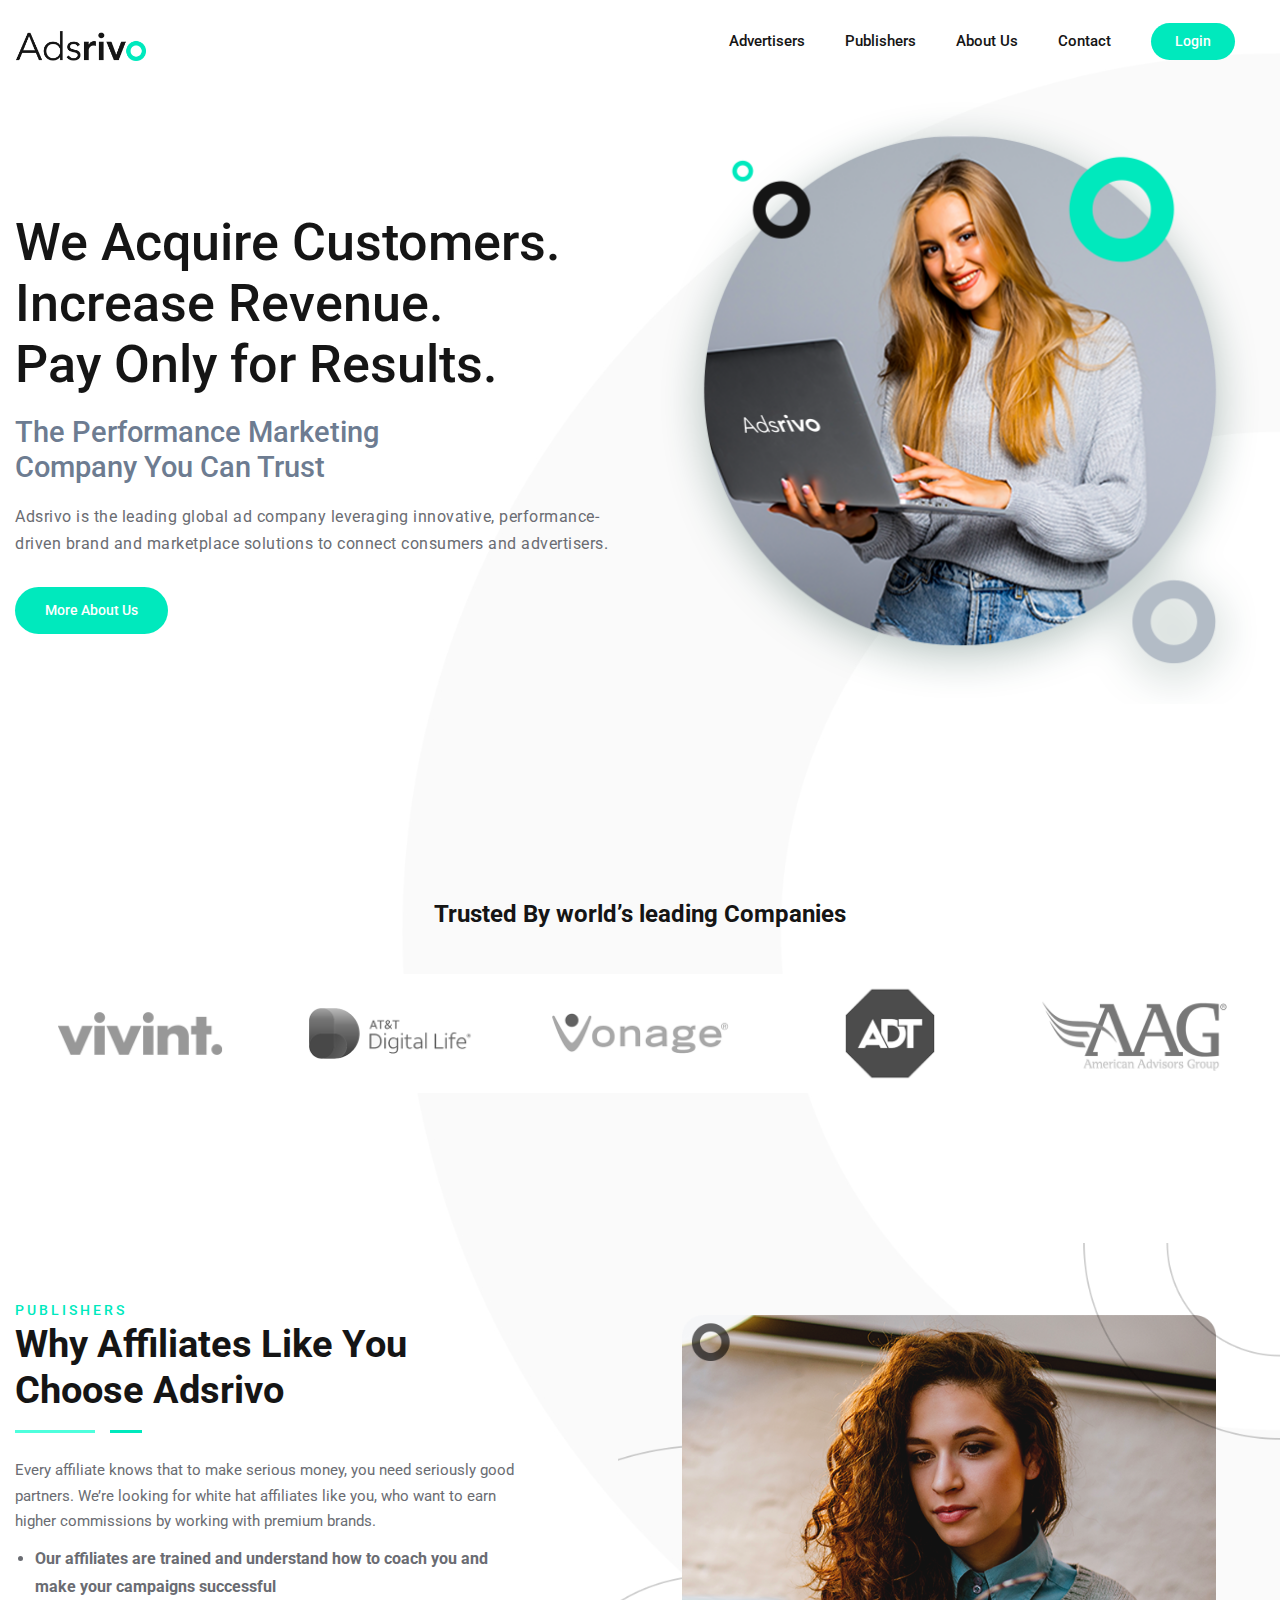
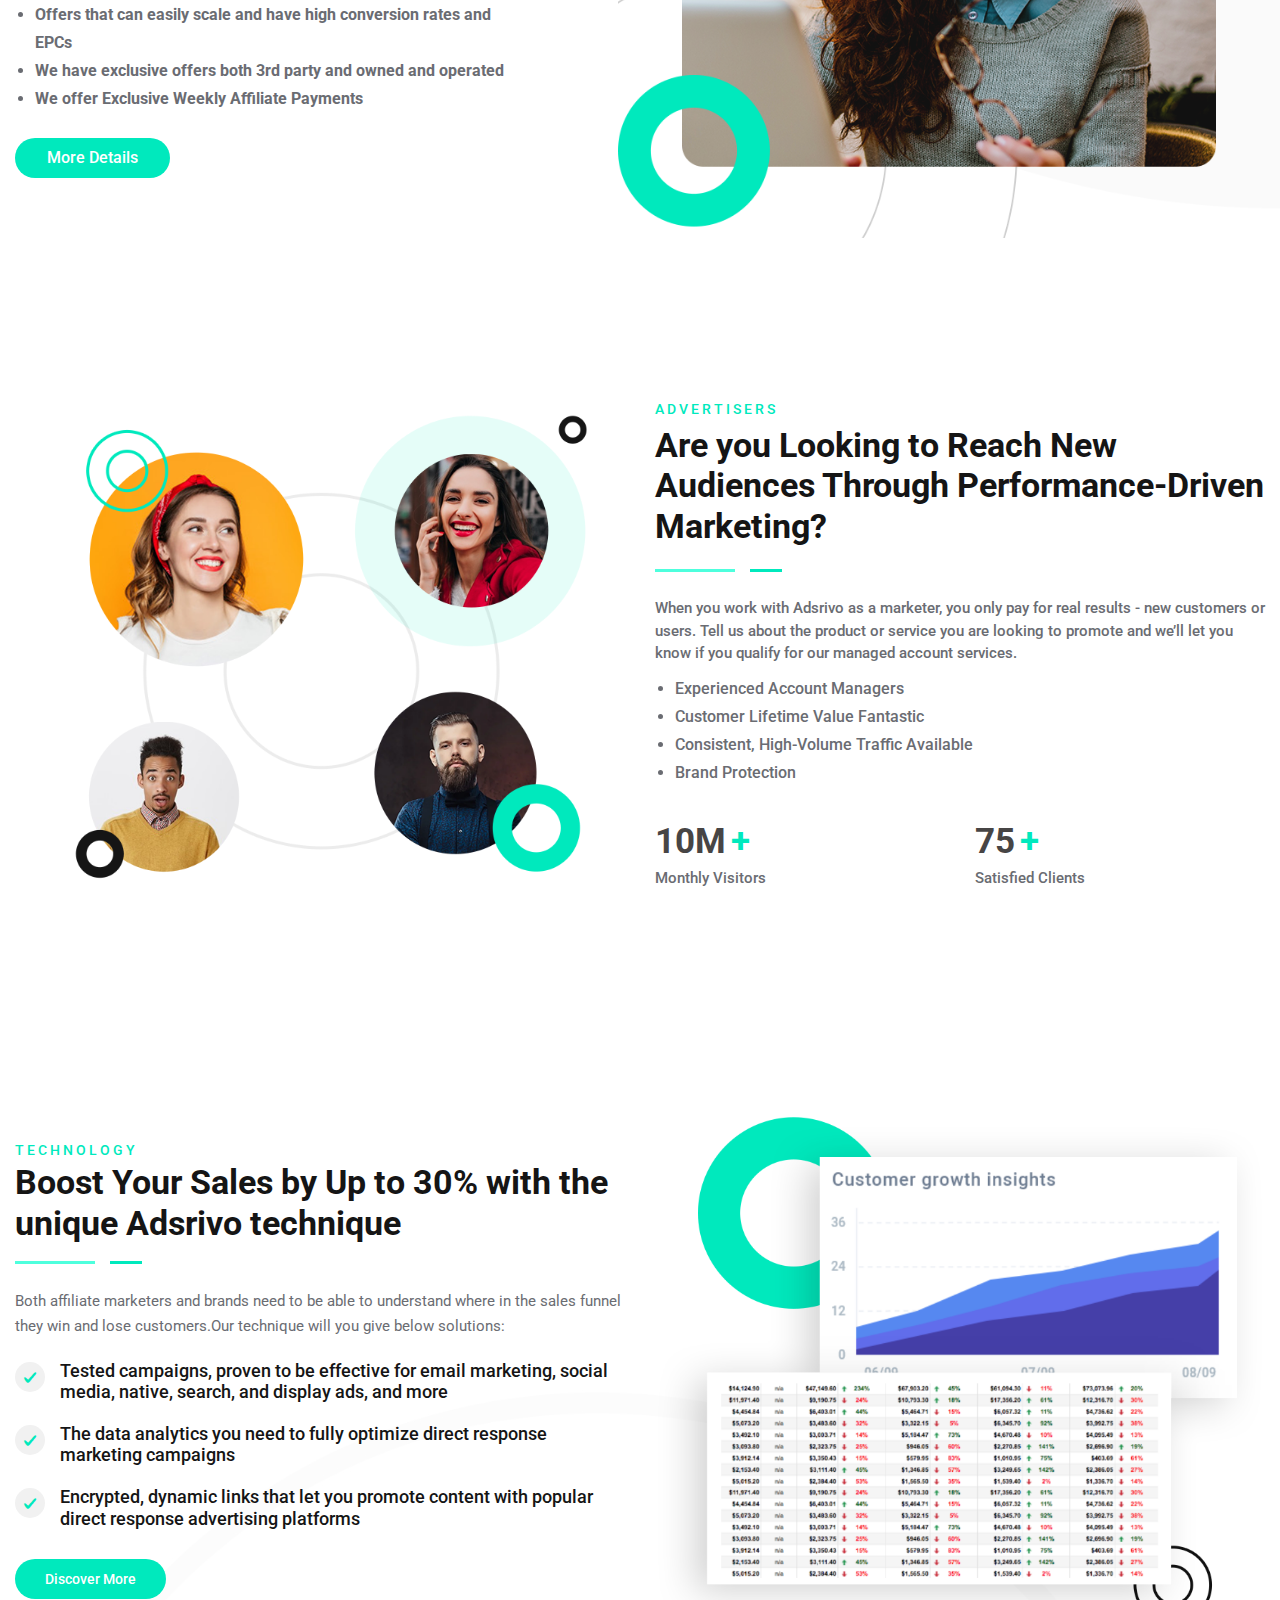
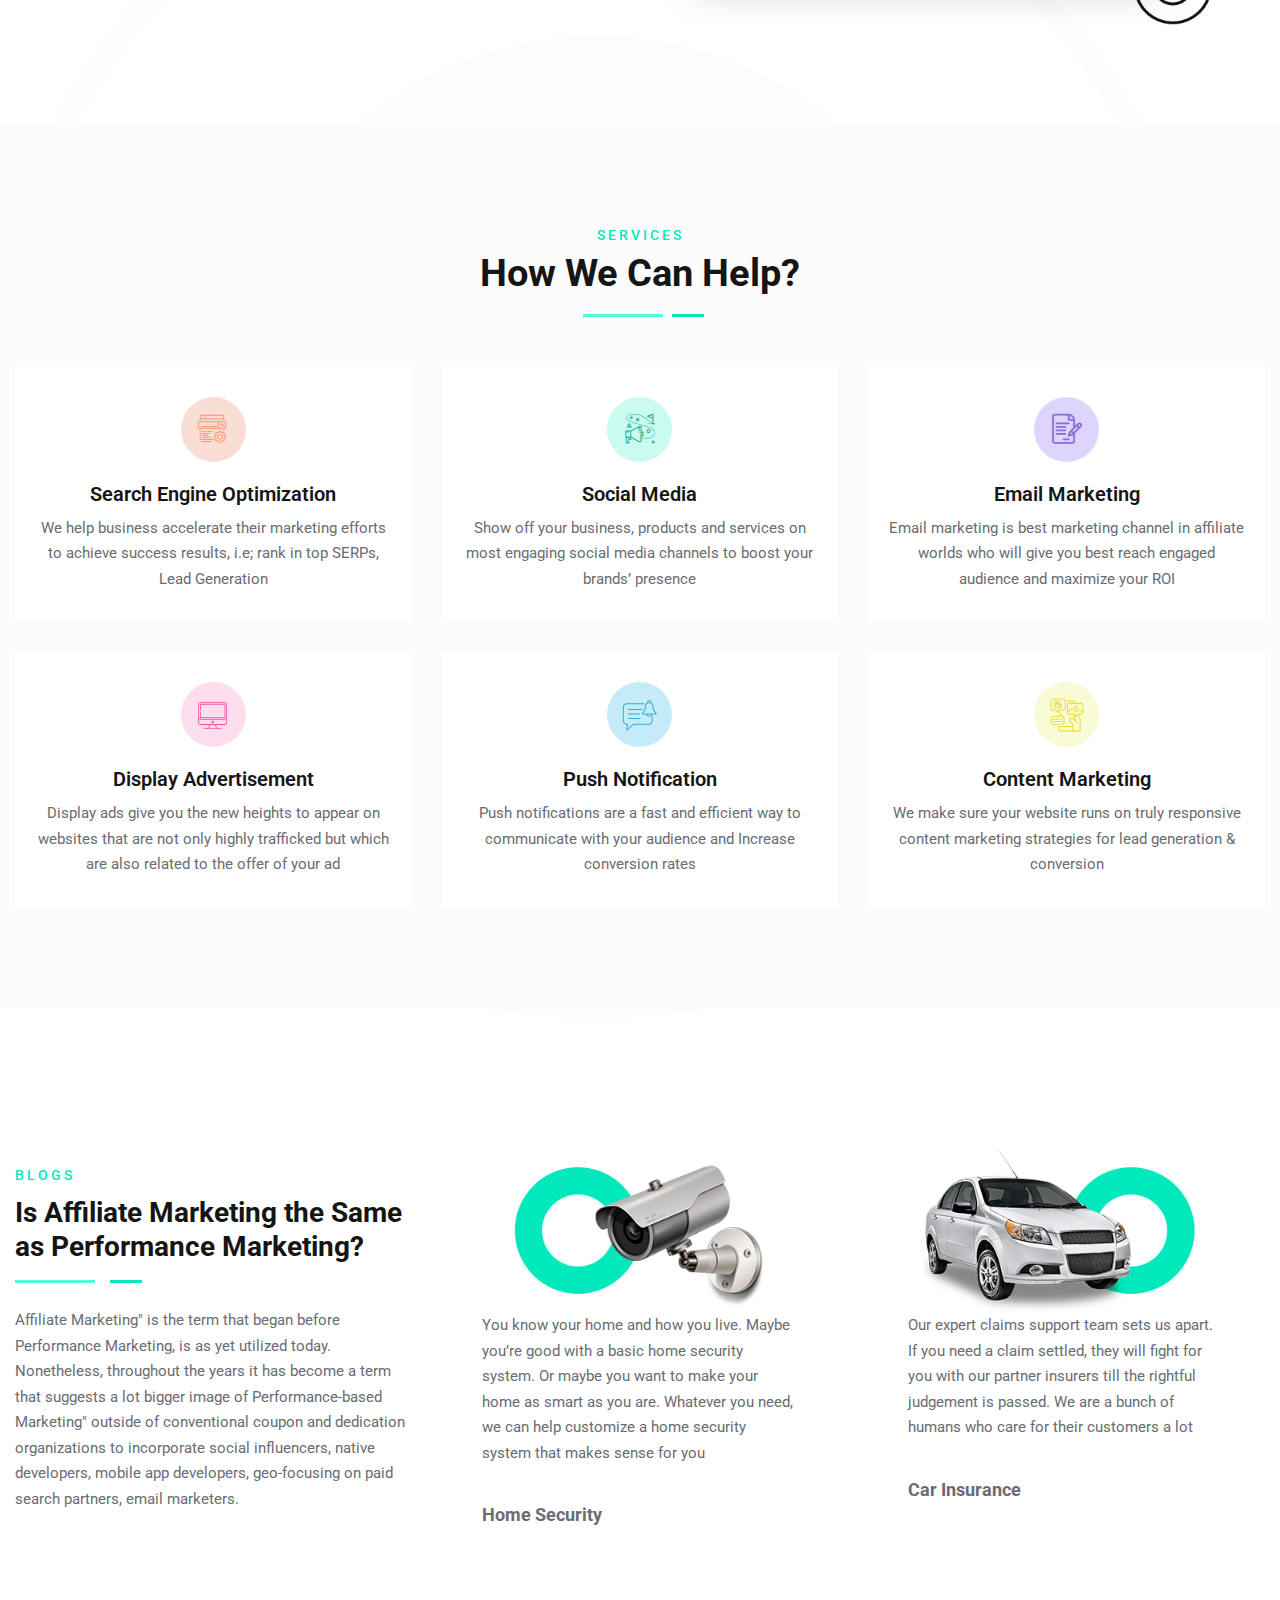
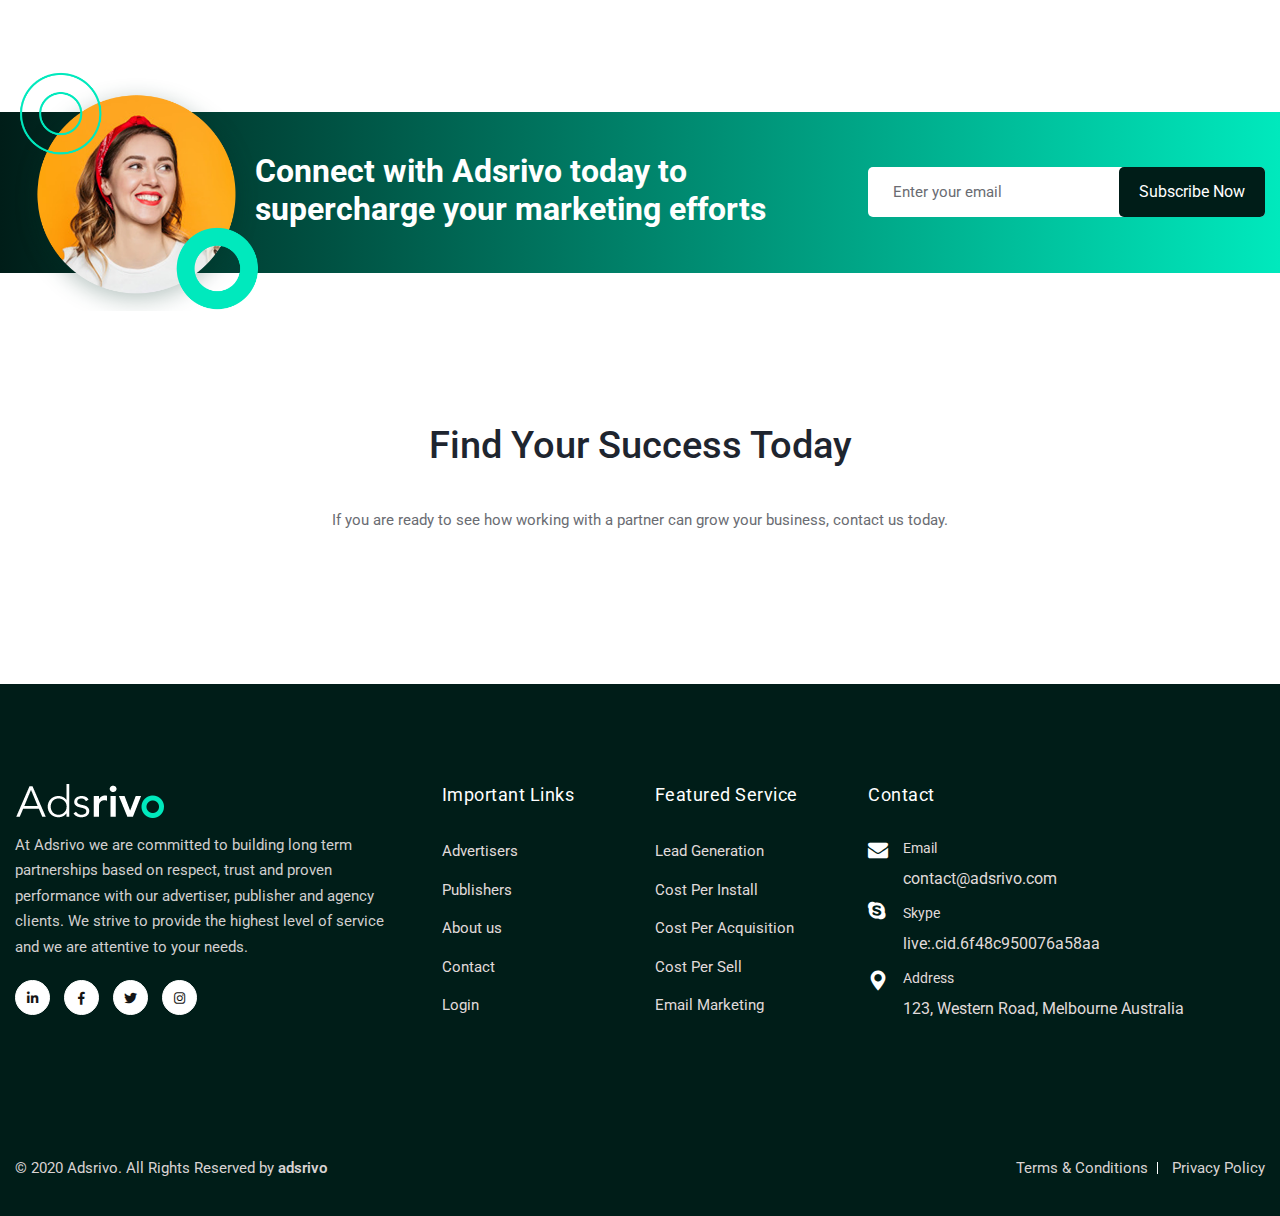
<file: index.html>
<!DOCTYPE html>
<html lang="en">
   <meta http-equiv="content-type" content="text/html;charset=utf-8" />
   <head>
      <meta charset="UTF-8">
      <meta name="viewport" content="width=device-width, initial-scale=1.0">

      <!-- META Information-->
      <title>Best Performance Marketing Company</title>
      <meta name="description" content="Get best affiliate offers with high payout from many verticals such as Home Improvement, Sweepstakes, Insurance, Health, Mortgage, Finance etc. for CPA, CPL, CPS models"/> 
      <meta name="keywords" content="ADT, Vivint, Front Point, Sweeptakes, AHS, Car Insurance, Auto Insurance, Health Insurance, Home Security ">
      <link rel="canonical" href="https://adsrivo.com"/>
      <!-- OG Content-->
      <meta property="og:locale" content="en_US"/>
      <meta property="og:type" content="Performance Marketing"/>
      <meta property="og:title" content="Adsrivo - Best Performance Marketing Company"/>
      <meta property="og:description" content="Get best affiliate offers with high payout from many verticals such as Home Improvement, Sweepstakes, Insurance, Health, Mortgage, Finance etc. for CPA, CPL, CPS models"/>
      <meta property="og:url" content="https://adsrivo.com"/>
      <meta property="og:image" content="images/ogadsrivo.jpg" />
      <meta property="og:site_name" content="Adsrivo"/>
      <!-- Google Site verification-->
      <meta name="google-site-verification" content=""/>
      <!-- Google Analytics-->

      <!-- Style Sheet-->

      <link rel="stylesheet" type="text/css" href="css/slick.css"/>
      <link rel="stylesheet" href="css/styles.css"/>
      <link rel="icon" type="image/png" href="images/download.png"/>


         <style type="text/css">
            #preloader {
    position: fixed;
    left: 0;
    top: 0;
    z-index: 99999999;
    width: 100%;
    height: 100%;
    overflow: visible;
    background: #fff;
}
.loader {
  font-size: 10px;
  margin: 50px auto;
  text-indent: -9999em;
  width: 11em;
  height: 11em;
  border-radius: 50%;
  background: #00e9bd;
  background: -moz-linear-gradient(left, #00e9bd 10%, rgba(255, 255, 255, 0) 48%);
  background: -webkit-linear-gradient(left, #00e9bd 10%, rgba(255, 255, 255, 0) 48%);
  background: -o-linear-gradient(left, #00e9bd 10%, rgba(255, 255, 255, 0) 48%);
  background: -ms-linear-gradient(left, #00e9bd 10%, rgba(255, 255, 255, 0) 48%);
  background: linear-gradient(to right, #00e9bd 10%, rgba(255, 255, 255, 0) 48%);
  position: relative;
  -webkit-animation: load3 1.4s infinite linear;
  animation: load3 1.4s infinite linear;
  -webkit-transform: translateZ(0);
  -ms-transform: translateZ(0);
  transform: translateZ(0);
      position: absolute;
    top: 50%;
    margin-top: -100px;
    left: 50%;
    margin-left: -100px;
}
.loader:before {
  width: 50%;
  height: 50%;
  background: #00e9bd;
  border-radius: 100% 0 0 0;
  position: absolute;
  top: 0;
  left: 0;
  content: '';
}
.loader:after {
  background: #ffffff;
  width: 65%;
  height: 65%;
  border-radius: 50%;
  content: '';
  margin: auto;
  position: absolute;
  top: 0;
  left: 0;
  bottom: 0;
  right: 0;
}
@-webkit-keyframes load3 {
  0% {
    -webkit-transform: rotate(0deg);
    transform: rotate(0deg);
  }
  100% {
    -webkit-transform: rotate(360deg);
    transform: rotate(360deg);
  }
}
@keyframes load3 {
  0% {
    -webkit-transform: rotate(0deg);
    transform: rotate(0deg);
  }
  100% {
    -webkit-transform: rotate(360deg);
    transform: rotate(360deg);
  }
}
         </style>
   </head>
   <body>
      <div id="preloader">
      <div class="loader">Loading...</div>
</div>      
      <div>
         <div id="navbar" class="navbar-area">
            <div class="adsrivo-nav">
               <div class="container">
                  <nav class="navbar navbar-expand-md navbar-light">
                     <a class="navbar-brand" href="index.html"><img src="images/headerlogo.png" alt="logo"/></a><button class="navbar-toggler navbar-toggler-right collapsed" type="button" data-toggle="collapse" data-target="#navbarSupportedContent" aria-controls="navbarSupportedContent" aria-expanded="false" aria-label="Toggle navigation"><span class="navbar-toggler-icon"></span></button>
                     <div class="collapse navbar-collapse" id="navbarSupportedContent">
                        <ul class="navbar-nav">
                           <li class="nav-item"> <a class="nav-link" href="advertisers.html">Advertisers</a></li>
                           <li class="nav-item"><a class="nav-link" href="affiliates.html">Publishers </a></li>
                           <li class="nav-item"><a class="nav-link" href="about-us.html">About us</a></li>
                           <li class="nav-item"><a class="nav-link" href="contact-us.html">Contact</a></li>
                           <li class="nav-item"><a class="nav-link btn-style" href="404.html">Login</a></li>
                        </ul>
                        
                     </div>
                  </nav>
               </div>
            </div>
         </div>
          
         <div class="main-banner">
            <div class="d-table">
               <div class="d-table-cell">
                  <div class="container">
                     <div class="row align-items-center">
                      <div class="col-lg-6 col-md-12 hide-web-991">
                           

                          <div class="banner-image">
                              <img src="images/main-adsrivo.png" alt="Adsrivo" style="animation-name: fadeInUp; visibility: visible; animation-delay: 0.5s;" class="fadeInUp">  </div>
                        </div>

                        <div class="col-lg-6 col-md-12 float-right">
                           <div class="main-banner-content pt200">
                              <h1>We Acquire Customers. <br>Increase Revenue. <br>Pay Only for Results.</h1>
                              <h3>The Performance Marketing<br> Company You Can Trust</h3>
                              <p>Adsrivo is the leading global ad company leveraging innovative, performance-driven brand and marketplace solutions to connect consumers and advertisers.</p>
                              <div class="banner-btn"><a class="default-btn-one" href="#">More About Us</a> </div>
                           </div>
                        </div>
                        <div class="col-lg-6 col-md-12  float-left hide-mob-991">
                          <div class="banner-image">
                              <img src="images/main-adsrivo.png" alt="Adsrivo" style="animation-name: fadeInUp; visibility: visible; animation-delay: 0.5s;" class="fadeInUp">  </div>
                        </div>
                     </div>
                  </div>
               </div>
            </div>
                      
         </div>

<div class="partner-section pt-100">
   <div class="container">
      <div class="partner-title">
         <h3>Trusted By world’s leading Companies</h3>
      </div>
   
      <div class="sliderst-adsrivo">
         <div class="clintsldr">
         <div><div class="cltimg"><img src="images/clt/vivint-adsrivo.png" alt="Vivint"></div></div>
         <div><div class="cltimg"><img src="images/clt/adsrivo-at-t-digital-life.png" alt="at-t-digital-life"></div></div>
         <div><div class="cltimg"><img src="images/clt/adsrivo-vonage.png" alt="Vonage"></div></div>
         <div><div class="cltimg"><img src="images/clt/adsrivo-adt-security-services-logo.png" alt="ADT-security"></div></div>
         <div><div class="cltimg"><img src="images/clt/AAG_reverse_mortgage_logo-adsrivo.png" alt="american-advisory-group"></div></div>
         <div><div class="cltimg"><img src="images/clt/American_Home_Shield_logo-adsrivo.png" alt="American-Home-Shield"></div></div>
          
         </div>
      </div>
   </div>
</div>

 

         <section class="features-section">
            <div class="container">
               <div class="row align-items-center">
                 <div class="col-lg-7 col-md-12 hide-web-991">
                     <div class="row">
                         <div class="about-image"><img src="images/main-affiliates.png" alt="affiliates"/></div>
                     </div>
                  </div>
                  <div class="col-lg-5 col-md-12">
                     <div class="features-content-area">
                        <span>PUBLISHERS</span>
                        <h3>Why Affiliates Like You Choose Adsrivo</h3>
                        <p> Every affiliate knows that to make serious money, you need seriously good partners. We’re looking for white hat affiliates like you, who want to earn higher commissions by working with premium brands. </p>
                        <div>
<ul class="publisherui">
<li style="font-weight: 400;"><strong>Our affiliates are trained and understand how to coach you and make your campaigns successful</strong></li>
<li style="font-weight: 400;"><strong>Offers that can easily scale and have high conversion rates and EPCs</strong></li>
<li style="font-weight: 400;"><strong>We have exclusive offers both 3rd party and owned and operated</strong></li>
<li style="font-weight: 400;"><strong>We offer Exclusive Weekly Affiliate Payments</strong></li>
</ul>
</div>
                        <div class="features-btn"><a class="features-btn-one" href="#">More Details</a></div>
                     </div>
                  </div>
                  <div class="col-lg-7 col-md-12 hide-mob-991">
                     <div class="row">
                         <div class="about-image"><img src="images/main-affiliates.png" alt="affiliates"/></div>
                     </div>
                  </div>

               </div>
            </div>
            
         </section>

         <div class="pb-100 pb-m-80">
            <section class="about-section">
               <div class="container">
                  <div class="row align-items-center">
                     <div class="col-lg-6 col-md-12">
                        <div class="about-image"><img src="images/main-advertiser.png" alt="Advertiser"/></div>
                     </div>
                     <div class="col-lg-6 col-md-12">
                        <div class="about-area-content">
                           <span>ADVERTISERS</span>
                           <h3>Are you Looking to Reach New Audiences Through Performance-Driven Marketing?</h3>
                           <strong>When you work with Adsrivo as a marketer, you only pay for real results - new customers or users. Tell us about the product or service you are looking to promote and we’ll let you know if you qualify for our managed account services.</strong>
                           <div><ul class="publisherui"> 
<li style="font-weight: 400;"><strong>Experienced Account Managers</strong></li>
<li style="font-weight: 400;"><strong>Customer Lifetime Value Fantastic</strong></li>
<li style="font-weight: 400;"><strong>Consistent, High-Volume Traffic Available</strong></li>
<li style="font-weight: 400;"><strong>Brand Protection</strong></li>
</ul></div>
                        </div>
                        <div class="row">
                           <div class="col-lg-6 col-6 col--6">
                              <div class="single-fun-facts">
                                 <h3>10M<span class="sign-icon">+</span></h3>
                                 <p>Monthly Visitors</p>
                              </div>
                           </div>
                           <div class="col-lg-6 col-6 col-6">
                              <div class="single-fun-facts">
                                 <h3>75<span class="sign-icon">+</span></h3>
                                 <p>Satisfied Clients</p>
                              </div>
                           </div>
                        </div>
                     </div>
                  </div>
               </div>
            </section>
         </div>
         
         <section class="choose-section">
            <div class="container">
               <div class="row align-items-center">
                <div class="col-lg-6 col-md-12 hide-web-991">
                     <div class="choose-image"><img src="images/adsrivo-Analytics.png" alt="Analytics"/></div>
                  </div>
                  <div class="col-lg-6 col-md-12">
                     <div class="choose-content-area">
                        <span>Technology</span>
                        <h3>Boost Your Sales by Up to 30% with the unique Adsrivo technique</h3>
                        <p>Both affiliate marketers and brands need to be able to understand where in the sales funnel they win and lose customers.Our technique will you give below solutions: </p>
                        <div class="choose-text">
                           <i class="flaticon-check-mark"></i>
                           <h4>Tested campaigns, proven to be effective for email marketing, social media, native, search, and display ads, and more</h4>
                           
                        </div>
                        <div class="choose-text">
                           <i class="flaticon-check-mark"></i>
                           <h4>The data analytics you need to fully optimize direct response marketing campaigns</h4>
                            
                        </div>
                        <div class="choose-text">
                           <i class="flaticon-check-mark"></i>
                           <h4>Encrypted, dynamic links that let you promote content with popular direct response advertising platforms</h4>
                            
                        </div>
                        <div class="choose-btn"><a class="default-btn-one" href="#">Discover More</a></div>
                     </div>
                  </div>
                  <div class="col-lg-6 col-md-12 hide-mob-991">
                     <div class="choose-image"><img src="images/adsrivo-Analytics.png" alt="Analytics"/></div>
                  </div>
               </div>
            </div>
         </section>
         <section class="services-section pt-100 pb-70">
            <div class="container">
               <div class="section-title">
                  <span>Services</span>
                  <h3>How We Can Help?</h3>
               </div>
               <div class="row">
                  <div class="col-lg-4 col-md-6 col-sm-6">
                     <div class="single-services-box">
                        <div class="icon bg-faddd4"><i class="flaticon-landing-page"></i></div>
                        <h3><a href="#">Search Engine Optimization</a></h3>
                        <p>We help business accelerate their marketing efforts to achieve success results, i.e; rank in top SERPs, Lead Generation</p>
                     </div>
                  </div>
                  <div class="col-lg-4 col-md-6 col-sm-6">
                     <div class="single-services-box">
                        <div class="icon bg-cafbf1"><i class="flaticon-goal"></i></div>
                        <h3><a href="#">Social Media</a></h3>
                        <p>Show off your business, products and services on most engaging social media channels to boost your brands’ presence</p>
                     </div>
                  </div>
                  <div class="col-lg-4 col-md-6 col-sm-6">
                     <div class="single-services-box">
                        <div class="icon bg-ddd5fb"><i class="flaticon-contract"></i></div>
                        <h3><a href="#">Email Marketing</a></h3>
                        <p>Email marketing is best marketing channel in affiliate worlds who will give you best reach engaged audience and maximize your ROI</p>
                     </div>
                  </div>
                  <div class="col-lg-4 col-md-6 col-sm-6">
                     <div class="single-services-box">
                        <div class="icon bg-fcdeee">
                          <svg 
 xmlns="http://www.w3.org/2000/svg"
 xmlns:xlink="http://www.w3.org/1999/xlink"
 width="30px" height="27px">
<path fill-rule="evenodd"  fill="rgb(239, 82, 166)"
 d="M26.934,22.917 L17.929,22.917 L18.437,24.694 C18.641,25.408 19.440,26.011 20.183,26.011 L23.361,26.011 C23.594,26.011 23.783,26.200 23.783,26.433 C23.783,26.666 23.594,26.855 23.361,26.855 L5.922,26.855 C5.689,26.855 5.500,26.666 5.500,26.433 C5.500,26.200 5.689,26.011 5.922,26.011 L9.100,26.011 C9.842,26.011 10.642,25.408 10.846,24.694 L11.354,22.917 L2.349,22.917 C1.186,22.917 0.240,21.970 0.240,20.807 L0.240,2.241 C0.240,1.078 1.186,0.131 2.349,0.131 L26.934,0.131 C28.097,0.131 29.043,1.078 29.043,2.241 L29.043,20.807 C29.043,21.970 28.097,22.917 26.934,22.917 ZM11.010,26.011 L18.273,26.011 C17.972,25.704 17.741,25.331 17.626,24.926 L17.052,22.917 L12.231,22.917 L11.657,24.926 C11.541,25.331 11.311,25.704 11.010,26.011 ZM28.199,2.241 C28.199,1.543 27.631,0.975 26.934,0.975 L2.349,0.975 C1.651,0.975 1.084,1.543 1.084,2.241 L1.084,17.009 L28.199,17.009 L28.199,2.241 ZM28.199,17.853 L1.084,17.853 L1.084,20.807 C1.084,21.505 1.651,22.073 2.349,22.073 L26.934,22.073 C27.631,22.073 28.199,21.505 28.199,20.807 L28.199,17.853 ZM14.641,21.229 C13.943,21.229 13.376,20.661 13.376,19.963 C13.376,19.265 13.943,18.697 14.641,18.697 C15.339,18.697 15.907,19.265 15.907,19.963 C15.907,20.661 15.339,21.229 14.641,21.229 ZM14.641,19.541 C14.409,19.541 14.220,19.730 14.220,19.963 C14.220,20.196 14.409,20.385 14.641,20.385 C14.874,20.385 15.063,20.196 15.063,19.963 C15.063,19.730 14.874,19.541 14.641,19.541 ZM2.349,1.819 L26.934,1.819 C27.167,1.819 27.355,2.008 27.355,2.241 L27.355,15.743 C27.355,15.977 27.167,16.165 26.934,16.165 L2.349,16.165 C2.116,16.165 1.927,15.977 1.927,15.743 L1.927,9.836 C1.927,9.603 2.116,9.414 2.349,9.414 C2.582,9.414 2.771,9.603 2.771,9.836 L2.771,15.322 L26.512,15.322 L26.512,2.663 L2.771,2.663 L2.771,8.148 C2.771,8.381 2.582,8.570 2.349,8.570 C2.116,8.570 1.927,8.381 1.927,8.148 L1.927,2.241 C1.927,2.008 2.116,1.819 2.349,1.819 Z"/>
</svg>
                        </div>
                        <h3><a href="#">Display Advertisement</a></h3>
                        <p>Display ads give you the new heights to appear on websites that are not only highly trafficked but which are also related to the offer of your ad</p>
                     </div>
                  </div>
                  <div class="col-lg-4 col-md-6 col-sm-6">
                     <div class="single-services-box">
                        <div class="icon bg-c5ebf9">
                          <svg 
 xmlns="http://www.w3.org/2000/svg"
 xmlns:xlink="http://www.w3.org/1999/xlink"
 width="35px" height="32px">
<path fill-rule="evenodd"  fill="rgb(55, 172, 215)"
 d="M34.448,14.963 C34.238,15.306 33.872,15.511 33.469,15.511 L30.305,15.511 C29.879,16.816 28.654,17.727 27.249,17.727 C25.843,17.727 24.618,16.816 24.192,15.511 L21.028,15.511 C20.625,15.511 20.260,15.306 20.050,14.963 C19.745,14.464 19.862,13.832 20.312,13.469 C21.977,12.127 22.932,10.130 22.932,7.991 L22.932,7.405 C22.932,5.765 23.850,4.337 25.200,3.606 L25.200,2.926 C25.200,1.797 26.119,0.878 27.249,0.878 C28.378,0.878 29.297,1.797 29.297,2.926 L29.297,3.606 C30.647,4.337 31.565,5.765 31.565,7.405 L31.565,7.991 C31.565,10.130 32.520,12.127 34.185,13.469 C34.634,13.831 34.753,14.463 34.448,14.963 ZM27.249,16.737 C28.107,16.737 28.867,16.246 29.237,15.511 L25.260,15.511 C25.630,16.246 26.391,16.737 27.249,16.737 ZM28.307,2.926 C28.307,2.343 27.832,1.868 27.249,1.868 C26.665,1.868 26.190,2.343 26.190,2.926 L26.190,3.220 C26.891,3.043 27.620,3.046 28.307,3.220 L28.307,2.926 ZM33.564,14.240 C31.664,12.709 30.575,10.431 30.575,7.991 L30.575,7.405 C30.575,5.571 29.083,4.078 27.249,4.078 C25.414,4.078 23.922,5.571 23.922,7.405 L23.922,7.991 C23.922,10.431 22.833,12.709 20.933,14.240 C20.807,14.342 20.887,14.521 21.028,14.521 C23.243,14.521 32.060,14.521 33.469,14.521 C33.610,14.521 33.690,14.342 33.564,14.240 ZM17.712,19.974 L6.258,19.974 C5.985,19.974 5.763,19.752 5.763,19.479 C5.763,19.205 5.985,18.984 6.258,18.984 L17.712,18.984 C17.986,18.984 18.207,19.205 18.207,19.479 C18.207,19.752 17.986,19.974 17.712,19.974 ZM6.258,14.435 L17.712,14.435 C17.986,14.435 18.207,14.656 18.207,14.930 C18.207,15.203 17.986,15.425 17.712,15.425 L6.258,15.425 C5.985,15.425 5.763,15.203 5.763,14.930 C5.763,14.656 5.985,14.435 6.258,14.435 ZM6.258,9.886 L20.045,9.886 C20.319,9.886 20.540,10.108 20.540,10.381 C20.540,10.654 20.319,10.876 20.045,10.876 L6.258,10.876 C5.985,10.876 5.763,10.654 5.763,10.381 C5.763,10.108 5.985,9.886 6.258,9.886 ZM21.996,5.280 L4.782,5.280 C3.143,5.280 1.810,6.613 1.810,8.251 L1.810,21.780 C1.810,23.418 3.143,24.750 4.782,24.750 L5.110,24.750 C5.717,24.750 6.178,25.300 6.070,25.900 L5.281,30.280 L10.639,25.195 C10.941,24.908 11.337,24.750 11.754,24.750 L26.767,24.750 C28.406,24.750 29.739,23.418 29.739,21.780 L29.739,17.543 C29.739,17.270 29.960,17.048 30.234,17.048 L30.234,17.048 C30.507,17.048 30.729,17.270 30.729,17.543 L30.729,21.779 C30.729,23.963 28.952,25.740 26.768,25.740 L11.754,25.740 C11.592,25.740 11.438,25.802 11.321,25.913 L5.697,31.250 C5.422,31.511 5.015,31.563 4.685,31.385 C4.353,31.206 4.175,30.836 4.242,30.465 L5.093,25.740 L4.782,25.740 C2.597,25.740 0.820,23.964 0.820,21.780 L0.820,8.251 C0.820,6.067 2.597,4.290 4.782,4.290 L21.996,4.290 C22.270,4.290 22.491,4.512 22.491,4.785 C22.491,5.058 22.270,5.280 21.996,5.280 Z"/>
</svg>
                        </div>

                        <h3><a href="#">Push Notification</a></h3>
                        <p>Push notifications are a fast and efficient way to communicate with your audience and Increase conversion rates</p>
                     </div>
                  </div>
                  <div class="col-lg-4 col-md-6 col-sm-6">
                     <div class="single-services-box">
                        <div class="icon bg-f8fbd5">
                         <svg 
 xmlns="http://www.w3.org/2000/svg"
 xmlns:xlink="http://www.w3.org/1999/xlink"
 width="34px" height="34px">
<path fill-rule="evenodd"  fill="rgb(237, 223, 57)"
 d="M30.684,16.912 L28.106,16.912 L28.037,16.961 L29.209,18.481 C30.162,19.581 30.686,20.988 30.684,22.443 L30.684,32.888 C30.684,33.192 30.437,33.438 30.133,33.438 L10.852,33.438 C9.331,33.437 8.099,32.204 8.098,30.684 L8.098,27.930 L22.295,27.930 C22.428,27.567 22.602,27.221 22.812,26.897 L19.552,23.636 C18.576,22.661 18.576,21.079 19.552,20.103 C20.528,19.127 22.110,19.127 23.086,20.103 L24.624,21.642 L24.624,19.399 L24.393,19.564 C24.269,19.652 24.114,19.685 23.965,19.656 C23.667,19.596 23.473,19.306 23.533,19.007 L23.952,16.912 L19.666,16.912 C18.146,16.910 16.914,15.678 16.912,14.157 L16.912,7.547 C16.914,6.026 18.146,4.794 19.666,4.792 L24.523,4.792 C24.291,4.134 23.670,3.693 22.972,3.690 L16.912,3.690 L16.912,2.589 L22.972,2.589 C24.280,2.590 25.407,3.511 25.670,4.792 L30.684,4.792 C32.204,4.794 33.437,6.026 33.438,7.547 L33.438,14.157 C33.437,15.678 32.204,16.910 30.684,16.912 ZM21.988,29.031 L9.199,29.031 L9.199,30.684 C9.200,31.596 9.940,32.336 10.852,32.337 L22.525,32.337 C21.998,31.320 21.810,30.162 21.988,29.031 ZM22.306,20.882 C21.761,20.337 20.877,20.337 20.331,20.882 C19.786,21.428 19.786,22.312 20.331,22.858 L23.912,26.438 C24.098,26.624 24.126,26.916 23.980,27.135 L23.732,27.504 C23.499,27.853 23.320,28.235 23.202,28.637 C22.821,29.896 23.041,31.262 23.801,32.337 L29.582,32.337 L29.582,22.443 C29.582,21.243 29.147,20.084 28.358,19.180 L27.140,17.602 L25.726,18.612 L25.726,22.743 L27.768,24.786 L26.989,25.565 L22.306,20.882 ZM19.666,15.810 L24.624,15.810 C24.660,15.810 24.697,15.814 24.732,15.821 C25.031,15.880 25.224,16.171 25.164,16.469 L24.887,17.857 L27.609,15.912 C27.703,15.846 27.815,15.810 27.930,15.810 L30.684,15.810 C31.489,15.808 32.175,15.227 32.309,14.434 L29.582,12.616 L26.582,14.616 C26.388,14.745 26.133,14.738 25.946,14.598 L21.870,11.541 L18.039,14.413 C18.164,15.215 18.854,15.808 19.666,15.810 ZM32.337,7.547 C32.336,6.634 31.596,5.895 30.684,5.894 L19.666,5.894 C18.754,5.895 18.015,6.634 18.014,7.547 L18.014,13.056 L21.540,10.411 C21.735,10.264 22.005,10.264 22.200,10.411 L26.296,13.482 L29.277,11.495 C29.462,11.372 29.703,11.372 29.888,11.495 L32.337,13.128 L32.337,7.547 ZM26.277,11.403 C25.060,11.402 24.075,10.416 24.073,9.199 C24.073,7.982 25.060,6.996 26.277,6.996 C27.494,6.996 28.480,7.982 28.480,9.199 C28.480,10.416 27.494,11.403 26.277,11.403 ZM26.277,8.098 C25.669,8.098 25.176,8.591 25.175,9.199 C25.175,9.808 25.668,10.301 26.277,10.301 C26.885,10.301 27.379,9.808 27.379,9.199 C27.379,8.591 26.885,8.098 26.277,8.098 ZM17.463,31.235 L16.361,31.235 L16.361,30.133 L17.463,30.133 L17.463,31.235 ZM13.056,12.505 L9.320,12.505 L9.739,14.600 C9.769,14.749 9.736,14.904 9.648,15.028 C9.471,15.276 9.127,15.333 8.879,15.157 L5.167,12.505 L3.140,12.505 C1.619,12.503 0.387,11.271 0.385,9.750 L0.385,3.140 C0.387,1.619 1.619,0.387 3.140,0.385 L13.056,0.385 C14.576,0.387 15.808,1.619 15.810,3.140 L15.810,9.750 C15.808,11.271 14.576,12.503 13.056,12.505 ZM14.708,3.140 C14.707,2.227 13.968,1.488 13.056,1.487 L3.140,1.487 C2.227,1.488 1.488,2.227 1.487,3.140 L1.487,9.750 C1.488,10.663 2.227,11.402 3.140,11.403 L5.343,11.403 C5.458,11.403 5.570,11.439 5.663,11.505 L8.386,13.450 L8.108,12.062 C8.101,12.026 8.098,11.990 8.098,11.954 C8.098,11.650 8.344,11.403 8.648,11.403 L13.056,11.403 C13.968,11.402 14.707,10.663 14.708,9.750 L14.708,3.140 ZM11.156,9.692 L9.750,8.989 L9.750,9.199 C9.750,9.504 9.504,9.750 9.199,9.750 L4.792,9.750 C4.488,9.750 4.241,9.504 4.241,9.199 L4.241,5.894 C4.241,5.885 4.246,5.877 4.247,5.868 C4.240,5.862 4.234,5.856 4.228,5.850 C3.489,5.086 3.509,3.867 4.273,3.127 C5.037,2.387 6.256,2.407 6.996,3.172 C7.002,3.165 7.008,3.159 7.014,3.153 C7.764,2.399 8.983,2.395 9.737,3.145 C10.491,3.895 10.495,5.114 9.745,5.868 C9.745,5.877 9.750,5.885 9.750,5.894 L9.750,6.104 L11.156,5.401 C11.233,5.363 11.317,5.343 11.403,5.343 C11.707,5.343 11.954,5.590 11.954,5.894 L11.954,9.199 C11.954,9.285 11.934,9.369 11.896,9.446 C11.759,9.718 11.429,9.828 11.156,9.692 ZM5.619,3.690 C5.162,3.691 4.793,4.061 4.792,4.517 C4.792,4.973 5.162,5.343 5.619,5.343 C6.075,5.343 6.445,4.973 6.445,4.517 C6.445,4.060 6.075,3.690 5.619,3.690 ZM5.343,6.445 L5.343,8.648 L8.648,8.648 L8.648,6.445 L5.343,6.445 ZM8.373,3.690 C7.917,3.691 7.547,4.061 7.547,4.517 C7.547,4.973 7.917,5.343 8.373,5.343 C8.829,5.343 9.199,4.973 9.199,4.517 C9.199,4.060 8.829,3.690 8.373,3.690 ZM10.852,6.785 L9.750,7.336 L9.750,7.757 L10.852,8.308 L10.852,6.785 ZM3.140,18.014 L7.400,18.014 L11.130,15.883 C11.253,15.812 11.398,15.792 11.536,15.827 C11.831,15.900 12.011,16.199 11.937,16.495 L11.558,18.014 L11.954,18.014 C13.474,18.015 14.706,19.247 14.708,20.768 L14.708,24.073 C14.706,25.594 13.474,26.826 11.954,26.828 L3.140,26.828 C1.619,26.826 0.387,25.594 0.385,24.073 L0.385,20.768 C0.387,19.247 1.619,18.015 3.140,18.014 ZM1.487,24.073 C1.488,24.986 2.227,25.725 3.140,25.726 L11.954,25.726 C12.866,25.725 13.605,24.986 13.606,24.073 L13.606,20.768 C13.605,19.856 12.866,19.116 11.954,19.115 L10.852,19.115 C10.807,19.115 10.762,19.110 10.718,19.099 C10.423,19.025 10.244,18.726 10.318,18.431 L10.556,17.480 L7.820,19.043 C7.737,19.090 7.643,19.115 7.547,19.115 L3.140,19.115 C2.227,19.116 1.488,19.856 1.487,20.768 L1.487,24.073 ZM8.648,21.870 L2.589,21.870 L2.589,20.768 L8.648,20.768 L8.648,21.870 ZM12.505,24.073 L2.589,24.073 L2.589,22.972 L12.505,22.972 L12.505,24.073 ZM9.750,20.768 L12.505,20.768 L12.505,21.870 L9.750,21.870 L9.750,20.768 Z"/>
</svg>

                        </div>
                        <h3><a href="#">Content Marketing</a></h3>
                        <p>We make sure your website runs on truly responsive content marketing strategies for lead generation & conversion</p>
                     </div>
                  </div>
               </div>
            </div>
            
         </section>
          
           
         <section class="testimonial-section  ">
            <div class="container">
               <div class="row align-items-center">
                  <div class="col-lg-4">
                     <div class="testimonial-content-area">
                        <span>Blogs</span>
                        <h3>Is Affiliate Marketing the Same as Performance Marketing?</h3>
                        <p>Affiliate Marketing" is the term that began before Performance Marketing, is as yet utilized today. Nonetheless, throughout the years it has become a term that suggests a lot bigger image of Performance-based Marketing" outside of conventional coupon and dedication organizations to incorporate social influencers, native developers, mobile app developers, geo-focusing on paid search partners, email marketers.</p>
                     </div>
                  </div>
                  <div class="col-lg-8">
                    <div class="row">
                      
                      <div class="col-md-6">
                      
                        <div class="testibox">
                              <div class="testbox">
                              <img src="images/clt/adsrivo-home-security.png" alt="Home-security">
                              <p>You know your home and how you live. Maybe you’re good with a basic home security system. Or maybe you want to make your home as smart as you are. Whatever you need, we can help customize a home security system that makes sense for you</p>
                              <div style="font-size: 18px; padding-top: 20px;"><strong>Home Security</strong></div>
                           </div>
                           </div>

                      </div>
                      <div class="col-md-6">
                      
                        <div class="testibox">
                              <div class="testbox">
                              <img src="images/clt/adsrivo-car-insurance.png" alt="Car-Insurance">
                              <p>Our expert claims support team sets us apart. If you need a claim settled, they will fight for you with our partner insurers till the rightful judgement is passed. We are a bunch of humans who care for their customers a lot</p>
                              <div style="font-size: 18px; padding-top: 20px;"><strong>Car Insurance</strong></div>
                           </div>
                           </div>

                      </div>

                    </div>
                  </div>
                      

                  </div>
               </div>
            </div>
         </section>

         
         <section class="subscribe-area">
            <div class="container">
               <div class="row align-items-center">
                  <div class="col-lg-8 col-md-12">
                     
                     <div class="subscribe-content">
                        <img src="images/clt/adsrivo-marketing.png" class="subscribimg" alt="marketing">
                        <h2>Connect with Adsrivo today to supercharge your marketing efforts</h2>
                         
                     </div>
                  </div>
                  <div class="col-lg-4 col-md-12">
                     <form class="newsletter-form"><input type="email" class="input-newsletter" placeholder="Enter your email" name="EMAIL" required=""/><button type="submit">Subscribe Now</button></form>
                  </div>
               </div>
            </div>
         </section>
         
            <div class="partner-section-two">
               <div class="container">
                  <div class="extraopt">
                     <h2 style="font-size: 38px;color: #1e252f;max-width:768px;margin: auto; text-align: center;font-family:Roboto;font-weight:500;font-style:normal" class="pb-40">Find Your Success Today</h2>
                      
 



<div style="text-align: center; font-size: 18px; max-width: 991px; margin: 0 auto; color: #6c7c90;"><p>If you are ready to see how working with a partner can grow your business, contact us today.</p></div>
                  </div>
               </div>
            </div>
          
         <footer class="footer-section pt-100 pb-70">
            <div class="container">
               <div class="row">
                  <div class="col-lg-4 col-md-6 col-sm-6">
                     <div class="footer-area">
                         
                        <img src="images/footerlogo.png" alt="logo" style="margin-bottom:15px;">
                        <p>At Adsrivo we are committed to building long term partnerships based on respect, trust and proven performance with our advertiser, publisher and agency clients. We strive to provide the highest level of service and we are attentive to your needs.</p>
                        <ul class="footer-social">
                           <li><a class="bg-3955bc" href="https://www.linkedin.com/company/adsrivo"  target="_blanck"><i class="fab fa-linkedin-in"></i></a></li>
                           <li><a class="bg-1da1f2" href="https://www.facebook.com/Adsrivo-104142688267171"  target="_blanck"><i class="fab fa-facebook-f"></i></a></li>
                           <li><a class="bg-004dff" href="https://twitter.com/adsrivo" target="_blanck"><i class="fab fa-twitter" ></i></a></li>
                           <li><a class="bg-0273af" href="https://www.instagram.com/adsrivo/" target="_blanck"><i class="fab fa-instagram" ></i></a></li>
                        </ul>
                     </div>
                  </div>
                  <div class="col-lg-2 col-md-6 col-sm-6">
                     <div class="footer-item-area">
                        <div class="footer-heading">
                           <h3>Important Links</h3>
                        </div>
                        <ul class="footer-quick-links">
                           <li><a href="advertisers.html">Advertisers</a></li>
                           <li><a href="affiliates.html">Publishers </a></li>
                           <li><a href="about-us.html">About us</a></li>
                           <li><a href="contact-us.html">Contact</a></li>
                           <li><a href="#">Login</a></li>
                        </ul>
                     </div>


                  </div>
                  <div class="col-lg-2 col-md-6 col-sm-6">
                     <div class="footer-item-area">
                        <div class="footer-heading">
                           <h3>Featured Service</h3>
                        </div>
                        <ul class="footer-quick-links">
                           <li><a href="#">Lead Generation</a></li>
                           <li><a href="#">Cost Per Install</a></li>
                           <li><a href="#">Cost Per Acquisition</a></li>
                           <li><a href="#">Cost Per Sell</a></li>
                           <li><a href="#">Email Marketing</a></li>
                        </ul>
                     </div>
                  </div>
                  <div class="col-lg-4 col-md-6 col-sm-6">
                     <div class="mb-30">
                        <div class="footer-heading">
                           <h3>Contact</h3>
                        </div>
                         
                        <div class="footer-info-contact">
                           <i class="flaticon-envelope"></i>
                           <h3>Email</h3>
                           <span>contact@adsrivo.com</span>
                        </div>
                        <div class="footer-info-contact">
                           <i class="fab fa-skype"></i>
                           <h3>Skype</h3>
                           <span>live:.cid.6f48c950076a58aa</span>
                        </div>
                        <div class="footer-info-contact">
                           <i class="flaticon-placeholder-filled-point"></i>
                           <h3>Address</h3>
                           <span>123, Western Road, Melbourne Australia</span>
                        </div>
                     </div>
                  </div>
               </div>
            </div>
             
         </footer>
         <div class="copyright-area">
            <div class="container">
               <div class="row align-items-center">
                  <div class="col-lg-6">
                     <p>
                        © <!-- -->2020<!-- --> Adsrivo. All Rights Reserved by <a href="https://adsrivo.com/" target="_blank">adsrivo</a>
                     </p>
                  </div>
                  <div class="col-lg-6">
                     <ul>
                        <li><a href="terms.html">Terms &amp; Conditions</a></li>
                        <li><a href="privacy.html">Privacy Policy</a></li>
                     </ul>
                  </div>
               </div>
            </div>
         </div>
          
      </div>

<script type="text/javascript" src="js/jquery-1.11.0.min.js"></script>
<script src="https://cdnjs.cloudflare.com/ajax/libs/popper.js/1.12.9/umd/popper.min.js" integrity="sha384-ApNbgh9B+Y1QKtv3Rn7W3mgPxhU9K/ScQsAP7hUibX39j7fakFPskvXusvfa0b4Q" crossorigin="anonymous"></script>
<script src="https://maxcdn.bootstrapcdn.com/bootstrap/4.0.0/js/bootstrap.min.js" integrity="sha384-JZR6Spejh4U02d8jOt6vLEHfe/JQGiRRSQQxSfFWpi1MquVdAyjUar5+76PVCmYl" crossorigin="anonymous"></script>
 <script type="text/javascript" src="js/slick.min.js"></script>     
       <script type="text/javascript">
          $(document).ready(function(){
  $('.clintsldr').slick({
     slidesToShow: 5,
  slidesToScroll: 1,
  autoplay: true,
  arrows: false,
  dots: false,
  autoplaySpeed: 2000
  
  
  });
});
       </script>
       <script type="text/javascript">
          $(document).ready(function(){
  $('.testimoni').slick({
     slidesToShow: 2,
  slidesToScroll: 1,
  autoplay: true,
  arrows: false,
  dots: false,
   Padding: '40px',
  autoplaySpeed: 10000
  
  
  });
});
       </script>
       <script type="text/javascript">
          jQuery(document).ready(function ($) {
    $(window).load(function () {
        setTimeout(function(){
            $('#preloader').fadeOut('slow', function () {
            });
        },150);

    });  
});
       </script>
   </body>
</html>
</file>
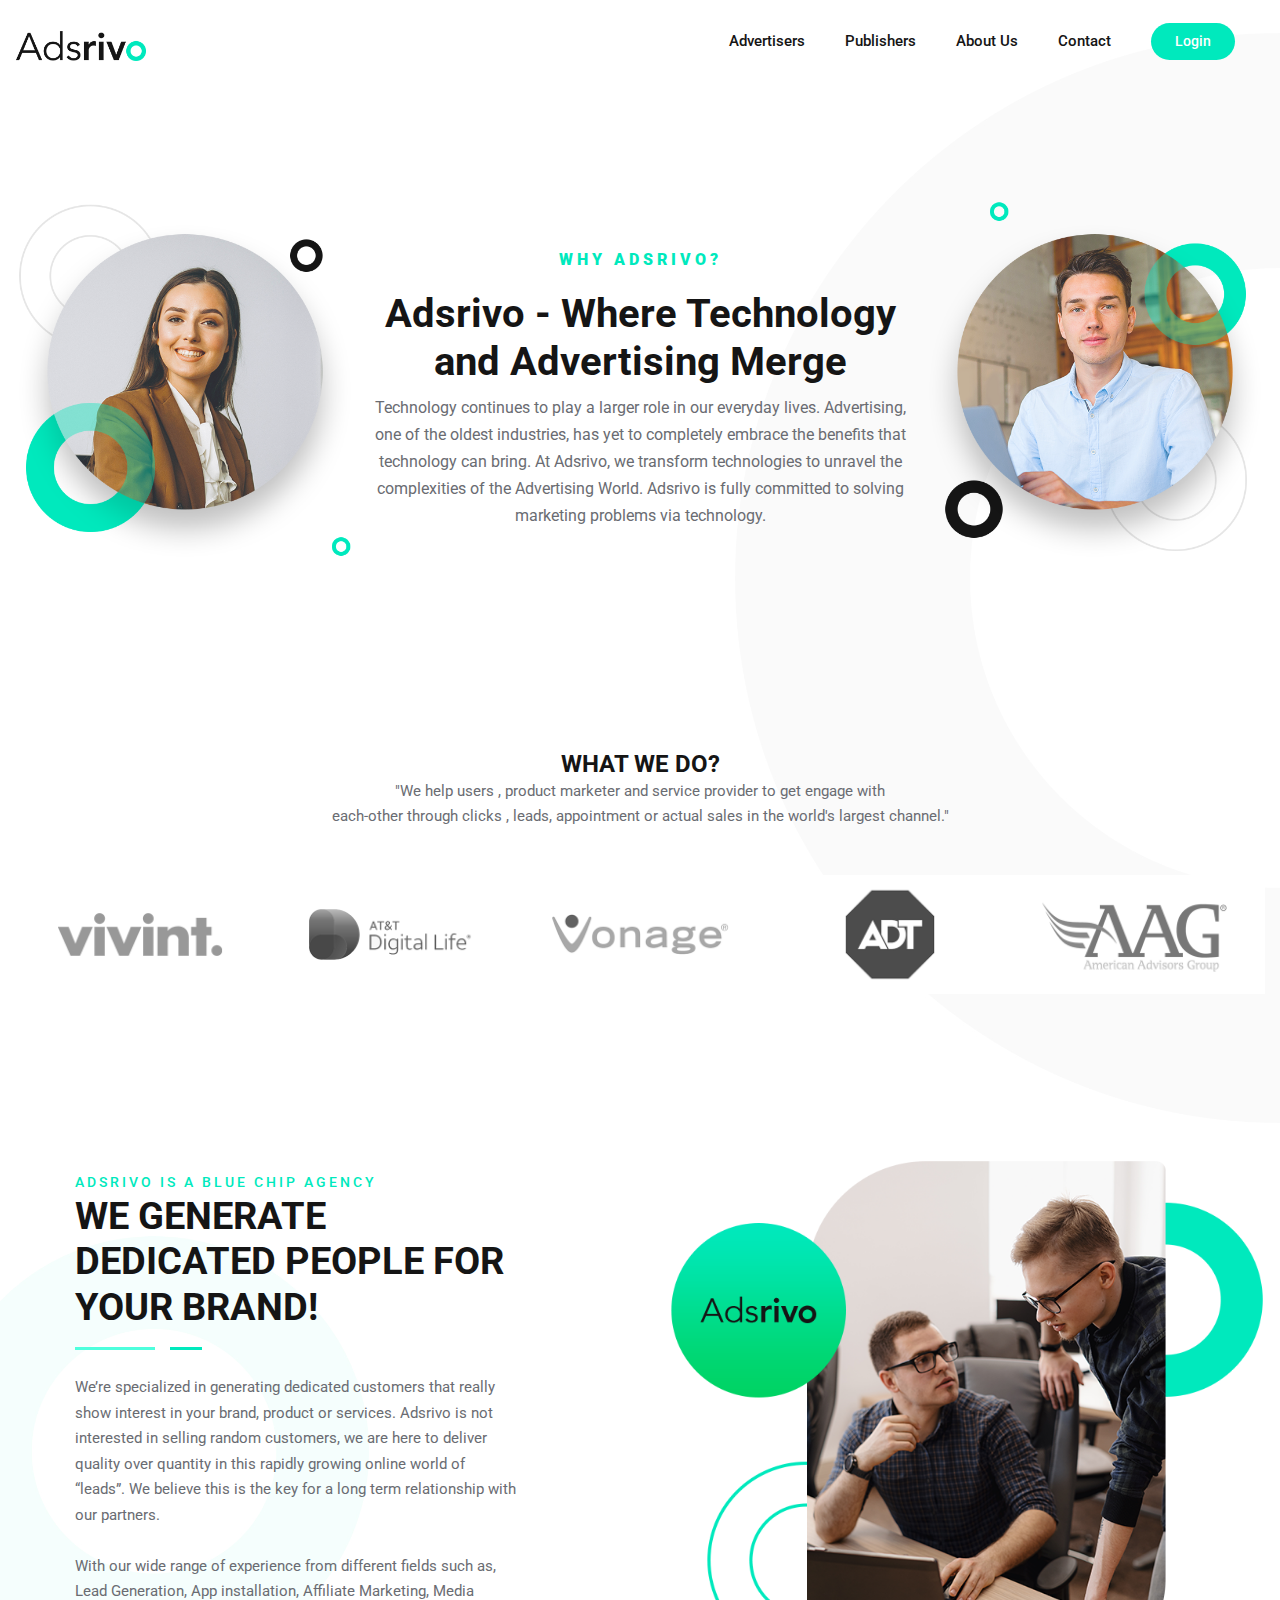
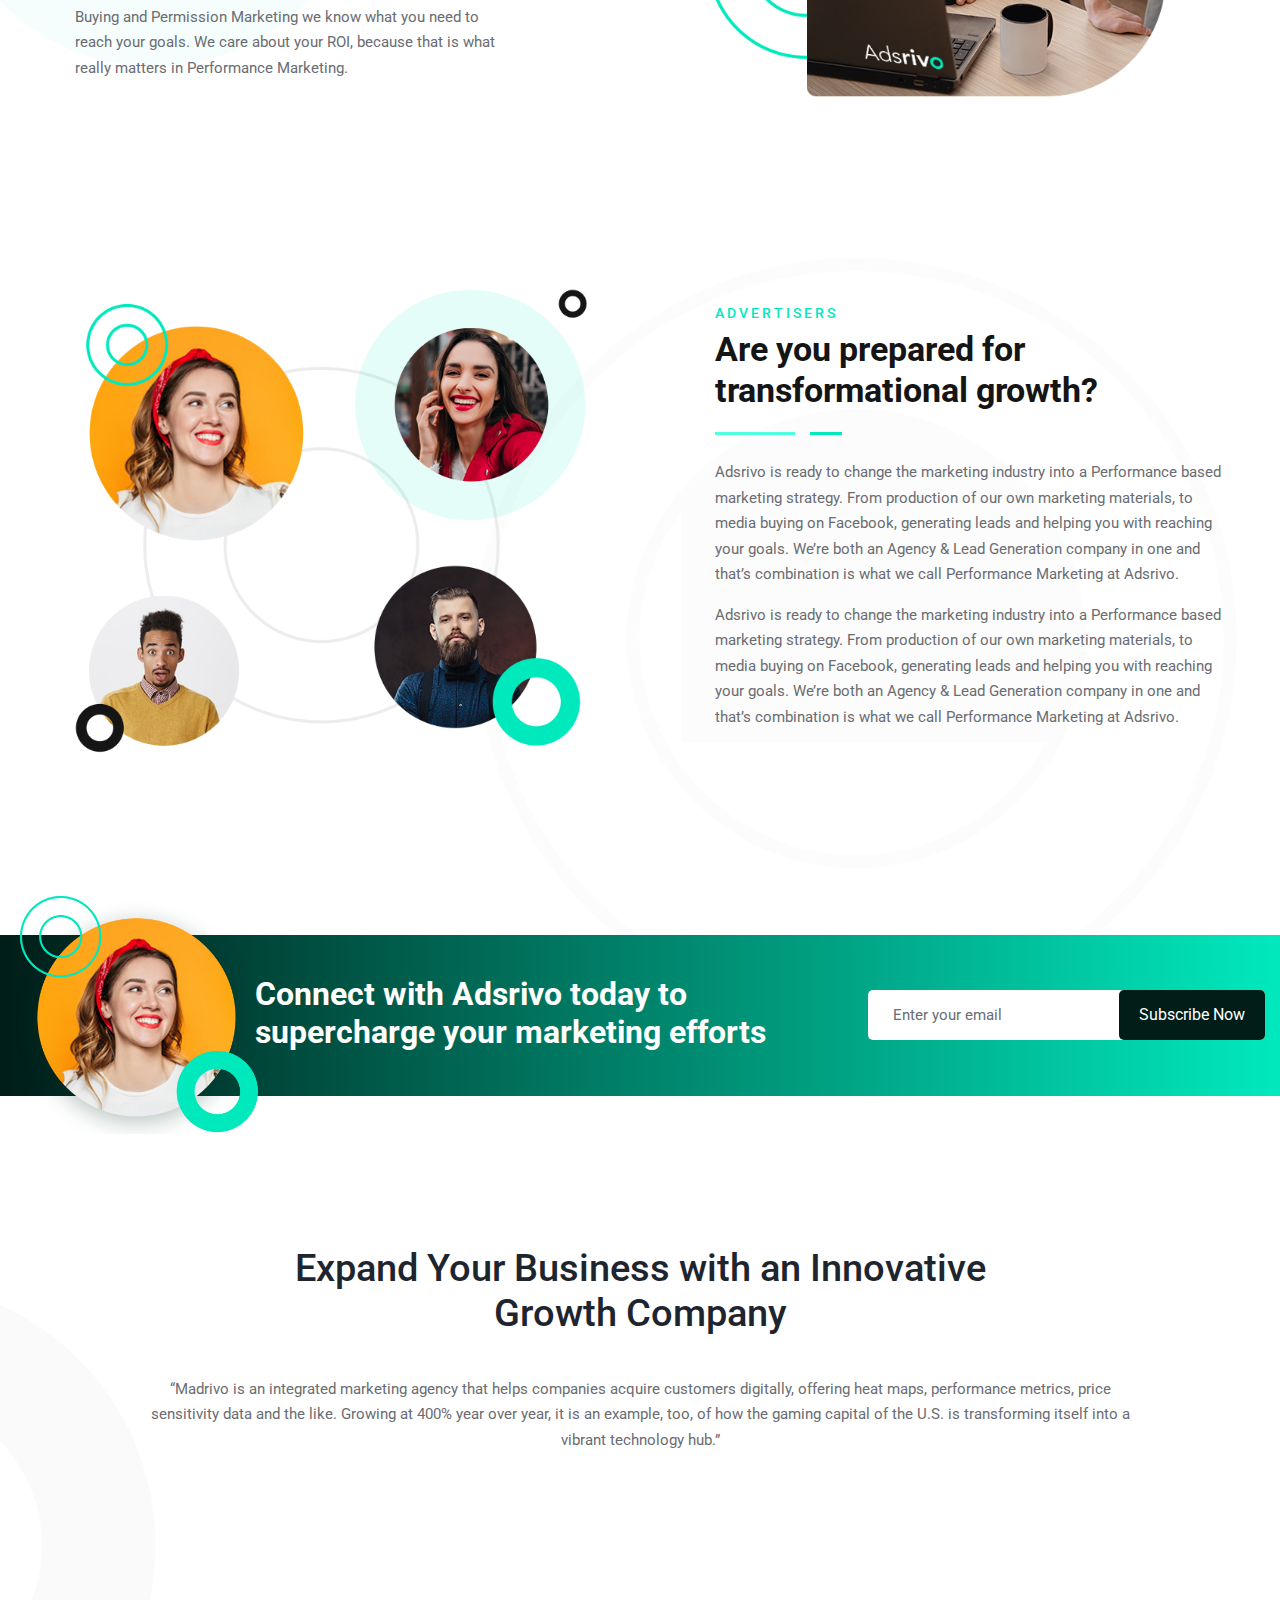
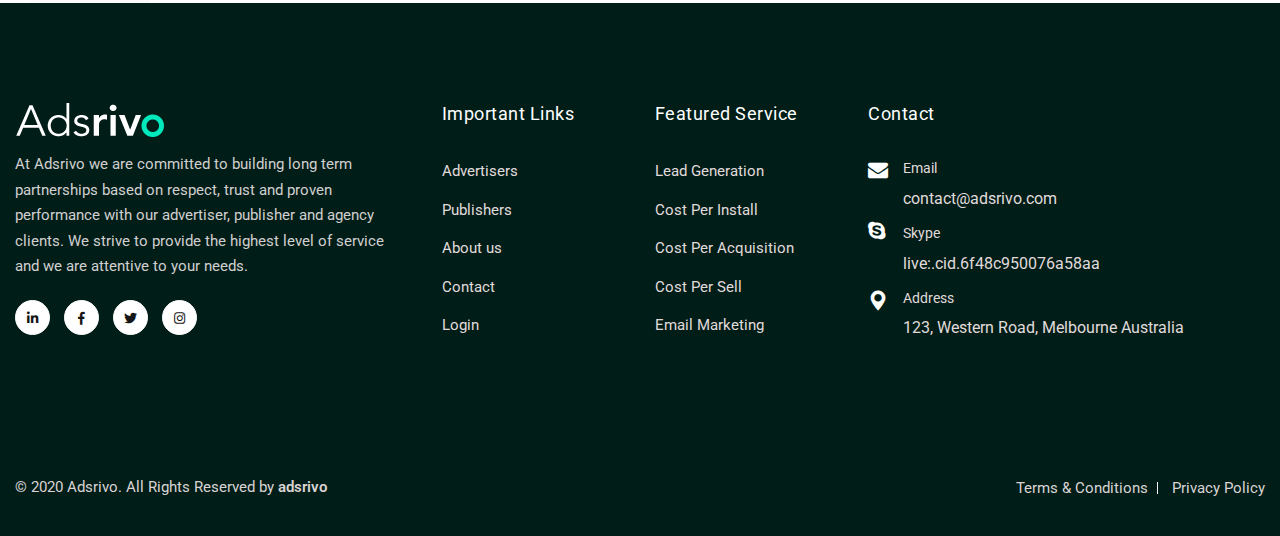
<file: about-us.html>
<!DOCTYPE html>
<html lang="en">
   <meta http-equiv="content-type" content="text/html;charset=utf-8" />
   <head>
      <meta charset="UTF-8">
      <meta name="viewport" content="width=device-width, initial-scale=1.0">

      <!-- META Information-->
      <title>Adsrivo | Quality Traffics Provider</title>
      <meta name="description" content="Best lead generation company in affiliate industry"/> 
      <link rel="canonical" href="https://adsrivo.com/about-us"/>
      <!-- OG Content-->
      <meta property="og:locale" content="en_US"/>
      <meta property="og:type" content="Performance Marketing"/>
      <meta property="og:title" content="Adsrivo | Quality Traffics Provider"/>
      <meta property="og:description" content="Best lead generation company in affiliate industry"/>
      <meta property="og:url" content="https://adsrivo.com"/>
      <meta property="og:image" content="images/ogadsrivo.jpg" />
      <meta property="og:site_name" content="Adsrivo"/>
      <!-- Google Site verification-->
      <meta name="google-site-verification" content=""/>
      <!-- Google Analytics-->

      <link rel="stylesheet" type="text/css" href="css/slick.css"/>
      <link rel="stylesheet" href="css/styles.css"/>
      <link rel="icon" type="image/png" href="images/download.png"/>
         <style type="text/css">
            #preloader {
    position: fixed;
    left: 0;
    top: 0;
    z-index: 99999999;
    width: 100%;
    height: 100%;
    overflow: visible;
    background: #fff;
}
.loader {
  font-size: 10px;
  margin: 50px auto;
  text-indent: -9999em;
  width: 11em;
  height: 11em;
  border-radius: 50%;
  background: #00e9bd;
  background: -moz-linear-gradient(left, #00e9bd 10%, rgba(255, 255, 255, 0) 48%);
  background: -webkit-linear-gradient(left, #00e9bd 10%, rgba(255, 255, 255, 0) 48%);
  background: -o-linear-gradient(left, #00e9bd 10%, rgba(255, 255, 255, 0) 48%);
  background: -ms-linear-gradient(left, #00e9bd 10%, rgba(255, 255, 255, 0) 48%);
  background: linear-gradient(to right, #00e9bd 10%, rgba(255, 255, 255, 0) 48%);
  position: relative;
  -webkit-animation: load3 1.4s infinite linear;
  animation: load3 1.4s infinite linear;
  -webkit-transform: translateZ(0);
  -ms-transform: translateZ(0);
  transform: translateZ(0);
      position: absolute;
    top: 50%;
    margin-top: -100px;
    left: 50%;
    margin-left: -100px;
}
.loader:before {
  width: 50%;
  height: 50%;
  background: #00e9bd;
  border-radius: 100% 0 0 0;
  position: absolute;
  top: 0;
  left: 0;
  content: '';
}
.loader:after {
  background: #ffffff;
  width: 65%;
  height: 65%;
  border-radius: 50%;
  content: '';
  margin: auto;
  position: absolute;
  top: 0;
  left: 0;
  bottom: 0;
  right: 0;
}
@-webkit-keyframes load3 {
  0% {
    -webkit-transform: rotate(0deg);
    transform: rotate(0deg);
  }
  100% {
    -webkit-transform: rotate(360deg);
    transform: rotate(360deg);
  }
}
@keyframes load3 {
  0% {
    -webkit-transform: rotate(0deg);
    transform: rotate(0deg);
  }
  100% {
    -webkit-transform: rotate(360deg);
    transform: rotate(360deg);
  }
}
         </style>
   </head>
   <body>
      <div id="preloader">
      <div class="loader">Loading...</div>
</div>      
      <div>
         <div id="navbar" class="navbar-area">
            <div class="adsrivo-nav">
               <div class="container">
                  <nav class="navbar navbar-expand-md navbar-light">
                     <a class="navbar-brand" href="index.html"><img src="images/headerlogo.png" alt="logo"/></a><button class="navbar-toggler navbar-toggler-right collapsed" type="button" data-toggle="collapse" data-target="#navbarSupportedContent" aria-controls="navbarSupportedContent" aria-expanded="false" aria-label="Toggle navigation"><span class="navbar-toggler-icon"></span></button>
                     <div class="collapse navbar-collapse" id="navbarSupportedContent">
                        <ul class="navbar-nav">
                           <li class="nav-item"> <a class="nav-link" href="advertisers.html">Advertisers</a></li>
                           <li class="nav-item"><a class="nav-link" href="affiliates.html">Publishers </a></li>
                           <li class="nav-item"><a class="nav-link" href="about-us.html">About us</a></li>
                           <li class="nav-item"><a class="nav-link" href="contact-us.html">Contact</a></li>
                           <li class="nav-item"><a class="nav-link btn-style" href="404.html">Login</a></li>
                        </ul>
                        
                     </div>
                  </nav>
               </div>
            </div>
         </div>
          
         <div class="main-banner small-banner">
            <div class="d-table">
              <div class="d-table-cell">
                <div class="container">
                  <div class="mainsldr">
                    <div class="leftimg"><img src="images/about-adsrivo.png" alt="about-adsrivo"></div>
                    
              <h5>WHY Adsrivo?</h5>
              <h1>Adsrivo - Where Technology and Advertising Merge</h1>
              <p>Technology continues to play a larger role in our everyday lives. Advertising, one of the oldest industries, has yet to completely embrace the benefits that technology can bring. At Adsrivo, we transform technologies to unravel the complexities of the Advertising World. Adsrivo is fully committed to solving marketing problems via technology.</p>
<div class="rightimg"><img src="images/about-adsrivo-right.png" alt="about-adsrivo"></div>
                  </div>
                </div>
            </div>
            </div>
         </div>

<div class="partner-section  ">
   <div class="container">
      <div class="partner-title">
         <h3>WHAT WE DO?</h3>
         <p>"We help users , product marketer and service provider to get engage with <br>each-other through clicks , leads, appointment or actual sales in the world's largest channel."</p>
      </div>
   
      <div class="sliderst-adsrivo">
         <div class="clintsldr">
       <div><div class="cltimg"><img src="images/clt/vivint-adsrivo.png" alt="Vivint"></div></div>
         <div><div class="cltimg"><img src="images/clt/adsrivo-at-t-digital-life.png" alt="at-t-digital-life"></div></div>
         <div><div class="cltimg"><img src="images/clt/adsrivo-vonage.png" alt="Vonage"></div></div>
         <div><div class="cltimg"><img src="images/clt/adsrivo-adt-security-services-logo.png" alt="ADT-security"></div></div>
         <div><div class="cltimg"><img src="images/clt/AAG_reverse_mortgage_logo-adsrivo.png" alt="american-advisory-group"></div></div>
         <div><div class="cltimg"><img src="images/clt/American_Home_Shield_logo-adsrivo.png" alt="American-Home-Shield"></div></div>
          
         </div>
      </div>
   </div>
</div>

 

         <section class="features-section">
            <div class="container">
               <div class="row align-items-center">
                 <div class="col-lg-7 col-md-12 hide-web-991">
                       <div class=""><img src="images/adsrivo-bluechip.png" alt="adsrivo-bluechip"></div>
                  </div>
                  <div class="col-lg-5 col-md-12">
                     <div class="features-content-area rftpa120">
                        <span>ADSRIVO IS A BLUE CHIP AGENCY</span>
                        <h3>WE GENERATE DEDICATED PEOPLE FOR YOUR BRAND!</h3>
                        <p> We’re specialized in generating dedicated customers that really show interest in your brand, product or services. Adsrivo  is not interested in selling random customers, we are here to deliver quality over quantity in this rapidly growing online world of “leads”. We believe this is the key for a long term relationship with our partners.</p>
                        <p><br> With our wide range of experience from different fields such as, Lead Generation, App installation, Affiliate Marketing, Media Buying and Permission Marketing we know what you need to reach your goals. We care about your ROI, because that is what really matters in Performance Marketing.</p>
                        <div>
 
</div>
                        
                     </div>
                  </div>
                  <div class="col-lg-7 col-md-12 hide-mob-991">
                      <div class=""><img src="images/adsrivo-bluechip.png" alt="adsrivo-bluechip"></div>
                  </div>

               </div>
            </div>
            
         </section>
         <div class="pb-100 pb-m-80">
            <section class="about-section">
               <div class="container">
                  <div class="row align-items-center">
                     <div class="col-lg-6 col-md-12">
                        <div class="about-image"><img src="images/main-advertiser.png" alt="main-advertiser"/></div>
                     </div>
                     <div class="col-lg-6 col-md-12">
                        <div class="about-area-content lftpa120">
                           <span>ADVERTISERS</span>
                           <h3>Are you prepared for transformational growth?</h3>
                           <p>Adsrivo is ready to change the marketing industry into a Performance based marketing strategy. From production of our own marketing materials, to media buying on Facebook, generating leads and helping you with reaching your goals. We’re both an Agency & Lead Generation company in one and that’s combination is what we call Performance Marketing at Adsrivo.</p>
                            <p>Adsrivo is ready to change the marketing industry into a Performance based marketing strategy. From production of our own marketing materials, to media buying on Facebook, generating leads and helping you with reaching your goals. We’re both an Agency & Lead Generation company in one and that’s combination is what we call Performance Marketing at Adsrivo.</p>
                           
                        </div>
                        
                     </div>
                  </div>
               </div>
            </section>
         </div>
         
          
         
           
         
         <section class="subscribe-area">
            <div class="container">
               <div class="row align-items-center">
                  <div class="col-lg-8 col-md-12">
                     
                     <div class="subscribe-content">
                        <img src="images/clt/adsrivo-marketing.png" class="subscribimg" alt="Marketing">
                        <h2>Connect with Adsrivo today to supercharge your marketing efforts</h2>
                         
                     </div>
                  </div>
                  <div class="col-lg-4 col-md-12">
                     <form class="newsletter-form"><input type="email" class="input-newsletter" placeholder="Enter your email" name="EMAIL" required=""/><button type="submit">Subscribe Now</button></form>
                  </div>
               </div>
            </div>
         </section>
         
            <div class="partner-section-two">
               <div class="container">
                  <div class="extraopt">
                     <h2 style="font-size: 38px;color: #1e252f;max-width:768px;margin: auto; text-align: center;font-family:Roboto;font-weight:500;font-style:normal" class="pb-40">Expand Your Business with an Innovative Growth Company</h2>
                      
 



<div style="text-align: center; font-size: 18px; max-width: 991px; margin: 0 auto; color: #6c7c90;"><p>“Madrivo is an integrated marketing agency that helps companies acquire customers digitally, offering heat maps, performance metrics, price sensitivity data and the like. Growing at 400% year over year, it is an example, too, of how the gaming capital of the U.S. is transforming itself into a vibrant technology hub.”</p></div>
                  </div>
               </div>
            </div>
          
        <footer class="footer-section pt-100 pb-70">
            <div class="container">
               <div class="row">
                  <div class="col-lg-4 col-md-6 col-sm-6">
                     <div class="footer-area">
                         
                        <img src="images/footerlogo.png" alt="logo" style="margin-bottom:15px;">
                        <p>At Adsrivo we are committed to building long term partnerships based on respect, trust and proven performance with our advertiser, publisher and agency clients. We strive to provide the highest level of service and we are attentive to your needs.</p>
                        <ul class="footer-social">
                           <li><a class="bg-3955bc" href="https://www.linkedin.com/company/adsrivo"  target="_blanck"><i class="fab fa-linkedin-in"></i></a></li>
                           <li><a class="bg-1da1f2" href="https://www.facebook.com/Adsrivo-104142688267171"  target="_blanck"><i class="fab fa-facebook-f"></i></a></li>
                           <li><a class="bg-004dff" href="https://twitter.com/adsrivo" target="_blanck"><i class="fab fa-twitter" ></i></a></li>
                           <li><a class="bg-0273af" href="https://www.instagram.com/adsrivo/" target="_blanck"><i class="fab fa-instagram" ></i></a></li>
                        </ul>
                     </div>
                  </div>
                  <div class="col-lg-2 col-md-6 col-sm-6">
                     <div class="footer-item-area">
                        <div class="footer-heading">
                           <h3>Important Links</h3>
                        </div>
                       <ul class="footer-quick-links">
                           <li><a href="advertisers.html">Advertisers</a></li>
                           <li><a href="affiliates.html">Publishers </a></li>
                           <li><a href="about-us.html">About us</a></li>
                           <li><a href="contact-us.html">Contact</a></li>
                           <li><a href="#">Login</a></li>
                        </ul>
                     </div>


                  </div>
                  <div class="col-lg-2 col-md-6 col-sm-6">
                     <div class="footer-item-area">
                        <div class="footer-heading">
                           <h3>Featured Service</h3>
                        </div>
                        <ul class="footer-quick-links">
                           <li><a href="#">Lead Generation</a></li>
                           <li><a href="#">Cost Per Install</a></li>
                           <li><a href="#">Cost Per Acquisition</a></li>
                           <li><a href="#">Cost Per Sell</a></li>
                           <li><a href="#">Email Marketing</a></li>
                        </ul>
                     </div>
                  </div>
                  <div class="col-lg-4 col-md-6 col-sm-6">
                     <div class="mb-30">
                        <div class="footer-heading">
                           <h3>Contact</h3>
                        </div>
                         
                        <div class="footer-info-contact">
                           <i class="flaticon-envelope"></i>
                           <h3>Email</h3>
                           <span>contact@adsrivo.com</span>
                        </div>
                        <div class="footer-info-contact">
                           <i class="fab fa-skype"></i>
                           <h3>Skype</h3>
                           <span>live:.cid.6f48c950076a58aa</span>
                        </div>
                        <div class="footer-info-contact">
                           <i class="flaticon-placeholder-filled-point"></i>
                           <h3>Address</h3>
                           <span>123, Western Road, Melbourne Australia</span>
                        </div>
                     </div>
                  </div>
               </div>
            </div>
             
         </footer>
         <div class="copyright-area">
            <div class="container">
               <div class="row align-items-center">
                  <div class="col-lg-6">
                     <p>
                        © <!-- -->2020<!-- --> Adsrivo. All Rights Reserved by <a href="https://adsrivo.com/" target="_blank">adsrivo</a>
                     </p>
                  </div>
                  <div class="col-lg-6">
                     <ul>
                        <li><a href="terms-of-use.html">Terms &amp; Conditions</a></li>
                        <li><a href="privacy-policy.html">Privacy Policy</a></li>
                     </ul>
                  </div>
               </div>
            </div>
         </div>
          
      </div>

<script type="text/javascript" src="js/jquery-1.11.0.min.js"></script>
<script src="https://cdnjs.cloudflare.com/ajax/libs/popper.js/1.12.9/umd/popper.min.js" integrity="sha384-ApNbgh9B+Y1QKtv3Rn7W3mgPxhU9K/ScQsAP7hUibX39j7fakFPskvXusvfa0b4Q" crossorigin="anonymous"></script>
<script src="https://maxcdn.bootstrapcdn.com/bootstrap/4.0.0/js/bootstrap.min.js" integrity="sha384-JZR6Spejh4U02d8jOt6vLEHfe/JQGiRRSQQxSfFWpi1MquVdAyjUar5+76PVCmYl" crossorigin="anonymous"></script>
<script type="text/javascript" src="js/jquery-migrate-1.2.1.min.js"></script>
<script type="text/javascript" src="js/slick.min.js"></script>     
       <script type="text/javascript">
          $(document).ready(function(){
  $('.clintsldr').slick({
     slidesToShow: 5,
  slidesToScroll: 1,
  autoplay: true,
  arrows: false,
  dots: false,
  autoplaySpeed: 2000
  
  
  });
});
       </script>
       <script type="text/javascript">
          $(document).ready(function(){
  $('.testimoni').slick({
     slidesToShow: 2,
  slidesToScroll: 1,
  autoplay: true,
  arrows: false,
  dots: false,
   Padding: '40px',
  autoplaySpeed: 10000
  
  
  });
});
       </script>
       <script type="text/javascript">
          jQuery(document).ready(function ($) {
    $(window).load(function () {
        setTimeout(function(){
            $('#preloader').fadeOut('slow', function () {
            });
        },150);

    });  
});
       </script>
   </body>
</html>
</file>
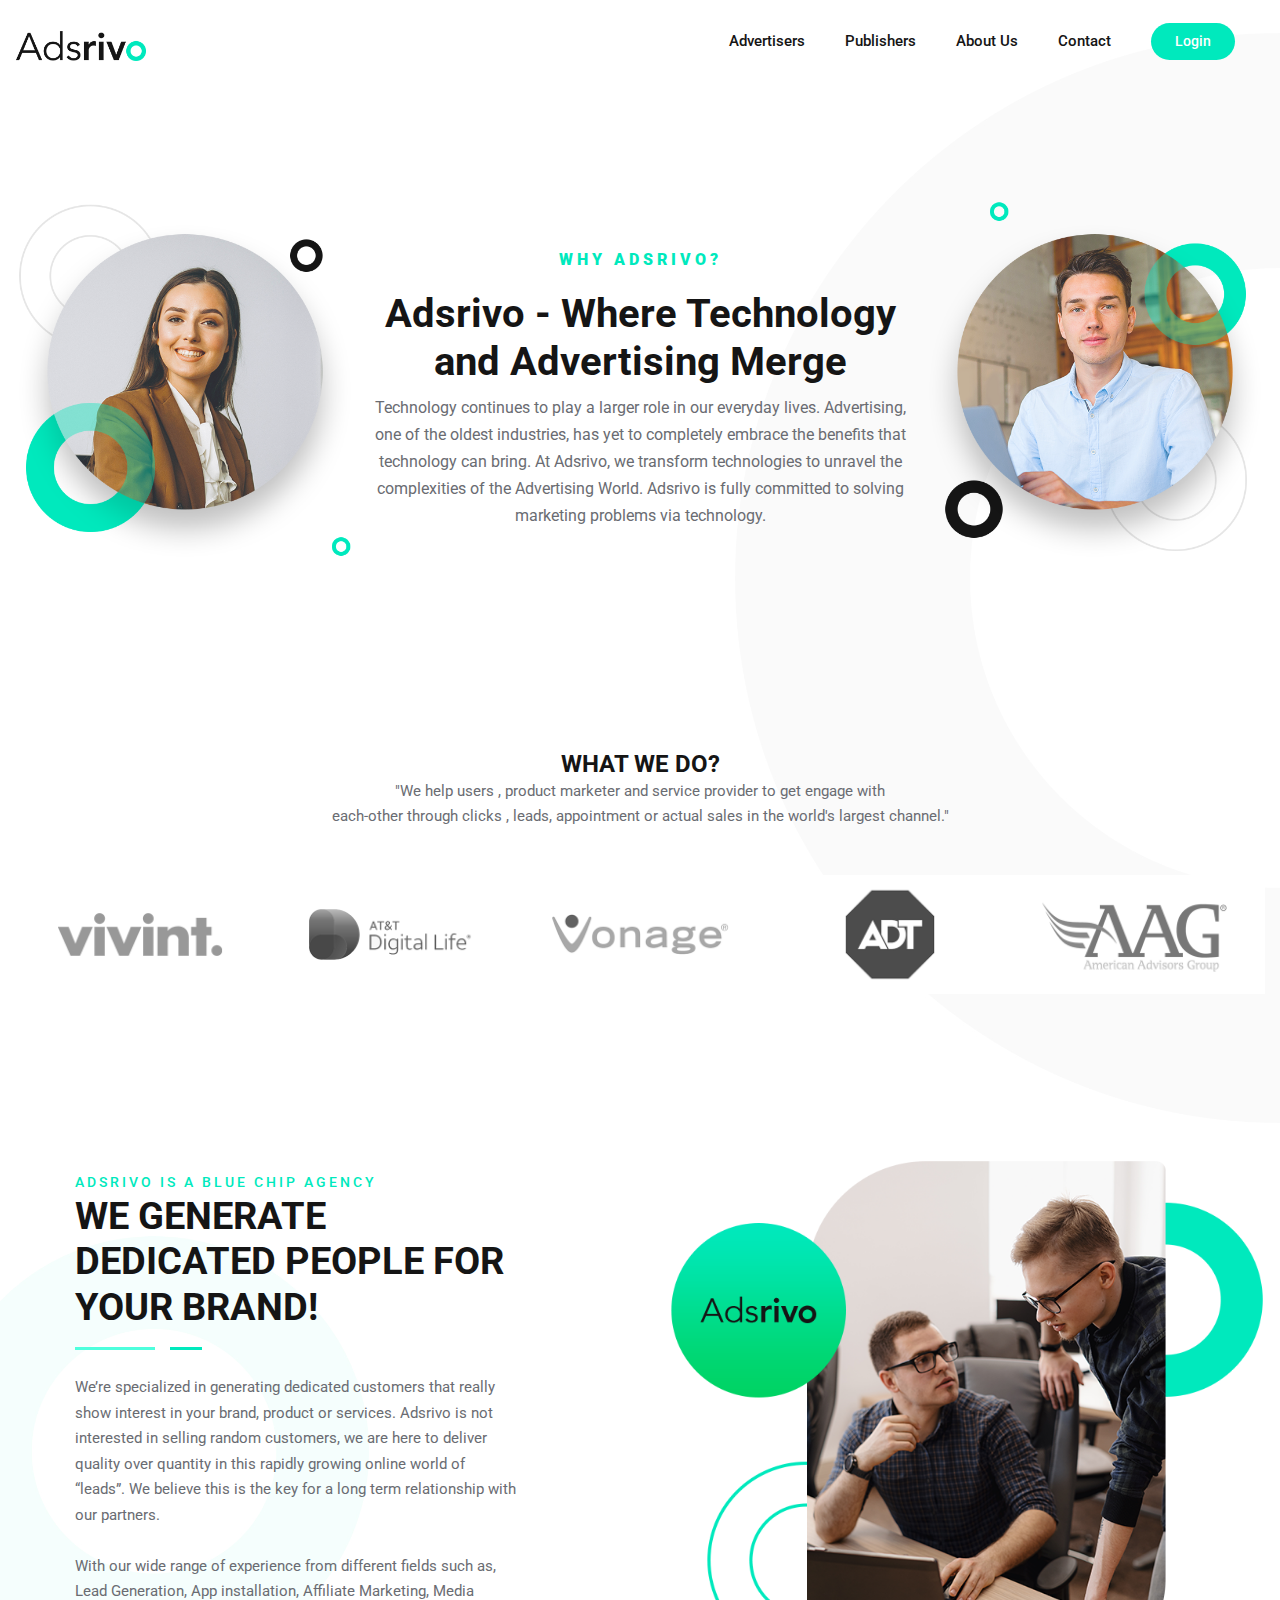
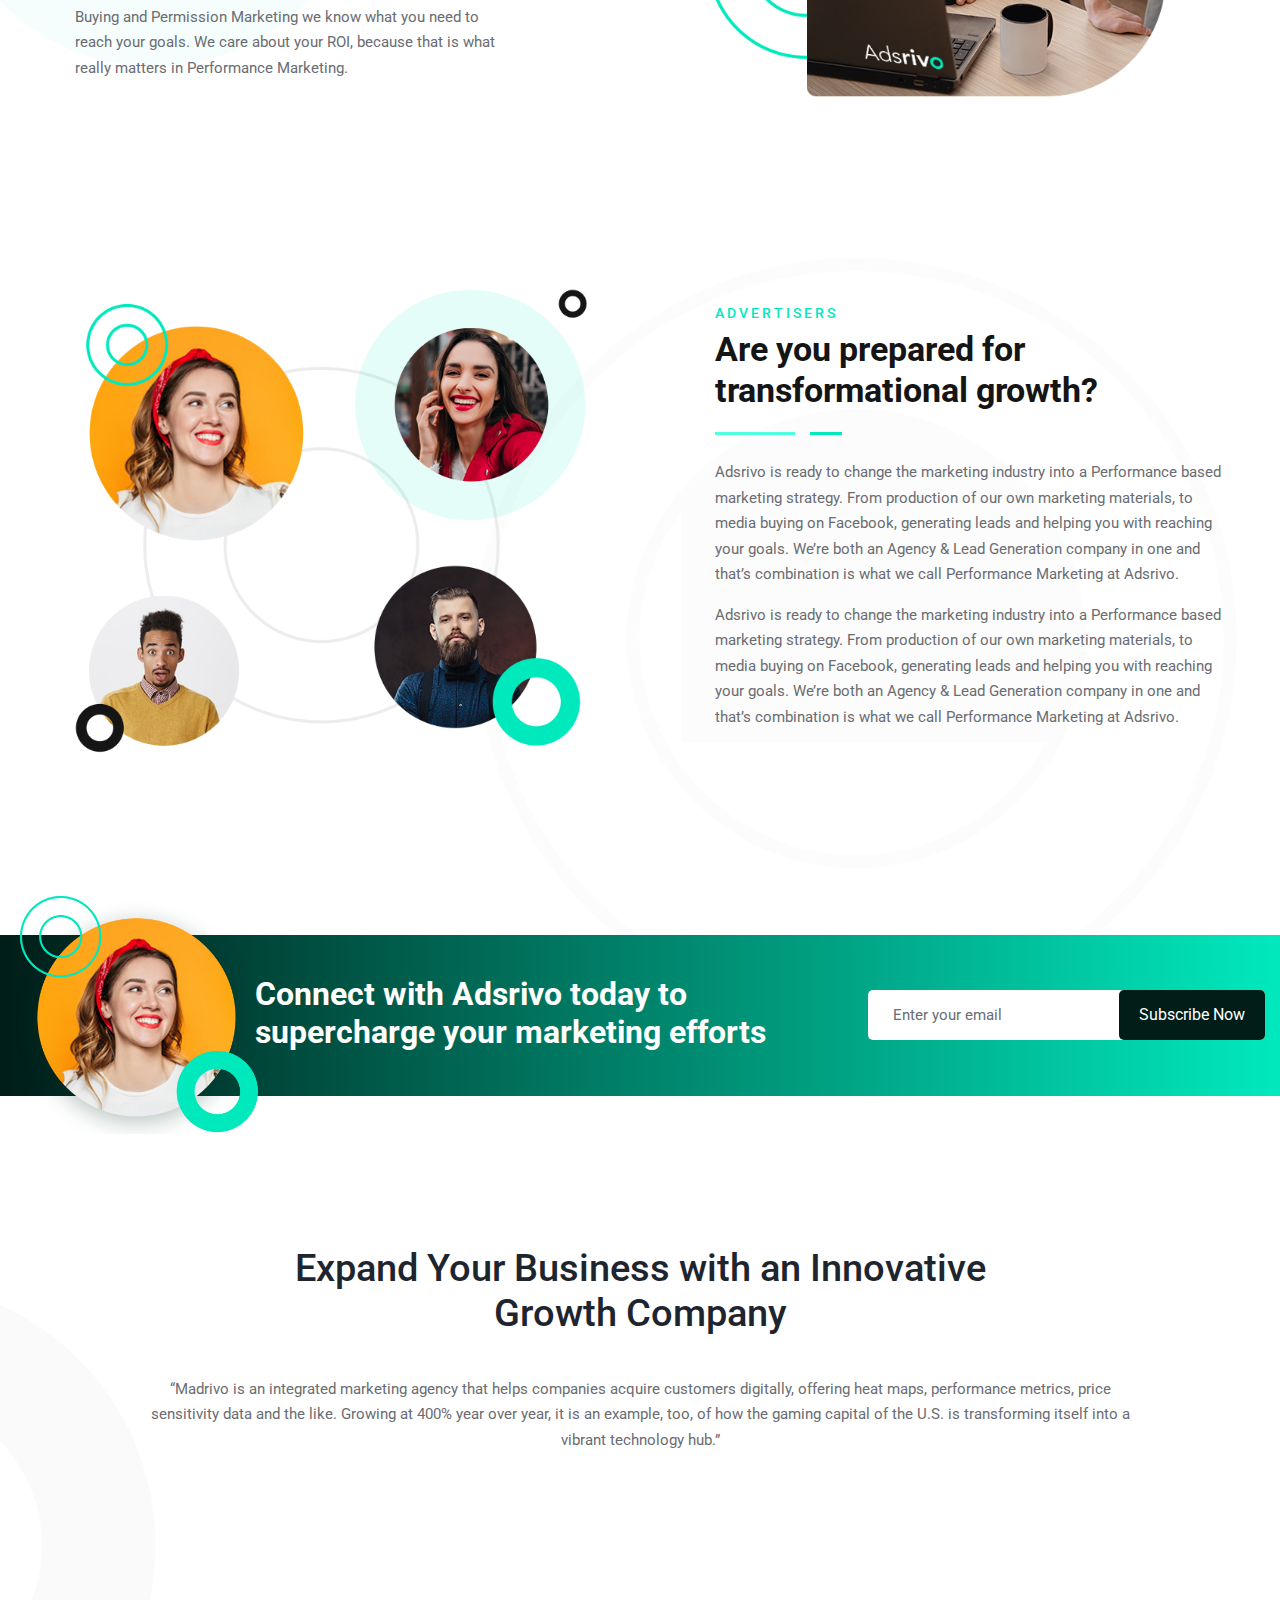
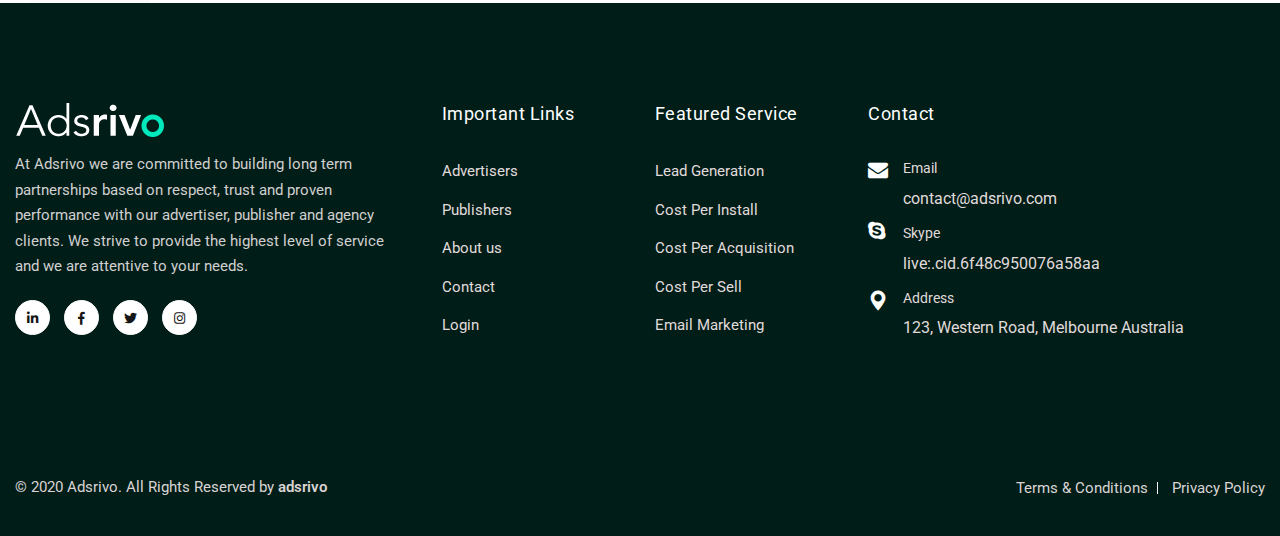
<file: aboutus.html>
<!DOCTYPE html>
<html lang="en">
   <meta http-equiv="content-type" content="text/html;charset=utf-8" />
   <head>
      <meta name="viewport" content="width=device-width, initial-scale=1, shrink-to-fit=no"/>
      <link rel="icon" type="image/png" href="images/download.png"/>
      <meta name="viewport" content="width=device-width,minimum-scale=1,initial-scale=1"/>
      <meta charSet="utf-8"/>
      <title>Adsrivo - About Us</title>
       
      <meta name="description" content="Adsrivo - Affiliate Marketing"/>
      <meta property="og:url" content="index.html"/>
      <meta property="og:type" content="website"/>
      <meta property="og:title" content="Adsrivo - Affiliate Marketing"/>
      <meta property="og:description" content="Adsrivo - Affiliate Marketing"/>
      <meta property="og:locale" content="en_IE"/>
      <meta property="og:site_name" content="Adsrivo - Affiliate Marketing"/>
       
      <link rel="stylesheet" type="text/css" href="css/slick.css"/>
      <link rel="stylesheet" href="css/styles.css"/>
         <style type="text/css">
            #preloader {
    position: fixed;
    left: 0;
    top: 0;
    z-index: 99999999;
    width: 100%;
    height: 100%;
    overflow: visible;
    background: #fff;
}
.loader {
  font-size: 10px;
  margin: 50px auto;
  text-indent: -9999em;
  width: 11em;
  height: 11em;
  border-radius: 50%;
  background: #00e9bd;
  background: -moz-linear-gradient(left, #00e9bd 10%, rgba(255, 255, 255, 0) 48%);
  background: -webkit-linear-gradient(left, #00e9bd 10%, rgba(255, 255, 255, 0) 48%);
  background: -o-linear-gradient(left, #00e9bd 10%, rgba(255, 255, 255, 0) 48%);
  background: -ms-linear-gradient(left, #00e9bd 10%, rgba(255, 255, 255, 0) 48%);
  background: linear-gradient(to right, #00e9bd 10%, rgba(255, 255, 255, 0) 48%);
  position: relative;
  -webkit-animation: load3 1.4s infinite linear;
  animation: load3 1.4s infinite linear;
  -webkit-transform: translateZ(0);
  -ms-transform: translateZ(0);
  transform: translateZ(0);
      position: absolute;
    top: 50%;
    margin-top: -100px;
    left: 50%;
    margin-left: -100px;
}
.loader:before {
  width: 50%;
  height: 50%;
  background: #00e9bd;
  border-radius: 100% 0 0 0;
  position: absolute;
  top: 0;
  left: 0;
  content: '';
}
.loader:after {
  background: #ffffff;
  width: 65%;
  height: 65%;
  border-radius: 50%;
  content: '';
  margin: auto;
  position: absolute;
  top: 0;
  left: 0;
  bottom: 0;
  right: 0;
}
@-webkit-keyframes load3 {
  0% {
    -webkit-transform: rotate(0deg);
    transform: rotate(0deg);
  }
  100% {
    -webkit-transform: rotate(360deg);
    transform: rotate(360deg);
  }
}
@keyframes load3 {
  0% {
    -webkit-transform: rotate(0deg);
    transform: rotate(0deg);
  }
  100% {
    -webkit-transform: rotate(360deg);
    transform: rotate(360deg);
  }
}
         </style>
   </head>
   <body>
      <div id="preloader">
      <div class="loader">Loading...</div>
</div>      
      <div>
         <div id="navbar" class="navbar-area">
            <div class="adsrivo-nav">
               <div class="container">
                  <nav class="navbar navbar-expand-md navbar-light">
                     <a class="navbar-brand" href="index.html"><img src="images/headerlogo.png" alt="logo"/></a><button class="navbar-toggler navbar-toggler-right collapsed" type="button" data-toggle="collapse" data-target="#navbarSupportedContent" aria-controls="navbarSupportedContent" aria-expanded="false" aria-label="Toggle navigation"><span class="navbar-toggler-icon"></span></button>
                     <div class="collapse navbar-collapse" id="navbarSupportedContent">
                        <ul class="navbar-nav">
                           <li class="nav-item"> <a class="nav-link" href="#">Advertisers</a></li>
                           <li class="nav-item"><a class="nav-link" href="#">Publishers </a></li>
                           <li class="nav-item"><a class="nav-link" href="about-us.html">About us</a></li>
                           <li class="nav-item"><a class="nav-link" href="contact.html">Contact</a></li>
                           <li class="nav-item"><a class="nav-link btn-style" href="contact.html">Login</a></li>

                        </ul>
                        
                     </div>
                  </nav>
               </div>
            </div>
         </div>
          
         <div class="main-banner small-banner">
            <div class="d-table">
              <div class="d-table-cell">
                <div class="container">
                  <div class="mainsldr">
                    <div class="leftimg"><img src="images/aboutus-let.png"></div>
                    
              <h5>WHY Adsrivo?</h5>
              <h1>Adsrivo - Where Technology and Advertising Merge</h1>
              <p>Technology continues to play a larger role in our everyday lives. Advertising, one of the oldest industries, has yet to completely embrace the benefits that technology can bring. At Adsrivo, we transform technologies to unravel the complexities of the Advertising World. Adsrivo is fully committed to solving marketing problems via technology.</p>
<div class="rightimg"><img src="images/aboutus-right.png"></div>
                  </div>
                </div>
            </div>
            </div>
         </div>

<div class="partner-section  ">
   <div class="container">
      <div class="partner-title">
         <h3>WHAT WE DO?</h3>
         <p>"We help users , product marketer and service provider to get engage with <br>each-other through clicks , leads, appointment or actual sales in the world's largest channel."</p>
      </div>
   
      <div class="sliderst-adsrivo">
         <div class="clintsldr">
         <div><div class="cltimg"><img src="images/clt/AIG-logo-11.png"></div></div>
         <div><div class="cltimg"><img src="images/clt/adsrivo-digital-life-at-t-digital-life.png"></div></div>
         <div><div class="cltimg"><img src="images/clt/adsrivo-vonage.png"></div></div>
         <div><div class="cltimg"><img src="images/clt/adsrivo-adt-security-services-logo.png"></div></div>
         <div><div class="cltimg"><img src="images/clt/AAG_reverse_mortgage_logo-adsrivo.png"></div></div>
          
         <div><div class="cltimg"><img src="images/clt/American_Home_Shield_logo-adsrivo.png"></div></div>
          
         </div>
      </div>
   </div>
</div>

 

         <section class="features-section">
            <div class="container">
               <div class="row align-items-center">
                 <div class="col-lg-7 col-md-12 hide-web-991">
                       <div class=""><img src="images/about-lrft.png"></div>
                  </div>
                  <div class="col-lg-5 col-md-12">
                     <div class="features-content-area rftpa120">
                        <span>ADSRIVO IS A BLUE CHIP AGENCY</span>
                        <h3>WE GENERATE DEDICATED PEOPLE FOR YOUR BRAND!</h3>
                        <p> We’re specialized in generating dedicated customers that really show interest in your brand, product or services. Adsrivo  is not interested in selling random customers, we are here to deliver quality over quantity in this rapidly growing online world of “leads”. We believe this is the key for a long term relationship with our partners.</p>
                        <p><br> With our wide range of experience from different fields such as, Lead Generation, App installation, Affiliate Marketing, Media Buying and Permission Marketing we know what you need to reach your goals. We care about your ROI, because that is what really matters in Performance Marketing.</p>
                        <div>
 
</div>
                        
                     </div>
                  </div>
                  <div class="col-lg-7 col-md-12 hide-mob-991">
                      <div class=""><img src="images/about-lrft.png"></div>
                  </div>

               </div>
            </div>
            
         </section>
         <div class="pb-100 pb-m-80">
            <section class="about-section">
               <div class="container">
                  <div class="row align-items-center">
                     <div class="col-lg-6 col-md-12">
                        <div class="about-image"><img src="images/about.png" alt="image"/></div>
                     </div>
                     <div class="col-lg-6 col-md-12">
                        <div class="about-area-content lftpa120">
                           <span>ADVERTISERS</span>
                           <h3>Are you prepared for transformational growth?</h3>
                           <p>Adsrivo is ready to change the marketing industry into a Performance based marketing strategy. From production of our own marketing materials, to media buying on Facebook, generating leads and helping you with reaching your goals. We’re both an Agency & Lead Generation company in one and that’s combination is what we call Performance Marketing at Adsrivo.</p>
                            <p>Adsrivo is ready to change the marketing industry into a Performance based marketing strategy. From production of our own marketing materials, to media buying on Facebook, generating leads and helping you with reaching your goals. We’re both an Agency & Lead Generation company in one and that’s combination is what we call Performance Marketing at Adsrivo.</p>
                           
                        </div>
                        
                     </div>
                  </div>
               </div>
            </section>
         </div>
         
          
         
           
         
         <section class="subscribe-area">
            <div class="container">
               <div class="row align-items-center">
                  <div class="col-lg-8 col-md-12">
                     
                     <div class="subscribe-content">
                        <img src="images/clt/email.png" class="subscribimg">
                        <h2>Connect with Adsrivo today to supercharge your marketing efforts</h2>
                         
                     </div>
                  </div>
                  <div class="col-lg-4 col-md-12">
                     <form class="newsletter-form"><input type="email" class="input-newsletter" placeholder="Enter your email" name="EMAIL" required=""/><button type="submit">Subscribe Now</button></form>
                  </div>
               </div>
            </div>
         </section>
         
            <div class="partner-section-two">
               <div class="container">
                  <div class="extraopt">
                     <h2 style="font-size: 38px;color: #1e252f;max-width:768px;margin: auto; text-align: center;font-family:Roboto;font-weight:500;font-style:normal" class="pb-40">Expand Your Business with an Innovative Growth Company</h2>
                      
 



<div style="text-align: center; font-size: 18px; max-width: 991px; margin: 0 auto; color: #6c7c90;"><p>“Madrivo is an integrated marketing agency that helps companies acquire customers digitally, offering heat maps, performance metrics, price sensitivity data and the like. Growing at 400% year over year, it is an example, too, of how the gaming capital of the U.S. is transforming itself into a vibrant technology hub.”</p></div>
                  </div>
               </div>
            </div>
          
       <footer class="footer-section pt-100 pb-70">
            <div class="container">
               <div class="row">
                  <div class="col-lg-4 col-md-6 col-sm-6">
                     <div class="footer-area">
                         
                        <img src="images/footerlogo.png" alt="logo" style="margin-bottom:15px;">
                        <p>At Adsrivo we are committed to building long term partnerships based on respect, trust and proven performance with our advertiser, publisher and agency clients. We strive to provide the highest level of service and we are attentive to your needs.</p>
                        <ul class="footer-social">
                           <li><a class="bg-3955bc" href="https://www.linkedin.com/company/adsrivo"  target="_blanck"><i class="fab fa-linkedin-in"></i></a></li>
                           <li><a class="bg-1da1f2" href="https://www.facebook.com/Adsrivo-104142688267171"  target="_blanck"><i class="fab fa-facebook-f"></i></a></li>
                           <li><a class="bg-004dff" href="https://twitter.com/adsrivo" target="_blanck"><i class="fab fa-twitter" ></i></a></li>
                           <li><a class="bg-0273af" href="https://www.instagram.com/adsrivo/" target="_blanck"><i class="fab fa-instagram" ></i></a></li>
                        </ul>
                     </div>
                  </div>
                  <div class="col-lg-2 col-md-6 col-sm-6">
                     <div class="footer-item-area">
                        <div class="footer-heading">
                           <h3>Important Links</h3>
                        </div>
                        <ul class="footer-quick-links">
                           <li><a href="advertisers.html">Advertisers</a></li>
                           <li><a href="publishers.html">Publishers </a></li>
                           <li><a href="about-us.html">About us</a></li>
                           <li><a href="contact.html">Contact</a></li>
                           <li><a href="#">Login</a></li>
                        </ul>
                     </div>


                  </div>
                  <div class="col-lg-2 col-md-6 col-sm-6">
                     <div class="footer-item-area">
                        <div class="footer-heading">
                           <h3>Featured Service</h3>
                        </div>
                        <ul class="footer-quick-links">
                           <li><a href="#">Lead Generation</a></li>
                           <li><a href="#">Cost Per Install</a></li>
                           <li><a href="#">Cost Per Acquisition</a></li>
                           <li><a href="#">Cost Per Sell</a></li>
                           <li><a href="#">Email Marketing</a></li>
                        </ul>
                     </div>
                  </div>
                  <div class="col-lg-4 col-md-6 col-sm-6">
                     <div class="mb-30">
                        <div class="footer-heading">
                           <h3>Contact</h3>
                        </div>
                         
                        <div class="footer-info-contact">
                           <i class="flaticon-envelope"></i>
                           <h3>Email</h3>
                           <span>contact@adsrivo.com</span>
                        </div>
                        <div class="footer-info-contact">
                           <i class="fab fa-skype"></i>
                           <h3>Skype</h3>
                           <span>live:.cid.6f48c950076a58aa</span>
                        </div>
                        <div class="footer-info-contact">
                           <i class="flaticon-placeholder-filled-point"></i>
                           <h3>Address</h3>
                           <span>123, Western Road, Melbourne Australia</span>
                        </div>
                     </div>
                  </div>
               </div>
            </div>
             
         </footer>
         <div class="copyright-area">
            <div class="container">
               <div class="row align-items-center">
                  <div class="col-lg-6">
                     <p>
                        © <!-- -->2020<!-- --> Adsrivo. All Rights Reserved by <a href="https://adsrivo.com/" target="_blank">adsrivo</a>
                     </p>
                  </div>
                  <div class="col-lg-6">
                     <ul>
                        <li><a href="terms-of-use.html">Terms &amp; Conditions</a></li>
                        <li><a href="privacy-policy.html">Privacy Policy</a></li>
                     </ul>
                  </div>
               </div>
            </div>
         </div>
          
      </div>

<script type="text/javascript" src="js/jquery-1.11.0.min.js"></script>
<script src="https://cdnjs.cloudflare.com/ajax/libs/popper.js/1.12.9/umd/popper.min.js" integrity="sha384-ApNbgh9B+Y1QKtv3Rn7W3mgPxhU9K/ScQsAP7hUibX39j7fakFPskvXusvfa0b4Q" crossorigin="anonymous"></script>
<script src="https://maxcdn.bootstrapcdn.com/bootstrap/4.0.0/js/bootstrap.min.js" integrity="sha384-JZR6Spejh4U02d8jOt6vLEHfe/JQGiRRSQQxSfFWpi1MquVdAyjUar5+76PVCmYl" crossorigin="anonymous"></script>
 <script type="text/javascript" src="js/slick.min.js"></script>     
       <script type="text/javascript">
          $(document).ready(function(){
  $('.clintsldr').slick({
     slidesToShow: 5,
  slidesToScroll: 1,
  autoplay: true,
  arrows: false,
  dots: false,
  autoplaySpeed: 2000
  
  
  });
});
       </script>
       <script type="text/javascript">
          $(document).ready(function(){
  $('.testimoni').slick({
     slidesToShow: 2,
  slidesToScroll: 1,
  autoplay: true,
  arrows: false,
  dots: false,
   Padding: '40px',
  autoplaySpeed: 10000
  
  
  });
});
       </script>
       <script type="text/javascript">
          jQuery(document).ready(function ($) {
    $(window).load(function () {
        setTimeout(function(){
            $('#preloader').fadeOut('slow', function () {
            });
        },150);

    });  
});
       </script>
   </body>
</html>
</file>
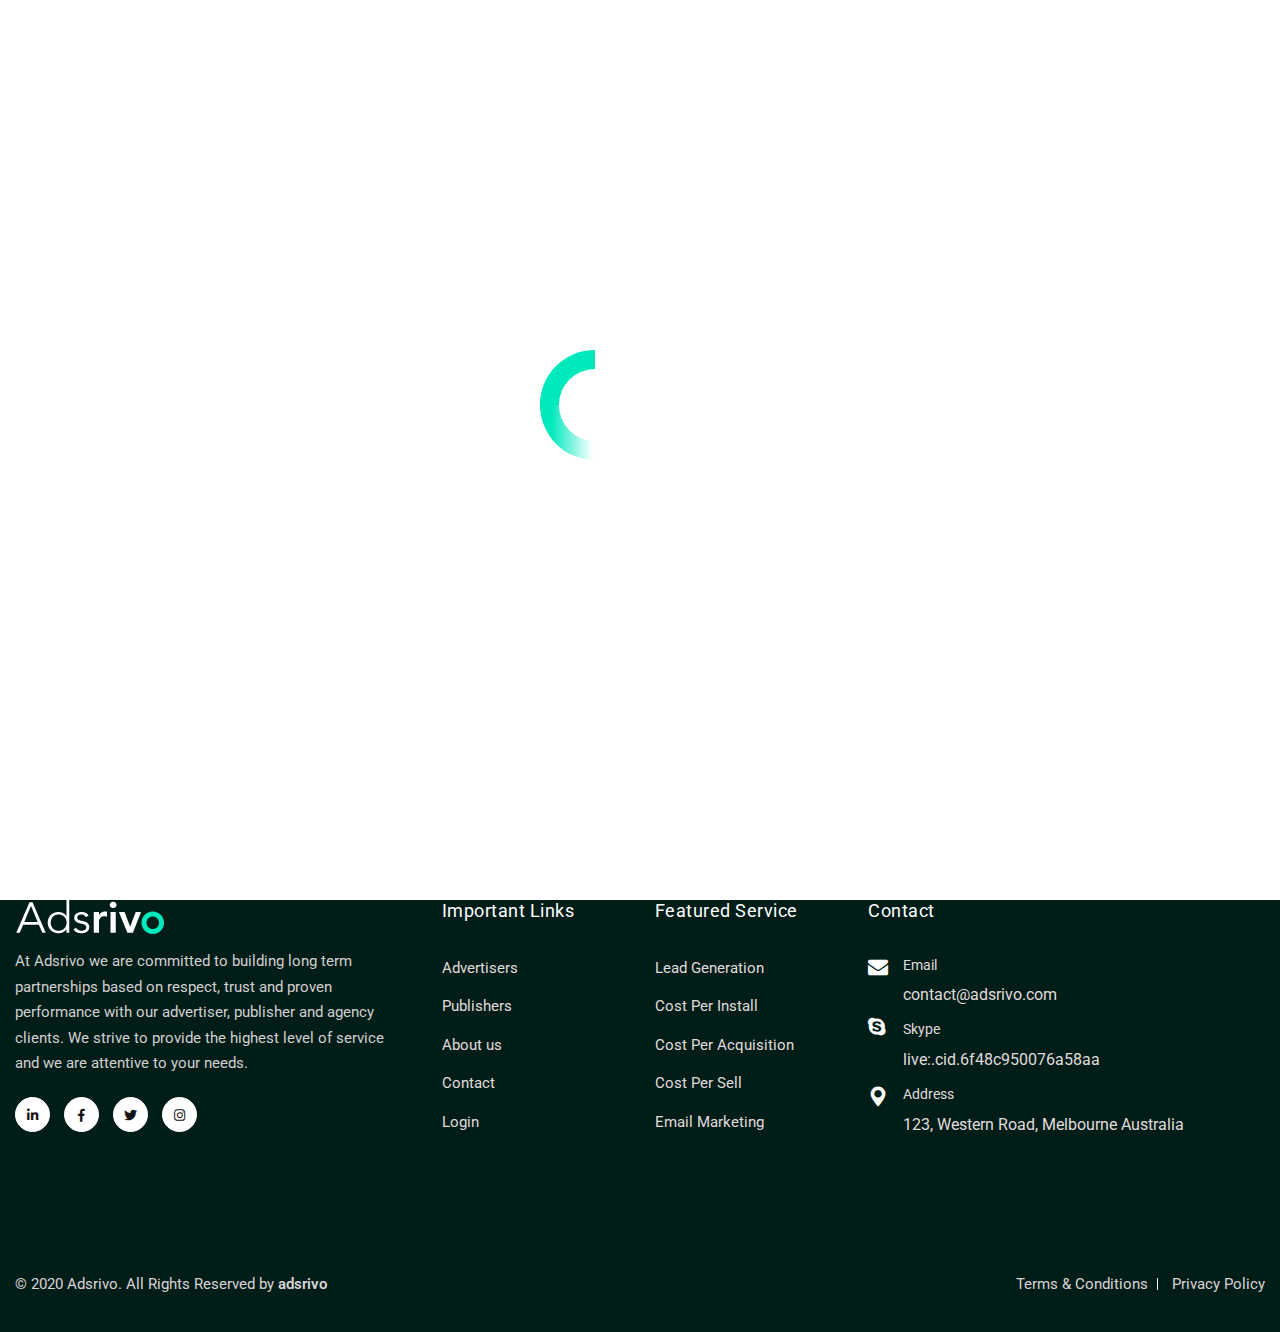
<file: contact-us.html>
<!DOCTYPE html>
<html lang="en">
   <meta http-equiv="content-type" content="text/html;charset=utf-8" />
   <head>
      <meta charset="UTF-8">
      <meta name="viewport" content="width=device-width, initial-scale=1.0">

      <!-- META Information-->
      <title>Contact Us | Adsrivo | Become a Partner</title>
      <meta name="description" content="Are you looking for boosting your business revenue ? Reach out today and one of our representatives will be in contact soon"/> 
      <link rel="canonical" href="https://adsrivo.com/contact-us"/>
      <!-- OG Content-->
      <meta property="og:locale" content="en_US"/>
      <meta property="og:type" content="Performance Marketing"/>
      <meta property="og:title" content="Contact Us | Adsrivo | Become a Partner"/>
      <meta property="og:description" content="Are you looking for boosting your business revenue ? Reach out today and one of our representatives will be in contact soon"/>
      <meta property="og:url" content="https://adsrivo.com"/>
      <meta property="og:image" content="images/ogadsrivo.jpg" />
      <meta property="og:site_name" content="Adsrivo"/>
      <!-- Google Site verification-->
      <meta name="google-site-verification" content=""/>
      <!-- Google Analytics-->

      <!-- Style Sheet-->
      <link rel="stylesheet" type="text/css" href="css/slick.css"/>
      <link rel="stylesheet" href="css/styles.css"/>
         <style type="text/css">
            #preloader {
    position: fixed;
    left: 0;
    top: 0;
    z-index: 99999999;
    width: 100%;
    height: 100%;
    overflow: visible;
    background: #fff;
}
.loader {
  font-size: 10px;
  margin: 50px auto;
  text-indent: -9999em;
  width: 11em;
  height: 11em;
  border-radius: 50%;
  background: #00e9bd;
  background: -moz-linear-gradient(left, #00e9bd 10%, rgba(255, 255, 255, 0) 48%);
  background: -webkit-linear-gradient(left, #00e9bd 10%, rgba(255, 255, 255, 0) 48%);
  background: -o-linear-gradient(left, #00e9bd 10%, rgba(255, 255, 255, 0) 48%);
  background: -ms-linear-gradient(left, #00e9bd 10%, rgba(255, 255, 255, 0) 48%);
  background: linear-gradient(to right, #00e9bd 10%, rgba(255, 255, 255, 0) 48%);
  position: relative;
  -webkit-animation: load3 1.4s infinite linear;
  animation: load3 1.4s infinite linear;
  -webkit-transform: translateZ(0);
  -ms-transform: translateZ(0);
  transform: translateZ(0);
      position: absolute;
    top: 50%;
    margin-top: -100px;
    left: 50%;
    margin-left: -100px;
}
.loader:before {
  width: 50%;
  height: 50%;
  background: #00e9bd;
  border-radius: 100% 0 0 0;
  position: absolute;
  top: 0;
  left: 0;
  content: '';
}
.loader:after {
  background: #ffffff;
  width: 65%;
  height: 65%;
  border-radius: 50%;
  content: '';
  margin: auto;
  position: absolute;
  top: 0;
  left: 0;
  bottom: 0;
  right: 0;
}
@-webkit-keyframes load3 {
  0% {
    -webkit-transform: rotate(0deg);
    transform: rotate(0deg);
  }
  100% {
    -webkit-transform: rotate(360deg);
    transform: rotate(360deg);
  }
}
@keyframes load3 {
  0% {
    -webkit-transform: rotate(0deg);
    transform: rotate(0deg);
  }
  100% {
    -webkit-transform: rotate(360deg);
    transform: rotate(360deg);
  }
}
         </style>
   </head>
   <body>
      <div id="preloader">
      <div class="loader">Loading...</div>
</div>      
      <div>
         <div id="navbar" class="navbar-area">
            <div class="adsrivo-nav">
               <div class="container">
                  <nav class="navbar navbar-expand-md navbar-light">
                     <a class="navbar-brand" href="index.html"><img src="images/headerlogo.png" alt="logo"/></a><button class="navbar-toggler navbar-toggler-right collapsed" type="button" data-toggle="collapse" data-target="#navbarSupportedContent" aria-controls="navbarSupportedContent" aria-expanded="false" aria-label="Toggle navigation"><span class="navbar-toggler-icon"></span></button>
                     <div class="collapse navbar-collapse" id="navbarSupportedContent">
                        <ul class="navbar-nav">
                           <li class="nav-item"> <a class="nav-link" href="advertisers.html">Advertisers</a></li>
                           <li class="nav-item"><a class="nav-link" href="affiliates.html">Publishers </a></li>
                           <li class="nav-item"><a class="nav-link" href="about-us.html">About us</a></li>
                           <li class="nav-item"><a class="nav-link" href="contact-us.html">Contact</a></li>
                           <li class="nav-item"><a class="nav-link btn-style" href="404.html">Login</a></li>
                        </ul>
                        
                     </div>
                  </nav>
               </div>
            </div>
         </div>
          
         <div class="main-banner contactpage">
            <div class="d-table">
               <div class="d-table-cell">
                  <div class="container">
                     <div class="row align-items-center">
                       
                  <div class="col-lg-6 col-md-12 hide-web-991">
                    
<div class="contactform">
                       <form>
    
<div class="form-group">
    <input type="text" class="form-control" id="exampleInputEmail1" aria-describedby="emailHelp" placeholder="Full Name">
    
  </div>

  <div class="form-group">
    <input type="email" class="form-control" id="exampleInputEmail1" aria-describedby="emailHelp" placeholder="Enter email">
    <small id="emailHelp" class="form-text text-muted">We'll never share your email with anyone else.</small>
  </div>
  <div class="form-group">
    <input type="text" class="form-control" id="exampleInputEmail1" aria-describedby="emailHelp" placeholder="Skype ID">
  </div>
  <div class="form-group">
    <input type="text" class="form-control" id="exampleInputEmail1" aria-describedby="emailHelp" placeholder="How did you hear about Adsrivo?">
  </div>
  <div class="form-group">
    <textarea  class="form-control" id="exampleInputEmail1" aria-describedby="emailHelp" placeholder="Message"></textarea>
  </div>
   
  <div class="form-group form-check">
    <input type="checkbox" class="form-check-input" id="exampleCheck1">
    <label class="form-check-label" for="exampleCheck1">Check me out</label>
  </div>
  <button type="submit" class="btn btn-primary">Learn More</button>
</form>
                     </div>


                  </div>
                  <div class="col-lg-6 col-md-12">
                     <div class="choose-content-area">
                        <span>CONTACT US</span>
                        <h3>Want to Talk? We’re Here to Help</h3>
                        <p>Whether you’re looking to drive customer acquisitions or you need a partner who can assist you in better leveraging your audience monetization, we’re here and we want to help! </p><br>
                        <p>Please fill out our contact form and a member of our team will touch base with you ASAP.</p>
                     </div>
                     <div class="row">
                       <div class="col-md-6">
                         <div class="contactbox">
                           <h2>Las Vegas Office</h2>
                           <p>121 E Warm Springs Rd,
Las Vegas, NV 89119</p>
                         </div>
                       </div>
                       <div class="col-md-6">
                         <div class="contactbox">
                           <h2>Contact Us</h2>
                           <p>Skype: live:.cid.6f48c950076a58aa<br> Email: contact@adsrivo.com</p>
                         </div>
                       </div>
                     </div>
                  </div>
                  <div class="col-lg-6 col-md-12 hide-mob-991">
                     
                     <div class="contactform">
                       <form>
    
<div class="form-group">
    <input type="text" class="form-control" id="exampleInputEmail1" aria-describedby="emailHelp" placeholder="Full Name">
    
  </div>

  <div class="form-group">
    <input type="email" class="form-control" id="exampleInputEmail1" aria-describedby="emailHelp" placeholder="Enter email">
    <small id="emailHelp" class="form-text text-muted">We'll never share your email with anyone else.</small>
  </div>
  <div class="form-group">
    <input type="text" class="form-control" id="exampleInputEmail1" aria-describedby="emailHelp" placeholder="Skype ID">
  </div>
  <div class="form-group">
    <input type="text" class="form-control" id="exampleInputEmail1" aria-describedby="emailHelp" placeholder="How did you hear about Adsrivo?">
  </div>
  <div class="form-group">
    <textarea  class="form-control" id="exampleInputEmail1" aria-describedby="emailHelp" placeholder="Message"></textarea>
  </div>
   
  <div class="form-group form-check">
    <input type="checkbox" class="form-check-input" id="exampleCheck1">
    <label class="form-check-label" for="exampleCheck1">Check me out</label>
  </div>
  <button type="submit" class="btn btn-primary">Learn More</button>
</form>
                     </div>

                  </div>
               </div>
                        
 
                        
                        



                        
                     </div>
                      
                  </div>
               </div>
            </div>
                      
         </div>
          
          
          
           
          
         <footer class="footer-section pt-100 pb-70">
            <div class="container">
               <div class="row">
                  <div class="col-lg-4 col-md-6 col-sm-6">
                     <div class="footer-area">
                         
                        <img src="images/footerlogo.png" alt="logo" style="margin-bottom:15px;">
                        <p>At Adsrivo we are committed to building long term partnerships based on respect, trust and proven performance with our advertiser, publisher and agency clients. We strive to provide the highest level of service and we are attentive to your needs.</p>
                        <ul class="footer-social">
                           <li><a class="bg-3955bc" href="https://www.linkedin.com/company/adsrivo"  target="_blanck"><i class="fab fa-linkedin-in"></i></a></li>
                           <li><a class="bg-1da1f2" href="https://www.facebook.com/Adsrivo-104142688267171"  target="_blanck"><i class="fab fa-facebook-f"></i></a></li>
                           <li><a class="bg-004dff" href="https://twitter.com/adsrivo" target="_blanck"><i class="fab fa-twitter" ></i></a></li>
                           <li><a class="bg-0273af" href="https://www.instagram.com/adsrivo/" target="_blanck"><i class="fab fa-instagram" ></i></a></li>
                        </ul>
                     </div>
                  </div>
                  <div class="col-lg-2 col-md-6 col-sm-6">
                     <div class="footer-item-area">
                        <div class="footer-heading">
                           <h3>Important Links</h3>
                        </div>
                        <ul class="footer-quick-links">
                           <li><a href="advertisers.html">Advertisers</a></li>
                           <li><a href="affiliates.html">Publishers </a></li>
                           <li><a href="about-us.html">About us</a></li>
                           <li><a href="contact-us.html">Contact</a></li>
                           <li><a href="#">Login</a></li>
                        </ul>
                     </div>


                  </div>
                  <div class="col-lg-2 col-md-6 col-sm-6">
                     <div class="footer-item-area">
                        <div class="footer-heading">
                           <h3>Featured Service</h3>
                        </div>
                        <ul class="footer-quick-links">
                           <li><a href="#">Lead Generation</a></li>
                           <li><a href="#">Cost Per Install</a></li>
                           <li><a href="#">Cost Per Acquisition</a></li>
                           <li><a href="#">Cost Per Sell</a></li>
                           <li><a href="#">Email Marketing</a></li>
                        </ul>
                     </div>
                  </div>
                  <div class="col-lg-4 col-md-6 col-sm-6">
                     <div class="mb-30">
                        <div class="footer-heading">
                           <h3>Contact</h3>
                        </div>
                         
                        <div class="footer-info-contact">
                           <i class="flaticon-envelope"></i>
                           <h3>Email</h3>
                           <span>contact@adsrivo.com</span>
                        </div>
                        <div class="footer-info-contact">
                           <i class="fab fa-skype"></i>
                           <h3>Skype</h3>
                           <span>live:.cid.6f48c950076a58aa</span>
                        </div>
                        <div class="footer-info-contact">
                           <i class="flaticon-placeholder-filled-point"></i>
                           <h3>Address</h3>
                           <span>123, Western Road, Melbourne Australia</span>
                        </div>
                     </div>
                  </div>
               </div>
            </div>
             
         </footer>
         <div class="copyright-area">
            <div class="container">
               <div class="row align-items-center">
                  <div class="col-lg-6">
                     <p>
                        © <!-- -->2020<!-- --> Adsrivo. All Rights Reserved by <a href="https://adsrivo.com/" target="_blank">adsrivo</a>
                     </p>
                  </div>
                  <div class="col-lg-6">
                     <ul>
                        <li><a href="terms.html">Terms &amp; Conditions</a></li>
                        <li><a href="privacy.html">Privacy Policy</a></li>
                     </ul>
                  </div>
               </div>
            </div>
         </div>
          
      </div>

<script type="text/javascript" src="js/jquery-1.11.0.min.js"></script>
<script src="https://cdnjs.cloudflare.com/ajax/libs/popper.js/1.12.9/umd/popper.min.js" integrity="sha384-ApNbgh9B+Y1QKtv3Rn7W3mgPxhU9K/ScQsAP7hUibX39j7fakFPskvXusvfa0b4Q" crossorigin="anonymous"></script>
<script src="https://maxcdn.bootstrapcdn.com/bootstrap/4.0.0/js/bootstrap.min.js" integrity="sha384-JZR6Spejh4U02d8jOt6vLEHfe/JQGiRRSQQxSfFWpi1MquVdAyjUar5+76PVCmYl" crossorigin="anonymous"></script>
<script type="text/javascript" src="js/jquery-migrate-1.2.1.min.js"></script>
<script type="text/javascript" src="js/slick.min.js"></script>     
       <script type="text/javascript">
          $(document).ready(function(){
  $('.clintsldr').slick({
     slidesToShow: 5,
  slidesToScroll: 1,
  autoplay: true,
  arrows: false,
  dots: false,
  autoplaySpeed: 2000
  
  
  });
});
       </script>
       <script type="text/javascript">
          $(document).ready(function(){
  $('.testimoni').slick({
     slidesToShow: 2,
  slidesToScroll: 1,
  autoplay: true,
  arrows: false,
  dots: false,
   Padding: '40px',
  autoplaySpeed: 10000
  
  
  });
});
       </script>
       <script type="text/javascript">
          jQuery(document).ready(function ($) {
    $(window).load(function () {
        setTimeout(function(){
            $('#preloader').fadeOut('slow', function () {
            });
        },15000);

    });  
});
       </script>
   </body>
</html>
</file>
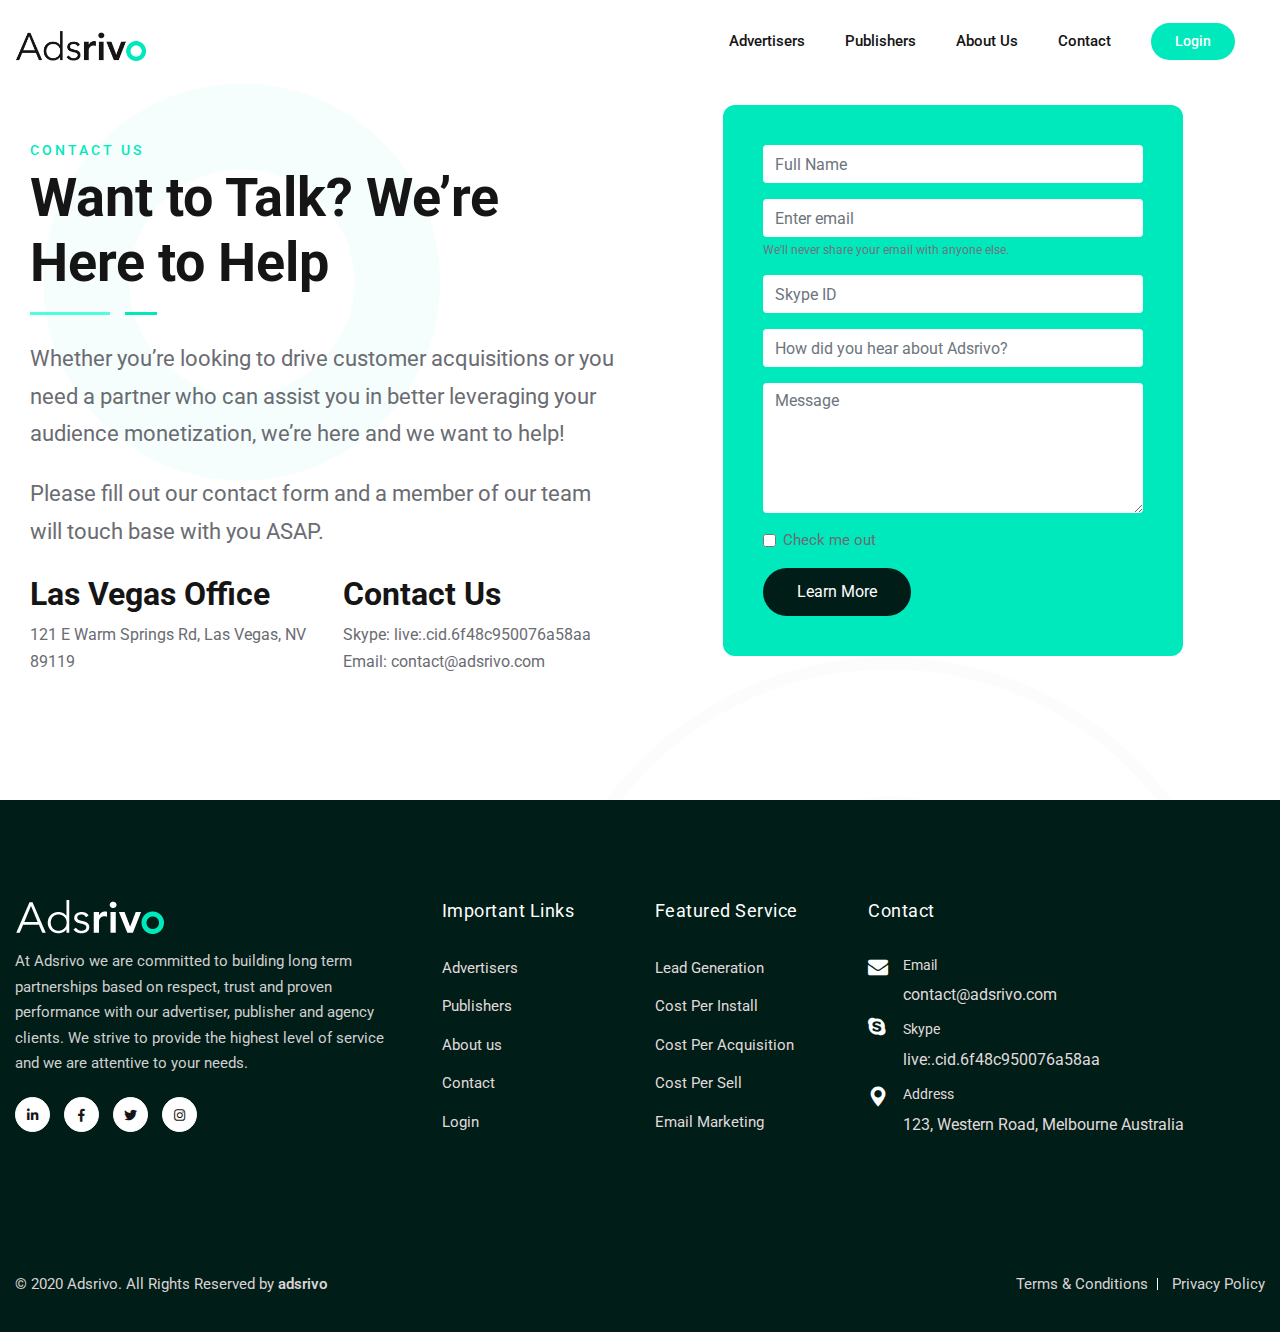
<file: contact.html>
<!DOCTYPE html>
<html lang="en">
   <meta http-equiv="content-type" content="text/html;charset=utf-8" />
   <head>
      <meta name="viewport" content="width=device-width, initial-scale=1, shrink-to-fit=no"/>
      <link rel="icon" type="image/png" href="images/download.png"/>
      <meta name="viewport" content="width=device-width,minimum-scale=1,initial-scale=1"/>
      <meta charSet="utf-8"/>
      <title>Adsrivo - Contact Us</title>
       
      <meta name="description" content="Adsrivo - Affiliate Marketing"/>
      <meta property="og:url" content="index.html"/>
      <meta property="og:type" content="website"/>
      <meta property="og:title" content="Adsrivo - Affiliate Marketing"/>
      <meta property="og:description" content="Adsrivo - Affiliate Marketing"/>
      <meta property="og:locale" content="en_IE"/>
      <meta property="og:site_name" content="Adsrivo - Affiliate Marketing"/>
       
      <link rel="stylesheet" type="text/css" href="css/slick.css"/>
      <link rel="stylesheet" href="css/styles.css"/>
         <style type="text/css">
            #preloader {
    position: fixed;
    left: 0;
    top: 0;
    z-index: 99999999;
    width: 100%;
    height: 100%;
    overflow: visible;
    background: #fff;
}
.loader {
  font-size: 10px;
  margin: 50px auto;
  text-indent: -9999em;
  width: 11em;
  height: 11em;
  border-radius: 50%;
  background: #00e9bd;
  background: -moz-linear-gradient(left, #00e9bd 10%, rgba(255, 255, 255, 0) 48%);
  background: -webkit-linear-gradient(left, #00e9bd 10%, rgba(255, 255, 255, 0) 48%);
  background: -o-linear-gradient(left, #00e9bd 10%, rgba(255, 255, 255, 0) 48%);
  background: -ms-linear-gradient(left, #00e9bd 10%, rgba(255, 255, 255, 0) 48%);
  background: linear-gradient(to right, #00e9bd 10%, rgba(255, 255, 255, 0) 48%);
  position: relative;
  -webkit-animation: load3 1.4s infinite linear;
  animation: load3 1.4s infinite linear;
  -webkit-transform: translateZ(0);
  -ms-transform: translateZ(0);
  transform: translateZ(0);
      position: absolute;
    top: 50%;
    margin-top: -100px;
    left: 50%;
    margin-left: -100px;
}
.loader:before {
  width: 50%;
  height: 50%;
  background: #00e9bd;
  border-radius: 100% 0 0 0;
  position: absolute;
  top: 0;
  left: 0;
  content: '';
}
.loader:after {
  background: #ffffff;
  width: 65%;
  height: 65%;
  border-radius: 50%;
  content: '';
  margin: auto;
  position: absolute;
  top: 0;
  left: 0;
  bottom: 0;
  right: 0;
}
@-webkit-keyframes load3 {
  0% {
    -webkit-transform: rotate(0deg);
    transform: rotate(0deg);
  }
  100% {
    -webkit-transform: rotate(360deg);
    transform: rotate(360deg);
  }
}
@keyframes load3 {
  0% {
    -webkit-transform: rotate(0deg);
    transform: rotate(0deg);
  }
  100% {
    -webkit-transform: rotate(360deg);
    transform: rotate(360deg);
  }
}
         </style>
   </head>
   <body>
      <div id="preloader">
      <div class="loader">Loading...</div>
</div>      
      <div>
         <div id="navbar" class="navbar-area">
            <div class="adsrivo-nav">
               <div class="container">
                  <nav class="navbar navbar-expand-md navbar-light">
                     <a class="navbar-brand" href="index.html"><img src="images/headerlogo.png" alt="logo"/></a><button class="navbar-toggler navbar-toggler-right collapsed" type="button" data-toggle="collapse" data-target="#navbarSupportedContent" aria-controls="navbarSupportedContent" aria-expanded="false" aria-label="Toggle navigation"><span class="navbar-toggler-icon"></span></button>
                     <div class="collapse navbar-collapse" id="navbarSupportedContent">
                        <ul class="navbar-nav">
                           <li class="nav-item"> <a class="nav-link" href="#">Advertisers</a></li>
                           <li class="nav-item"><a class="nav-link" href="#">Publishers </a></li>
                           <li class="nav-item"><a class="nav-link" href="about-us.html">About us</a></li>
                           <li class="nav-item"><a class="nav-link" href="contact.html">Contact</a></li>
                           <li class="nav-item"><a class="nav-link btn-style" href="contact.html">Login</a></li>

                        </ul>
                        
                     </div>
                  </nav>
               </div>
            </div>
         </div>
          
         <div class="main-banner contactpage">
            <div class="d-table">
               <div class="d-table-cell">
                  <div class="container">
                     <div class="row align-items-center">
                       
                  <div class="col-lg-6 col-md-12 hide-web-991">
                    
<div class="contactform">
                       <form>
    
<div class="form-group">
    <input type="text" class="form-control" id="exampleInputEmail1" aria-describedby="emailHelp" placeholder="Full Name">
    
  </div>

  <div class="form-group">
    <input type="email" class="form-control" id="exampleInputEmail1" aria-describedby="emailHelp" placeholder="Enter email">
    <small id="emailHelp" class="form-text text-muted">We'll never share your email with anyone else.</small>
  </div>
  <div class="form-group">
    <input type="text" class="form-control" id="exampleInputEmail1" aria-describedby="emailHelp" placeholder="Skype ID">
  </div>
  <div class="form-group">
    <input type="text" class="form-control" id="exampleInputEmail1" aria-describedby="emailHelp" placeholder="How did you hear about Adsrivo?">
  </div>
  <div class="form-group">
    <textarea  class="form-control" id="exampleInputEmail1" aria-describedby="emailHelp" placeholder="Message"></textarea>
  </div>
   
  <div class="form-group form-check">
    <input type="checkbox" class="form-check-input" id="exampleCheck1">
    <label class="form-check-label" for="exampleCheck1">Check me out</label>
  </div>
  <button type="submit" class="btn btn-primary">Learn More</button>
</form>
                     </div>


                  </div>
                  <div class="col-lg-6 col-md-12">
                     <div class="choose-content-area">
                        <span>CONTACT US</span>
                        <h3>Want to Talk? We’re Here to Help</h3>
                        <p>Whether you’re looking to drive customer acquisitions or you need a partner who can assist you in better leveraging your audience monetization, we’re here and we want to help! </p><br>
                        <p>Please fill out our contact form and a member of our team will touch base with you ASAP.</p>
                     </div>
                     <div class="row">
                       <div class="col-md-6">
                         <div class="contactbox">
                           <h2>Las Vegas Office</h2>
                           <p>121 E Warm Springs Rd,
Las Vegas, NV 89119</p>
                         </div>
                       </div>
                       <div class="col-md-6">
                         <div class="contactbox">
                           <h2>Contact Us</h2>
                           <p>Skype: live:.cid.6f48c950076a58aa<br> Email: contact@adsrivo.com</p>
                         </div>
                       </div>
                     </div>
                  </div>
                  <div class="col-lg-6 col-md-12 hide-mob-991">
                     
                     <div class="contactform">
                       <form>
    
<div class="form-group">
    <input type="text" class="form-control" id="exampleInputEmail1" aria-describedby="emailHelp" placeholder="Full Name">
    
  </div>

  <div class="form-group">
    <input type="email" class="form-control" id="exampleInputEmail1" aria-describedby="emailHelp" placeholder="Enter email">
    <small id="emailHelp" class="form-text text-muted">We'll never share your email with anyone else.</small>
  </div>
  <div class="form-group">
    <input type="text" class="form-control" id="exampleInputEmail1" aria-describedby="emailHelp" placeholder="Skype ID">
  </div>
  <div class="form-group">
    <input type="text" class="form-control" id="exampleInputEmail1" aria-describedby="emailHelp" placeholder="How did you hear about Adsrivo?">
  </div>
  <div class="form-group">
    <textarea  class="form-control" id="exampleInputEmail1" aria-describedby="emailHelp" placeholder="Message"></textarea>
  </div>
   
  <div class="form-group form-check">
    <input type="checkbox" class="form-check-input" id="exampleCheck1">
    <label class="form-check-label" for="exampleCheck1">Check me out</label>
  </div>
  <button type="submit" class="btn btn-primary">Learn More</button>
</form>
                     </div>

                  </div>
               </div>
                        
 
                        
                        



                        
                     </div>
                      
                  </div>
               </div>
            </div>
                      
         </div>
          
          
          
           
       <footer class="footer-section pt-100 pb-70">
            <div class="container">
               <div class="row">
                  <div class="col-lg-4 col-md-6 col-sm-6">
                     <div class="footer-area">
                         
                        <img src="images/footerlogo.png" alt="logo" style="margin-bottom:15px;">
                        <p>At Adsrivo we are committed to building long term partnerships based on respect, trust and proven performance with our advertiser, publisher and agency clients. We strive to provide the highest level of service and we are attentive to your needs.</p>
                        <ul class="footer-social">
                           <li><a class="bg-3955bc" href="https://www.linkedin.com/company/adsrivo"  target="_blanck"><i class="fab fa-linkedin-in"></i></a></li>
                           <li><a class="bg-1da1f2" href="https://www.facebook.com/Adsrivo-104142688267171"  target="_blanck"><i class="fab fa-facebook-f"></i></a></li>
                           <li><a class="bg-004dff" href="https://twitter.com/adsrivo" target="_blanck"><i class="fab fa-twitter" ></i></a></li>
                           <li><a class="bg-0273af" href="https://www.instagram.com/adsrivo/" target="_blanck"><i class="fab fa-instagram" ></i></a></li>
                        </ul>
                     </div>
                  </div>
                  <div class="col-lg-2 col-md-6 col-sm-6">
                     <div class="footer-item-area">
                        <div class="footer-heading">
                           <h3>Important Links</h3>
                        </div>
                        <ul class="footer-quick-links">
                           <li><a href="advertisers.html">Advertisers</a></li>
                           <li><a href="publishers.html">Publishers </a></li>
                           <li><a href="about-us.html">About us</a></li>
                           <li><a href="contact.html">Contact</a></li>
                           <li><a href="#">Login</a></li>
                        </ul>
                     </div>


                  </div>
                  <div class="col-lg-2 col-md-6 col-sm-6">
                     <div class="footer-item-area">
                        <div class="footer-heading">
                           <h3>Featured Service</h3>
                        </div>
                        <ul class="footer-quick-links">
                           <li><a href="#">Lead Generation</a></li>
                           <li><a href="#">Cost Per Install</a></li>
                           <li><a href="#">Cost Per Acquisition</a></li>
                           <li><a href="#">Cost Per Sell</a></li>
                           <li><a href="#">Email Marketing</a></li>
                        </ul>
                     </div>
                  </div>
                  <div class="col-lg-4 col-md-6 col-sm-6">
                     <div class="mb-30">
                        <div class="footer-heading">
                           <h3>Contact</h3>
                        </div>
                         
                        <div class="footer-info-contact">
                           <i class="flaticon-envelope"></i>
                           <h3>Email</h3>
                           <span>contact@adsrivo.com</span>
                        </div>
                        <div class="footer-info-contact">
                           <i class="fab fa-skype"></i>
                           <h3>Skype</h3>
                           <span>live:.cid.6f48c950076a58aa</span>
                        </div>
                        <div class="footer-info-contact">
                           <i class="flaticon-placeholder-filled-point"></i>
                           <h3>Address</h3>
                           <span>123, Western Road, Melbourne Australia</span>
                        </div>
                     </div>
                  </div>
               </div>
            </div>
             
         </footer>
         <div class="copyright-area">
            <div class="container">
               <div class="row align-items-center">
                  <div class="col-lg-6">
                     <p>
                        © <!-- -->2020<!-- --> Adsrivo. All Rights Reserved by <a href="https://adsrivo.com/" target="_blank">adsrivo</a>
                     </p>
                  </div>
                  <div class="col-lg-6">
                     <ul>
                        <li><a href="terms-of-use.html">Terms &amp; Conditions</a></li>
                        <li><a href="privacy-policy.html">Privacy Policy</a></li>
                     </ul>
                  </div>
               </div>
            </div>
         </div>
          
      </div>

<script type="text/javascript" src="js/jquery-1.11.0.min.js"></script>
<script src="https://cdnjs.cloudflare.com/ajax/libs/popper.js/1.12.9/umd/popper.min.js" integrity="sha384-ApNbgh9B+Y1QKtv3Rn7W3mgPxhU9K/ScQsAP7hUibX39j7fakFPskvXusvfa0b4Q" crossorigin="anonymous"></script>
<script src="https://maxcdn.bootstrapcdn.com/bootstrap/4.0.0/js/bootstrap.min.js" integrity="sha384-JZR6Spejh4U02d8jOt6vLEHfe/JQGiRRSQQxSfFWpi1MquVdAyjUar5+76PVCmYl" crossorigin="anonymous"></script>
 <script type="text/javascript" src="js/slick.min.js"></script>     
       <script type="text/javascript">
          $(document).ready(function(){
  $('.clintsldr').slick({
     slidesToShow: 5,
  slidesToScroll: 1,
  autoplay: true,
  arrows: false,
  dots: false,
  autoplaySpeed: 2000
  
  
  });
});
       </script>
       <script type="text/javascript">
          $(document).ready(function(){
  $('.testimoni').slick({
     slidesToShow: 2,
  slidesToScroll: 1,
  autoplay: true,
  arrows: false,
  dots: false,
   Padding: '40px',
  autoplaySpeed: 10000
  
  
  });
});
       </script>
       <script type="text/javascript">
          jQuery(document).ready(function ($) {
    $(window).load(function () {
        setTimeout(function(){
            $('#preloader').fadeOut('slow', function () {
            });
        },150);

    });  
});
       </script>
   </body>
</html>
</file>
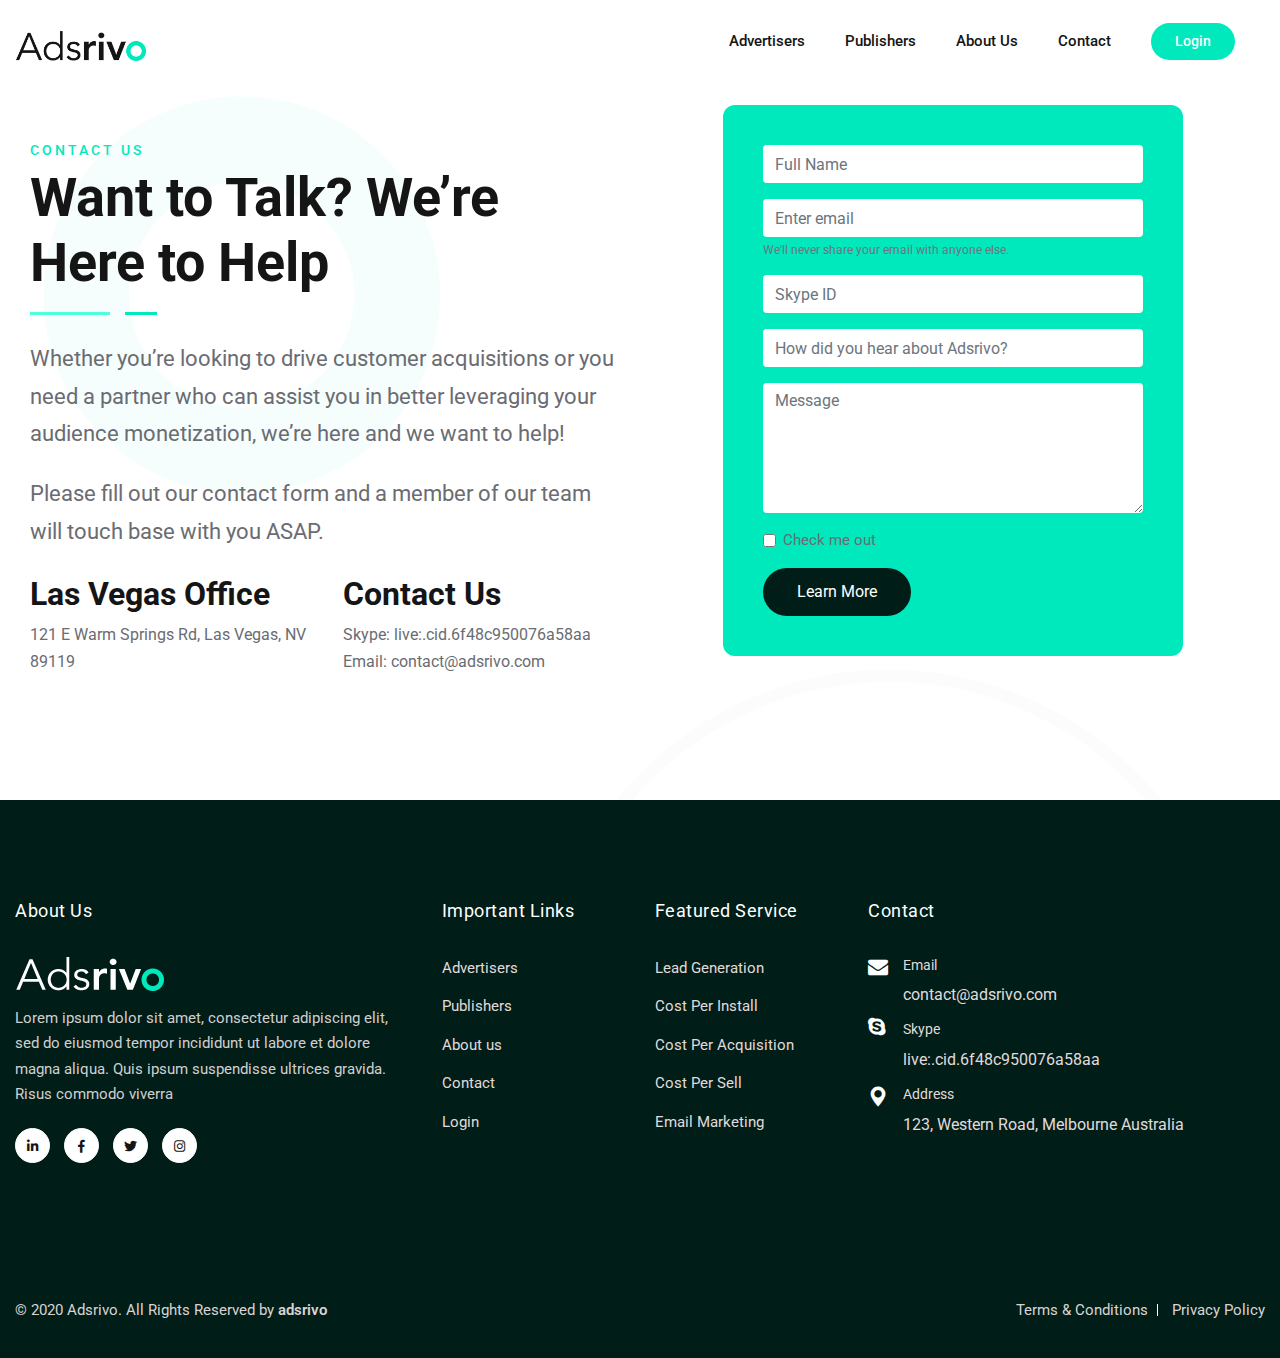
<file: contant.html>
<!DOCTYPE html>
<html lang="en">
   <meta http-equiv="content-type" content="text/html;charset=utf-8" />
   <head>
      <meta name="viewport" content="width=device-width, initial-scale=1, shrink-to-fit=no"/>
      <link rel="icon" type="image/png" href="images/download.png"/>
      <meta name="viewport" content="width=device-width,minimum-scale=1,initial-scale=1"/>
      <meta charSet="utf-8"/>
      <title>Adsrivo - Contact Us</title>
       
      <meta name="description" content="Adsrivo - Affiliate Marketing"/>
      <meta property="og:url" content="index.html"/>
      <meta property="og:type" content="website"/>
      <meta property="og:title" content="Adsrivo - Affiliate Marketing"/>
      <meta property="og:description" content="Adsrivo - Affiliate Marketing"/>
      <meta property="og:locale" content="en_IE"/>
      <meta property="og:site_name" content="Adsrivo - Affiliate Marketing"/>
       
      <link rel="stylesheet" type="text/css" href="css/slick.css"/>
      <link rel="stylesheet" href="css/styles.css"/>
         <style type="text/css">
            #preloader {
    position: fixed;
    left: 0;
    top: 0;
    z-index: 99999999;
    width: 100%;
    height: 100%;
    overflow: visible;
    background: #fff;
}
.loader {
  font-size: 10px;
  margin: 50px auto;
  text-indent: -9999em;
  width: 11em;
  height: 11em;
  border-radius: 50%;
  background: #00e9bd;
  background: -moz-linear-gradient(left, #00e9bd 10%, rgba(255, 255, 255, 0) 48%);
  background: -webkit-linear-gradient(left, #00e9bd 10%, rgba(255, 255, 255, 0) 48%);
  background: -o-linear-gradient(left, #00e9bd 10%, rgba(255, 255, 255, 0) 48%);
  background: -ms-linear-gradient(left, #00e9bd 10%, rgba(255, 255, 255, 0) 48%);
  background: linear-gradient(to right, #00e9bd 10%, rgba(255, 255, 255, 0) 48%);
  position: relative;
  -webkit-animation: load3 1.4s infinite linear;
  animation: load3 1.4s infinite linear;
  -webkit-transform: translateZ(0);
  -ms-transform: translateZ(0);
  transform: translateZ(0);
      position: absolute;
    top: 50%;
    margin-top: -100px;
    left: 50%;
    margin-left: -100px;
}
.loader:before {
  width: 50%;
  height: 50%;
  background: #00e9bd;
  border-radius: 100% 0 0 0;
  position: absolute;
  top: 0;
  left: 0;
  content: '';
}
.loader:after {
  background: #ffffff;
  width: 65%;
  height: 65%;
  border-radius: 50%;
  content: '';
  margin: auto;
  position: absolute;
  top: 0;
  left: 0;
  bottom: 0;
  right: 0;
}
@-webkit-keyframes load3 {
  0% {
    -webkit-transform: rotate(0deg);
    transform: rotate(0deg);
  }
  100% {
    -webkit-transform: rotate(360deg);
    transform: rotate(360deg);
  }
}
@keyframes load3 {
  0% {
    -webkit-transform: rotate(0deg);
    transform: rotate(0deg);
  }
  100% {
    -webkit-transform: rotate(360deg);
    transform: rotate(360deg);
  }
}
         </style>
   </head>
   <body>
      <div id="preloader">
      <div class="loader">Loading...</div>
</div>      
      <div>
         <div id="navbar" class="navbar-area">
            <div class="adsrivo-nav">
               <div class="container">
                  <nav class="navbar navbar-expand-md navbar-light">
                     <a class="navbar-brand" href="index.html"><img src="images/headerlogo.png" alt="logo"/></a><button class="navbar-toggler navbar-toggler-right collapsed" type="button" data-toggle="collapse" data-target="#navbarSupportedContent" aria-controls="navbarSupportedContent" aria-expanded="false" aria-label="Toggle navigation"><span class="navbar-toggler-icon"></span></button>
                     <div class="collapse navbar-collapse" id="navbarSupportedContent">
                        <ul class="navbar-nav">
                           <li class="nav-item"> <a class="nav-link" href="#">Advertisers</a></li>
                           <li class="nav-item"><a class="nav-link" href="#">Publishers </a></li>
                           <li class="nav-item"><a class="nav-link" href="about-us.html">About us</a></li>
                           <li class="nav-item"><a class="nav-link" href="contact.html">Contact</a></li>
                           <li class="nav-item"><a class="nav-link btn-style" href="contact.html">Login</a></li>

                        </ul>
                        
                     </div>
                  </nav>
               </div>
            </div>
         </div>
          
         <div class="main-banner contactpage">
            <div class="d-table">
               <div class="d-table-cell">
                  <div class="container">
                     <div class="row align-items-center">
                       
                  <div class="col-lg-6 col-md-12 hide-web-991">
                    
<div class="contactform">
                       <form>
    
<div class="form-group">
    <input type="text" class="form-control" id="exampleInputEmail1" aria-describedby="emailHelp" placeholder="Full Name">
    
  </div>

  <div class="form-group">
    <input type="email" class="form-control" id="exampleInputEmail1" aria-describedby="emailHelp" placeholder="Enter email">
    <small id="emailHelp" class="form-text text-muted">We'll never share your email with anyone else.</small>
  </div>
  <div class="form-group">
    <input type="text" class="form-control" id="exampleInputEmail1" aria-describedby="emailHelp" placeholder="Skype ID">
  </div>
  <div class="form-group">
    <input type="text" class="form-control" id="exampleInputEmail1" aria-describedby="emailHelp" placeholder="How did you hear about Adsrivo?">
  </div>
  <div class="form-group">
    <textarea  class="form-control" id="exampleInputEmail1" aria-describedby="emailHelp" placeholder="Message"></textarea>
  </div>
   
  <div class="form-group form-check">
    <input type="checkbox" class="form-check-input" id="exampleCheck1">
    <label class="form-check-label" for="exampleCheck1">Check me out</label>
  </div>
  <button type="submit" class="btn btn-primary">Learn More</button>
</form>
                     </div>


                  </div>
                  <div class="col-lg-6 col-md-12">
                     <div class="choose-content-area">
                        <span>CONTACT US</span>
                        <h3>Want to Talk? We’re Here to Help</h3>
                        <p>Whether you’re looking to drive customer acquisitions or you need a partner who can assist you in better leveraging your audience monetization, we’re here and we want to help! </p><br>
                        <p>Please fill out our contact form and a member of our team will touch base with you ASAP.</p>
                     </div>
                     <div class="row">
                       <div class="col-md-6">
                         <div class="contactbox">
                           <h2>Las Vegas Office</h2>
                           <p>121 E Warm Springs Rd,
Las Vegas, NV 89119</p>
                         </div>
                       </div>
                       <div class="col-md-6">
                         <div class="contactbox">
                           <h2>Contact Us</h2>
                           <p>Skype: live:.cid.6f48c950076a58aa<br> Email: contact@adsrivo.com</p>
                         </div>
                       </div>
                     </div>
                  </div>
                  <div class="col-lg-6 col-md-12 hide-mob-991">
                     
                     <div class="contactform">
                       <form>
    
<div class="form-group">
    <input type="text" class="form-control" id="exampleInputEmail1" aria-describedby="emailHelp" placeholder="Full Name">
    
  </div>

  <div class="form-group">
    <input type="email" class="form-control" id="exampleInputEmail1" aria-describedby="emailHelp" placeholder="Enter email">
    <small id="emailHelp" class="form-text text-muted">We'll never share your email with anyone else.</small>
  </div>
  <div class="form-group">
    <input type="text" class="form-control" id="exampleInputEmail1" aria-describedby="emailHelp" placeholder="Skype ID">
  </div>
  <div class="form-group">
    <input type="text" class="form-control" id="exampleInputEmail1" aria-describedby="emailHelp" placeholder="How did you hear about Adsrivo?">
  </div>
  <div class="form-group">
    <textarea  class="form-control" id="exampleInputEmail1" aria-describedby="emailHelp" placeholder="Message"></textarea>
  </div>
   
  <div class="form-group form-check">
    <input type="checkbox" class="form-check-input" id="exampleCheck1">
    <label class="form-check-label" for="exampleCheck1">Check me out</label>
  </div>
  <button type="submit" class="btn btn-primary">Learn More</button>
</form>
                     </div>

                  </div>
               </div>
                        
 
                        
                        



                        
                     </div>
                      
                  </div>
               </div>
            </div>
                      
         </div>
          
          
          
           
          
         <footer class="footer-section pt-100 pb-70">
            <div class="container">
               <div class="row">
                  <div class="col-lg-4 col-md-6 col-sm-6">
                     <div class="footer-area">
                        <div class="footer-heading">
                           <h3>About Us</h3>
                        </div>
                        <img src="images/footerlogo.png" alt="logo" style="margin-bottom:15px;">
                        <p>Lorem ipsum dolor sit amet, consectetur adipiscing elit, sed do eiusmod tempor incididunt ut labore et dolore magna aliqua. Quis ipsum suspendisse ultrices gravida. Risus commodo viverra</p>
                        <ul class="footer-social">
                           <li><a class="bg-3955bc" href="#"><i class="fab fa-linkedin-in"></i></a></li>
                           <li><a class="bg-1da1f2" href="#"><i class="fab fa-facebook-f"></i></a></li>
                           <li><a class="bg-004dff" href="#"><i class="fab fa-twitter"></i></a></li>
                           <li><a class="bg-0273af" href="#"><i class="fab fa-instagram"></i></a></li>
                        </ul>
                     </div>
                  </div>
                  <div class="col-lg-2 col-md-6 col-sm-6">
                     <div class="footer-item-area">
                        <div class="footer-heading">
                           <h3>Important Links</h3>
                        </div>
                        <ul class="footer-quick-links">
                           <li><a href="#">Advertisers</a></li>
                           <li><a href="#">Publishers </a></li>
                           <li><a href="#">About us</a></li>
                           <li><a href="#">Contact</a></li>
                           <li><a href="#">Login</a></li>
                        </ul>
                     </div>
                  </div>
                  <div class="col-lg-2 col-md-6 col-sm-6">
                     <div class="footer-item-area">
                        <div class="footer-heading">
                           <h3>Featured Service</h3>
                        </div>
                        <ul class="footer-quick-links">
                           <li><a href="#">Lead Generation</a></li>
                           <li><a href="#">Cost Per Install</a></li>
                           <li><a href="#">Cost Per Acquisition</a></li>
                           <li><a href="#">Cost Per Sell</a></li>
                           <li><a href="#">Email Marketing</a></li>
                        </ul>
                     </div>
                  </div>
                  <div class="col-lg-4 col-md-6 col-sm-6">
                     <div class="mb-30">
                        <div class="footer-heading">
                           <h3>Contact</h3>
                        </div>
                         
                        <div class="footer-info-contact">
                           <i class="flaticon-envelope"></i>
                           <h3>Email</h3>
                           <span>contact@adsrivo.com</span>
                        </div>
                        <div class="footer-info-contact">
                           <i class="fab fa-skype"></i>
                           <h3>Skype</h3>
                           <span>live:.cid.6f48c950076a58aa</span>
                        </div>
                        <div class="footer-info-contact">
                           <i class="flaticon-placeholder-filled-point"></i>
                           <h3>Address</h3>
                           <span>123, Western Road, Melbourne Australia</span>
                        </div>
                     </div>
                  </div>
               </div>
            </div>
             
         </footer>
         <div class="copyright-area">
            <div class="container">
               <div class="row align-items-center">
                  <div class="col-lg-6">
                     <p>
                        © <!-- -->2020<!-- --> Adsrivo. All Rights Reserved by <a href="https://adsrivo.com/" target="_blank">adsrivo</a>
                     </p>
                  </div>
                  <div class="col-lg-6">
                     <ul>
                        <li><a href="#">Terms &amp; Conditions</a></li>
                        <li><a href="#">Privacy Policy</a></li>
                     </ul>
                  </div>
               </div>
            </div>
         </div>
          
      </div>

<script type="text/javascript" src="js/jquery-1.11.0.min.js"></script>
<script src="https://cdnjs.cloudflare.com/ajax/libs/popper.js/1.12.9/umd/popper.min.js" integrity="sha384-ApNbgh9B+Y1QKtv3Rn7W3mgPxhU9K/ScQsAP7hUibX39j7fakFPskvXusvfa0b4Q" crossorigin="anonymous"></script>
<script src="https://maxcdn.bootstrapcdn.com/bootstrap/4.0.0/js/bootstrap.min.js" integrity="sha384-JZR6Spejh4U02d8jOt6vLEHfe/JQGiRRSQQxSfFWpi1MquVdAyjUar5+76PVCmYl" crossorigin="anonymous"></script>
<script type="text/javascript" src="js/jquery-migrate-1.2.1.min.js"></script>
<script type="text/javascript" src="js/slick.min.js"></script>     
       <script type="text/javascript">
          $(document).ready(function(){
  $('.clintsldr').slick({
     slidesToShow: 5,
  slidesToScroll: 1,
  autoplay: true,
  arrows: false,
  dots: false,
  autoplaySpeed: 2000
  
  
  });
});
       </script>
       <script type="text/javascript">
          $(document).ready(function(){
  $('.testimoni').slick({
     slidesToShow: 2,
  slidesToScroll: 1,
  autoplay: true,
  arrows: false,
  dots: false,
   Padding: '40px',
  autoplaySpeed: 10000
  
  
  });
});
       </script>
       <script type="text/javascript">
          jQuery(document).ready(function ($) {
    $(window).load(function () {
        setTimeout(function(){
            $('#preloader').fadeOut('slow', function () {
            });
        },150);

    });  
});
       </script>
   </body>
</html>
</file>
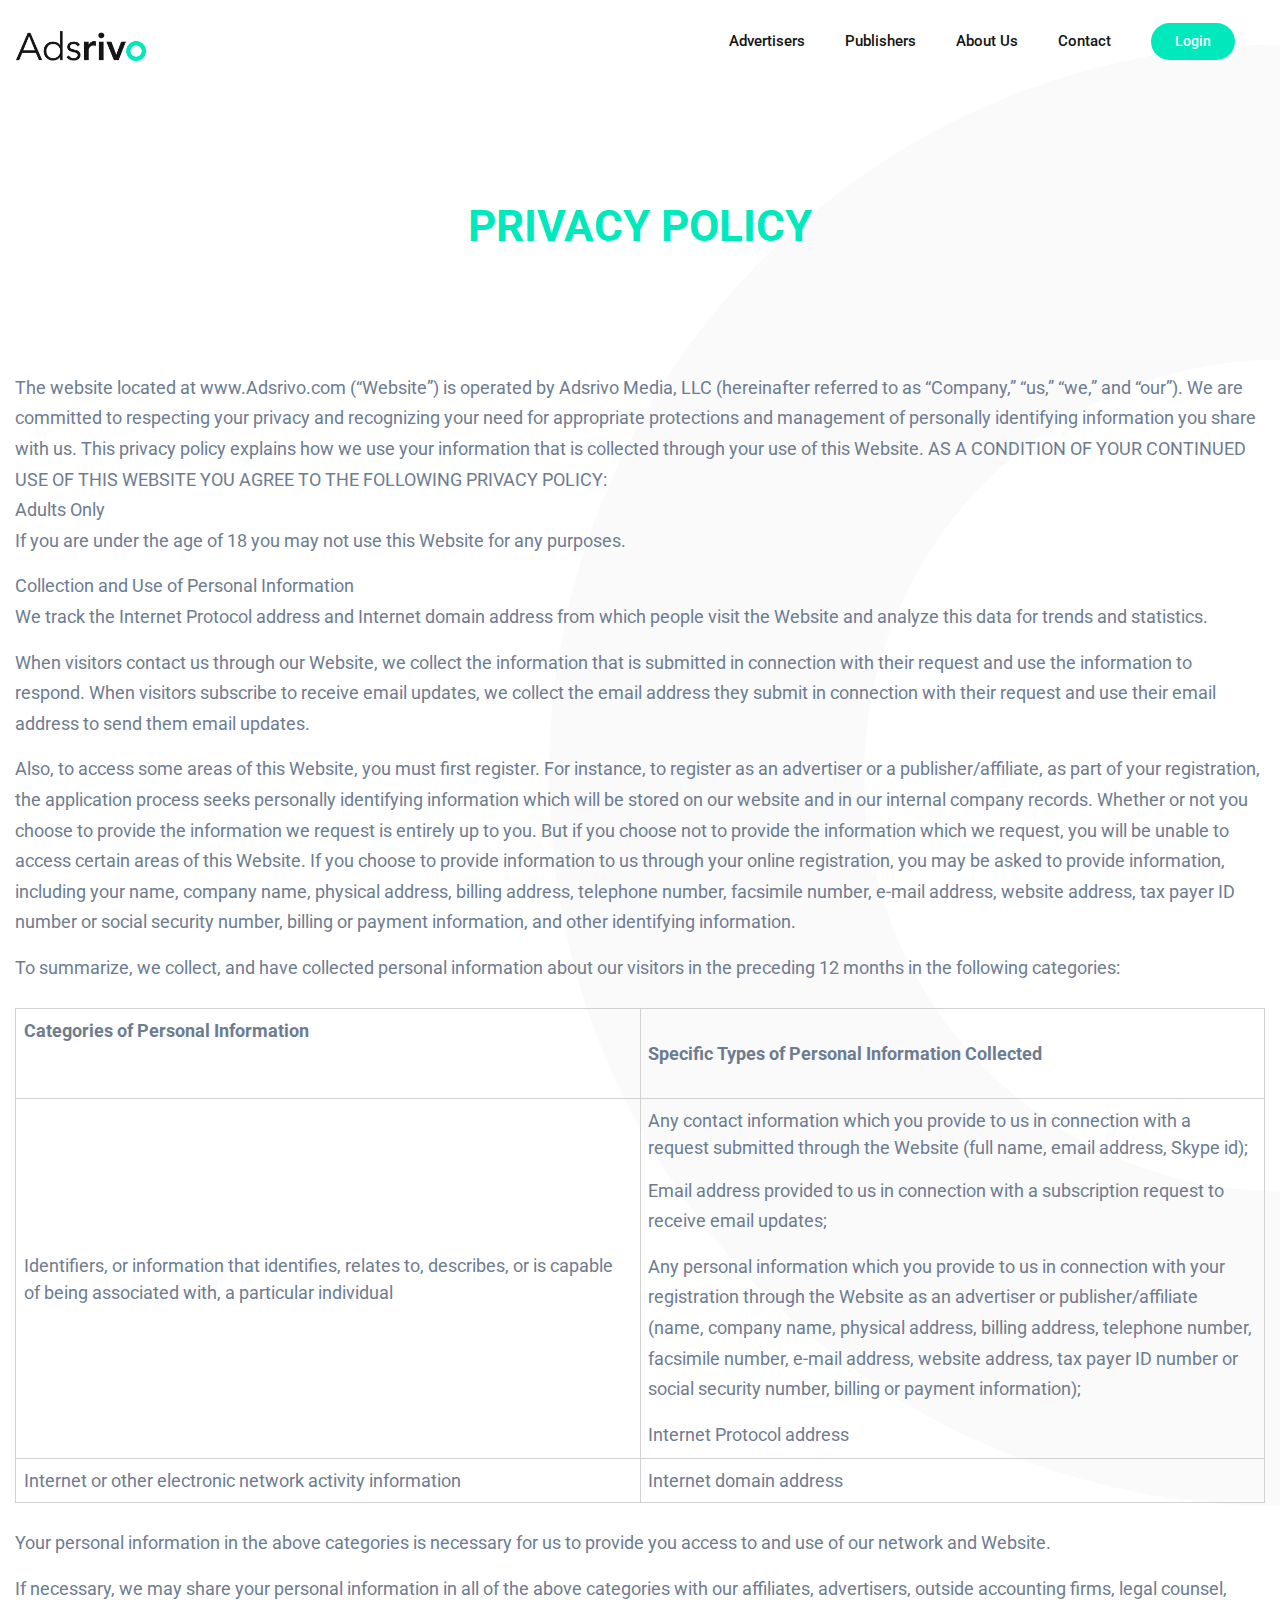
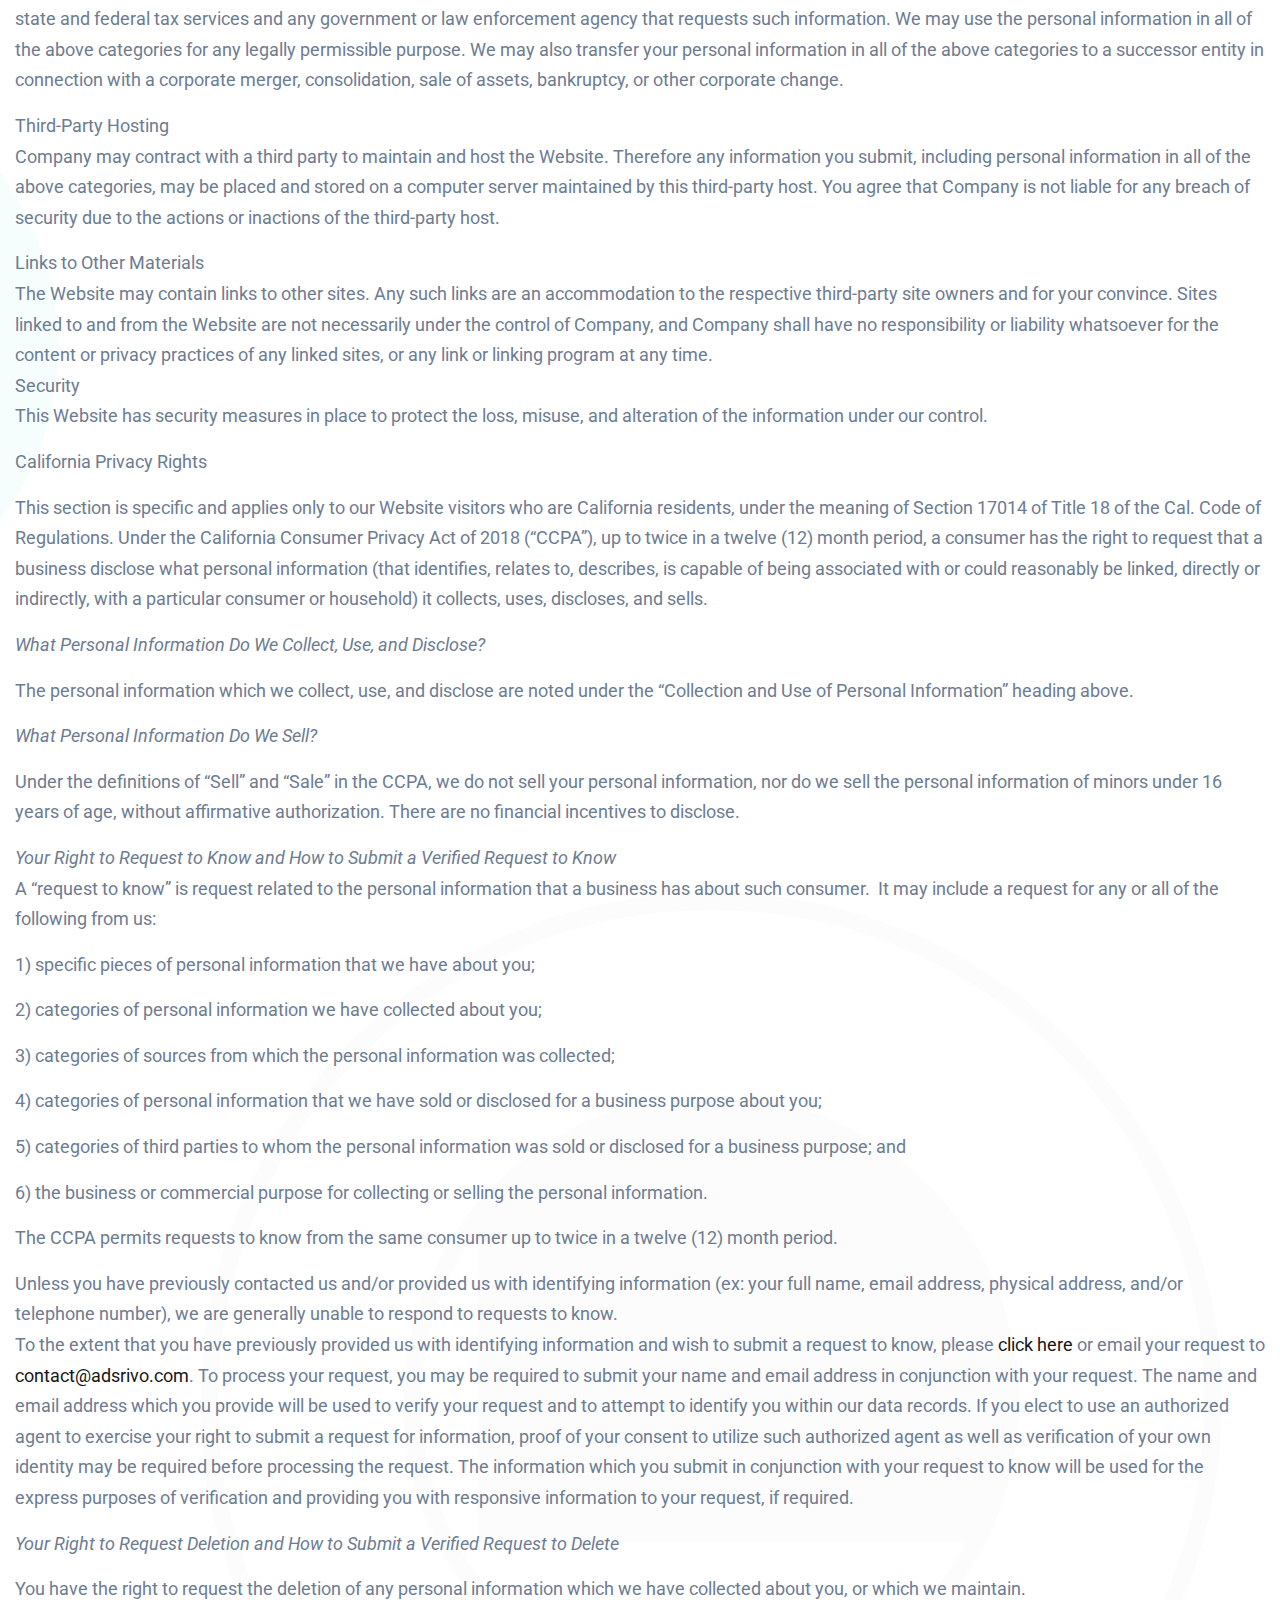
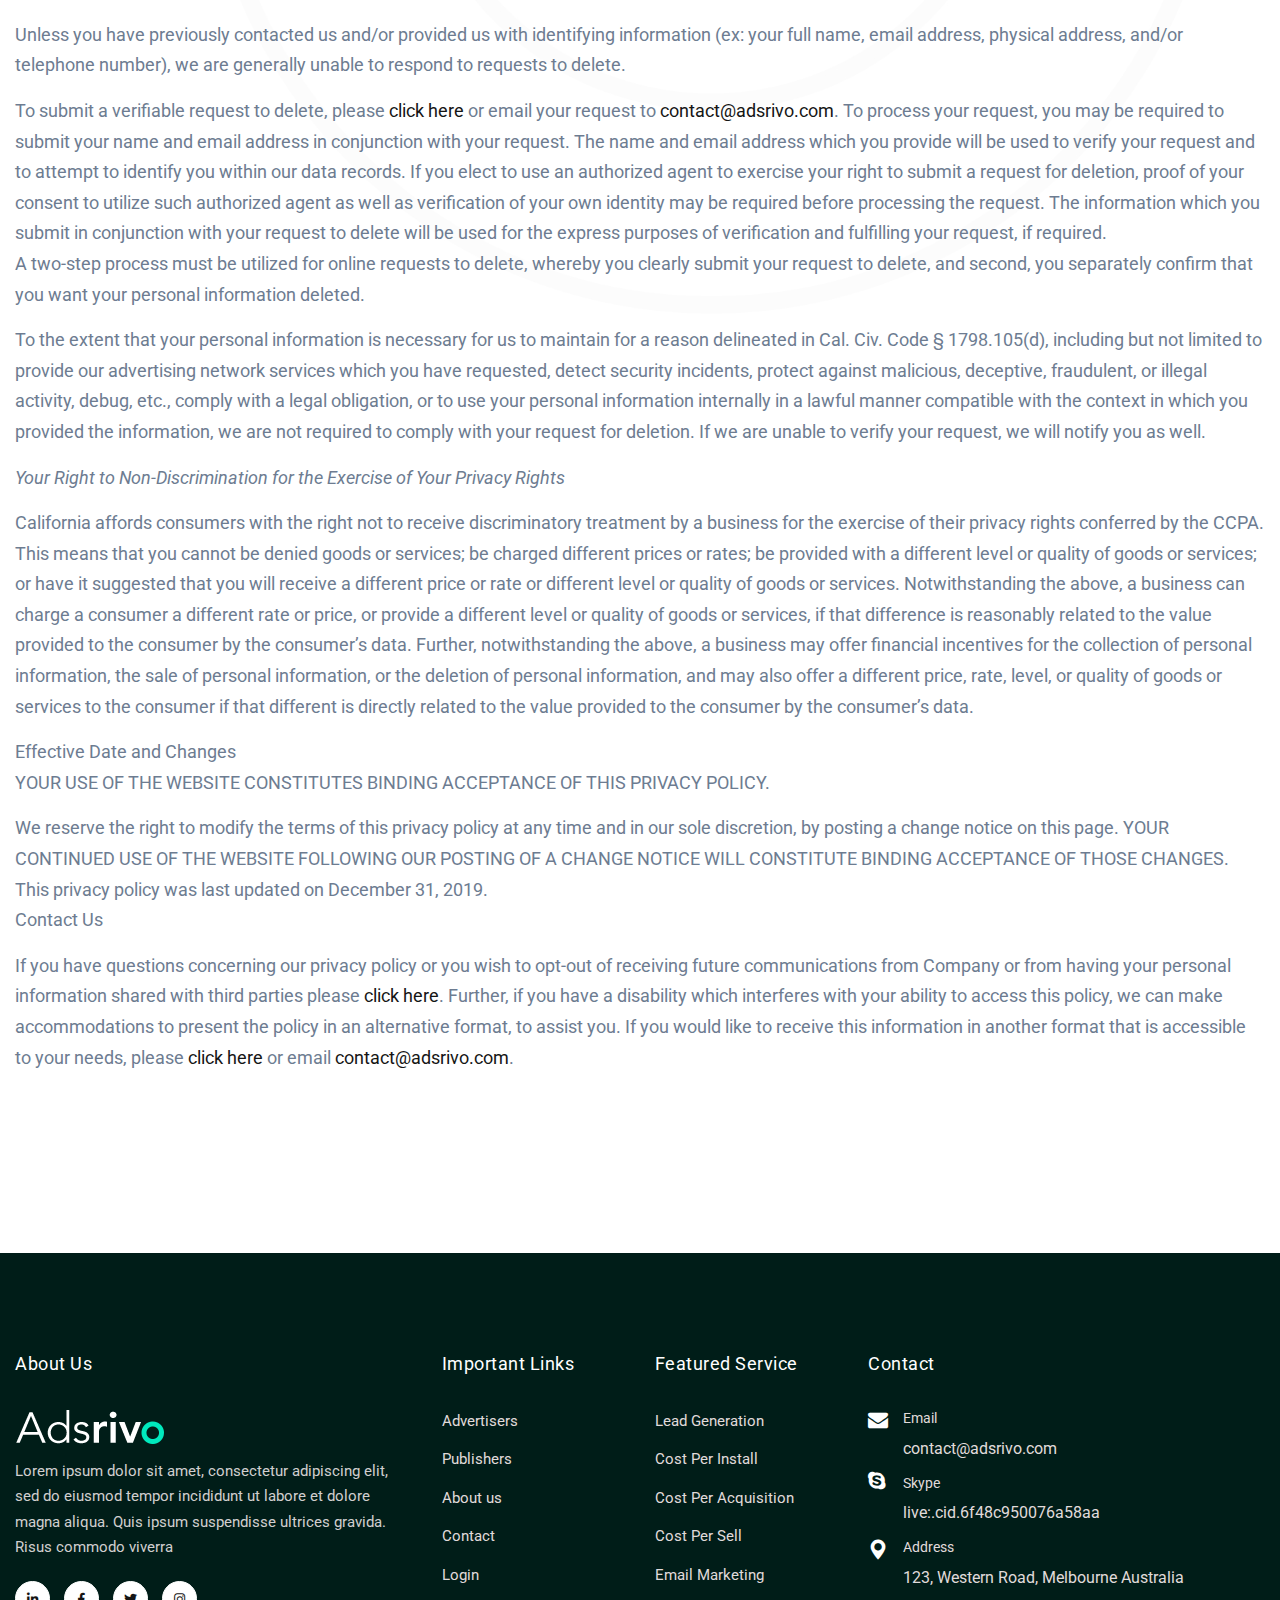
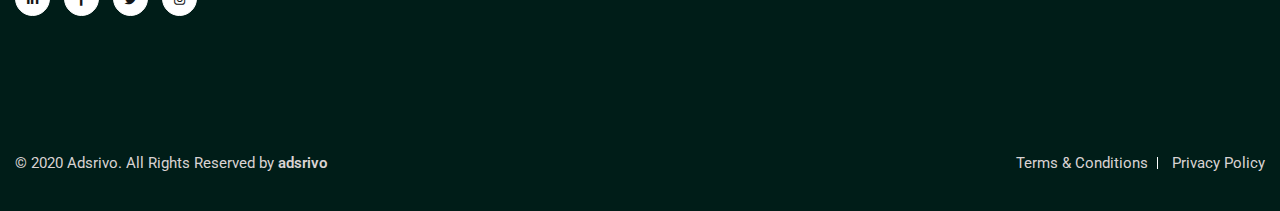
<file: privacy-policy.html>
<!DOCTYPE html>
<html lang="en">
   <meta http-equiv="content-type" content="text/html;charset=utf-8" />
   <head>
      <meta name="viewport" content="width=device-width, initial-scale=1, shrink-to-fit=no"/>
      <link rel="icon" type="image/png" href="images/download.png"/>
      <meta name="viewport" content="width=device-width,minimum-scale=1,initial-scale=1"/>
      <meta charSet="utf-8"/>
      <title>Adsrivo - Contact Us</title>
       
      <meta name="description" content="Adsrivo - Affiliate Marketing"/>
      <meta property="og:url" content="index.html"/>
      <meta property="og:type" content="website"/>
      <meta property="og:title" content="Adsrivo - Affiliate Marketing"/>
      <meta property="og:description" content="Adsrivo - Affiliate Marketing"/>
      <meta property="og:locale" content="en_IE"/>
      <meta property="og:site_name" content="Adsrivo - Affiliate Marketing"/>
       
      <link rel="stylesheet" type="text/css" href="css/slick.css"/>
      <link rel="stylesheet" href="css/styles.css"/>
         <style type="text/css">
            #preloader {
    position: fixed;
    left: 0;
    top: 0;
    z-index: 99999999;
    width: 100%;
    height: 100%;
    overflow: visible;
    background: #fff;
}
.loader {
  font-size: 10px;
  margin: 50px auto;
  text-indent: -9999em;
  width: 11em;
  height: 11em;
  border-radius: 50%;
  background: #00e9bd;
  background: -moz-linear-gradient(left, #00e9bd 10%, rgba(255, 255, 255, 0) 48%);
  background: -webkit-linear-gradient(left, #00e9bd 10%, rgba(255, 255, 255, 0) 48%);
  background: -o-linear-gradient(left, #00e9bd 10%, rgba(255, 255, 255, 0) 48%);
  background: -ms-linear-gradient(left, #00e9bd 10%, rgba(255, 255, 255, 0) 48%);
  background: linear-gradient(to right, #00e9bd 10%, rgba(255, 255, 255, 0) 48%);
  position: relative;
  -webkit-animation: load3 1.4s infinite linear;
  animation: load3 1.4s infinite linear;
  -webkit-transform: translateZ(0);
  -ms-transform: translateZ(0);
  transform: translateZ(0);
      position: absolute;
    top: 50%;
    margin-top: -100px;
    left: 50%;
    margin-left: -100px;
}
.loader:before {
  width: 50%;
  height: 50%;
  background: #00e9bd;
  border-radius: 100% 0 0 0;
  position: absolute;
  top: 0;
  left: 0;
  content: '';
}
.loader:after {
  background: #ffffff;
  width: 65%;
  height: 65%;
  border-radius: 50%;
  content: '';
  margin: auto;
  position: absolute;
  top: 0;
  left: 0;
  bottom: 0;
  right: 0;
}
@-webkit-keyframes load3 {
  0% {
    -webkit-transform: rotate(0deg);
    transform: rotate(0deg);
  }
  100% {
    -webkit-transform: rotate(360deg);
    transform: rotate(360deg);
  }
}
@keyframes load3 {
  0% {
    -webkit-transform: rotate(0deg);
    transform: rotate(0deg);
  }
  100% {
    -webkit-transform: rotate(360deg);
    transform: rotate(360deg);
  }
}
         </style>
   </head>
   <body>
      <div id="preloader">
      <div class="loader">Loading...</div>
</div>      
      <div>
         <div id="navbar" class="navbar-area">
            <div class="adsrivo-nav">
               <div class="container">
                  <nav class="navbar navbar-expand-md navbar-light">
                     <a class="navbar-brand" href="index.html"><img src="images/headerlogo.png" alt="logo"/></a><button class="navbar-toggler navbar-toggler-right collapsed" type="button" data-toggle="collapse" data-target="#navbarSupportedContent" aria-controls="navbarSupportedContent" aria-expanded="false" aria-label="Toggle navigation"><span class="navbar-toggler-icon"></span></button>
                     <div class="collapse navbar-collapse" id="navbarSupportedContent">
                        <ul class="navbar-nav">
                           <li class="nav-item"> <a class="nav-link" href="#">Advertisers</a></li>
                           <li class="nav-item"><a class="nav-link" href="#">Publishers </a></li>
                           <li class="nav-item"><a class="nav-link" href="about-us.html">About us</a></li>
                           <li class="nav-item"><a class="nav-link" href="contact.html">Contact</a></li>
                           <li class="nav-item"><a class="nav-link btn-style" href="contact.html">Login</a></li>

                        </ul>
                        
                     </div>
                  </nav>
               </div>
            </div>
         </div>
                
                      
         </div>
          
<div class="container">
  <div class="row">
    <div class="col-md-12 polcypage">
      <div id="content" class="site-content">
<div >
  <div class="wpb_column vc_column_container vc_col-sm-12">
    <div class="vc_column-inner">
      <div class="wpb_wrapper">
      <h5 class="privacyheading">PRIVACY POLICY</h5>
<div class="wpb_text_column wpb_content_element  privacy-text">
<div class="wpb_wrapper">
<p>The website located at www.Adsrivo.com (“Website”) is operated by Adsrivo Media, LLC (hereinafter referred to as “Company,” “us,” “we,” and “our”). We are committed to respecting your privacy and recognizing your need for appropriate protections and management of personally identifying information you share with us. This privacy policy explains how we use your information that is collected through your use of this Website. AS A CONDITION OF YOUR CONTINUED USE OF THIS WEBSITE YOU AGREE TO THE FOLLOWING PRIVACY POLICY:</p>
</div>
</div>
<div class="wpb_text_column wpb_content_element  privacy-text">
<div class="wpb_wrapper">
<p>Adults Only<br>
If you are under the age of 18 you may not use this Website for any purposes.</p>
<p>Collection and Use of Personal Information<br>
We track the Internet Protocol address and Internet domain address from which people visit the Website and analyze this data for trends and statistics.</p>
<p>When visitors contact us through our Website, we collect the information that is submitted in connection with their request and use the information to respond. When visitors subscribe to receive email updates, we collect the email address they submit in connection with their request and use their email address to send them email updates.</p>
<p>Also, to access some areas of this Website, you must first register. For instance, to register as an advertiser or a publisher/affiliate, as part of your registration, the application process seeks personally identifying information which will be stored on our website and in our internal company records. Whether or not you choose to provide the information we request is entirely up to you. But if you choose not to provide the information which we request, you will be unable to access certain areas of this Website. If you choose to provide information to us through your online registration, you may be asked to provide information, including your name, company name, physical address, billing address, telephone number, facsimile number, e-mail address, website address, tax payer ID number or social security number, billing or payment information, and other identifying information.</p>
<p>To summarize, we collect, and have collected personal information about our visitors in the preceding 12 months in the following categories:</p>
</div>
</div>
<div class="wpb_text_column wpb_content_element  privacy-text">
<div class="wpb_wrapper">
<table>
<tbody>
<tr>
<td width="312"><strong>Categories of Personal Information&nbsp;&nbsp;&nbsp;&nbsp;&nbsp;&nbsp;&nbsp;&nbsp;&nbsp;&nbsp;&nbsp; </strong><p></p>
<p><strong>&nbsp;</strong></p></td>
<td width="312"><strong>Specific Types of Personal Information Collected</strong></td>
</tr>
<tr>
<td width="312">Identifiers, or information that identifies, relates to, describes, or is capable of being associated with, a particular individual</td>
<td width="312">Any contact information which you provide to us in connection with a request submitted through the Website (full name, email address, Skype id);<p></p>
<p>Email address provided to us in connection with a subscription request to receive email updates;</p>
<p>Any personal information which you provide to us in connection with your registration through the Website as an advertiser or publisher/affiliate (name, company name, physical address, billing address, telephone number, facsimile number, e-mail address, website address, tax payer ID number or social security number, billing or payment information);</p>
<p>Internet Protocol address</p></td>
</tr>
<tr>
<td width="312">Internet or other electronic network activity information</td>
<td width="312">Internet domain address</td>
</tr>
</tbody>
</table>
</div>
</div>
<div class="wpb_text_column wpb_content_element  privacy-text">
<div class="wpb_wrapper">
<p>Your personal information in the above categories is necessary for us to provide you access to and use of our network and Website.</p>
<p>If necessary, we may share your personal information in all of the above categories with our affiliates, advertisers, outside accounting firms, legal counsel, state and federal tax services and any government or law enforcement agency that requests such information. We may use the personal information in all of the above categories for any legally permissible purpose. We may also transfer your personal information in all of the above categories to a successor entity in connection with a corporate merger, consolidation, sale of assets, bankruptcy, or other corporate change.</p>
<p>Third-Party Hosting<br>
Company may contract with a third party to maintain and host the Website. Therefore any information you submit, including personal information in all of the above categories, may be placed and stored on a computer server maintained by this third-party host. You agree that Company is not liable for any breach of security due to the actions or inactions of the third-party host.</p>
<p>Links to Other Materials<br>
The Website may contain links to other sites. Any such links are an accommodation to the respective third-party site owners and for your convince. Sites linked to and from the Website are not necessarily under the control of Company, and Company shall have no responsibility or liability whatsoever for the content or privacy practices of any linked sites, or any link or linking program at any time.</p>
</div>
</div>
<div class="wpb_text_column wpb_content_element  privacy-text">
<div class="wpb_wrapper">
<p><span lang="EN-US">Security<br>
This Website has security measures in place to protect the loss, misuse, and alteration of the information under our control.</span></p>
<p><span lang="EN-US">California Privacy Rights</span></p>
<p><span lang="EN-US">This section is specific and applies only to our Website visitors who are California residents, under the meaning of Section 17014 of Title 18 of the Cal. Code of Regulations. Under the California Consumer Privacy Act of 2018 (“CCPA”), up to twice in a twelve (12) month period, a consumer has the right to request that a business disclose what personal information (that identifies, relates to, describes, is capable of being associated with or could reasonably be linked, directly or indirectly, with a particular consumer or household) it collects, uses, discloses, and sells. </span></p>
<p><i><span lang="EN-US">What Personal Information Do We Collect, Use, and Disclose?</span></i></p>
<p><span lang="EN-US">The personal information which we collect, use, and disclose are noted under the “Collection and Use of Personal Information” heading above. </span></p>
<p><i><span lang="EN-US">What Personal Information Do We Sell?</span></i></p>
<p><span lang="EN-US">Under the definitions of “Sell” and “Sale” in the CCPA, we do not sell your personal information, nor do we sell the personal information of minors under 16 years of age, without affirmative authorization. There are no financial incentives to disclose. </span></p>
<p><i><span lang="EN-US">Your Right to Request to Know and How to Submit a Verified Request to Know</span></i></p>
</div>
</div>
<div class="wpb_text_column wpb_content_element  privacy-text">
<div class="wpb_wrapper">
<p>A “request to know” is request related to the personal information that a business has about such consumer.&nbsp; It may include a request for any or all of the following from us:</p>
<p>1) specific pieces of personal information that we have about you;</p>
<p>2) categories of personal information we have collected about you;</p>
<p>3) categories of sources from which the personal information was collected;</p>
<p>4) categories of personal information that we have sold or disclosed for a business purpose about you;</p>
<p>5) categories of third parties to whom the personal information was sold or disclosed for a business purpose; and</p>
<p>6) the business or commercial purpose for collecting or selling the personal information.</p>
<p>The CCPA permits requests to know from the same consumer up to twice in a twelve (12) month period.</p>
<p>Unless you have previously contacted us and/or provided us with identifying information (ex: your full name, email address, physical address, and/or telephone number), we are generally unable to respond to requests to know.</p>
</div>
</div>
<div class="wpb_text_column wpb_content_element  privacy-text">
<div class="wpb_wrapper">
<p>To the extent that you have previously provided us with identifying information and wish to submit a request to know, please <a href="https://Adsrivo.com/request-to-know/">click here</a> or email your request to <a href="mailto:contact@adsrivo.com">contact@adsrivo.com</a>. To process your request, you may be required to submit your name and email address in conjunction with your request. The name and email address which you provide will be used to verify your request and to attempt to identify you within our data records. If you elect to use an authorized agent to exercise your right to submit a request for information, proof of your consent to utilize such authorized agent as well as verification of your own identity may be required before processing the request. The information which you submit in conjunction with your request to know will be used for the express purposes of verification and providing you with responsive information to your request, if required.</p>
<p><em>Your Right to Request Deletion and How to Submit a Verified Request to Delete</em></p>
<p>You have the right to request the deletion of any personal information which we have collected about you, or which we maintain.</p>
<p>Unless you have previously contacted us and/or provided us with identifying information (ex: your full name, email address, physical address, and/or telephone number), we are generally unable to respond to requests to delete.</p>
<p>To submit a verifiable request to delete, please <a href="https://Adsrivo.com/request-to-delete/">click here</a> or email your request to <a href="mailto:contact@adsrivo.com">contact@adsrivo.com</a>. To process your request, you may be required to submit your name and email address in conjunction with your request. The name and email address which you provide will be used to verify your request and to attempt to identify you within our data records. If you elect to use an authorized agent to exercise your right to submit a request for deletion, proof of your consent to utilize such authorized agent as well as verification of your own identity may be required before processing the request. The information which you submit in conjunction with your request to delete will be used for the express purposes of verification and fulfilling your request, if required.</p>
</div>
</div>
<div class="wpb_text_column wpb_content_element  privacy-text">
<div class="wpb_wrapper">
<p>A two-step process must be utilized for online requests to delete, whereby you clearly submit your request to delete, and second, you separately confirm that you want your personal information deleted.</p>
<p>To the extent that your personal information is necessary for us to maintain for a reason delineated in Cal. Civ. Code § 1798.105(d), including but not limited to provide our advertising network services which you have requested, detect security incidents, protect against malicious, deceptive, fraudulent, or illegal activity, debug, etc., comply with a legal obligation, or to use your personal information internally in a lawful manner compatible with the context in which you provided the information, we are not required to comply with your request for deletion. If we are unable to verify your request, we will notify you as well.</p>
<p><em>Your Right to Non-Discrimination for the Exercise of Your Privacy Rights</em></p>
<p>California affords consumers with the right not to receive discriminatory treatment by a business for the exercise of their privacy rights conferred by the CCPA. This means that you cannot be denied goods or services; be charged different prices or rates; be provided with a different level or quality of goods or services; or have it suggested that you will receive a different price or rate or different level or quality of goods or services. Notwithstanding the above, a business can charge a consumer a different rate or price, or provide a different level or quality of goods or services, if that difference is reasonably related to the value provided to the consumer by the consumer’s data. Further, notwithstanding the above, a business may offer financial incentives for the collection of personal information, the sale of personal information, or the deletion of personal information, and may also offer a different price, rate, level, or quality of goods or services to the consumer if that different is directly related to the value provided to the consumer by the consumer’s data.</p>
<p>Effective Date and Changes<br>
YOUR USE OF THE WEBSITE CONSTITUTES BINDING ACCEPTANCE OF THIS PRIVACY POLICY.</p>
<p>We reserve the right to modify the terms of this privacy policy at any time and in our sole discretion, by posting a change notice on this page. YOUR CONTINUED USE OF THE WEBSITE FOLLOWING OUR POSTING OF A CHANGE NOTICE WILL CONSTITUTE BINDING ACCEPTANCE OF THOSE CHANGES. This privacy policy was last updated on December 31, 2019.</p>
</div>
</div>
<div class="wpb_text_column wpb_content_element  privacy-text">
<div class="wpb_wrapper">
<p><span lang="EN-US">Contact Us</span></p>
<p><span lang="EN-US">If you have questions concerning our privacy policy or you wish to opt-out of receiving future communications from Company or from having your personal information shared with third parties please&nbsp;<a href="https://Adsrivo.com/request-to-know/" target="_blank" rel="noopener noreferrer">click here</a>. Further, if you have a disability which interferes with your ability to access this policy, we can make accommodations to present the policy in an alternative format, to assist you. If you would like to receive this information in another format that is accessible to your needs, please <a href="https://Adsrivo.com/request-to-know/" target="_blank" rel="noopener noreferrer">click here</a> or email <a href="mailto:contact@adsrivo.com">contact@adsrivo.com</a>. </span></p>
</div>
</div>
</div></div></div></div>
</div>
    </div>
  </div>
</div>          
          
           
          
         <footer class="footer-section pt-100 pb-70">
            <div class="container">
               <div class="row">
                  <div class="col-lg-4 col-md-6 col-sm-6">
                     <div class="footer-area">
                        <div class="footer-heading">
                           <h3>About Us</h3>
                        </div>
                        <img src="images/footerlogo.png" alt="logo" style="margin-bottom:15px;">
                        <p>Lorem ipsum dolor sit amet, consectetur adipiscing elit, sed do eiusmod tempor incididunt ut labore et dolore magna aliqua. Quis ipsum suspendisse ultrices gravida. Risus commodo viverra</p>
                        <ul class="footer-social">
                           <li><a class="bg-3955bc" href="#"><i class="fab fa-linkedin-in"></i></a></li>
                           <li><a class="bg-1da1f2" href="#"><i class="fab fa-facebook-f"></i></a></li>
                           <li><a class="bg-004dff" href="#"><i class="fab fa-twitter"></i></a></li>
                           <li><a class="bg-0273af" href="#"><i class="fab fa-instagram"></i></a></li>
                        </ul>
                     </div>
                  </div>
                  <div class="col-lg-2 col-md-6 col-sm-6">
                     <div class="footer-item-area">
                        <div class="footer-heading">
                           <h3>Important Links</h3>
                        </div>
                        <ul class="footer-quick-links">
                           <li><a href="#">Advertisers</a></li>
                           <li><a href="#">Publishers </a></li>
                           <li><a href="#">About us</a></li>
                           <li><a href="#">Contact</a></li>
                           <li><a href="#">Login</a></li>
                        </ul>
                     </div>
                  </div>
                  <div class="col-lg-2 col-md-6 col-sm-6">
                     <div class="footer-item-area">
                        <div class="footer-heading">
                           <h3>Featured Service</h3>
                        </div>
                        <ul class="footer-quick-links">
                           <li><a href="#">Lead Generation</a></li>
                           <li><a href="#">Cost Per Install</a></li>
                           <li><a href="#">Cost Per Acquisition</a></li>
                           <li><a href="#">Cost Per Sell</a></li>
                           <li><a href="#">Email Marketing</a></li>
                        </ul>
                     </div>
                  </div>
                  <div class="col-lg-4 col-md-6 col-sm-6">
                     <div class="mb-30">
                        <div class="footer-heading">
                           <h3>Contact</h3>
                        </div>
                         
                        <div class="footer-info-contact">
                           <i class="flaticon-envelope"></i>
                           <h3>Email</h3>
                           <span>contact@adsrivo.com</span>
                        </div>
                        <div class="footer-info-contact">
                           <i class="fab fa-skype"></i>
                           <h3>Skype</h3>
                           <span>live:.cid.6f48c950076a58aa</span>
                        </div>
                        <div class="footer-info-contact">
                           <i class="flaticon-placeholder-filled-point"></i>
                           <h3>Address</h3>
                           <span>123, Western Road, Melbourne Australia</span>
                        </div>
                     </div>
                  </div>
               </div>
            </div>
             
         </footer>
         <div class="copyright-area">
            <div class="container">
               <div class="row align-items-center">
                  <div class="col-lg-6">
                     <p>
                        © <!-- -->2020<!-- --> Adsrivo. All Rights Reserved by <a href="https://adsrivo.com/" target="_blank">adsrivo</a>
                     </p>
                  </div>
                  <div class="col-lg-6">
                     <ul>
                        <li><a href="#">Terms &amp; Conditions</a></li>
                        <li><a href="#">Privacy Policy</a></li>
                     </ul>
                  </div>
               </div>
            </div>
         </div>
          
      </div>

<script type="text/javascript" src="js/jquery-1.11.0.min.js"></script>
<script src="https://cdnjs.cloudflare.com/ajax/libs/popper.js/1.12.9/umd/popper.min.js" integrity="sha384-ApNbgh9B+Y1QKtv3Rn7W3mgPxhU9K/ScQsAP7hUibX39j7fakFPskvXusvfa0b4Q" crossorigin="anonymous"></script>
<script src="https://maxcdn.bootstrapcdn.com/bootstrap/4.0.0/js/bootstrap.min.js" integrity="sha384-JZR6Spejh4U02d8jOt6vLEHfe/JQGiRRSQQxSfFWpi1MquVdAyjUar5+76PVCmYl" crossorigin="anonymous"></script>
<script type="text/javascript" src="js/jquery-migrate-1.2.1.min.js"></script>
<script type="text/javascript" src="js/slick.min.js"></script>     
       <script type="text/javascript">
          $(document).ready(function(){
  $('.clintsldr').slick({
     slidesToShow: 5,
  slidesToScroll: 1,
  autoplay: true,
  arrows: false,
  dots: false,
  autoplaySpeed: 2000
  
  
  });
});
       </script>
       <script type="text/javascript">
          $(document).ready(function(){
  $('.testimoni').slick({
     slidesToShow: 2,
  slidesToScroll: 1,
  autoplay: true,
  arrows: false,
  dots: false,
   Padding: '40px',
  autoplaySpeed: 10000
  
  
  });
});
       </script>
       <script type="text/javascript">
          jQuery(document).ready(function ($) {
    $(window).load(function () {
        setTimeout(function(){
            $('#preloader').fadeOut('slow', function () {
            });
        },150);

    });  
});
       </script>
   </body>
</html>
</file>
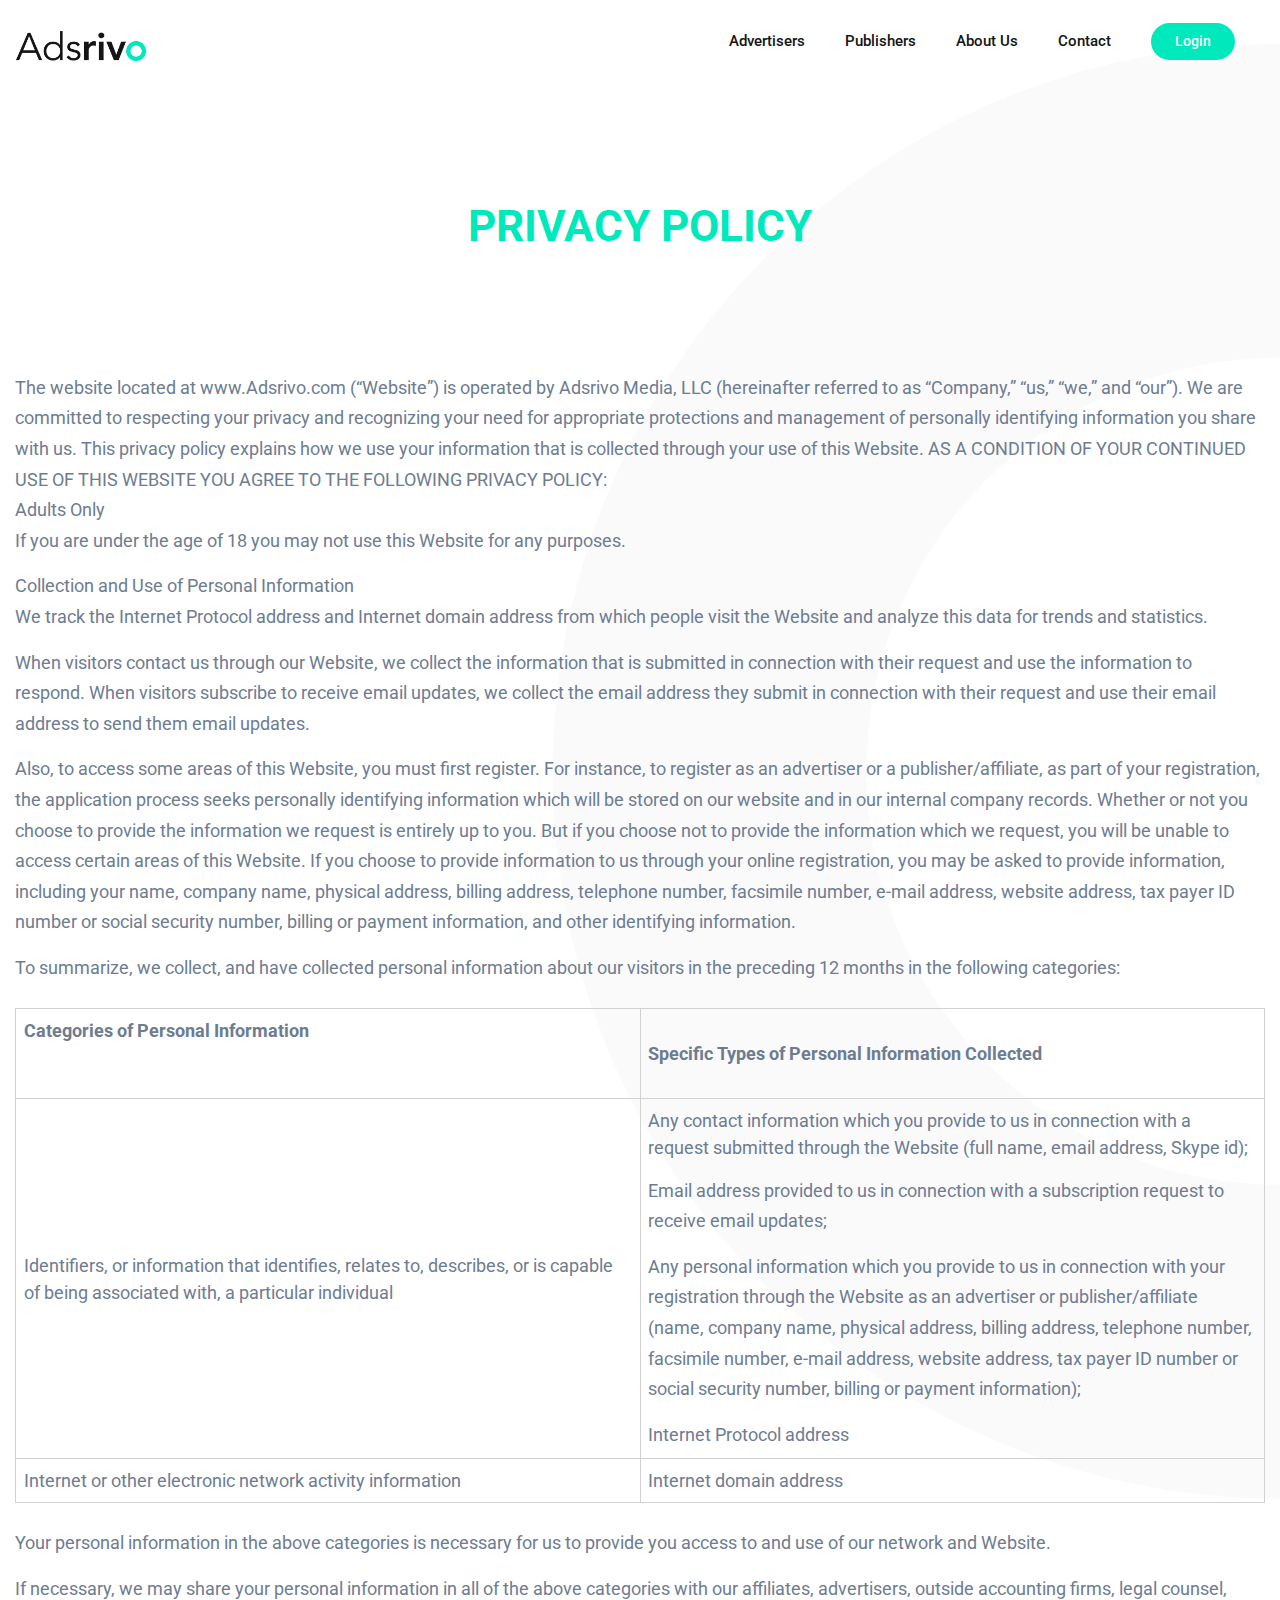
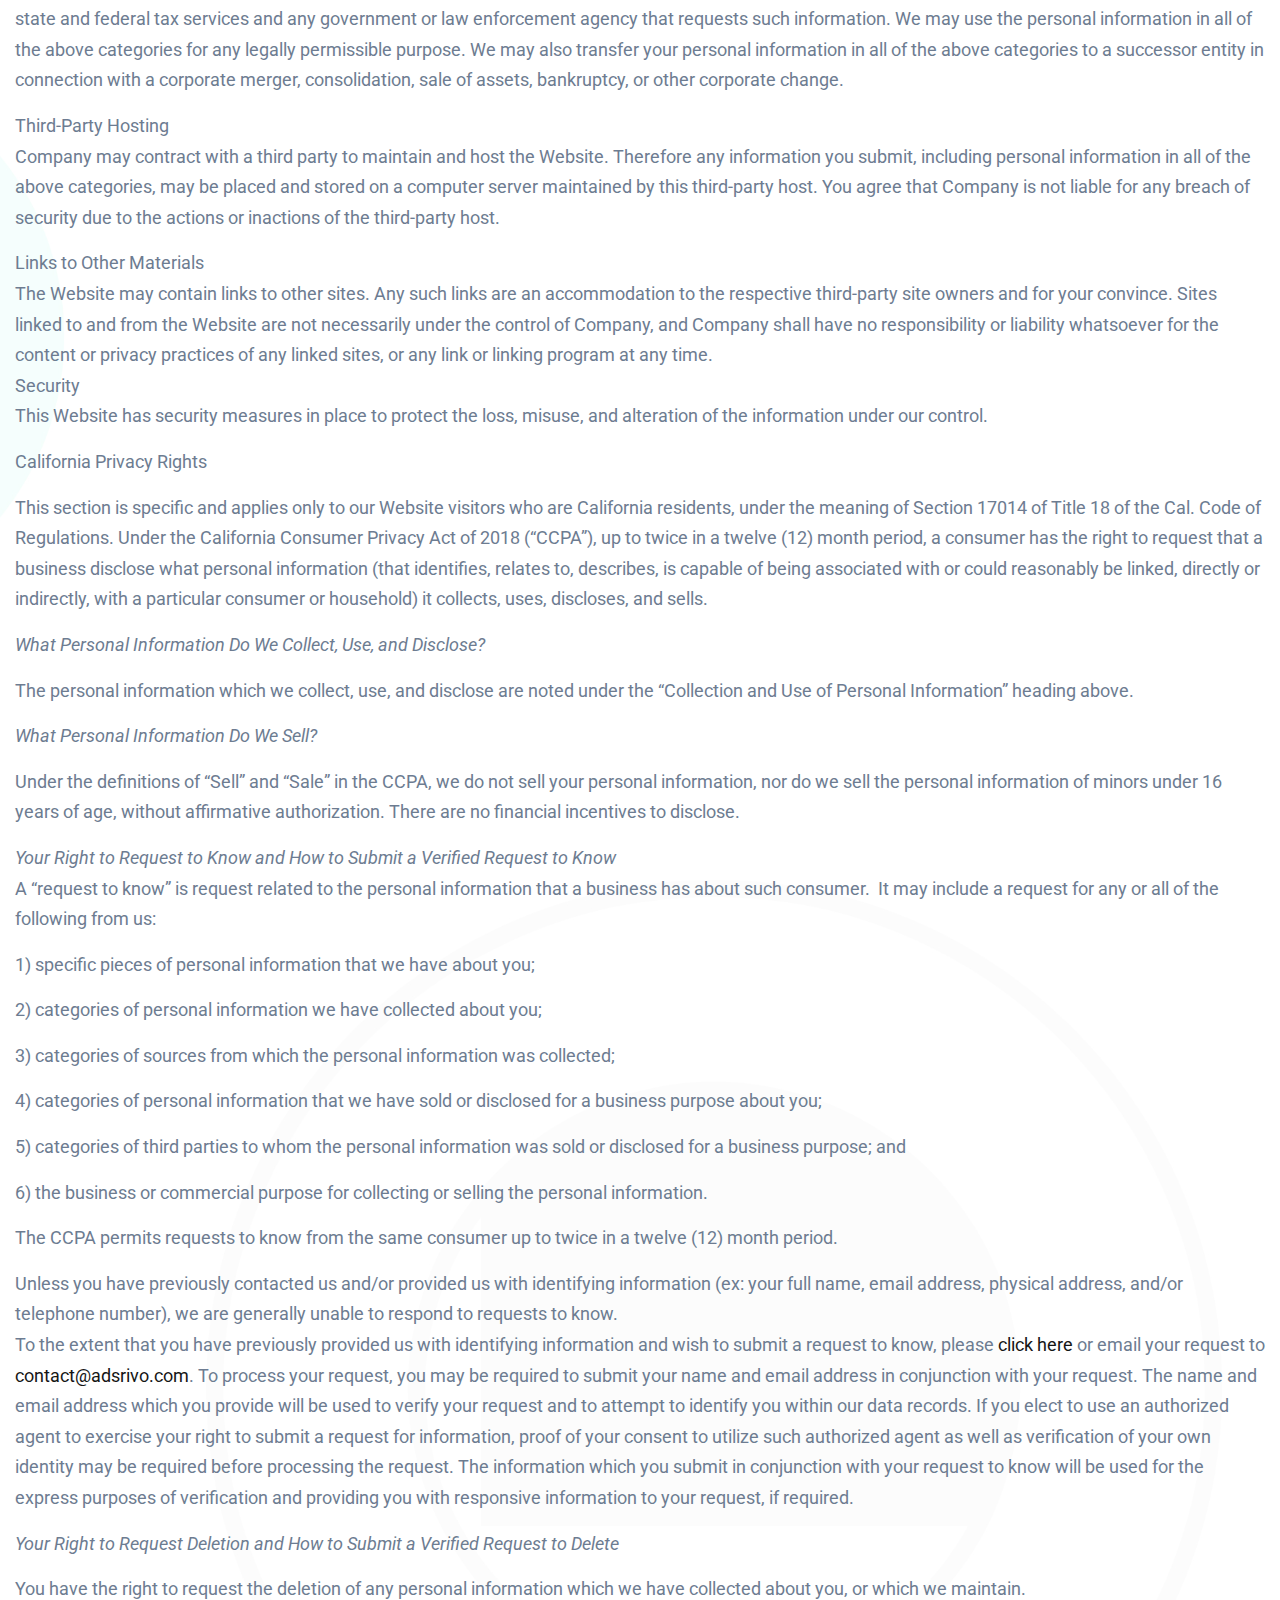
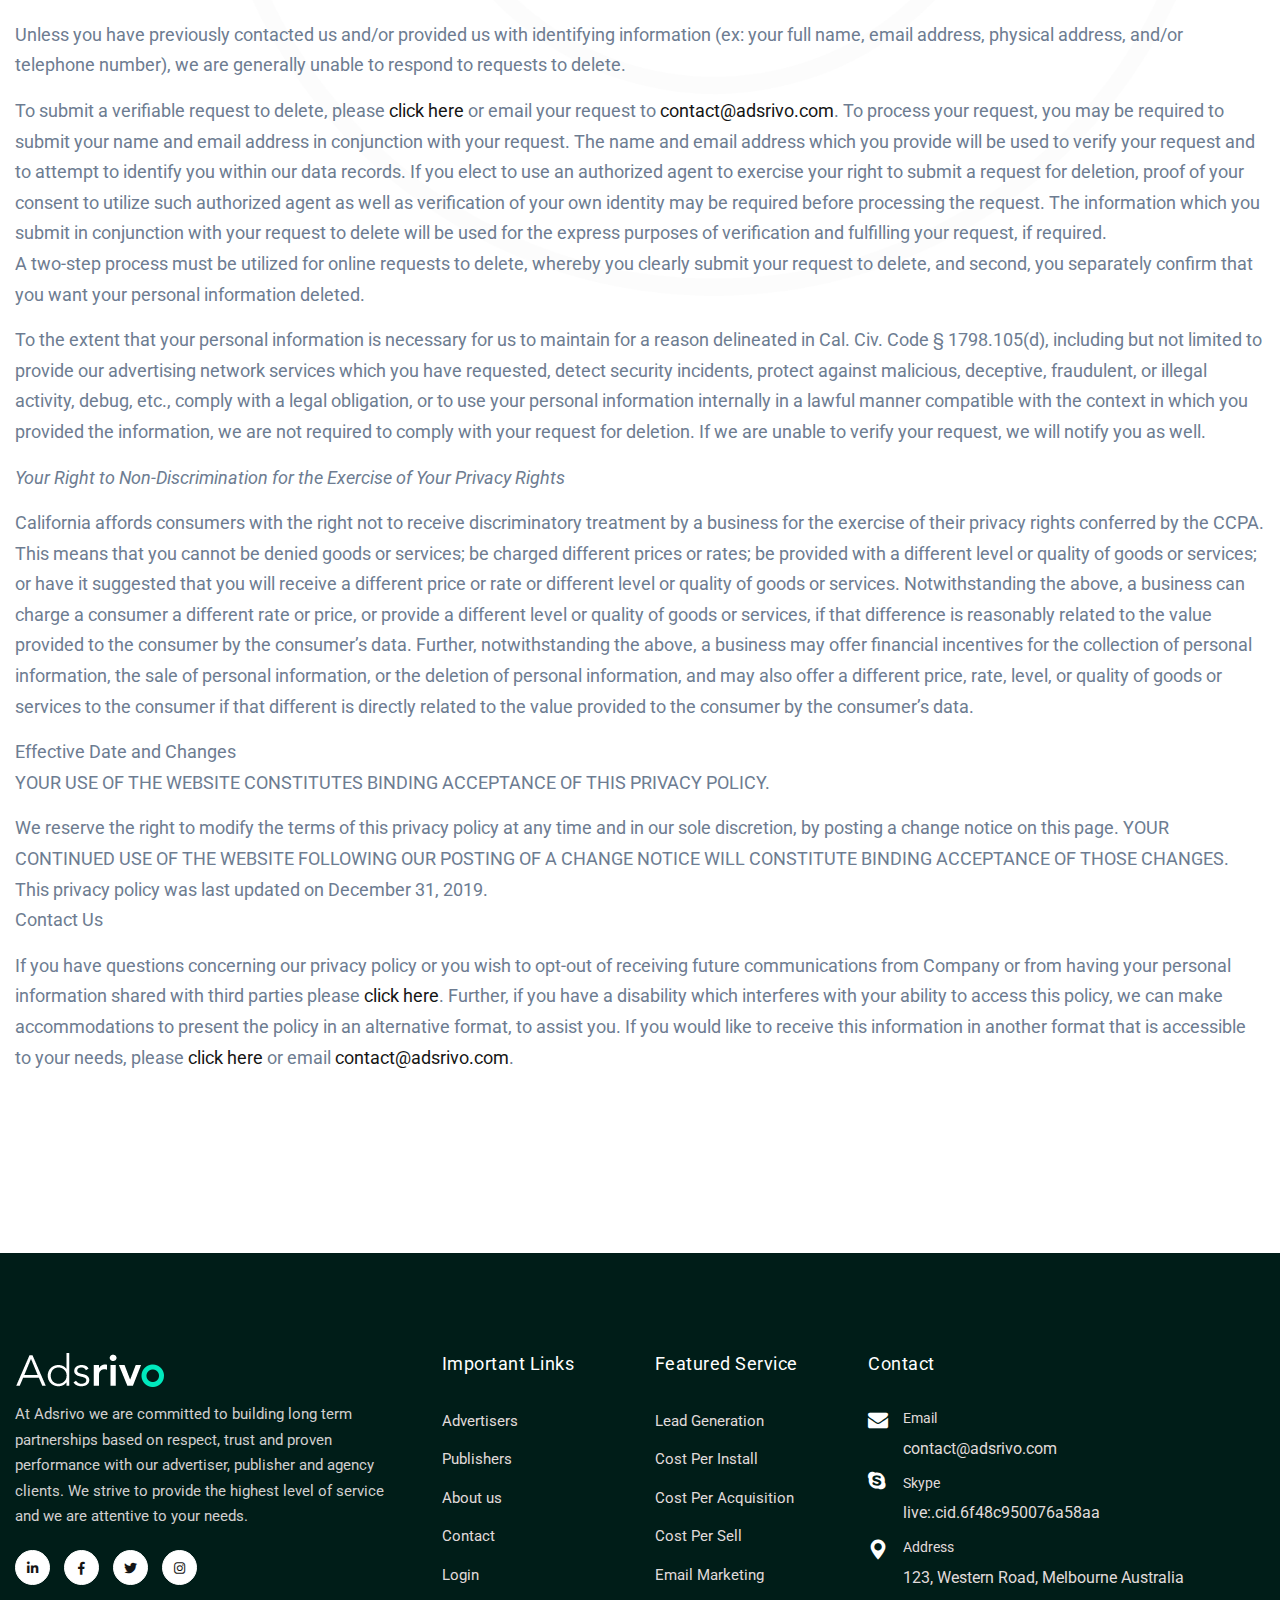
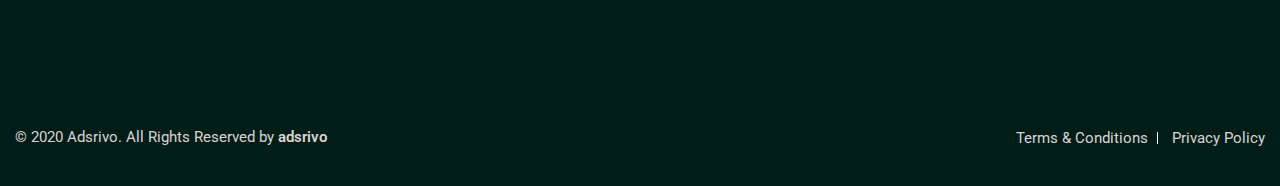
<file: privacy.html>
<!DOCTYPE html>
<html lang="en">
   <meta http-equiv="content-type" content="text/html;charset=utf-8" />
   <head>
      <meta name="viewport" content="width=device-width, initial-scale=1, shrink-to-fit=no"/>
      <link rel="icon" type="image/png" href="images/download.png"/>
      <meta name="viewport" content="width=device-width,minimum-scale=1,initial-scale=1"/>
      <meta charSet="utf-8"/>
      <title>Adsrivo - Contact Us</title>
       
      <meta name="description" content="Adsrivo - Affiliate Marketing"/>
      <meta property="og:url" content="index.html"/>
      <meta property="og:type" content="website"/>
      <meta property="og:title" content="Adsrivo - Affiliate Marketing"/>
      <meta property="og:description" content="Adsrivo - Affiliate Marketing"/>
      <meta property="og:locale" content="en_IE"/>
      <meta property="og:site_name" content="Adsrivo - Affiliate Marketing"/>
       
      <link rel="stylesheet" type="text/css" href="css/slick.css"/>
      <link rel="stylesheet" href="css/styles.css"/>
         <style type="text/css">
            #preloader {
    position: fixed;
    left: 0;
    top: 0;
    z-index: 99999999;
    width: 100%;
    height: 100%;
    overflow: visible;
    background: #fff;
}
.loader {
  font-size: 10px;
  margin: 50px auto;
  text-indent: -9999em;
  width: 11em;
  height: 11em;
  border-radius: 50%;
  background: #00e9bd;
  background: -moz-linear-gradient(left, #00e9bd 10%, rgba(255, 255, 255, 0) 48%);
  background: -webkit-linear-gradient(left, #00e9bd 10%, rgba(255, 255, 255, 0) 48%);
  background: -o-linear-gradient(left, #00e9bd 10%, rgba(255, 255, 255, 0) 48%);
  background: -ms-linear-gradient(left, #00e9bd 10%, rgba(255, 255, 255, 0) 48%);
  background: linear-gradient(to right, #00e9bd 10%, rgba(255, 255, 255, 0) 48%);
  position: relative;
  -webkit-animation: load3 1.4s infinite linear;
  animation: load3 1.4s infinite linear;
  -webkit-transform: translateZ(0);
  -ms-transform: translateZ(0);
  transform: translateZ(0);
      position: absolute;
    top: 50%;
    margin-top: -100px;
    left: 50%;
    margin-left: -100px;
}
.loader:before {
  width: 50%;
  height: 50%;
  background: #00e9bd;
  border-radius: 100% 0 0 0;
  position: absolute;
  top: 0;
  left: 0;
  content: '';
}
.loader:after {
  background: #ffffff;
  width: 65%;
  height: 65%;
  border-radius: 50%;
  content: '';
  margin: auto;
  position: absolute;
  top: 0;
  left: 0;
  bottom: 0;
  right: 0;
}
@-webkit-keyframes load3 {
  0% {
    -webkit-transform: rotate(0deg);
    transform: rotate(0deg);
  }
  100% {
    -webkit-transform: rotate(360deg);
    transform: rotate(360deg);
  }
}
@keyframes load3 {
  0% {
    -webkit-transform: rotate(0deg);
    transform: rotate(0deg);
  }
  100% {
    -webkit-transform: rotate(360deg);
    transform: rotate(360deg);
  }
}
         </style>
   </head>
   <body>
      <div id="preloader">
      <div class="loader">Loading...</div>
</div>      
      <div>
         <div id="navbar" class="navbar-area">
            <div class="adsrivo-nav">
               <div class="container">
                  <nav class="navbar navbar-expand-md navbar-light">
                     <a class="navbar-brand" href="index.html"><img src="images/headerlogo.png" alt="logo"/></a><button class="navbar-toggler navbar-toggler-right collapsed" type="button" data-toggle="collapse" data-target="#navbarSupportedContent" aria-controls="navbarSupportedContent" aria-expanded="false" aria-label="Toggle navigation"><span class="navbar-toggler-icon"></span></button>
                     <div class="collapse navbar-collapse" id="navbarSupportedContent">
                        <ul class="navbar-nav">
                           <li class="nav-item"> <a class="nav-link" href="advertisers.html">Advertisers</a></li>
                           <li class="nav-item"><a class="nav-link" href="affiliates.html">Publishers </a></li>
                           <li class="nav-item"><a class="nav-link" href="about-us.html">About us</a></li>
                           <li class="nav-item"><a class="nav-link" href="contact-us.html">Contact</a></li>
                           <li class="nav-item"><a class="nav-link btn-style" href="404.html">Login</a></li>
                        </ul>
                        
                     </div>
                  </nav>
               </div>
            </div>
         </div>
                
                      
         </div>
          
<div class="container">
  <div class="row">
    <div class="col-md-12 polcypage">
      <div id="content" class="site-content">
<div >
  <div class="wpb_column vc_column_container vc_col-sm-12">
    <div class="vc_column-inner">
      <div class="wpb_wrapper">
      <h5 class="privacyheading">PRIVACY POLICY</h5>
<div class="wpb_text_column wpb_content_element  privacy-text">
<div class="wpb_wrapper">
<p>The website located at www.Adsrivo.com (“Website”) is operated by Adsrivo Media, LLC (hereinafter referred to as “Company,” “us,” “we,” and “our”). We are committed to respecting your privacy and recognizing your need for appropriate protections and management of personally identifying information you share with us. This privacy policy explains how we use your information that is collected through your use of this Website. AS A CONDITION OF YOUR CONTINUED USE OF THIS WEBSITE YOU AGREE TO THE FOLLOWING PRIVACY POLICY:</p>
</div>
</div>
<div class="wpb_text_column wpb_content_element  privacy-text">
<div class="wpb_wrapper">
<p>Adults Only<br>
If you are under the age of 18 you may not use this Website for any purposes.</p>
<p>Collection and Use of Personal Information<br>
We track the Internet Protocol address and Internet domain address from which people visit the Website and analyze this data for trends and statistics.</p>
<p>When visitors contact us through our Website, we collect the information that is submitted in connection with their request and use the information to respond. When visitors subscribe to receive email updates, we collect the email address they submit in connection with their request and use their email address to send them email updates.</p>
<p>Also, to access some areas of this Website, you must first register. For instance, to register as an advertiser or a publisher/affiliate, as part of your registration, the application process seeks personally identifying information which will be stored on our website and in our internal company records. Whether or not you choose to provide the information we request is entirely up to you. But if you choose not to provide the information which we request, you will be unable to access certain areas of this Website. If you choose to provide information to us through your online registration, you may be asked to provide information, including your name, company name, physical address, billing address, telephone number, facsimile number, e-mail address, website address, tax payer ID number or social security number, billing or payment information, and other identifying information.</p>
<p>To summarize, we collect, and have collected personal information about our visitors in the preceding 12 months in the following categories:</p>
</div>
</div>
<div class="wpb_text_column wpb_content_element  privacy-text">
<div class="wpb_wrapper">
<table>
<tbody>
<tr>
<td width="312"><strong>Categories of Personal Information&nbsp;&nbsp;&nbsp;&nbsp;&nbsp;&nbsp;&nbsp;&nbsp;&nbsp;&nbsp;&nbsp; </strong><p></p>
<p><strong>&nbsp;</strong></p></td>
<td width="312"><strong>Specific Types of Personal Information Collected</strong></td>
</tr>
<tr>
<td width="312">Identifiers, or information that identifies, relates to, describes, or is capable of being associated with, a particular individual</td>
<td width="312">Any contact information which you provide to us in connection with a request submitted through the Website (full name, email address, Skype id);<p></p>
<p>Email address provided to us in connection with a subscription request to receive email updates;</p>
<p>Any personal information which you provide to us in connection with your registration through the Website as an advertiser or publisher/affiliate (name, company name, physical address, billing address, telephone number, facsimile number, e-mail address, website address, tax payer ID number or social security number, billing or payment information);</p>
<p>Internet Protocol address</p></td>
</tr>
<tr>
<td width="312">Internet or other electronic network activity information</td>
<td width="312">Internet domain address</td>
</tr>
</tbody>
</table>
</div>
</div>
<div class="wpb_text_column wpb_content_element  privacy-text">
<div class="wpb_wrapper">
<p>Your personal information in the above categories is necessary for us to provide you access to and use of our network and Website.</p>
<p>If necessary, we may share your personal information in all of the above categories with our affiliates, advertisers, outside accounting firms, legal counsel, state and federal tax services and any government or law enforcement agency that requests such information. We may use the personal information in all of the above categories for any legally permissible purpose. We may also transfer your personal information in all of the above categories to a successor entity in connection with a corporate merger, consolidation, sale of assets, bankruptcy, or other corporate change.</p>
<p>Third-Party Hosting<br>
Company may contract with a third party to maintain and host the Website. Therefore any information you submit, including personal information in all of the above categories, may be placed and stored on a computer server maintained by this third-party host. You agree that Company is not liable for any breach of security due to the actions or inactions of the third-party host.</p>
<p>Links to Other Materials<br>
The Website may contain links to other sites. Any such links are an accommodation to the respective third-party site owners and for your convince. Sites linked to and from the Website are not necessarily under the control of Company, and Company shall have no responsibility or liability whatsoever for the content or privacy practices of any linked sites, or any link or linking program at any time.</p>
</div>
</div>
<div class="wpb_text_column wpb_content_element  privacy-text">
<div class="wpb_wrapper">
<p><span lang="EN-US">Security<br>
This Website has security measures in place to protect the loss, misuse, and alteration of the information under our control.</span></p>
<p><span lang="EN-US">California Privacy Rights</span></p>
<p><span lang="EN-US">This section is specific and applies only to our Website visitors who are California residents, under the meaning of Section 17014 of Title 18 of the Cal. Code of Regulations. Under the California Consumer Privacy Act of 2018 (“CCPA”), up to twice in a twelve (12) month period, a consumer has the right to request that a business disclose what personal information (that identifies, relates to, describes, is capable of being associated with or could reasonably be linked, directly or indirectly, with a particular consumer or household) it collects, uses, discloses, and sells. </span></p>
<p><i><span lang="EN-US">What Personal Information Do We Collect, Use, and Disclose?</span></i></p>
<p><span lang="EN-US">The personal information which we collect, use, and disclose are noted under the “Collection and Use of Personal Information” heading above. </span></p>
<p><i><span lang="EN-US">What Personal Information Do We Sell?</span></i></p>
<p><span lang="EN-US">Under the definitions of “Sell” and “Sale” in the CCPA, we do not sell your personal information, nor do we sell the personal information of minors under 16 years of age, without affirmative authorization. There are no financial incentives to disclose. </span></p>
<p><i><span lang="EN-US">Your Right to Request to Know and How to Submit a Verified Request to Know</span></i></p>
</div>
</div>
<div class="wpb_text_column wpb_content_element  privacy-text">
<div class="wpb_wrapper">
<p>A “request to know” is request related to the personal information that a business has about such consumer.&nbsp; It may include a request for any or all of the following from us:</p>
<p>1) specific pieces of personal information that we have about you;</p>
<p>2) categories of personal information we have collected about you;</p>
<p>3) categories of sources from which the personal information was collected;</p>
<p>4) categories of personal information that we have sold or disclosed for a business purpose about you;</p>
<p>5) categories of third parties to whom the personal information was sold or disclosed for a business purpose; and</p>
<p>6) the business or commercial purpose for collecting or selling the personal information.</p>
<p>The CCPA permits requests to know from the same consumer up to twice in a twelve (12) month period.</p>
<p>Unless you have previously contacted us and/or provided us with identifying information (ex: your full name, email address, physical address, and/or telephone number), we are generally unable to respond to requests to know.</p>
</div>
</div>
<div class="wpb_text_column wpb_content_element  privacy-text">
<div class="wpb_wrapper">
<p>To the extent that you have previously provided us with identifying information and wish to submit a request to know, please <a href="https://Adsrivo.com/request-to-know/">click here</a> or email your request to <a href="mailto:contact@adsrivo.com">contact@adsrivo.com</a>. To process your request, you may be required to submit your name and email address in conjunction with your request. The name and email address which you provide will be used to verify your request and to attempt to identify you within our data records. If you elect to use an authorized agent to exercise your right to submit a request for information, proof of your consent to utilize such authorized agent as well as verification of your own identity may be required before processing the request. The information which you submit in conjunction with your request to know will be used for the express purposes of verification and providing you with responsive information to your request, if required.</p>
<p><em>Your Right to Request Deletion and How to Submit a Verified Request to Delete</em></p>
<p>You have the right to request the deletion of any personal information which we have collected about you, or which we maintain.</p>
<p>Unless you have previously contacted us and/or provided us with identifying information (ex: your full name, email address, physical address, and/or telephone number), we are generally unable to respond to requests to delete.</p>
<p>To submit a verifiable request to delete, please <a href="https://Adsrivo.com/request-to-delete/">click here</a> or email your request to <a href="mailto:contact@adsrivo.com">contact@adsrivo.com</a>. To process your request, you may be required to submit your name and email address in conjunction with your request. The name and email address which you provide will be used to verify your request and to attempt to identify you within our data records. If you elect to use an authorized agent to exercise your right to submit a request for deletion, proof of your consent to utilize such authorized agent as well as verification of your own identity may be required before processing the request. The information which you submit in conjunction with your request to delete will be used for the express purposes of verification and fulfilling your request, if required.</p>
</div>
</div>
<div class="wpb_text_column wpb_content_element  privacy-text">
<div class="wpb_wrapper">
<p>A two-step process must be utilized for online requests to delete, whereby you clearly submit your request to delete, and second, you separately confirm that you want your personal information deleted.</p>
<p>To the extent that your personal information is necessary for us to maintain for a reason delineated in Cal. Civ. Code § 1798.105(d), including but not limited to provide our advertising network services which you have requested, detect security incidents, protect against malicious, deceptive, fraudulent, or illegal activity, debug, etc., comply with a legal obligation, or to use your personal information internally in a lawful manner compatible with the context in which you provided the information, we are not required to comply with your request for deletion. If we are unable to verify your request, we will notify you as well.</p>
<p><em>Your Right to Non-Discrimination for the Exercise of Your Privacy Rights</em></p>
<p>California affords consumers with the right not to receive discriminatory treatment by a business for the exercise of their privacy rights conferred by the CCPA. This means that you cannot be denied goods or services; be charged different prices or rates; be provided with a different level or quality of goods or services; or have it suggested that you will receive a different price or rate or different level or quality of goods or services. Notwithstanding the above, a business can charge a consumer a different rate or price, or provide a different level or quality of goods or services, if that difference is reasonably related to the value provided to the consumer by the consumer’s data. Further, notwithstanding the above, a business may offer financial incentives for the collection of personal information, the sale of personal information, or the deletion of personal information, and may also offer a different price, rate, level, or quality of goods or services to the consumer if that different is directly related to the value provided to the consumer by the consumer’s data.</p>
<p>Effective Date and Changes<br>
YOUR USE OF THE WEBSITE CONSTITUTES BINDING ACCEPTANCE OF THIS PRIVACY POLICY.</p>
<p>We reserve the right to modify the terms of this privacy policy at any time and in our sole discretion, by posting a change notice on this page. YOUR CONTINUED USE OF THE WEBSITE FOLLOWING OUR POSTING OF A CHANGE NOTICE WILL CONSTITUTE BINDING ACCEPTANCE OF THOSE CHANGES. This privacy policy was last updated on December 31, 2019.</p>
</div>
</div>
<div class="wpb_text_column wpb_content_element  privacy-text">
<div class="wpb_wrapper">
<p><span lang="EN-US">Contact Us</span></p>
<p><span lang="EN-US">If you have questions concerning our privacy policy or you wish to opt-out of receiving future communications from Company or from having your personal information shared with third parties please&nbsp;<a href="https://Adsrivo.com/request-to-know/" target="_blank" rel="noopener noreferrer">click here</a>. Further, if you have a disability which interferes with your ability to access this policy, we can make accommodations to present the policy in an alternative format, to assist you. If you would like to receive this information in another format that is accessible to your needs, please <a href="https://Adsrivo.com/request-to-know/" target="_blank" rel="noopener noreferrer">click here</a> or email <a href="mailto:contact@adsrivo.com">contact@adsrivo.com</a>. </span></p>
</div>
</div>
</div></div></div></div>
</div>
    </div>
  </div>
</div>          
          
           
       <footer class="footer-section pt-100 pb-70">
            <div class="container">
               <div class="row">
                  <div class="col-lg-4 col-md-6 col-sm-6">
                     <div class="footer-area">
                         
                        <img src="images/footerlogo.png" alt="logo" style="margin-bottom:15px;">
                        <p>At Adsrivo we are committed to building long term partnerships based on respect, trust and proven performance with our advertiser, publisher and agency clients. We strive to provide the highest level of service and we are attentive to your needs.</p>
                        <ul class="footer-social">
                           <li><a class="bg-3955bc" href="https://www.linkedin.com/company/adsrivo"  target="_blanck"><i class="fab fa-linkedin-in"></i></a></li>
                           <li><a class="bg-1da1f2" href="https://www.facebook.com/Adsrivo-104142688267171"  target="_blanck"><i class="fab fa-facebook-f"></i></a></li>
                           <li><a class="bg-004dff" href="https://twitter.com/adsrivo" target="_blanck"><i class="fab fa-twitter" ></i></a></li>
                           <li><a class="bg-0273af" href="https://www.instagram.com/adsrivo/" target="_blanck"><i class="fab fa-instagram" ></i></a></li>
                        </ul>
                     </div>
                  </div>
                  <div class="col-lg-2 col-md-6 col-sm-6">
                     <div class="footer-item-area">
                        <div class="footer-heading">
                           <h3>Important Links</h3>
                        </div>
                       <ul class="footer-quick-links">
                           <li><a href="advertisers.html">Advertisers</a></li>
                           <li><a href="affiliates.html">Publishers </a></li>
                           <li><a href="about-us.html">About us</a></li>
                           <li><a href="contact-us.html">Contact</a></li>
                           <li><a href="#">Login</a></li>
                        </ul>
                     </div>


                  </div>
                  <div class="col-lg-2 col-md-6 col-sm-6">
                     <div class="footer-item-area">
                        <div class="footer-heading">
                           <h3>Featured Service</h3>
                        </div>
                        <ul class="footer-quick-links">
                           <li><a href="#">Lead Generation</a></li>
                           <li><a href="#">Cost Per Install</a></li>
                           <li><a href="#">Cost Per Acquisition</a></li>
                           <li><a href="#">Cost Per Sell</a></li>
                           <li><a href="#">Email Marketing</a></li>
                        </ul>
                     </div>
                  </div>
                  <div class="col-lg-4 col-md-6 col-sm-6">
                     <div class="mb-30">
                        <div class="footer-heading">
                           <h3>Contact</h3>
                        </div>
                         
                        <div class="footer-info-contact">
                           <i class="flaticon-envelope"></i>
                           <h3>Email</h3>
                           <span>contact@adsrivo.com</span>
                        </div>
                        <div class="footer-info-contact">
                           <i class="fab fa-skype"></i>
                           <h3>Skype</h3>
                           <span>live:.cid.6f48c950076a58aa</span>
                        </div>
                        <div class="footer-info-contact">
                           <i class="flaticon-placeholder-filled-point"></i>
                           <h3>Address</h3>
                           <span>123, Western Road, Melbourne Australia</span>
                        </div>
                     </div>
                  </div>
               </div>
            </div>
             
         </footer>
         <div class="copyright-area">
            <div class="container">
               <div class="row align-items-center">
                  <div class="col-lg-6">
                     <p>
                        © <!-- -->2020<!-- --> Adsrivo. All Rights Reserved by <a href="https://adsrivo.com/" target="_blank">adsrivo</a>
                     </p>
                  </div>
                  <div class="col-lg-6">
                     <ul>
                        <li><a href="terms-of-use.html">Terms &amp; Conditions</a></li>
                        <li><a href="privacy-policy.html">Privacy Policy</a></li>
                     </ul>
                  </div>
               </div>
            </div>
         </div>
          
      </div>

<script type="text/javascript" src="js/jquery-1.11.0.min.js"></script>
<script src="https://cdnjs.cloudflare.com/ajax/libs/popper.js/1.12.9/umd/popper.min.js" integrity="sha384-ApNbgh9B+Y1QKtv3Rn7W3mgPxhU9K/ScQsAP7hUibX39j7fakFPskvXusvfa0b4Q" crossorigin="anonymous"></script>
<script src="https://maxcdn.bootstrapcdn.com/bootstrap/4.0.0/js/bootstrap.min.js" integrity="sha384-JZR6Spejh4U02d8jOt6vLEHfe/JQGiRRSQQxSfFWpi1MquVdAyjUar5+76PVCmYl" crossorigin="anonymous"></script>
<script type="text/javascript" src="js/jquery-migrate-1.2.1.min.js"></script>
<script type="text/javascript" src="js/slick.min.js"></script>     
       <script type="text/javascript">
          $(document).ready(function(){
  $('.clintsldr').slick({
     slidesToShow: 5,
  slidesToScroll: 1,
  autoplay: true,
  arrows: false,
  dots: false,
  autoplaySpeed: 2000
  
  
  });
});
       </script>
       <script type="text/javascript">
          $(document).ready(function(){
  $('.testimoni').slick({
     slidesToShow: 2,
  slidesToScroll: 1,
  autoplay: true,
  arrows: false,
  dots: false,
   Padding: '40px',
  autoplaySpeed: 10000
  
  
  });
});
       </script>
       <script type="text/javascript">
          jQuery(document).ready(function ($) {
    $(window).load(function () {
        setTimeout(function(){
            $('#preloader').fadeOut('slow', function () {
            });
        },150);

    });  
});
       </script>
   </body>
</html>
</file>
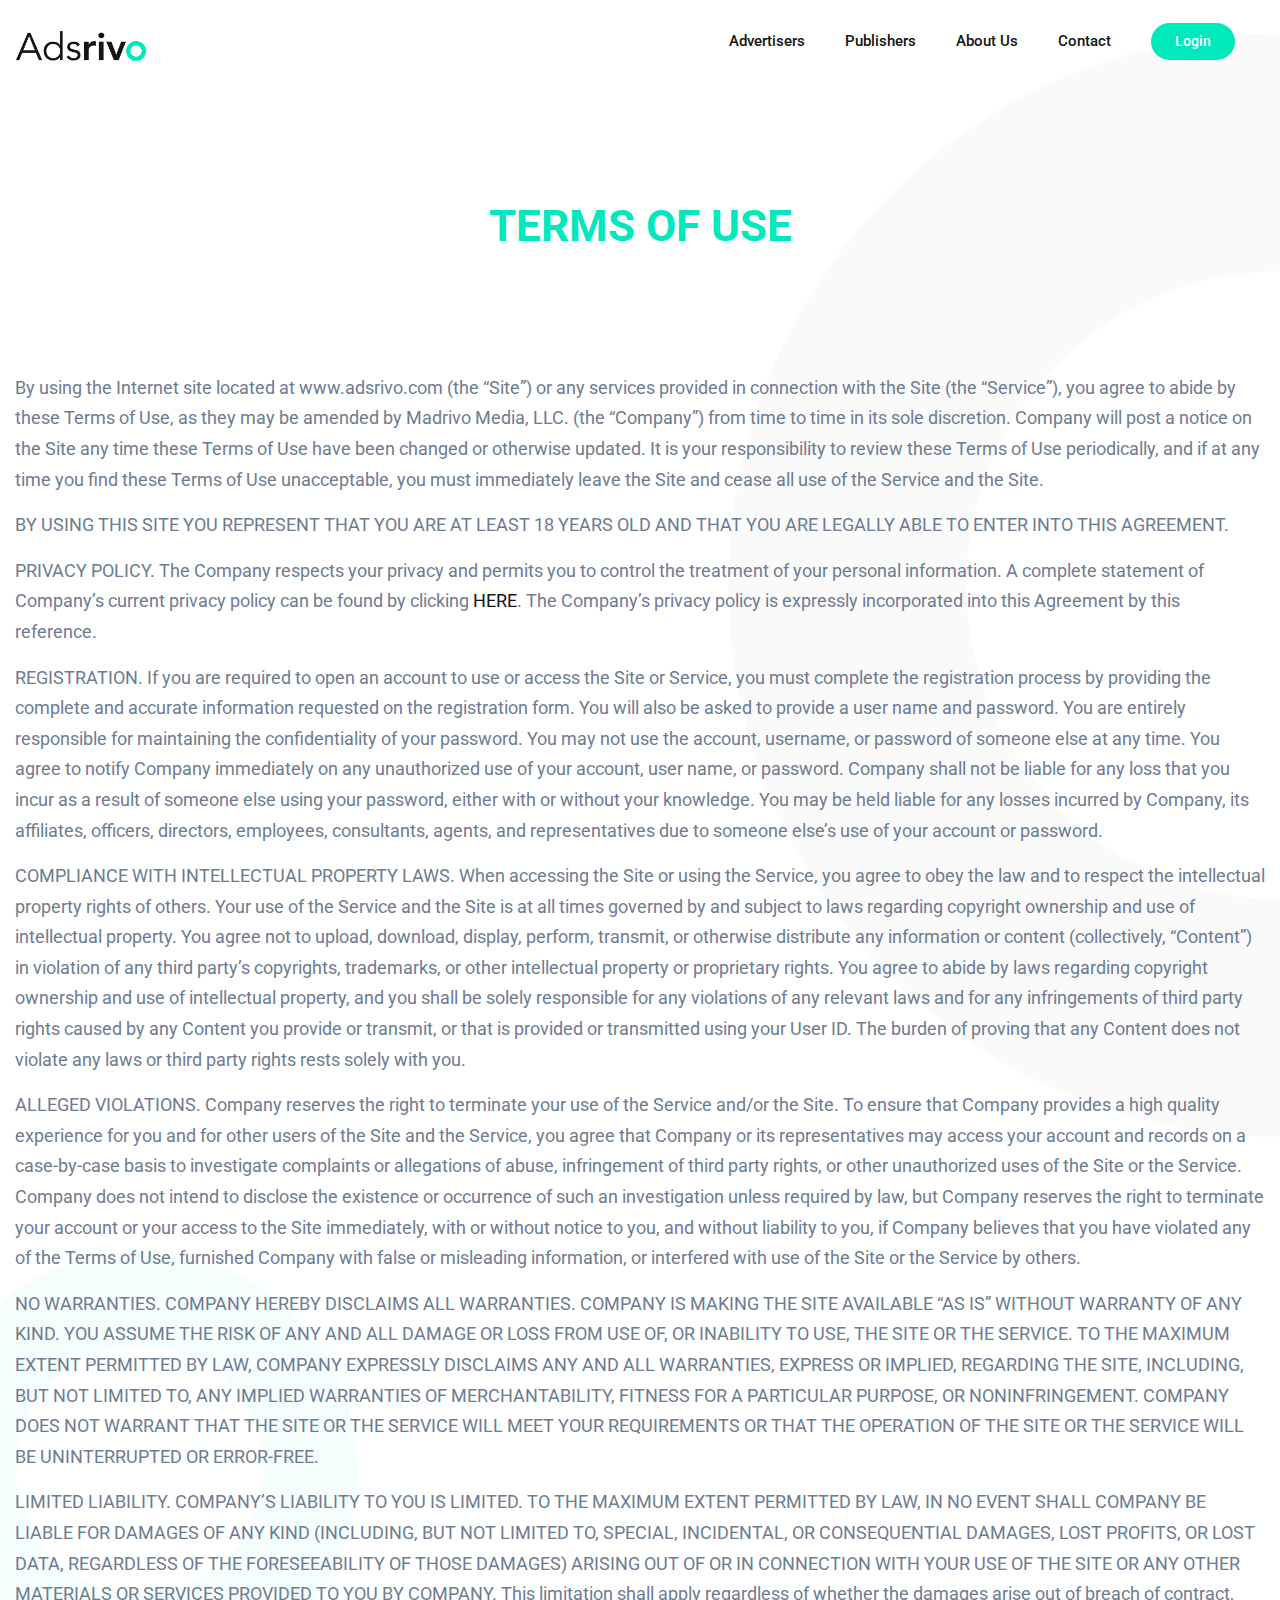
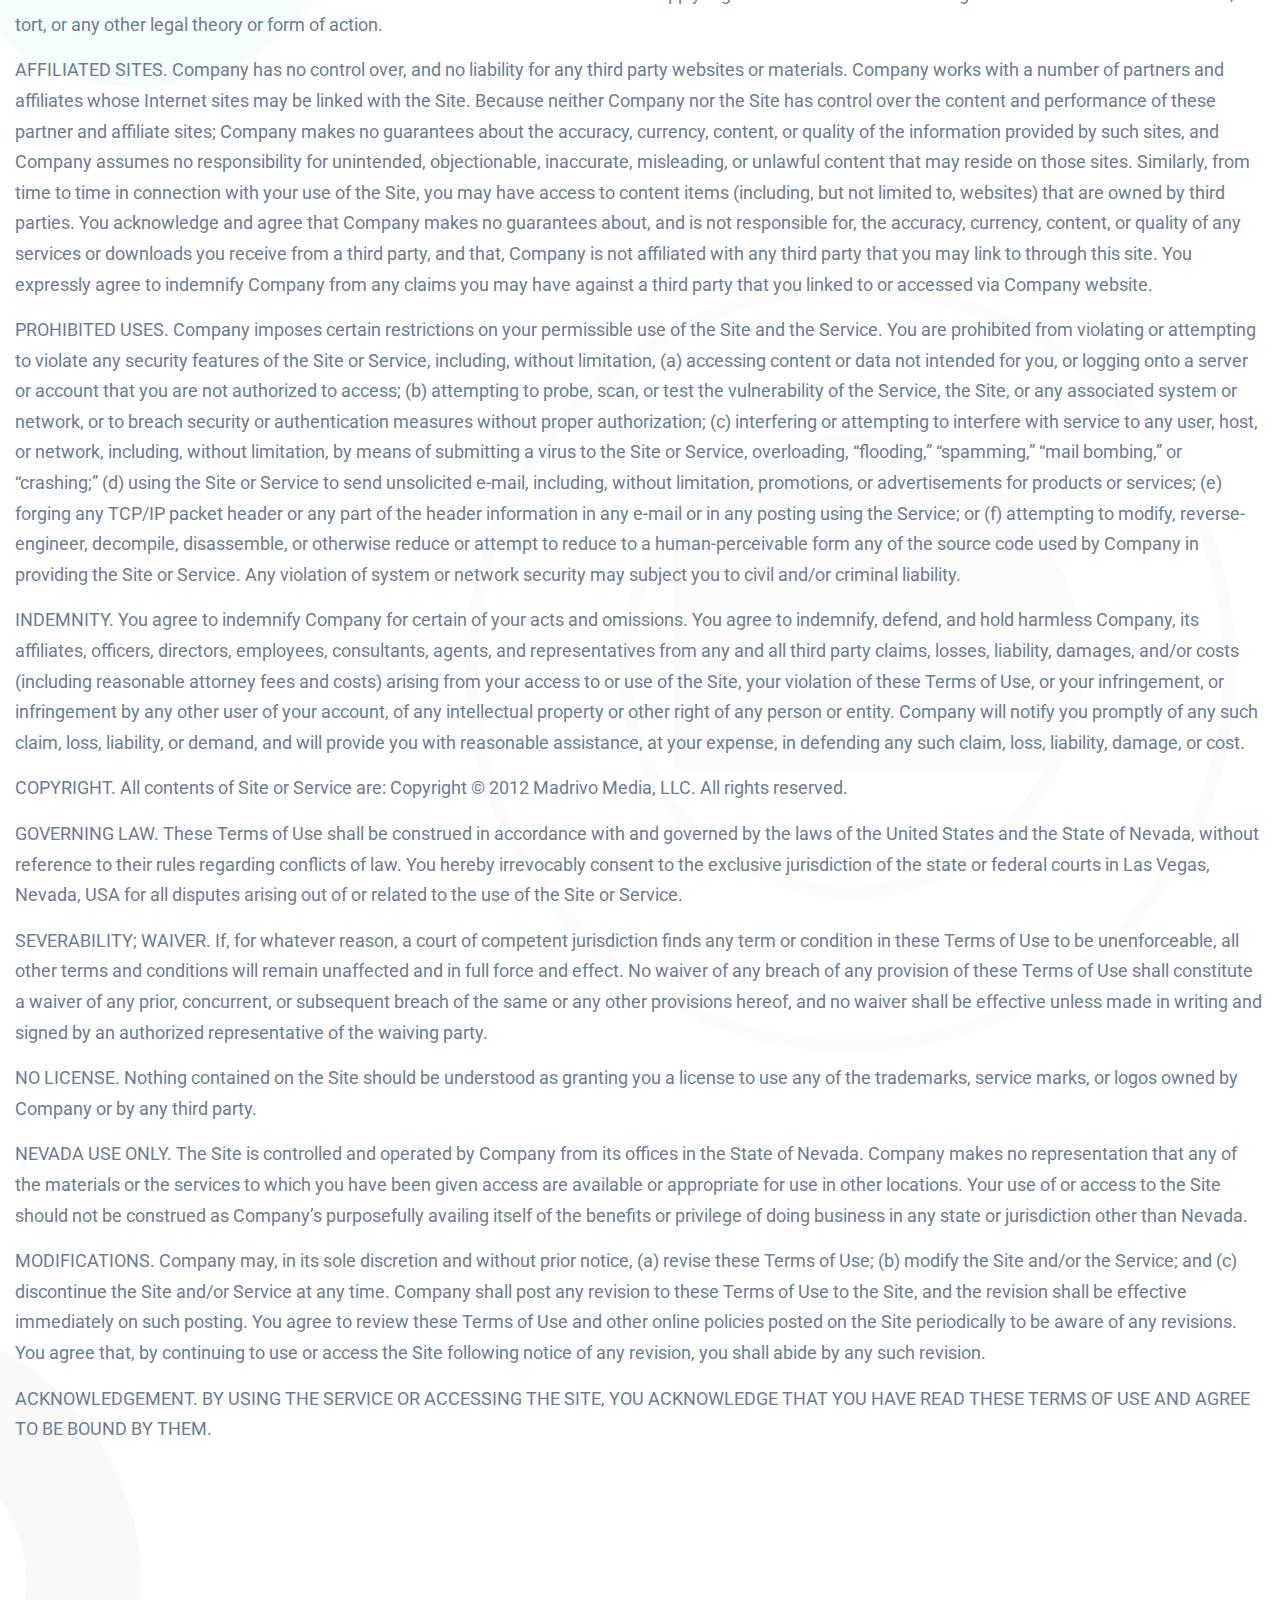
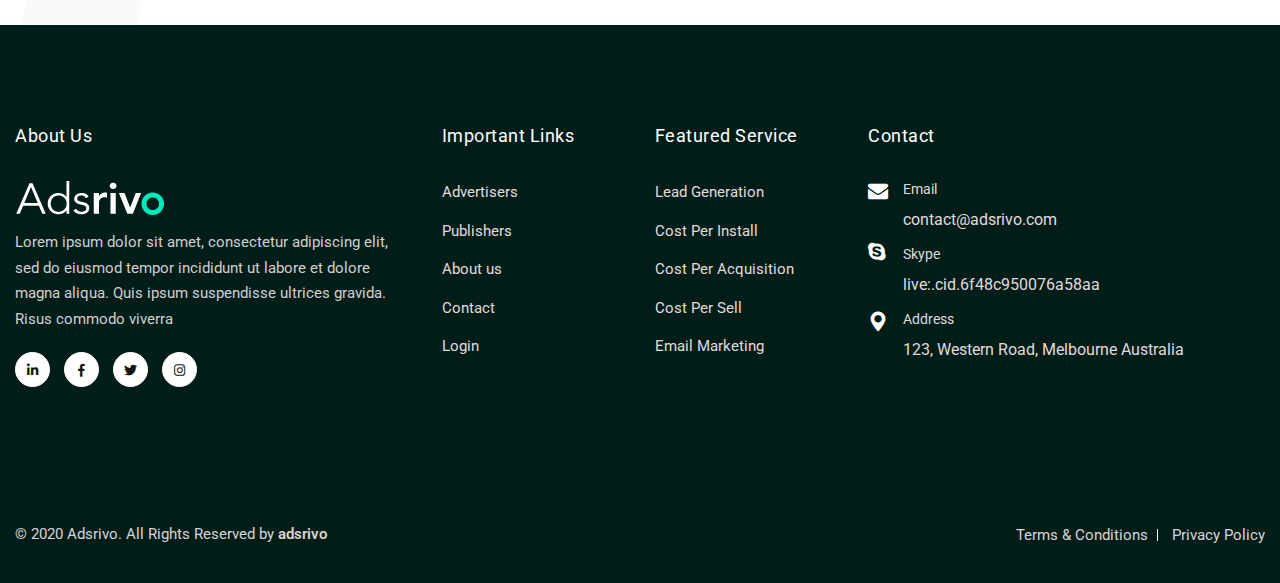
<file: terms-of-use.html>
<!DOCTYPE html>
<html lang="en">
   <meta http-equiv="content-type" content="text/html;charset=utf-8" />
   <head>
      <meta name="viewport" content="width=device-width, initial-scale=1, shrink-to-fit=no"/>
      <link rel="icon" type="image/png" href="images/download.png"/>
      <meta name="viewport" content="width=device-width,minimum-scale=1,initial-scale=1"/>
      <meta charSet="utf-8"/>
      <title>Adsrivo - Contact Us</title>
       
      <meta name="description" content="Adsrivo - Affiliate Marketing"/>
      <meta property="og:url" content="index.html"/>
      <meta property="og:type" content="website"/>
      <meta property="og:title" content="Adsrivo - Affiliate Marketing"/>
      <meta property="og:description" content="Adsrivo - Affiliate Marketing"/>
      <meta property="og:locale" content="en_IE"/>
      <meta property="og:site_name" content="Adsrivo - Affiliate Marketing"/>
       
      <link rel="stylesheet" type="text/css" href="css/slick.css"/>
      <link rel="stylesheet" href="css/styles.css"/>
         <style type="text/css">
            #preloader {
    position: fixed;
    left: 0;
    top: 0;
    z-index: 99999999;
    width: 100%;
    height: 100%;
    overflow: visible;
    background: #fff;
}
.loader {
  font-size: 10px;
  margin: 50px auto;
  text-indent: -9999em;
  width: 11em;
  height: 11em;
  border-radius: 50%;
  background: #00e9bd;
  background: -moz-linear-gradient(left, #00e9bd 10%, rgba(255, 255, 255, 0) 48%);
  background: -webkit-linear-gradient(left, #00e9bd 10%, rgba(255, 255, 255, 0) 48%);
  background: -o-linear-gradient(left, #00e9bd 10%, rgba(255, 255, 255, 0) 48%);
  background: -ms-linear-gradient(left, #00e9bd 10%, rgba(255, 255, 255, 0) 48%);
  background: linear-gradient(to right, #00e9bd 10%, rgba(255, 255, 255, 0) 48%);
  position: relative;
  -webkit-animation: load3 1.4s infinite linear;
  animation: load3 1.4s infinite linear;
  -webkit-transform: translateZ(0);
  -ms-transform: translateZ(0);
  transform: translateZ(0);
      position: absolute;
    top: 50%;
    margin-top: -100px;
    left: 50%;
    margin-left: -100px;
}
.loader:before {
  width: 50%;
  height: 50%;
  background: #00e9bd;
  border-radius: 100% 0 0 0;
  position: absolute;
  top: 0;
  left: 0;
  content: '';
}
.loader:after {
  background: #ffffff;
  width: 65%;
  height: 65%;
  border-radius: 50%;
  content: '';
  margin: auto;
  position: absolute;
  top: 0;
  left: 0;
  bottom: 0;
  right: 0;
}
@-webkit-keyframes load3 {
  0% {
    -webkit-transform: rotate(0deg);
    transform: rotate(0deg);
  }
  100% {
    -webkit-transform: rotate(360deg);
    transform: rotate(360deg);
  }
}
@keyframes load3 {
  0% {
    -webkit-transform: rotate(0deg);
    transform: rotate(0deg);
  }
  100% {
    -webkit-transform: rotate(360deg);
    transform: rotate(360deg);
  }
}
         </style>
   </head>
   <body>
      <div id="preloader">
      <div class="loader">Loading...</div>
</div>      
      <div>
         <div id="navbar" class="navbar-area">
            <div class="adsrivo-nav">
               <div class="container">
                  <nav class="navbar navbar-expand-md navbar-light">
                     <a class="navbar-brand" href="index.html"><img src="images/headerlogo.png" alt="logo"/></a><button class="navbar-toggler navbar-toggler-right collapsed" type="button" data-toggle="collapse" data-target="#navbarSupportedContent" aria-controls="navbarSupportedContent" aria-expanded="false" aria-label="Toggle navigation"><span class="navbar-toggler-icon"></span></button>
                     <div class="collapse navbar-collapse" id="navbarSupportedContent">
                        <ul class="navbar-nav">
                           <li class="nav-item"> <a class="nav-link" href="#">Advertisers</a></li>
                           <li class="nav-item"><a class="nav-link" href="#">Publishers </a></li>
                           <li class="nav-item"><a class="nav-link" href="about-us.html">About us</a></li>
                           <li class="nav-item"><a class="nav-link" href="contact.html">Contact</a></li>
                           <li class="nav-item"><a class="nav-link btn-style" href="contact.html">Login</a></li>

                        </ul>
                        
                     </div>
                  </nav>
               </div>
            </div>
         </div>
                
                      
         </div>
          
<div class="container">
  <div class="row">
    <div class="col-md-12 polcypage">
       <div class="wpb_wrapper">
        <h5 class="privacyheading">TERMS OF USE</h5>
<div class="wpb_text_column wpb_content_element  privacy-text">
<div class="wpb_wrapper">
<p>By using the Internet site located at www.adsrivo.com (the “Site”) or any services provided in connection with the Site (the “Service”), you agree to abide by these Terms of Use, as they may be amended by Madrivo Media, LLC. (the “Company”) from time to time in its sole discretion. Company will post a notice on the Site any time these Terms of Use have been changed or otherwise updated. It is your responsibility to review these Terms of Use periodically, and if at any time you find these Terms of Use unacceptable, you must immediately leave the Site and cease all use of the Service and the Site.</p>
<p>BY USING THIS SITE YOU REPRESENT THAT YOU ARE AT LEAST 18 YEARS OLD AND THAT YOU ARE LEGALLY ABLE TO ENTER INTO THIS AGREEMENT.</p>
<p>PRIVACY POLICY. The Company respects your privacy and permits you to control the treatment of your personal information. A complete statement of Company’s current privacy policy can be found by clicking <a id="privacy" href="https://adsrivo.com/privacy-policy/" rel="footer">HERE</a>. The Company’s privacy policy is expressly incorporated into this Agreement by this reference.</p>
<p>REGISTRATION. If you are required to open an account to use or access the Site or Service, you must complete the registration process by providing the complete and accurate information requested on the registration form. You will also be asked to provide a user name and password. You are entirely responsible for maintaining the confidentiality of your password. You may not use the account, username, or password of someone else at any time. You agree to notify Company immediately on any unauthorized use of your account, user name, or password. Company shall not be liable for any loss that you incur as a result of someone else using your password, either with or without your knowledge. You may be held liable for any losses incurred by Company, its affiliates, officers, directors, employees, consultants, agents, and representatives due to someone else’s use of your account or password.</p>
<p>COMPLIANCE WITH INTELLECTUAL PROPERTY LAWS. When accessing the Site or using the Service, you agree to obey the law and to respect the intellectual property rights of others. Your use of the Service and the Site is at all times governed by and subject to laws regarding copyright ownership and use of intellectual property. You agree not to upload, download, display, perform, transmit, or otherwise distribute any information or content (collectively, “Content”) in violation of any third party’s copyrights, trademarks, or other intellectual property or proprietary rights. You agree to abide by laws regarding copyright ownership and use of intellectual property, and you shall be solely responsible for any violations of any relevant laws and for any infringements of third party rights caused by any Content you provide or transmit, or that is provided or transmitted using your User ID. The burden of proving that any Content does not violate any laws or third party rights rests solely with you.</p>
<p>ALLEGED VIOLATIONS. Company reserves the right to terminate your use of the Service and/or the Site. To ensure that Company provides a high quality experience for you and for other users of the Site and the Service, you agree that Company or its representatives may access your account and records on a case-by-case basis to investigate complaints or allegations of abuse, infringement of third party rights, or other unauthorized uses of the Site or the Service. Company does not intend to disclose the existence or occurrence of such an investigation unless required by law, but Company reserves the right to terminate your account or your access to the Site immediately, with or without notice to you, and without liability to you, if Company believes that you have violated any of the Terms of Use, furnished Company with false or misleading information, or interfered with use of the Site or the Service by others.</p>
<p>NO WARRANTIES. COMPANY HEREBY DISCLAIMS ALL WARRANTIES. COMPANY IS MAKING THE SITE AVAILABLE “AS IS” WITHOUT WARRANTY OF ANY KIND. YOU ASSUME THE RISK OF ANY AND ALL DAMAGE OR LOSS FROM USE OF, OR INABILITY TO USE, THE SITE OR THE SERVICE. TO THE MAXIMUM EXTENT PERMITTED BY LAW, COMPANY EXPRESSLY DISCLAIMS ANY AND ALL WARRANTIES, EXPRESS OR IMPLIED, REGARDING THE SITE, INCLUDING, BUT NOT LIMITED TO, ANY IMPLIED WARRANTIES OF MERCHANTABILITY, FITNESS FOR A PARTICULAR PURPOSE, OR NONINFRINGEMENT. COMPANY DOES NOT WARRANT THAT THE SITE OR THE SERVICE WILL MEET YOUR REQUIREMENTS OR THAT THE OPERATION OF THE SITE OR THE SERVICE WILL BE UNINTERRUPTED OR ERROR-FREE.</p>
<p>LIMITED LIABILITY. COMPANY’S LIABILITY TO YOU IS LIMITED. TO THE MAXIMUM EXTENT PERMITTED BY LAW, IN NO EVENT SHALL COMPANY BE LIABLE FOR DAMAGES OF ANY KIND (INCLUDING, BUT NOT LIMITED TO, SPECIAL, INCIDENTAL, OR CONSEQUENTIAL DAMAGES, LOST PROFITS, OR LOST DATA, REGARDLESS OF THE FORESEEABILITY OF THOSE DAMAGES) ARISING OUT OF OR IN CONNECTION WITH YOUR USE OF THE SITE OR ANY OTHER MATERIALS OR SERVICES PROVIDED TO YOU BY COMPANY. This limitation shall apply regardless of whether the damages arise out of breach of contract, tort, or any other legal theory or form of action.</p>
<p>AFFILIATED SITES. Company has no control over, and no liability for any third party websites or materials. Company works with a number of partners and affiliates whose Internet sites may be linked with the Site. Because neither Company nor the Site has control over the content and performance of these partner and affiliate sites; Company makes no guarantees about the accuracy, currency, content, or quality of the information provided by such sites, and Company assumes no responsibility for unintended, objectionable, inaccurate, misleading, or unlawful content that may reside on those sites. Similarly, from time to time in connection with your use of the Site, you may have access to content items (including, but not limited to, websites) that are owned by third parties. You acknowledge and agree that Company makes no guarantees about, and is not responsible for, the accuracy, currency, content, or quality of any services or downloads you receive from a third party, and that, Company is not affiliated with any third party that you may link to through this site. You expressly agree to indemnify Company from any claims you may have against a third party that you linked to or accessed via Company website.</p>
<p>PROHIBITED USES. Company imposes certain restrictions on your permissible use of the Site and the Service. You are prohibited from violating or attempting to violate any security features of the Site or Service, including, without limitation, (a) accessing content or data not intended for you, or logging onto a server or account that you are not authorized to access; (b) attempting to probe, scan, or test the vulnerability of the Service, the Site, or any associated system or network, or to breach security or authentication measures without proper authorization; (c) interfering or attempting to interfere with service to any user, host, or network, including, without limitation, by means of submitting a virus to the Site or Service, overloading, “flooding,” “spamming,” “mail bombing,” or “crashing;” (d) using the Site or Service to send unsolicited e-mail, including, without limitation, promotions, or advertisements for products or services; (e) forging any TCP/IP packet header or any part of the header information in any e-mail or in any posting using the Service; or (f) attempting to modify, reverse-engineer, decompile, disassemble, or otherwise reduce or attempt to reduce to a human-perceivable form any of the source code used by Company in providing the Site or Service. Any violation of system or network security may subject you to civil and/or criminal liability.</p>
<p>INDEMNITY. You agree to indemnify Company for certain of your acts and omissions. You agree to indemnify, defend, and hold harmless Company, its affiliates, officers, directors, employees, consultants, agents, and representatives from any and all third party claims, losses, liability, damages, and/or costs (including reasonable attorney fees and costs) arising from your access to or use of the Site, your violation of these Terms of Use, or your infringement, or infringement by any other user of your account, of any intellectual property or other right of any person or entity. Company will notify you promptly of any such claim, loss, liability, or demand, and will provide you with reasonable assistance, at your expense, in defending any such claim, loss, liability, damage, or cost.</p>
<p>COPYRIGHT. All contents of Site or Service are: Copyright © 2012 Madrivo Media, LLC. All rights reserved.</p>
<p>GOVERNING LAW. These Terms of Use shall be construed in accordance with and governed by the laws of the United States and the State of Nevada, without reference to their rules regarding conflicts of law. You hereby irrevocably consent to the exclusive jurisdiction of the state or federal courts in Las Vegas, Nevada, USA for all disputes arising out of or related to the use of the Site or Service.</p>
<p>SEVERABILITY; WAIVER. If, for whatever reason, a court of competent jurisdiction finds any term or condition in these Terms of Use to be unenforceable, all other terms and conditions will remain unaffected and in full force and effect. No waiver of any breach of any provision of these Terms of Use shall constitute a waiver of any prior, concurrent, or subsequent breach of the same or any other provisions hereof, and no waiver shall be effective unless made in writing and signed by an authorized representative of the waiving party.</p>
<p>NO LICENSE. Nothing contained on the Site should be understood as granting you a license to use any of the trademarks, service marks, or logos owned by Company or by any third party.</p>
<p>NEVADA USE ONLY. The Site is controlled and operated by Company from its offices in the State of Nevada. Company makes no representation that any of the materials or the services to which you have been given access are available or appropriate for use in other locations. Your use of or access to the Site should not be construed as Company’s purposefully availing itself of the benefits or privilege of doing business in any state or jurisdiction other than Nevada.</p>
<p>MODIFICATIONS. Company may, in its sole discretion and without prior notice, (a) revise these Terms of Use; (b) modify the Site and/or the Service; and (c) discontinue the Site and/or Service at any time. Company shall post any revision to these Terms of Use to the Site, and the revision shall be effective immediately on such posting. You agree to review these Terms of Use and other online policies posted on the Site periodically to be aware of any revisions. You agree that, by continuing to use or access the Site following notice of any revision, you shall abide by any such revision.</p>
<p>ACKNOWLEDGEMENT. BY USING THE SERVICE OR ACCESSING THE SITE, YOU ACKNOWLEDGE THAT YOU HAVE READ THESE TERMS OF USE AND AGREE TO BE BOUND BY THEM.</p>
</div>
</div>
</div>
  </div>
</div>    
</div>      
          
           
          
         <footer class="footer-section pt-100 pb-70">
            <div class="container">
               <div class="row">
                  <div class="col-lg-4 col-md-6 col-sm-6">
                     <div class="footer-area">
                        <div class="footer-heading">
                           <h3>About Us</h3>
                        </div>
                        <img src="images/footerlogo.png" alt="logo" style="margin-bottom:15px;">
                        <p>Lorem ipsum dolor sit amet, consectetur adipiscing elit, sed do eiusmod tempor incididunt ut labore et dolore magna aliqua. Quis ipsum suspendisse ultrices gravida. Risus commodo viverra</p>
                        <ul class="footer-social">
                           <li><a class="bg-3955bc" href="#"><i class="fab fa-linkedin-in"></i></a></li>
                           <li><a class="bg-1da1f2" href="#"><i class="fab fa-facebook-f"></i></a></li>
                           <li><a class="bg-004dff" href="#"><i class="fab fa-twitter"></i></a></li>
                           <li><a class="bg-0273af" href="#"><i class="fab fa-instagram"></i></a></li>
                        </ul>
                     </div>
                  </div>
                  <div class="col-lg-2 col-md-6 col-sm-6">
                     <div class="footer-item-area">
                        <div class="footer-heading">
                           <h3>Important Links</h3>
                        </div>
                        <ul class="footer-quick-links">
                           <li><a href="#">Advertisers</a></li>
                           <li><a href="#">Publishers </a></li>
                           <li><a href="#">About us</a></li>
                           <li><a href="#">Contact</a></li>
                           <li><a href="#">Login</a></li>
                        </ul>
                     </div>
                  </div>
                  <div class="col-lg-2 col-md-6 col-sm-6">
                     <div class="footer-item-area">
                        <div class="footer-heading">
                           <h3>Featured Service</h3>
                        </div>
                        <ul class="footer-quick-links">
                           <li><a href="#">Lead Generation</a></li>
                           <li><a href="#">Cost Per Install</a></li>
                           <li><a href="#">Cost Per Acquisition</a></li>
                           <li><a href="#">Cost Per Sell</a></li>
                           <li><a href="#">Email Marketing</a></li>
                        </ul>
                     </div>
                  </div>
                  <div class="col-lg-4 col-md-6 col-sm-6">
                     <div class="mb-30">
                        <div class="footer-heading">
                           <h3>Contact</h3>
                        </div>
                         
                        <div class="footer-info-contact">
                           <i class="flaticon-envelope"></i>
                           <h3>Email</h3>
                           <span>contact@adsrivo.com</span>
                        </div>
                        <div class="footer-info-contact">
                           <i class="fab fa-skype"></i>
                           <h3>Skype</h3>
                           <span>live:.cid.6f48c950076a58aa</span>
                        </div>
                        <div class="footer-info-contact">
                           <i class="flaticon-placeholder-filled-point"></i>
                           <h3>Address</h3>
                           <span>123, Western Road, Melbourne Australia</span>
                        </div>
                     </div>
                  </div>
               </div>
            </div>
             
         </footer>
         <div class="copyright-area">
            <div class="container">
               <div class="row align-items-center">
                  <div class="col-lg-6">
                     <p>
                        © <!-- -->2020<!-- --> Adsrivo. All Rights Reserved by <a href="https://adsrivo.com/" target="_blank">adsrivo</a>
                     </p>
                  </div>
                  <div class="col-lg-6">
                     <ul>
                        <li><a href="#">Terms &amp; Conditions</a></li>
                        <li><a href="#">Privacy Policy</a></li>
                     </ul>
                  </div>
               </div>
            </div>
         </div>
          
      </div>

<script type="text/javascript" src="js/jquery-1.11.0.min.js"></script>
<script src="https://cdnjs.cloudflare.com/ajax/libs/popper.js/1.12.9/umd/popper.min.js" integrity="sha384-ApNbgh9B+Y1QKtv3Rn7W3mgPxhU9K/ScQsAP7hUibX39j7fakFPskvXusvfa0b4Q" crossorigin="anonymous"></script>
<script src="https://maxcdn.bootstrapcdn.com/bootstrap/4.0.0/js/bootstrap.min.js" integrity="sha384-JZR6Spejh4U02d8jOt6vLEHfe/JQGiRRSQQxSfFWpi1MquVdAyjUar5+76PVCmYl" crossorigin="anonymous"></script>
<script type="text/javascript" src="js/jquery-migrate-1.2.1.min.js"></script>
<script type="text/javascript" src="js/slick.min.js"></script>     
       <script type="text/javascript">
          $(document).ready(function(){
  $('.clintsldr').slick({
     slidesToShow: 5,
  slidesToScroll: 1,
  autoplay: true,
  arrows: false,
  dots: false,
  autoplaySpeed: 2000
  
  
  });
});
       </script>
       <script type="text/javascript">
          $(document).ready(function(){
  $('.testimoni').slick({
     slidesToShow: 2,
  slidesToScroll: 1,
  autoplay: true,
  arrows: false,
  dots: false,
   Padding: '40px',
  autoplaySpeed: 10000
  
  
  });
});
       </script>
       <script type="text/javascript">
          jQuery(document).ready(function ($) {
    $(window).load(function () {
        setTimeout(function(){
            $('#preloader').fadeOut('slow', function () {
            });
        },150);

    });  
});
       </script>
   </body>
</html>
</file>
<file: css/styles.css>
@import url(https://fonts.googleapis.com/css?family=Roboto:100,100i,300,300i,400,400i,500,500i,700,700i,900,900i&display=swap);
/*!
 * Bootstrap v4.3.1 (https://getbootstrap.com/)
 * Copyright 2011-2019 The Bootstrap Authors
 * Copyright 2011-2019 Twitter, Inc.
 * Licensed under MIT (https://github.com/twbs/bootstrap/blob/master/LICENSE)
 */:root{--blue:#ffffff;--indigo:#6610f2;--purple:#6f42c1;--pink:#e83e8c;--red:#dc3545;--orange:#fd7e14;--yellow:#ffc107;--green:#28a745;--teal:#20c997;--cyan:#17a2b8;--white:#fff;--gray:#6c757d;--gray-dark:#343a40;--primary:#ffffff;--secondary:#6c757d;--success:#28a745;--info:#17a2b8;--warning:#ffc107;--danger:#dc3545;--light:#f8f9fa;--dark:#343a40;--breakpoint-xs:0;--breakpoint-sm:576px;--breakpoint-md:768px;--breakpoint-lg:992px;--breakpoint-xl:1200px;--font-family-sans-serif:-apple-system,BlinkMacSystemFont,"Segoe UI",Roboto,"Helvetica Neue",Arial,"Noto Sans",sans-serif,"Apple Color Emoji","Segoe UI Emoji","Segoe UI Symbol","Noto Color Emoji";--font-family-monospace:SFMono-Regular,Menlo,Monaco,Consolas,"Liberation Mono","Courier New",monospace}*,::after,::before{box-sizing:border-box}html{font-family:sans-serif;line-height:1.15;-webkit-text-size-adjust:100%;-webkit-tap-highlight-color:transparent}article,aside,figcaption,figure,footer,header,hgroup,main,nav,section{display:block}body{margin:0;font-family:-apple-system,BlinkMacSystemFont,"Segoe UI",Roboto,"Helvetica Neue",Arial,"Noto Sans",sans-serif,"Apple Color Emoji","Segoe UI Emoji","Segoe UI Symbol","Noto Color Emoji";font-size:1rem;font-weight:400;line-height:1.5;color:#212529;text-align:left;background-color:#fff}[tabindex="-1"]:focus{outline:0!important}hr{box-sizing:content-box;height:0;overflow:visible}h1,h2,h3,h4,h5,h6{margin-top:0;margin-bottom:.5rem}p{margin-top:0;margin-bottom:1rem}abbr[data-original-title],abbr[title]{text-decoration:underline;-webkit-text-decoration:underline dotted;text-decoration:underline dotted;cursor:help;border-bottom:0;-webkit-text-decoration-skip-ink:none;text-decoration-skip-ink:none}address{margin-bottom:1rem;font-style:normal;line-height:inherit}dl,ol,ul{margin-top:0;margin-bottom:1rem}ol ol,ol ul,ul ol,ul ul{margin-bottom:0}dt{font-weight:700}dd{margin-bottom:.5rem;margin-left:0}blockquote{margin:0 0 1rem}b,strong{font-weight:bolder}small{font-size:80%}sub,sup{position:relative;font-size:75%;line-height:0;vertical-align:baseline}sub{bottom:-.25em}sup{top:-.5em}a{color:#ffffff;text-decoration:none;background-color:transparent}a:hover{color:#0056b3;text-decoration:underline}a:not([href]):not([tabindex]){color:inherit;text-decoration:none}a:not([href]):not([tabindex]):focus,a:not([href]):not([tabindex]):hover{color:inherit;text-decoration:none}a:not([href]):not([tabindex]):focus{outline:0}code,kbd,pre,samp{font-family:SFMono-Regular,Menlo,Monaco,Consolas,"Liberation Mono","Courier New",monospace;font-size:1em}pre{margin-top:0;margin-bottom:1rem;overflow:auto}figure{margin:0 0 1rem}img{vertical-align:middle;border-style:none}svg{overflow:hidden;vertical-align:middle}table{border-collapse:collapse}caption{padding-top:.75rem;padding-bottom:.75rem;color:#6c757d;text-align:left;caption-side:bottom}th{text-align:inherit}label{display:inline-block;margin-bottom:.5rem}button{border-radius:0}button:focus{outline:1px dotted;outline:5px auto -webkit-focus-ring-color}button,input,optgroup,select,textarea{margin:0;font-family:inherit;font-size:inherit;line-height:inherit}button,input{overflow:visible}button,select{text-transform:none}select{word-wrap:normal}[type=button],[type=reset],[type=submit],button{-webkit-appearance:button}[type=button]:not(:disabled),[type=reset]:not(:disabled),[type=submit]:not(:disabled),button:not(:disabled){cursor:pointer}[type=button]::-moz-focus-inner,[type=reset]::-moz-focus-inner,[type=submit]::-moz-focus-inner,button::-moz-focus-inner{padding:0;border-style:none}input[type=checkbox],input[type=radio]{box-sizing:border-box;padding:0}input[type=date],input[type=datetime-local],input[type=month],input[type=time]{-webkit-appearance:listbox}textarea{overflow:auto;resize:vertical}fieldset{min-width:0;padding:0;margin:0;border:0}legend{display:block;width:100%;max-width:100%;padding:0;margin-bottom:.5rem;font-size:1.5rem;line-height:inherit;color:inherit;white-space:normal}progress{vertical-align:baseline}[type=number]::-webkit-inner-spin-button,[type=number]::-webkit-outer-spin-button{height:auto}[type=search]{outline-offset:-2px;-webkit-appearance:none}[type=search]::-webkit-search-decoration{-webkit-appearance:none}::-webkit-file-upload-button{font:inherit;-webkit-appearance:button}output{display:inline-block}summary{display:list-item;cursor:pointer}template{display:none}[hidden]{display:none!important}.h1,.h2,.h3,.h4,.h5,.h6,h1,h2,h3,h4,h5,h6{margin-bottom:.5rem;font-weight:500;line-height:1.2}.h1,h1{font-size:2.5rem}.h2,h2{font-size:2rem}.h3,h3{font-size:1.75rem}.h4,h4{font-size:1.5rem}.h5,h5{font-size:1.25rem}.h6,h6{font-size:1rem}.lead{font-size:1.25rem;font-weight:300}.display-1{font-size:6rem;font-weight:300;line-height:1.2}.display-2{font-size:5.5rem;font-weight:300;line-height:1.2}.display-3{font-size:4.5rem;font-weight:300;line-height:1.2}.display-4{font-size:3.5rem;font-weight:300;line-height:1.2}hr{margin-top:1rem;margin-bottom:1rem;border:0;border-top:1px solid rgba(0,0,0,.1)}.small,small{font-size:80%;font-weight:400}.mark,mark{padding:.2em;background-color:#fcf8e3}.list-unstyled{padding-left:0;list-style:none}.list-inline{padding-left:0;list-style:none}.list-inline-item{display:inline-block}.list-inline-item:not(:last-child){margin-right:.5rem}.initialism{font-size:90%;text-transform:uppercase}.blockquote{margin-bottom:1rem;font-size:1.25rem}.blockquote-footer{display:block;font-size:80%;color:#6c757d}.blockquote-footer::before{content:"\2014\A0"}.img-fluid{max-width:100%;height:auto}.img-thumbnail{padding:.25rem;background-color:#fff;border:1px solid #dee2e6;border-radius:.25rem;max-width:100%;height:auto}.figure{display:inline-block}.figure-img{margin-bottom:.5rem;line-height:1}.figure-caption{font-size:90%;color:#6c757d}code{font-size:87.5%;color:#e83e8c;word-break:break-word}a>code{color:inherit}kbd{padding:.2rem .4rem;font-size:87.5%;color:#fff;background-color:#212529;border-radius:.2rem}kbd kbd{padding:0;font-size:100%;font-weight:700}pre{display:block;font-size:87.5%;color:#212529}pre code{font-size:inherit;color:inherit;word-break:normal}.pre-scrollable{max-height:340px;overflow-y:scroll}.container{width:100%;padding-right:15px;padding-left:15px;margin-right:auto;margin-left:auto}@media (min-width:576px){.container{max-width:540px}}@media (min-width:768px){.container{max-width:720px}}@media (min-width:992px){.container{max-width:960px}}@media (min-width:1200px){.container{max-width:1288px}}.container-fluid{width:100%;padding-right:15px;padding-left:15px;margin-right:auto;margin-left:auto}.row{display:-ms-flexbox;display:flex;-ms-flex-wrap:wrap;flex-wrap:wrap;margin-right:-15px;margin-left:-15px}.no-gutters{margin-right:0;margin-left:0}.no-gutters>.col,.no-gutters>[class*=col-]{padding-right:0;padding-left:0}.col,.col-1,.col-10,.col-11,.col-12,.col-2,.col-3,.col-4,.col-5,.col-6,.col-7,.col-8,.col-9,.col-auto,.col-lg,.col-lg-1,.col-lg-10,.col-lg-11,.col-lg-12,.col-lg-2,.col-lg-3,.col-lg-4,.col-lg-5,.col-lg-6,.col-lg-7,.col-lg-8,.col-lg-9,.col-lg-auto,.col-md,.col-md-1,.col-md-10,.col-md-11,.col-md-12,.col-md-2,.col-md-3,.col-md-4,.col-md-5,.col-md-6,.col-md-7,.col-md-8,.col-md-9,.col-md-auto,.col-sm,.col-sm-1,.col-sm-10,.col-sm-11,.col-sm-12,.col-sm-2,.col-sm-3,.col-sm-4,.col-sm-5,.col-sm-6,.col-sm-7,.col-sm-8,.col-sm-9,.col-sm-auto,.col-xl,.col-xl-1,.col-xl-10,.col-xl-11,.col-xl-12,.col-xl-2,.col-xl-3,.col-xl-4,.col-xl-5,.col-xl-6,.col-xl-7,.col-xl-8,.col-xl-9,.col-xl-auto{position:relative;width:100%;padding-right:15px;padding-left:15px}.col{-ms-flex-preferred-size:0;flex-basis:0;-ms-flex-positive:1;flex-grow:1;max-width:100%}.col-auto{-ms-flex:0 0 auto;flex:0 0 auto;width:auto;max-width:100%}.col-1{-ms-flex:0 0 8.333333%;flex:0 0 8.333333%;max-width:8.333333%}.col-2{-ms-flex:0 0 16.666667%;flex:0 0 16.666667%;max-width:16.666667%}.col-3{-ms-flex:0 0 25%;flex:0 0 25%;max-width:25%}.col-4{-ms-flex:0 0 33.333333%;flex:0 0 33.333333%;max-width:33.333333%}.col-5{-ms-flex:0 0 41.666667%;flex:0 0 41.666667%;max-width:41.666667%}.col-6{-ms-flex:0 0 50%;flex:0 0 50%;max-width:50%}.col-7{-ms-flex:0 0 58.333333%;flex:0 0 58.333333%;max-width:58.333333%}.col-8{-ms-flex:0 0 66.666667%;flex:0 0 66.666667%;max-width:66.666667%}.col-9{-ms-flex:0 0 75%;flex:0 0 75%;max-width:75%}.col-10{-ms-flex:0 0 83.333333%;flex:0 0 83.333333%;max-width:83.333333%}.col-11{-ms-flex:0 0 91.666667%;flex:0 0 91.666667%;max-width:91.666667%}.col-12{-ms-flex:0 0 100%;flex:0 0 100%;max-width:100%}.order-first{-ms-flex-order:-1;order:-1}.order-last{-ms-flex-order:13;order:13}.order-0{-ms-flex-order:0;order:0}.order-1{-ms-flex-order:1;order:1}.order-2{-ms-flex-order:2;order:2}.order-3{-ms-flex-order:3;order:3}.order-4{-ms-flex-order:4;order:4}.order-5{-ms-flex-order:5;order:5}.order-6{-ms-flex-order:6;order:6}.order-7{-ms-flex-order:7;order:7}.order-8{-ms-flex-order:8;order:8}.order-9{-ms-flex-order:9;order:9}.order-10{-ms-flex-order:10;order:10}.order-11{-ms-flex-order:11;order:11}.order-12{-ms-flex-order:12;order:12}.offset-1{margin-left:8.333333%}.offset-2{margin-left:16.666667%}.offset-3{margin-left:25%}.offset-4{margin-left:33.333333%}.offset-5{margin-left:41.666667%}.offset-6{margin-left:50%}.offset-7{margin-left:58.333333%}.offset-8{margin-left:66.666667%}.offset-9{margin-left:75%}.offset-10{margin-left:83.333333%}.offset-11{margin-left:91.666667%}@media (min-width:576px){.col-sm{-ms-flex-preferred-size:0;flex-basis:0;-ms-flex-positive:1;flex-grow:1;max-width:100%}.col-sm-auto{-ms-flex:0 0 auto;flex:0 0 auto;width:auto;max-width:100%}.col-sm-1{-ms-flex:0 0 8.333333%;flex:0 0 8.333333%;max-width:8.333333%}.col-sm-2{-ms-flex:0 0 16.666667%;flex:0 0 16.666667%;max-width:16.666667%}.col-sm-3{-ms-flex:0 0 25%;flex:0 0 25%;max-width:25%}.col-sm-4{-ms-flex:0 0 33.333333%;flex:0 0 33.333333%;max-width:33.333333%}.col-sm-5{-ms-flex:0 0 41.666667%;flex:0 0 41.666667%;max-width:41.666667%}.col-sm-6{-ms-flex:0 0 50%;flex:0 0 50%;max-width:50%}.col-sm-7{-ms-flex:0 0 58.333333%;flex:0 0 58.333333%;max-width:58.333333%}.col-sm-8{-ms-flex:0 0 66.666667%;flex:0 0 66.666667%;max-width:66.666667%}.col-sm-9{-ms-flex:0 0 75%;flex:0 0 75%;max-width:75%}.col-sm-10{-ms-flex:0 0 83.333333%;flex:0 0 83.333333%;max-width:83.333333%}.col-sm-11{-ms-flex:0 0 91.666667%;flex:0 0 91.666667%;max-width:91.666667%}.col-sm-12{-ms-flex:0 0 100%;flex:0 0 100%;max-width:100%}.order-sm-first{-ms-flex-order:-1;order:-1}.order-sm-last{-ms-flex-order:13;order:13}.order-sm-0{-ms-flex-order:0;order:0}.order-sm-1{-ms-flex-order:1;order:1}.order-sm-2{-ms-flex-order:2;order:2}.order-sm-3{-ms-flex-order:3;order:3}.order-sm-4{-ms-flex-order:4;order:4}.order-sm-5{-ms-flex-order:5;order:5}.order-sm-6{-ms-flex-order:6;order:6}.order-sm-7{-ms-flex-order:7;order:7}.order-sm-8{-ms-flex-order:8;order:8}.order-sm-9{-ms-flex-order:9;order:9}.order-sm-10{-ms-flex-order:10;order:10}.order-sm-11{-ms-flex-order:11;order:11}.order-sm-12{-ms-flex-order:12;order:12}.offset-sm-0{margin-left:0}.offset-sm-1{margin-left:8.333333%}.offset-sm-2{margin-left:16.666667%}.offset-sm-3{margin-left:25%}.offset-sm-4{margin-left:33.333333%}.offset-sm-5{margin-left:41.666667%}.offset-sm-6{margin-left:50%}.offset-sm-7{margin-left:58.333333%}.offset-sm-8{margin-left:66.666667%}.offset-sm-9{margin-left:75%}.offset-sm-10{margin-left:83.333333%}.offset-sm-11{margin-left:91.666667%}}@media (min-width:768px){.col-md{-ms-flex-preferred-size:0;flex-basis:0;-ms-flex-positive:1;flex-grow:1;max-width:100%}.col-md-auto{-ms-flex:0 0 auto;flex:0 0 auto;width:auto;max-width:100%}.col-md-1{-ms-flex:0 0 8.333333%;flex:0 0 8.333333%;max-width:8.333333%}.col-md-2{-ms-flex:0 0 16.666667%;flex:0 0 16.666667%;max-width:16.666667%}.col-md-3{-ms-flex:0 0 25%;flex:0 0 25%;max-width:25%}.col-md-4{-ms-flex:0 0 33.333333%;flex:0 0 33.333333%;max-width:33.333333%}.col-md-5{-ms-flex:0 0 41.666667%;flex:0 0 41.666667%;max-width:41.666667%}.col-md-6{-ms-flex:0 0 50%;flex:0 0 50%;max-width:50%}.col-md-7{-ms-flex:0 0 58.333333%;flex:0 0 58.333333%;max-width:58.333333%}.col-md-8{-ms-flex:0 0 66.666667%;flex:0 0 66.666667%;max-width:66.666667%}.col-md-9{-ms-flex:0 0 75%;flex:0 0 75%;max-width:75%}.col-md-10{-ms-flex:0 0 83.333333%;flex:0 0 83.333333%;max-width:83.333333%}.col-md-11{-ms-flex:0 0 91.666667%;flex:0 0 91.666667%;max-width:91.666667%}.col-md-12{-ms-flex:0 0 100%;flex:0 0 100%;max-width:100%}.order-md-first{-ms-flex-order:-1;order:-1}.order-md-last{-ms-flex-order:13;order:13}.order-md-0{-ms-flex-order:0;order:0}.order-md-1{-ms-flex-order:1;order:1}.order-md-2{-ms-flex-order:2;order:2}.order-md-3{-ms-flex-order:3;order:3}.order-md-4{-ms-flex-order:4;order:4}.order-md-5{-ms-flex-order:5;order:5}.order-md-6{-ms-flex-order:6;order:6}.order-md-7{-ms-flex-order:7;order:7}.order-md-8{-ms-flex-order:8;order:8}.order-md-9{-ms-flex-order:9;order:9}.order-md-10{-ms-flex-order:10;order:10}.order-md-11{-ms-flex-order:11;order:11}.order-md-12{-ms-flex-order:12;order:12}.offset-md-0{margin-left:0}.offset-md-1{margin-left:8.333333%}.offset-md-2{margin-left:16.666667%}.offset-md-3{margin-left:25%}.offset-md-4{margin-left:33.333333%}.offset-md-5{margin-left:41.666667%}.offset-md-6{margin-left:50%}.offset-md-7{margin-left:58.333333%}.offset-md-8{margin-left:66.666667%}.offset-md-9{margin-left:75%}.offset-md-10{margin-left:83.333333%}.offset-md-11{margin-left:91.666667%}}@media (min-width:992px){.col-lg{-ms-flex-preferred-size:0;flex-basis:0;-ms-flex-positive:1;flex-grow:1;max-width:100%}.col-lg-auto{-ms-flex:0 0 auto;flex:0 0 auto;width:auto;max-width:100%}.col-lg-1{-ms-flex:0 0 8.333333%;flex:0 0 8.333333%;max-width:8.333333%}.col-lg-2{-ms-flex:0 0 16.666667%;flex:0 0 16.666667%;max-width:16.666667%}.col-lg-3{-ms-flex:0 0 25%;flex:0 0 25%;max-width:25%}.col-lg-4{-ms-flex:0 0 33.333333%;flex:0 0 33.333333%;max-width:33.333333%}.col-lg-5{-ms-flex:0 0 41.666667%;flex:0 0 41.666667%;max-width:41.666667%}.col-lg-6{-ms-flex:0 0 50%;flex:0 0 50%;max-width:50%}.col-lg-7{-ms-flex:0 0 58.333333%;flex:0 0 58.333333%;max-width:58.333333%}.col-lg-8{-ms-flex:0 0 66.666667%;flex:0 0 66.666667%;max-width:66.666667%}.col-lg-9{-ms-flex:0 0 75%;flex:0 0 75%;max-width:75%}.col-lg-10{-ms-flex:0 0 83.333333%;flex:0 0 83.333333%;max-width:83.333333%}.col-lg-11{-ms-flex:0 0 91.666667%;flex:0 0 91.666667%;max-width:91.666667%}.col-lg-12{-ms-flex:0 0 100%;flex:0 0 100%;max-width:100%}.order-lg-first{-ms-flex-order:-1;order:-1}.order-lg-last{-ms-flex-order:13;order:13}.order-lg-0{-ms-flex-order:0;order:0}.order-lg-1{-ms-flex-order:1;order:1}.order-lg-2{-ms-flex-order:2;order:2}.order-lg-3{-ms-flex-order:3;order:3}.order-lg-4{-ms-flex-order:4;order:4}.order-lg-5{-ms-flex-order:5;order:5}.order-lg-6{-ms-flex-order:6;order:6}.order-lg-7{-ms-flex-order:7;order:7}.order-lg-8{-ms-flex-order:8;order:8}.order-lg-9{-ms-flex-order:9;order:9}.order-lg-10{-ms-flex-order:10;order:10}.order-lg-11{-ms-flex-order:11;order:11}.order-lg-12{-ms-flex-order:12;order:12}.offset-lg-0{margin-left:0}.offset-lg-1{margin-left:8.333333%}.offset-lg-2{margin-left:16.666667%}.offset-lg-3{margin-left:25%}.offset-lg-4{margin-left:33.333333%}.offset-lg-5{margin-left:41.666667%}.offset-lg-6{margin-left:50%}.offset-lg-7{margin-left:58.333333%}.offset-lg-8{margin-left:66.666667%}.offset-lg-9{margin-left:75%}.offset-lg-10{margin-left:83.333333%}.offset-lg-11{margin-left:91.666667%}}@media (min-width:1200px){.col-xl{-ms-flex-preferred-size:0;flex-basis:0;-ms-flex-positive:1;flex-grow:1;max-width:100%}.col-xl-auto{-ms-flex:0 0 auto;flex:0 0 auto;width:auto;max-width:100%}.col-xl-1{-ms-flex:0 0 8.333333%;flex:0 0 8.333333%;max-width:8.333333%}.col-xl-2{-ms-flex:0 0 16.666667%;flex:0 0 16.666667%;max-width:16.666667%}.col-xl-3{-ms-flex:0 0 25%;flex:0 0 25%;max-width:25%}.col-xl-4{-ms-flex:0 0 33.333333%;flex:0 0 33.333333%;max-width:33.333333%}.col-xl-5{-ms-flex:0 0 41.666667%;flex:0 0 41.666667%;max-width:41.666667%}.col-xl-6{-ms-flex:0 0 50%;flex:0 0 50%;max-width:50%}.col-xl-7{-ms-flex:0 0 58.333333%;flex:0 0 58.333333%;max-width:58.333333%}.col-xl-8{-ms-flex:0 0 66.666667%;flex:0 0 66.666667%;max-width:66.666667%}.col-xl-9{-ms-flex:0 0 75%;flex:0 0 75%;max-width:75%}.col-xl-10{-ms-flex:0 0 83.333333%;flex:0 0 83.333333%;max-width:83.333333%}.col-xl-11{-ms-flex:0 0 91.666667%;flex:0 0 91.666667%;max-width:91.666667%}.col-xl-12{-ms-flex:0 0 100%;flex:0 0 100%;max-width:100%}.order-xl-first{-ms-flex-order:-1;order:-1}.order-xl-last{-ms-flex-order:13;order:13}.order-xl-0{-ms-flex-order:0;order:0}.order-xl-1{-ms-flex-order:1;order:1}.order-xl-2{-ms-flex-order:2;order:2}.order-xl-3{-ms-flex-order:3;order:3}.order-xl-4{-ms-flex-order:4;order:4}.order-xl-5{-ms-flex-order:5;order:5}.order-xl-6{-ms-flex-order:6;order:6}.order-xl-7{-ms-flex-order:7;order:7}.order-xl-8{-ms-flex-order:8;order:8}.order-xl-9{-ms-flex-order:9;order:9}.order-xl-10{-ms-flex-order:10;order:10}.order-xl-11{-ms-flex-order:11;order:11}.order-xl-12{-ms-flex-order:12;order:12}.offset-xl-0{margin-left:0}.offset-xl-1{margin-left:8.333333%}.offset-xl-2{margin-left:16.666667%}.offset-xl-3{margin-left:25%}.offset-xl-4{margin-left:33.333333%}.offset-xl-5{margin-left:41.666667%}.offset-xl-6{margin-left:50%}.offset-xl-7{margin-left:58.333333%}.offset-xl-8{margin-left:66.666667%}.offset-xl-9{margin-left:75%}.offset-xl-10{margin-left:83.333333%}.offset-xl-11{margin-left:91.666667%}}.table{width:100%;margin-bottom:1rem;color:#212529}.table td,.table th{padding:.75rem;vertical-align:top;border-top:1px solid #dee2e6}.table thead th{vertical-align:bottom;border-bottom:2px solid #dee2e6}.table tbody+tbody{border-top:2px solid #dee2e6}.table-sm td,.table-sm th{padding:.3rem}.table-bordered{border:1px solid #dee2e6}.table-bordered td,.table-bordered th{border:1px solid #dee2e6}.table-bordered thead td,.table-bordered thead th{border-bottom-width:2px}.table-borderless tbody+tbody,.table-borderless td,.table-borderless th,.table-borderless thead th{border:0}.table-striped tbody tr:nth-of-type(odd){background-color:rgba(0,0,0,.05)}.table-hover tbody tr:hover{color:#212529;background-color:rgba(0,0,0,.075)}.table-primary,.table-primary>td,.table-primary>th{background-color:#b8daff}.table-primary tbody+tbody,.table-primary td,.table-primary th,.table-primary thead th{border-color:#7abaff}.table-hover .table-primary:hover{background-color:#9fcdff}.table-hover .table-primary:hover>td,.table-hover .table-primary:hover>th{background-color:#9fcdff}.table-secondary,.table-secondary>td,.table-secondary>th{background-color:#d6d8db}.table-secondary tbody+tbody,.table-secondary td,.table-secondary th,.table-secondary thead th{border-color:#b3b7bb}.table-hover .table-secondary:hover{background-color:#c8cbcf}.table-hover .table-secondary:hover>td,.table-hover .table-secondary:hover>th{background-color:#c8cbcf}.table-success,.table-success>td,.table-success>th{background-color:#c3e6cb}.table-success tbody+tbody,.table-success td,.table-success th,.table-success thead th{border-color:#8fd19e}.table-hover .table-success:hover{background-color:#b1dfbb}.table-hover .table-success:hover>td,.table-hover .table-success:hover>th{background-color:#b1dfbb}.table-info,.table-info>td,.table-info>th{background-color:#bee5eb}.table-info tbody+tbody,.table-info td,.table-info th,.table-info thead th{border-color:#86cfda}.table-hover .table-info:hover{background-color:#abdde5}.table-hover .table-info:hover>td,.table-hover .table-info:hover>th{background-color:#abdde5}.table-warning,.table-warning>td,.table-warning>th{background-color:#ffeeba}.table-warning tbody+tbody,.table-warning td,.table-warning th,.table-warning thead th{border-color:#ffdf7e}.table-hover .table-warning:hover{background-color:#ffe8a1}.table-hover .table-warning:hover>td,.table-hover .table-warning:hover>th{background-color:#ffe8a1}.table-danger,.table-danger>td,.table-danger>th{background-color:#f5c6cb}.table-danger tbody+tbody,.table-danger td,.table-danger th,.table-danger thead th{border-color:#ed969e}.table-hover .table-danger:hover{background-color:#f1b0b7}.table-hover .table-danger:hover>td,.table-hover .table-danger:hover>th{background-color:#f1b0b7}.table-light,.table-light>td,.table-light>th{background-color:#fdfdfe}.table-light tbody+tbody,.table-light td,.table-light th,.table-light thead th{border-color:#fbfcfc}.table-hover .table-light:hover{background-color:#ececf6}.table-hover .table-light:hover>td,.table-hover .table-light:hover>th{background-color:#ececf6}.table-dark,.table-dark>td,.table-dark>th{background-color:#c6c8ca}.table-dark tbody+tbody,.table-dark td,.table-dark th,.table-dark thead th{border-color:#95999c}.table-hover .table-dark:hover{background-color:#b9bbbe}.table-hover .table-dark:hover>td,.table-hover .table-dark:hover>th{background-color:#b9bbbe}.table-active,.table-active>td,.table-active>th{background-color:rgba(0,0,0,.075)}.table-hover .table-active:hover{background-color:rgba(0,0,0,.075)}.table-hover .table-active:hover>td,.table-hover .table-active:hover>th{background-color:rgba(0,0,0,.075)}.table .thead-dark th{color:#fff;background-color:#343a40;border-color:#454d55}.table .thead-light th{color:#495057;background-color:#e9ecef;border-color:#dee2e6}.table-dark{color:#fff;background-color:#343a40}.table-dark td,.table-dark th,.table-dark thead th{border-color:#454d55}.table-dark.table-bordered{border:0}.table-dark.table-striped tbody tr:nth-of-type(odd){background-color:rgba(255,255,255,.05)}.table-dark.table-hover tbody tr:hover{color:#fff;background-color:rgba(255,255,255,.075)}@media (max-width:575.98px){.table-responsive-sm{display:block;width:100%;overflow-x:auto;-webkit-overflow-scrolling:touch}.table-responsive-sm>.table-bordered{border:0}}@media (max-width:767.98px){.table-responsive-md{display:block;width:100%;overflow-x:auto;-webkit-overflow-scrolling:touch}.table-responsive-md>.table-bordered{border:0}}@media (max-width:991.98px){.table-responsive-lg{display:block;width:100%;overflow-x:auto;-webkit-overflow-scrolling:touch}.table-responsive-lg>.table-bordered{border:0}}@media (max-width:1199.98px){.table-responsive-xl{display:block;width:100%;overflow-x:auto;-webkit-overflow-scrolling:touch}.table-responsive-xl>.table-bordered{border:0}}.table-responsive{display:block;width:100%;overflow-x:auto;-webkit-overflow-scrolling:touch}.table-responsive>.table-bordered{border:0}.form-control{display:block;width:100%;height:calc(1.5em + .75rem + 2px);padding:.375rem .75rem;font-size:1rem;font-weight:400;line-height:1.5;color:#495057;background-color:#fff;background-clip:padding-box;border:1px solid #ced4da;border-radius:.25rem;transition:border-color .15s ease-in-out,box-shadow .15s ease-in-out}@media (prefers-reduced-motion:reduce){.form-control{transition:none}}.form-control::-ms-expand{background-color:transparent;border:0}.form-control:focus{color:#495057;background-color:#fff;border-color:#80bdff;outline:0;box-shadow:0 0 0 .2rem rgba(0,123,255,.25)}.form-control::-webkit-input-placeholder{color:#6c757d;opacity:1}.form-control::-moz-placeholder{color:#6c757d;opacity:1}.form-control:-ms-input-placeholder{color:#6c757d;opacity:1}.form-control::-ms-input-placeholder{color:#6c757d;opacity:1}.form-control::placeholder{color:#6c757d;opacity:1}.form-control:disabled,.form-control[readonly]{background-color:#e9ecef;opacity:1}select.form-control:focus::-ms-value{color:#495057;background-color:#fff}.form-control-file,.form-control-range{display:block;width:100%}.col-form-label{padding-top:calc(.375rem + 1px);padding-bottom:calc(.375rem + 1px);margin-bottom:0;font-size:inherit;line-height:1.5}.col-form-label-lg{padding-top:calc(.5rem + 1px);padding-bottom:calc(.5rem + 1px);font-size:1.25rem;line-height:1.5}.col-form-label-sm{padding-top:calc(.25rem + 1px);padding-bottom:calc(.25rem + 1px);font-size:.875rem;line-height:1.5}.form-control-plaintext{display:block;width:100%;padding-top:.375rem;padding-bottom:.375rem;margin-bottom:0;line-height:1.5;color:#212529;background-color:transparent;border:solid transparent;border-width:1px 0}.form-control-plaintext.form-control-lg,.form-control-plaintext.form-control-sm{padding-right:0;padding-left:0}.form-control-sm{height:calc(1.5em + .5rem + 2px);padding:.25rem .5rem;font-size:.875rem;line-height:1.5;border-radius:.2rem}.form-control-lg{height:calc(1.5em + 1rem + 2px);padding:.5rem 1rem;font-size:1.25rem;line-height:1.5;border-radius:.3rem}select.form-control[multiple],select.form-control[size]{height:auto}textarea.form-control{height:auto}.form-group{margin-bottom:1rem}.form-text{display:block;margin-top:.25rem}.form-row{display:-ms-flexbox;display:flex;-ms-flex-wrap:wrap;flex-wrap:wrap;margin-right:-5px;margin-left:-5px}.form-row>.col,.form-row>[class*=col-]{padding-right:5px;padding-left:5px}.form-check{position:relative;display:block;padding-left:1.25rem}.form-check-input{position:absolute;margin-top:.3rem;margin-left:-1.25rem}.form-check-input:disabled~.form-check-label{color:#6c757d}.form-check-label{margin-bottom:0}.form-check-inline{display:-ms-inline-flexbox;display:inline-flex;-ms-flex-align:center;align-items:center;padding-left:0;margin-right:.75rem}.form-check-inline .form-check-input{position:static;margin-top:0;margin-right:.3125rem;margin-left:0}.valid-feedback{display:none;width:100%;margin-top:.25rem;font-size:80%;color:#28a745}.valid-tooltip{position:absolute;top:100%;z-index:5;display:none;max-width:100%;padding:.25rem .5rem;margin-top:.1rem;font-size:.875rem;line-height:1.5;color:#fff;background-color:rgba(40,167,69,.9);border-radius:.25rem}.form-control.is-valid,.was-validated .form-control:valid{border-color:#28a745;padding-right:calc(1.5em + .75rem);background-image:url("data:image/svg+xml,%3csvg xmlns='http://www.w3.org/2000/svg' viewBox='0 0 8 8'%3e%3cpath fill='%2328a745' d='M2.3 6.73L.6 4.53c-.4-1.04.46-1.4 1.1-.8l1.1 1.4 3.4-3.8c.6-.63 1.6-.27 1.2.7l-4 4.6c-.43.5-.8.4-1.1.1z'/%3e%3c/svg%3e");background-repeat:no-repeat;background-position:center right calc(.375em + .1875rem);background-size:calc(.75em + .375rem) calc(.75em + .375rem)}.form-control.is-valid:focus,.was-validated .form-control:valid:focus{border-color:#28a745;box-shadow:0 0 0 .2rem rgba(40,167,69,.25)}.form-control.is-valid~.valid-feedback,.form-control.is-valid~.valid-tooltip,.was-validated .form-control:valid~.valid-feedback,.was-validated .form-control:valid~.valid-tooltip{display:block}.was-validated textarea.form-control:valid,textarea.form-control.is-valid{padding-right:calc(1.5em + .75rem);background-position:top calc(.375em + .1875rem) right calc(.375em + .1875rem)}.custom-select.is-valid,.was-validated .custom-select:valid{border-color:#28a745;padding-right:calc((1em + .75rem) * 3 / 4 + 1.75rem);background:url("data:image/svg+xml,%3csvg xmlns='http://www.w3.org/2000/svg' viewBox='0 0 4 5'%3e%3cpath fill='%23343a40' d='M2 0L0 2h4zm0 5L0 3h4z'/%3e%3c/svg%3e") no-repeat right .75rem center/8px 10px,url("data:image/svg+xml,%3csvg xmlns='http://www.w3.org/2000/svg' viewBox='0 0 8 8'%3e%3cpath fill='%2328a745' d='M2.3 6.73L.6 4.53c-.4-1.04.46-1.4 1.1-.8l1.1 1.4 3.4-3.8c.6-.63 1.6-.27 1.2.7l-4 4.6c-.43.5-.8.4-1.1.1z'/%3e%3c/svg%3e") #fff no-repeat center right 1.75rem/calc(.75em + .375rem) calc(.75em + .375rem)}.custom-select.is-valid:focus,.was-validated .custom-select:valid:focus{border-color:#28a745;box-shadow:0 0 0 .2rem rgba(40,167,69,.25)}.custom-select.is-valid~.valid-feedback,.custom-select.is-valid~.valid-tooltip,.was-validated .custom-select:valid~.valid-feedback,.was-validated .custom-select:valid~.valid-tooltip{display:block}.form-control-file.is-valid~.valid-feedback,.form-control-file.is-valid~.valid-tooltip,.was-validated .form-control-file:valid~.valid-feedback,.was-validated .form-control-file:valid~.valid-tooltip{display:block}.form-check-input.is-valid~.form-check-label,.was-validated .form-check-input:valid~.form-check-label{color:#28a745}.form-check-input.is-valid~.valid-feedback,.form-check-input.is-valid~.valid-tooltip,.was-validated .form-check-input:valid~.valid-feedback,.was-validated .form-check-input:valid~.valid-tooltip{display:block}.custom-control-input.is-valid~.custom-control-label,.was-validated .custom-control-input:valid~.custom-control-label{color:#28a745}.custom-control-input.is-valid~.custom-control-label::before,.was-validated .custom-control-input:valid~.custom-control-label::before{border-color:#28a745}.custom-control-input.is-valid~.valid-feedback,.custom-control-input.is-valid~.valid-tooltip,.was-validated .custom-control-input:valid~.valid-feedback,.was-validated .custom-control-input:valid~.valid-tooltip{display:block}.custom-control-input.is-valid:checked~.custom-control-label::before,.was-validated .custom-control-input:valid:checked~.custom-control-label::before{border-color:#34ce57;background-color:#34ce57}.custom-control-input.is-valid:focus~.custom-control-label::before,.was-validated .custom-control-input:valid:focus~.custom-control-label::before{box-shadow:0 0 0 .2rem rgba(40,167,69,.25)}.custom-control-input.is-valid:focus:not(:checked)~.custom-control-label::before,.was-validated .custom-control-input:valid:focus:not(:checked)~.custom-control-label::before{border-color:#28a745}.custom-file-input.is-valid~.custom-file-label,.was-validated .custom-file-input:valid~.custom-file-label{border-color:#28a745}.custom-file-input.is-valid~.valid-feedback,.custom-file-input.is-valid~.valid-tooltip,.was-validated .custom-file-input:valid~.valid-feedback,.was-validated .custom-file-input:valid~.valid-tooltip{display:block}.custom-file-input.is-valid:focus~.custom-file-label,.was-validated .custom-file-input:valid:focus~.custom-file-label{border-color:#28a745;box-shadow:0 0 0 .2rem rgba(40,167,69,.25)}.invalid-feedback{display:none;width:100%;margin-top:.25rem;font-size:80%;color:#dc3545}.invalid-tooltip{position:absolute;top:100%;z-index:5;display:none;max-width:100%;padding:.25rem .5rem;margin-top:.1rem;font-size:.875rem;line-height:1.5;color:#fff;background-color:rgba(220,53,69,.9);border-radius:.25rem}.form-control.is-invalid,.was-validated .form-control:invalid{border-color:#dc3545;padding-right:calc(1.5em + .75rem);background-image:url("data:image/svg+xml,%3csvg xmlns='http://www.w3.org/2000/svg' fill='%23dc3545' viewBox='-2 -2 7 7'%3e%3cpath stroke='%23dc3545' d='M0 0l3 3m0-3L0 3'/%3e%3ccircle r='.5'/%3e%3ccircle cx='3' r='.5'/%3e%3ccircle cy='3' r='.5'/%3e%3ccircle cx='3' cy='3' r='.5'/%3e%3c/svg%3E");background-repeat:no-repeat;background-position:center right calc(.375em + .1875rem);background-size:calc(.75em + .375rem) calc(.75em + .375rem)}.form-control.is-invalid:focus,.was-validated .form-control:invalid:focus{border-color:#dc3545;box-shadow:0 0 0 .2rem rgba(220,53,69,.25)}.form-control.is-invalid~.invalid-feedback,.form-control.is-invalid~.invalid-tooltip,.was-validated .form-control:invalid~.invalid-feedback,.was-validated .form-control:invalid~.invalid-tooltip{display:block}.was-validated textarea.form-control:invalid,textarea.form-control.is-invalid{padding-right:calc(1.5em + .75rem);background-position:top calc(.375em + .1875rem) right calc(.375em + .1875rem)}.custom-select.is-invalid,.was-validated .custom-select:invalid{border-color:#dc3545;padding-right:calc((1em + .75rem) * 3 / 4 + 1.75rem);background:url("data:image/svg+xml,%3csvg xmlns='http://www.w3.org/2000/svg' viewBox='0 0 4 5'%3e%3cpath fill='%23343a40' d='M2 0L0 2h4zm0 5L0 3h4z'/%3e%3c/svg%3e") no-repeat right .75rem center/8px 10px,url("data:image/svg+xml,%3csvg xmlns='http://www.w3.org/2000/svg' fill='%23dc3545' viewBox='-2 -2 7 7'%3e%3cpath stroke='%23dc3545' d='M0 0l3 3m0-3L0 3'/%3e%3ccircle r='.5'/%3e%3ccircle cx='3' r='.5'/%3e%3ccircle cy='3' r='.5'/%3e%3ccircle cx='3' cy='3' r='.5'/%3e%3c/svg%3E") #fff no-repeat center right 1.75rem/calc(.75em + .375rem) calc(.75em + .375rem)}.custom-select.is-invalid:focus,.was-validated .custom-select:invalid:focus{border-color:#dc3545;box-shadow:0 0 0 .2rem rgba(220,53,69,.25)}.custom-select.is-invalid~.invalid-feedback,.custom-select.is-invalid~.invalid-tooltip,.was-validated .custom-select:invalid~.invalid-feedback,.was-validated .custom-select:invalid~.invalid-tooltip{display:block}.form-control-file.is-invalid~.invalid-feedback,.form-control-file.is-invalid~.invalid-tooltip,.was-validated .form-control-file:invalid~.invalid-feedback,.was-validated .form-control-file:invalid~.invalid-tooltip{display:block}.form-check-input.is-invalid~.form-check-label,.was-validated .form-check-input:invalid~.form-check-label{color:#dc3545}.form-check-input.is-invalid~.invalid-feedback,.form-check-input.is-invalid~.invalid-tooltip,.was-validated .form-check-input:invalid~.invalid-feedback,.was-validated .form-check-input:invalid~.invalid-tooltip{display:block}.custom-control-input.is-invalid~.custom-control-label,.was-validated .custom-control-input:invalid~.custom-control-label{color:#dc3545}.custom-control-input.is-invalid~.custom-control-label::before,.was-validated .custom-control-input:invalid~.custom-control-label::before{border-color:#dc3545}.custom-control-input.is-invalid~.invalid-feedback,.custom-control-input.is-invalid~.invalid-tooltip,.was-validated .custom-control-input:invalid~.invalid-feedback,.was-validated .custom-control-input:invalid~.invalid-tooltip{display:block}.custom-control-input.is-invalid:checked~.custom-control-label::before,.was-validated .custom-control-input:invalid:checked~.custom-control-label::before{border-color:#e4606d;background-color:#e4606d}.custom-control-input.is-invalid:focus~.custom-control-label::before,.was-validated .custom-control-input:invalid:focus~.custom-control-label::before{box-shadow:0 0 0 .2rem rgba(220,53,69,.25)}.custom-control-input.is-invalid:focus:not(:checked)~.custom-control-label::before,.was-validated .custom-control-input:invalid:focus:not(:checked)~.custom-control-label::before{border-color:#dc3545}.custom-file-input.is-invalid~.custom-file-label,.was-validated .custom-file-input:invalid~.custom-file-label{border-color:#dc3545}.custom-file-input.is-invalid~.invalid-feedback,.custom-file-input.is-invalid~.invalid-tooltip,.was-validated .custom-file-input:invalid~.invalid-feedback,.was-validated .custom-file-input:invalid~.invalid-tooltip{display:block}.custom-file-input.is-invalid:focus~.custom-file-label,.was-validated .custom-file-input:invalid:focus~.custom-file-label{border-color:#dc3545;box-shadow:0 0 0 .2rem rgba(220,53,69,.25)}.form-inline{display:-ms-flexbox;display:flex;-ms-flex-flow:row wrap;flex-flow:row wrap;-ms-flex-align:center;align-items:center}.form-inline .form-check{width:100%}@media (min-width:576px){.form-inline label{display:-ms-flexbox;display:flex;-ms-flex-align:center;align-items:center;-ms-flex-pack:center;justify-content:center;margin-bottom:0}.form-inline .form-group{display:-ms-flexbox;display:flex;-ms-flex:0 0 auto;flex:0 0 auto;-ms-flex-flow:row wrap;flex-flow:row wrap;-ms-flex-align:center;align-items:center;margin-bottom:0}.form-inline .form-control{display:inline-block;width:auto;vertical-align:middle}.form-inline .form-control-plaintext{display:inline-block}.form-inline .custom-select,.form-inline .input-group{width:auto}.form-inline .form-check{display:-ms-flexbox;display:flex;-ms-flex-align:center;align-items:center;-ms-flex-pack:center;justify-content:center;width:auto;padding-left:0}.form-inline .form-check-input{position:relative;-ms-flex-negative:0;flex-shrink:0;margin-top:0;margin-right:.25rem;margin-left:0}.form-inline .custom-control{-ms-flex-align:center;align-items:center;-ms-flex-pack:center;justify-content:center}.form-inline .custom-control-label{margin-bottom:0}}.btn{display:inline-block;font-weight:400;color:#212529;text-align:center;vertical-align:middle;-webkit-user-select:none;-moz-user-select:none;-ms-user-select:none;user-select:none;background-color:transparent;border:1px solid transparent;padding:.375rem .75rem;font-size:1rem;line-height:1.5;border-radius:.25rem;transition:color .15s ease-in-out,background-color .15s ease-in-out,border-color .15s ease-in-out,box-shadow .15s ease-in-out}@media (prefers-reduced-motion:reduce){.btn{transition:none}}.btn:hover{color:#212529;text-decoration:none}.btn.focus,.btn:focus{outline:0;box-shadow:0 0 0 .2rem rgba(0,123,255,.25)}.btn.disabled,.btn:disabled{opacity:.65}a.btn.disabled,fieldset:disabled a.btn{pointer-events:none}.btn-primary{color:#fff;background-color:#007bff;border-color:#007bff}.btn-primary:hover{color:#fff;background-color:#0069d9;border-color:#0062cc}.btn-primary.focus,.btn-primary:focus{box-shadow:0 0 0 .2rem rgba(38,143,255,.5)}.btn-primary.disabled,.btn-primary:disabled{color:#fff;background-color:#007bff;border-color:#007bff}.btn-primary:not(:disabled):not(.disabled).active,.btn-primary:not(:disabled):not(.disabled):active,.show>.btn-primary.dropdown-toggle{color:#fff;background-color:#0062cc;border-color:#005cbf}.btn-primary:not(:disabled):not(.disabled).active:focus,.btn-primary:not(:disabled):not(.disabled):active:focus,.show>.btn-primary.dropdown-toggle:focus{box-shadow:0 0 0 .2rem rgba(38,143,255,.5)}.btn-secondary{color:#fff;background-color:#6c757d;border-color:#6c757d}.btn-secondary:hover{color:#fff;background-color:#5a6268;border-color:#545b62}.btn-secondary.focus,.btn-secondary:focus{box-shadow:0 0 0 .2rem rgba(130,138,145,.5)}.btn-secondary.disabled,.btn-secondary:disabled{color:#fff;background-color:#6c757d;border-color:#6c757d}.btn-secondary:not(:disabled):not(.disabled).active,.btn-secondary:not(:disabled):not(.disabled):active,.show>.btn-secondary.dropdown-toggle{color:#fff;background-color:#545b62;border-color:#4e555b}.btn-secondary:not(:disabled):not(.disabled).active:focus,.btn-secondary:not(:disabled):not(.disabled):active:focus,.show>.btn-secondary.dropdown-toggle:focus{box-shadow:0 0 0 .2rem rgba(130,138,145,.5)}.btn-success{color:#fff;background-color:#28a745;border-color:#28a745}.btn-success:hover{color:#fff;background-color:#218838;border-color:#1e7e34}.btn-success.focus,.btn-success:focus{box-shadow:0 0 0 .2rem rgba(72,180,97,.5)}.btn-success.disabled,.btn-success:disabled{color:#fff;background-color:#28a745;border-color:#28a745}.btn-success:not(:disabled):not(.disabled).active,.btn-success:not(:disabled):not(.disabled):active,.show>.btn-success.dropdown-toggle{color:#fff;background-color:#1e7e34;border-color:#1c7430}.btn-success:not(:disabled):not(.disabled).active:focus,.btn-success:not(:disabled):not(.disabled):active:focus,.show>.btn-success.dropdown-toggle:focus{box-shadow:0 0 0 .2rem rgba(72,180,97,.5)}.btn-info{color:#fff;background-color:#17a2b8;border-color:#17a2b8}.btn-info:hover{color:#fff;background-color:#138496;border-color:#117a8b}.btn-info.focus,.btn-info:focus{box-shadow:0 0 0 .2rem rgba(58,176,195,.5)}.btn-info.disabled,.btn-info:disabled{color:#fff;background-color:#17a2b8;border-color:#17a2b8}.btn-info:not(:disabled):not(.disabled).active,.btn-info:not(:disabled):not(.disabled):active,.show>.btn-info.dropdown-toggle{color:#fff;background-color:#117a8b;border-color:#10707f}.btn-info:not(:disabled):not(.disabled).active:focus,.btn-info:not(:disabled):not(.disabled):active:focus,.show>.btn-info.dropdown-toggle:focus{box-shadow:0 0 0 .2rem rgba(58,176,195,.5)}.btn-warning{color:#212529;background-color:#ffc107;border-color:#ffc107}.btn-warning:hover{color:#212529;background-color:#e0a800;border-color:#d39e00}.btn-warning.focus,.btn-warning:focus{box-shadow:0 0 0 .2rem rgba(222,170,12,.5)}.btn-warning.disabled,.btn-warning:disabled{color:#212529;background-color:#ffc107;border-color:#ffc107}.btn-warning:not(:disabled):not(.disabled).active,.btn-warning:not(:disabled):not(.disabled):active,.show>.btn-warning.dropdown-toggle{color:#212529;background-color:#d39e00;border-color:#c69500}.btn-warning:not(:disabled):not(.disabled).active:focus,.btn-warning:not(:disabled):not(.disabled):active:focus,.show>.btn-warning.dropdown-toggle:focus{box-shadow:0 0 0 .2rem rgba(222,170,12,.5)}.btn-danger{color:#fff;background-color:#dc3545;border-color:#dc3545}.btn-danger:hover{color:#fff;background-color:#c82333;border-color:#bd2130}.btn-danger.focus,.btn-danger:focus{box-shadow:0 0 0 .2rem rgba(225,83,97,.5)}.btn-danger.disabled,.btn-danger:disabled{color:#fff;background-color:#dc3545;border-color:#dc3545}.btn-danger:not(:disabled):not(.disabled).active,.btn-danger:not(:disabled):not(.disabled):active,.show>.btn-danger.dropdown-toggle{color:#fff;background-color:#bd2130;border-color:#b21f2d}.btn-danger:not(:disabled):not(.disabled).active:focus,.btn-danger:not(:disabled):not(.disabled):active:focus,.show>.btn-danger.dropdown-toggle:focus{box-shadow:0 0 0 .2rem rgba(225,83,97,.5)}.btn-light{color:#212529;background-color:#f8f9fa;border-color:#f8f9fa}.btn-light:hover{color:#212529;background-color:#e2e6ea;border-color:#dae0e5}.btn-light.focus,.btn-light:focus{box-shadow:0 0 0 .2rem rgba(216,217,219,.5)}.btn-light.disabled,.btn-light:disabled{color:#212529;background-color:#f8f9fa;border-color:#f8f9fa}.btn-light:not(:disabled):not(.disabled).active,.btn-light:not(:disabled):not(.disabled):active,.show>.btn-light.dropdown-toggle{color:#212529;background-color:#dae0e5;border-color:#d3d9df}.btn-light:not(:disabled):not(.disabled).active:focus,.btn-light:not(:disabled):not(.disabled):active:focus,.show>.btn-light.dropdown-toggle:focus{box-shadow:0 0 0 .2rem rgba(216,217,219,.5)}.btn-dark{color:#fff;background-color:#343a40;border-color:#343a40}.btn-dark:hover{color:#fff;background-color:#23272b;border-color:#1d2124}.btn-dark.focus,.btn-dark:focus{box-shadow:0 0 0 .2rem rgba(82,88,93,.5)}.btn-dark.disabled,.btn-dark:disabled{color:#fff;background-color:#343a40;border-color:#343a40}.btn-dark:not(:disabled):not(.disabled).active,.btn-dark:not(:disabled):not(.disabled):active,.show>.btn-dark.dropdown-toggle{color:#fff;background-color:#1d2124;border-color:#171a1d}.btn-dark:not(:disabled):not(.disabled).active:focus,.btn-dark:not(:disabled):not(.disabled):active:focus,.show>.btn-dark.dropdown-toggle:focus{box-shadow:0 0 0 .2rem rgba(82,88,93,.5)}.btn-outline-primary{color:#007bff;border-color:#007bff}.btn-outline-primary:hover{color:#fff;background-color:#007bff;border-color:#007bff}.btn-outline-primary.focus,.btn-outline-primary:focus{box-shadow:0 0 0 .2rem rgba(0,123,255,.5)}.btn-outline-primary.disabled,.btn-outline-primary:disabled{color:#007bff;background-color:transparent}.btn-outline-primary:not(:disabled):not(.disabled).active,.btn-outline-primary:not(:disabled):not(.disabled):active,.show>.btn-outline-primary.dropdown-toggle{color:#fff;background-color:#007bff;border-color:#007bff}.btn-outline-primary:not(:disabled):not(.disabled).active:focus,.btn-outline-primary:not(:disabled):not(.disabled):active:focus,.show>.btn-outline-primary.dropdown-toggle:focus{box-shadow:0 0 0 .2rem rgba(0,123,255,.5)}.btn-outline-secondary{color:#6c757d;border-color:#6c757d}.btn-outline-secondary:hover{color:#fff;background-color:#6c757d;border-color:#6c757d}.btn-outline-secondary.focus,.btn-outline-secondary:focus{box-shadow:0 0 0 .2rem rgba(108,117,125,.5)}.btn-outline-secondary.disabled,.btn-outline-secondary:disabled{color:#6c757d;background-color:transparent}.btn-outline-secondary:not(:disabled):not(.disabled).active,.btn-outline-secondary:not(:disabled):not(.disabled):active,.show>.btn-outline-secondary.dropdown-toggle{color:#fff;background-color:#6c757d;border-color:#6c757d}.btn-outline-secondary:not(:disabled):not(.disabled).active:focus,.btn-outline-secondary:not(:disabled):not(.disabled):active:focus,.show>.btn-outline-secondary.dropdown-toggle:focus{box-shadow:0 0 0 .2rem rgba(108,117,125,.5)}.btn-outline-success{color:#28a745;border-color:#28a745}.btn-outline-success:hover{color:#fff;background-color:#28a745;border-color:#28a745}.btn-outline-success.focus,.btn-outline-success:focus{box-shadow:0 0 0 .2rem rgba(40,167,69,.5)}.btn-outline-success.disabled,.btn-outline-success:disabled{color:#28a745;background-color:transparent}.btn-outline-success:not(:disabled):not(.disabled).active,.btn-outline-success:not(:disabled):not(.disabled):active,.show>.btn-outline-success.dropdown-toggle{color:#fff;background-color:#28a745;border-color:#28a745}.btn-outline-success:not(:disabled):not(.disabled).active:focus,.btn-outline-success:not(:disabled):not(.disabled):active:focus,.show>.btn-outline-success.dropdown-toggle:focus{box-shadow:0 0 0 .2rem rgba(40,167,69,.5)}.btn-outline-info{color:#17a2b8;border-color:#17a2b8}.btn-outline-info:hover{color:#fff;background-color:#17a2b8;border-color:#17a2b8}.btn-outline-info.focus,.btn-outline-info:focus{box-shadow:0 0 0 .2rem rgba(23,162,184,.5)}.btn-outline-info.disabled,.btn-outline-info:disabled{color:#17a2b8;background-color:transparent}.btn-outline-info:not(:disabled):not(.disabled).active,.btn-outline-info:not(:disabled):not(.disabled):active,.show>.btn-outline-info.dropdown-toggle{color:#fff;background-color:#17a2b8;border-color:#17a2b8}.btn-outline-info:not(:disabled):not(.disabled).active:focus,.btn-outline-info:not(:disabled):not(.disabled):active:focus,.show>.btn-outline-info.dropdown-toggle:focus{box-shadow:0 0 0 .2rem rgba(23,162,184,.5)}.btn-outline-warning{color:#ffc107;border-color:#ffc107}.btn-outline-warning:hover{color:#212529;background-color:#ffc107;border-color:#ffc107}.btn-outline-warning.focus,.btn-outline-warning:focus{box-shadow:0 0 0 .2rem rgba(255,193,7,.5)}.btn-outline-warning.disabled,.btn-outline-warning:disabled{color:#ffc107;background-color:transparent}.btn-outline-warning:not(:disabled):not(.disabled).active,.btn-outline-warning:not(:disabled):not(.disabled):active,.show>.btn-outline-warning.dropdown-toggle{color:#212529;background-color:#ffc107;border-color:#ffc107}.btn-outline-warning:not(:disabled):not(.disabled).active:focus,.btn-outline-warning:not(:disabled):not(.disabled):active:focus,.show>.btn-outline-warning.dropdown-toggle:focus{box-shadow:0 0 0 .2rem rgba(255,193,7,.5)}.btn-outline-danger{color:#dc3545;border-color:#dc3545}.btn-outline-danger:hover{color:#fff;background-color:#dc3545;border-color:#dc3545}.btn-outline-danger.focus,.btn-outline-danger:focus{box-shadow:0 0 0 .2rem rgba(220,53,69,.5)}.btn-outline-danger.disabled,.btn-outline-danger:disabled{color:#dc3545;background-color:transparent}.btn-outline-danger:not(:disabled):not(.disabled).active,.btn-outline-danger:not(:disabled):not(.disabled):active,.show>.btn-outline-danger.dropdown-toggle{color:#fff;background-color:#dc3545;border-color:#dc3545}.btn-outline-danger:not(:disabled):not(.disabled).active:focus,.btn-outline-danger:not(:disabled):not(.disabled):active:focus,.show>.btn-outline-danger.dropdown-toggle:focus{box-shadow:0 0 0 .2rem rgba(220,53,69,.5)}.btn-outline-light{color:#f8f9fa;border-color:#f8f9fa}.btn-outline-light:hover{color:#212529;background-color:#f8f9fa;border-color:#f8f9fa}.btn-outline-light.focus,.btn-outline-light:focus{box-shadow:0 0 0 .2rem rgba(248,249,250,.5)}.btn-outline-light.disabled,.btn-outline-light:disabled{color:#f8f9fa;background-color:transparent}.btn-outline-light:not(:disabled):not(.disabled).active,.btn-outline-light:not(:disabled):not(.disabled):active,.show>.btn-outline-light.dropdown-toggle{color:#212529;background-color:#f8f9fa;border-color:#f8f9fa}.btn-outline-light:not(:disabled):not(.disabled).active:focus,.btn-outline-light:not(:disabled):not(.disabled):active:focus,.show>.btn-outline-light.dropdown-toggle:focus{box-shadow:0 0 0 .2rem rgba(248,249,250,.5)}.btn-outline-dark{color:#343a40;border-color:#343a40}.btn-outline-dark:hover{color:#fff;background-color:#343a40;border-color:#343a40}.btn-outline-dark.focus,.btn-outline-dark:focus{box-shadow:0 0 0 .2rem rgba(52,58,64,.5)}.btn-outline-dark.disabled,.btn-outline-dark:disabled{color:#343a40;background-color:transparent}.btn-outline-dark:not(:disabled):not(.disabled).active,.btn-outline-dark:not(:disabled):not(.disabled):active,.show>.btn-outline-dark.dropdown-toggle{color:#fff;background-color:#343a40;border-color:#343a40}.btn-outline-dark:not(:disabled):not(.disabled).active:focus,.btn-outline-dark:not(:disabled):not(.disabled):active:focus,.show>.btn-outline-dark.dropdown-toggle:focus{box-shadow:0 0 0 .2rem rgba(52,58,64,.5)}.btn-link{font-weight:400;color:#007bff;text-decoration:none}.btn-link:hover{color:#0056b3;text-decoration:underline}.btn-link.focus,.btn-link:focus{text-decoration:underline;box-shadow:none}.btn-link.disabled,.btn-link:disabled{color:#6c757d;pointer-events:none}.btn-group-lg>.btn,.btn-lg{padding:.5rem 1rem;font-size:1.25rem;line-height:1.5;border-radius:.3rem}.btn-group-sm>.btn,.btn-sm{padding:.25rem .5rem;font-size:.875rem;line-height:1.5;border-radius:.2rem}.btn-block{display:block;width:100%}.btn-block+.btn-block{margin-top:.5rem}input[type=button].btn-block,input[type=reset].btn-block,input[type=submit].btn-block{width:100%}.fade{transition:opacity .15s linear}@media (prefers-reduced-motion:reduce){.fade{transition:none}}.fade:not(.show){opacity:0}.collapse:not(.show){display:none}.collapsing{position:relative;height:0;overflow:hidden;transition:height .35s ease}@media (prefers-reduced-motion:reduce){.collapsing{transition:none}}.dropdown,.dropleft,.dropright,.dropup{position:relative}.dropdown-toggle{white-space:nowrap}.dropdown-toggle::after{display:inline-block;margin-left:.255em;vertical-align:.255em;content:"";border-top:.3em solid;border-right:.3em solid transparent;border-bottom:0;border-left:.3em solid transparent}.dropdown-toggle:empty::after{margin-left:0}.dropdown-menu{position:absolute;top:100%;left:0;z-index:1000;display:none;float:left;min-width:10rem;padding:.5rem 0;margin:.125rem 0 0;font-size:1rem;color:#212529;text-align:left;list-style:none;background-color:#fff;background-clip:padding-box;border:1px solid rgba(0,0,0,.15);border-radius:.25rem}.dropdown-menu-left{right:auto;left:0}.dropdown-menu-right{right:0;left:auto}@media (min-width:576px){.dropdown-menu-sm-left{right:auto;left:0}.dropdown-menu-sm-right{right:0;left:auto}}@media (min-width:768px){.dropdown-menu-md-left{right:auto;left:0}.dropdown-menu-md-right{right:0;left:auto}}@media (min-width:992px){.dropdown-menu-lg-left{right:auto;left:0}.dropdown-menu-lg-right{right:0;left:auto}}@media (min-width:1200px){.dropdown-menu-xl-left{right:auto;left:0}.dropdown-menu-xl-right{right:0;left:auto}}.dropup .dropdown-menu{top:auto;bottom:100%;margin-top:0;margin-bottom:.125rem}.dropup .dropdown-toggle::after{display:inline-block;margin-left:.255em;vertical-align:.255em;content:"";border-top:0;border-right:.3em solid transparent;border-bottom:.3em solid;border-left:.3em solid transparent}.dropup .dropdown-toggle:empty::after{margin-left:0}.dropright .dropdown-menu{top:0;right:auto;left:100%;margin-top:0;margin-left:.125rem}.dropright .dropdown-toggle::after{display:inline-block;margin-left:.255em;vertical-align:.255em;content:"";border-top:.3em solid transparent;border-right:0;border-bottom:.3em solid transparent;border-left:.3em solid}.dropright .dropdown-toggle:empty::after{margin-left:0}.dropright .dropdown-toggle::after{vertical-align:0}.dropleft .dropdown-menu{top:0;right:100%;left:auto;margin-top:0;margin-right:.125rem}.dropleft .dropdown-toggle::after{display:inline-block;margin-left:.255em;vertical-align:.255em;content:""}.dropleft .dropdown-toggle::after{display:none}.dropleft .dropdown-toggle::before{display:inline-block;margin-right:.255em;vertical-align:.255em;content:"";border-top:.3em solid transparent;border-right:.3em solid;border-bottom:.3em solid transparent}.dropleft .dropdown-toggle:empty::after{margin-left:0}.dropleft .dropdown-toggle::before{vertical-align:0}.dropdown-menu[x-placement^=bottom],.dropdown-menu[x-placement^=left],.dropdown-menu[x-placement^=right],.dropdown-menu[x-placement^=top]{right:auto;bottom:auto}.dropdown-divider{height:0;margin:.5rem 0;overflow:hidden;border-top:1px solid #e9ecef}.dropdown-item{display:block;width:100%;padding:.25rem 1.5rem;clear:both;font-weight:400;color:#212529;text-align:inherit;white-space:nowrap;background-color:transparent;border:0}.dropdown-item:focus,.dropdown-item:hover{color:#16181b;text-decoration:none;background-color:#f8f9fa}.dropdown-item.active,.dropdown-item:active{color:#fff;text-decoration:none;background-color:#007bff}.dropdown-item.disabled,.dropdown-item:disabled{color:#6c757d;pointer-events:none;background-color:transparent}.dropdown-menu.show{display:block}.dropdown-header{display:block;padding:.5rem 1.5rem;margin-bottom:0;font-size:.875rem;color:#6c757d;white-space:nowrap}.dropdown-item-text{display:block;padding:.25rem 1.5rem;color:#212529}.btn-group,.btn-group-vertical{position:relative;display:-ms-inline-flexbox;display:inline-flex;vertical-align:middle}.btn-group-vertical>.btn,.btn-group>.btn{position:relative;-ms-flex:1 1 auto;flex:1 1 auto}.btn-group-vertical>.btn:hover,.btn-group>.btn:hover{z-index:1}.btn-group-vertical>.btn.active,.btn-group-vertical>.btn:active,.btn-group-vertical>.btn:focus,.btn-group>.btn.active,.btn-group>.btn:active,.btn-group>.btn:focus{z-index:1}.btn-toolbar{display:-ms-flexbox;display:flex;-ms-flex-wrap:wrap;flex-wrap:wrap;-ms-flex-pack:start;justify-content:flex-start}.btn-toolbar .input-group{width:auto}.btn-group>.btn-group:not(:first-child),.btn-group>.btn:not(:first-child){margin-left:-1px}.btn-group>.btn-group:not(:last-child)>.btn,.btn-group>.btn:not(:last-child):not(.dropdown-toggle){border-top-right-radius:0;border-bottom-right-radius:0}.btn-group>.btn-group:not(:first-child)>.btn,.btn-group>.btn:not(:first-child){border-top-left-radius:0;border-bottom-left-radius:0}.dropdown-toggle-split{padding-right:.5625rem;padding-left:.5625rem}.dropdown-toggle-split::after,.dropright .dropdown-toggle-split::after,.dropup .dropdown-toggle-split::after{margin-left:0}.dropleft .dropdown-toggle-split::before{margin-right:0}.btn-group-sm>.btn+.dropdown-toggle-split,.btn-sm+.dropdown-toggle-split{padding-right:.375rem;padding-left:.375rem}.btn-group-lg>.btn+.dropdown-toggle-split,.btn-lg+.dropdown-toggle-split{padding-right:.75rem;padding-left:.75rem}.btn-group-vertical{-ms-flex-direction:column;flex-direction:column;-ms-flex-align:start;align-items:flex-start;-ms-flex-pack:center;justify-content:center}.btn-group-vertical>.btn,.btn-group-vertical>.btn-group{width:100%}.btn-group-vertical>.btn-group:not(:first-child),.btn-group-vertical>.btn:not(:first-child){margin-top:-1px}.btn-group-vertical>.btn-group:not(:last-child)>.btn,.btn-group-vertical>.btn:not(:last-child):not(.dropdown-toggle){border-bottom-right-radius:0;border-bottom-left-radius:0}.btn-group-vertical>.btn-group:not(:first-child)>.btn,.btn-group-vertical>.btn:not(:first-child){border-top-left-radius:0;border-top-right-radius:0}.btn-group-toggle>.btn,.btn-group-toggle>.btn-group>.btn{margin-bottom:0}.btn-group-toggle>.btn input[type=checkbox],.btn-group-toggle>.btn input[type=radio],.btn-group-toggle>.btn-group>.btn input[type=checkbox],.btn-group-toggle>.btn-group>.btn input[type=radio]{position:absolute;clip:rect(0,0,0,0);pointer-events:none}.input-group{position:relative;display:-ms-flexbox;display:flex;-ms-flex-wrap:wrap;flex-wrap:wrap;-ms-flex-align:stretch;align-items:stretch;width:100%}.input-group>.custom-file,.input-group>.custom-select,.input-group>.form-control,.input-group>.form-control-plaintext{position:relative;-ms-flex:1 1 auto;flex:1 1 auto;width:1%;margin-bottom:0}.input-group>.custom-file+.custom-file,.input-group>.custom-file+.custom-select,.input-group>.custom-file+.form-control,.input-group>.custom-select+.custom-file,.input-group>.custom-select+.custom-select,.input-group>.custom-select+.form-control,.input-group>.form-control+.custom-file,.input-group>.form-control+.custom-select,.input-group>.form-control+.form-control,.input-group>.form-control-plaintext+.custom-file,.input-group>.form-control-plaintext+.custom-select,.input-group>.form-control-plaintext+.form-control{margin-left:-1px}.input-group>.custom-file .custom-file-input:focus~.custom-file-label,.input-group>.custom-select:focus,.input-group>.form-control:focus{z-index:3}.input-group>.custom-file .custom-file-input:focus{z-index:4}.input-group>.custom-select:not(:last-child),.input-group>.form-control:not(:last-child){border-top-right-radius:0;border-bottom-right-radius:0}.input-group>.custom-select:not(:first-child),.input-group>.form-control:not(:first-child){border-top-left-radius:0;border-bottom-left-radius:0}.input-group>.custom-file{display:-ms-flexbox;display:flex;-ms-flex-align:center;align-items:center}.input-group>.custom-file:not(:last-child) .custom-file-label,.input-group>.custom-file:not(:last-child) .custom-file-label::after{border-top-right-radius:0;border-bottom-right-radius:0}.input-group>.custom-file:not(:first-child) .custom-file-label{border-top-left-radius:0;border-bottom-left-radius:0}.input-group-append,.input-group-prepend{display:-ms-flexbox;display:flex}.input-group-append .btn,.input-group-prepend .btn{position:relative;z-index:2}.input-group-append .btn:focus,.input-group-prepend .btn:focus{z-index:3}.input-group-append .btn+.btn,.input-group-append .btn+.input-group-text,.input-group-append .input-group-text+.btn,.input-group-append .input-group-text+.input-group-text,.input-group-prepend .btn+.btn,.input-group-prepend .btn+.input-group-text,.input-group-prepend .input-group-text+.btn,.input-group-prepend .input-group-text+.input-group-text{margin-left:-1px}.input-group-prepend{margin-right:-1px}.input-group-append{margin-left:-1px}.input-group-text{display:-ms-flexbox;display:flex;-ms-flex-align:center;align-items:center;padding:.375rem .75rem;margin-bottom:0;font-size:1rem;font-weight:400;line-height:1.5;color:#495057;text-align:center;white-space:nowrap;background-color:#e9ecef;border:1px solid #ced4da;border-radius:.25rem}.input-group-text input[type=checkbox],.input-group-text input[type=radio]{margin-top:0}.input-group-lg>.custom-select,.input-group-lg>.form-control:not(textarea){height:calc(1.5em + 1rem + 2px)}.input-group-lg>.custom-select,.input-group-lg>.form-control,.input-group-lg>.input-group-append>.btn,.input-group-lg>.input-group-append>.input-group-text,.input-group-lg>.input-group-prepend>.btn,.input-group-lg>.input-group-prepend>.input-group-text{padding:.5rem 1rem;font-size:1.25rem;line-height:1.5;border-radius:.3rem}.input-group-sm>.custom-select,.input-group-sm>.form-control:not(textarea){height:calc(1.5em + .5rem + 2px)}.input-group-sm>.custom-select,.input-group-sm>.form-control,.input-group-sm>.input-group-append>.btn,.input-group-sm>.input-group-append>.input-group-text,.input-group-sm>.input-group-prepend>.btn,.input-group-sm>.input-group-prepend>.input-group-text{padding:.25rem .5rem;font-size:.875rem;line-height:1.5;border-radius:.2rem}.input-group-lg>.custom-select,.input-group-sm>.custom-select{padding-right:1.75rem}.input-group>.input-group-append:last-child>.btn:not(:last-child):not(.dropdown-toggle),.input-group>.input-group-append:last-child>.input-group-text:not(:last-child),.input-group>.input-group-append:not(:last-child)>.btn,.input-group>.input-group-append:not(:last-child)>.input-group-text,.input-group>.input-group-prepend>.btn,.input-group>.input-group-prepend>.input-group-text{border-top-right-radius:0;border-bottom-right-radius:0}.input-group>.input-group-append>.btn,.input-group>.input-group-append>.input-group-text,.input-group>.input-group-prepend:first-child>.btn:not(:first-child),.input-group>.input-group-prepend:first-child>.input-group-text:not(:first-child),.input-group>.input-group-prepend:not(:first-child)>.btn,.input-group>.input-group-prepend:not(:first-child)>.input-group-text{border-top-left-radius:0;border-bottom-left-radius:0}.custom-control{position:relative;display:block;min-height:1.5rem;padding-left:1.5rem}.custom-control-inline{display:-ms-inline-flexbox;display:inline-flex;margin-right:1rem}.custom-control-input{position:absolute;z-index:-1;opacity:0}.custom-control-input:checked~.custom-control-label::before{color:#fff;border-color:#007bff;background-color:#007bff}.custom-control-input:focus~.custom-control-label::before{box-shadow:0 0 0 .2rem rgba(0,123,255,.25)}.custom-control-input:focus:not(:checked)~.custom-control-label::before{border-color:#80bdff}.custom-control-input:not(:disabled):active~.custom-control-label::before{color:#fff;background-color:#b3d7ff;border-color:#b3d7ff}.custom-control-input:disabled~.custom-control-label{color:#6c757d}.custom-control-input:disabled~.custom-control-label::before{background-color:#e9ecef}.custom-control-label{position:relative;margin-bottom:0;vertical-align:top}.custom-control-label::before{position:absolute;top:.25rem;left:-1.5rem;display:block;width:1rem;height:1rem;pointer-events:none;content:"";background-color:#fff;border:#adb5bd solid 1px}.custom-control-label::after{position:absolute;top:.25rem;left:-1.5rem;display:block;width:1rem;height:1rem;content:"";background:no-repeat 50%/50% 50%}.custom-checkbox .custom-control-label::before{border-radius:.25rem}.custom-checkbox .custom-control-input:checked~.custom-control-label::after{background-image:url("data:image/svg+xml,%3csvg xmlns='http://www.w3.org/2000/svg' viewBox='0 0 8 8'%3e%3cpath fill='%23fff' d='M6.564.75l-3.59 3.612-1.538-1.55L0 4.26 2.974 7.25 8 2.193z'/%3e%3c/svg%3e")}.custom-checkbox .custom-control-input:indeterminate~.custom-control-label::before{border-color:#007bff;background-color:#007bff}.custom-checkbox .custom-control-input:indeterminate~.custom-control-label::after{background-image:url("data:image/svg+xml,%3csvg xmlns='http://www.w3.org/2000/svg' viewBox='0 0 4 4'%3e%3cpath stroke='%23fff' d='M0 2h4'/%3e%3c/svg%3e")}.custom-checkbox .custom-control-input:disabled:checked~.custom-control-label::before{background-color:rgba(0,123,255,.5)}.custom-checkbox .custom-control-input:disabled:indeterminate~.custom-control-label::before{background-color:rgba(0,123,255,.5)}.custom-radio .custom-control-label::before{border-radius:50%}.custom-radio .custom-control-input:checked~.custom-control-label::after{background-image:url("data:image/svg+xml,%3csvg xmlns='http://www.w3.org/2000/svg' viewBox='-4 -4 8 8'%3e%3ccircle r='3' fill='%23fff'/%3e%3c/svg%3e")}.custom-radio .custom-control-input:disabled:checked~.custom-control-label::before{background-color:rgba(0,123,255,.5)}.custom-switch{padding-left:2.25rem}.custom-switch .custom-control-label::before{left:-2.25rem;width:1.75rem;pointer-events:all;border-radius:.5rem}.custom-switch .custom-control-label::after{top:calc(.25rem + 2px);left:calc(-2.25rem + 2px);width:calc(1rem - 4px);height:calc(1rem - 4px);background-color:#adb5bd;border-radius:.5rem;transition:background-color .15s ease-in-out,border-color .15s ease-in-out,box-shadow .15s ease-in-out,-webkit-transform .15s ease-in-out;transition:transform .15s ease-in-out,background-color .15s ease-in-out,border-color .15s ease-in-out,box-shadow .15s ease-in-out;transition:transform .15s ease-in-out,background-color .15s ease-in-out,border-color .15s ease-in-out,box-shadow .15s ease-in-out,-webkit-transform .15s ease-in-out}@media (prefers-reduced-motion:reduce){.custom-switch .custom-control-label::after{transition:none}}.custom-switch .custom-control-input:checked~.custom-control-label::after{background-color:#fff;-webkit-transform:translateX(.75rem);transform:translateX(.75rem)}.custom-switch .custom-control-input:disabled:checked~.custom-control-label::before{background-color:rgba(0,123,255,.5)}.custom-select{display:inline-block;width:100%;height:calc(1.5em + .75rem + 2px);padding:.375rem 1.75rem .375rem .75rem;font-size:1rem;font-weight:400;line-height:1.5;color:#495057;vertical-align:middle;background:url("data:image/svg+xml,%3csvg xmlns='http://www.w3.org/2000/svg' viewBox='0 0 4 5'%3e%3cpath fill='%23343a40' d='M2 0L0 2h4zm0 5L0 3h4z'/%3e%3c/svg%3e") no-repeat right .75rem center/8px 10px;background-color:#fff;border:1px solid #ced4da;border-radius:.25rem;-webkit-appearance:none;-moz-appearance:none;appearance:none}.custom-select:focus{border-color:#80bdff;outline:0;box-shadow:0 0 0 .2rem rgba(0,123,255,.25)}.custom-select:focus::-ms-value{color:#495057;background-color:#fff}.custom-select[multiple],.custom-select[size]:not([size="1"]){height:auto;padding-right:.75rem;background-image:none}.custom-select:disabled{color:#6c757d;background-color:#e9ecef}.custom-select::-ms-expand{display:none}.custom-select-sm{height:calc(1.5em + .5rem + 2px);padding-top:.25rem;padding-bottom:.25rem;padding-left:.5rem;font-size:.875rem}.custom-select-lg{height:calc(1.5em + 1rem + 2px);padding-top:.5rem;padding-bottom:.5rem;padding-left:1rem;font-size:1.25rem}.custom-file{position:relative;display:inline-block;width:100%;height:calc(1.5em + .75rem + 2px);margin-bottom:0}.custom-file-input{position:relative;z-index:2;width:100%;height:calc(1.5em + .75rem + 2px);margin:0;opacity:0}.custom-file-input:focus~.custom-file-label{border-color:#80bdff;box-shadow:0 0 0 .2rem rgba(0,123,255,.25)}.custom-file-input:disabled~.custom-file-label{background-color:#e9ecef}.custom-file-input:lang(en)~.custom-file-label::after{content:"Browse"}.custom-file-input~.custom-file-label[data-browse]::after{content:attr(data-browse)}.custom-file-label{position:absolute;top:0;right:0;left:0;z-index:1;height:calc(1.5em + .75rem + 2px);padding:.375rem .75rem;font-weight:400;line-height:1.5;color:#495057;background-color:#fff;border:1px solid #ced4da;border-radius:.25rem}.custom-file-label::after{position:absolute;top:0;right:0;bottom:0;z-index:3;display:block;height:calc(1.5em + .75rem);padding:.375rem .75rem;line-height:1.5;color:#495057;content:"Browse";background-color:#e9ecef;border-left:inherit;border-radius:0 .25rem .25rem 0}.custom-range{width:100%;height:calc(1rem + .4rem);padding:0;background-color:transparent;-webkit-appearance:none;-moz-appearance:none;appearance:none}.custom-range:focus{outline:0}.custom-range:focus::-webkit-slider-thumb{box-shadow:0 0 0 1px #fff,0 0 0 .2rem rgba(0,123,255,.25)}.custom-range:focus::-moz-range-thumb{box-shadow:0 0 0 1px #fff,0 0 0 .2rem rgba(0,123,255,.25)}.custom-range:focus::-ms-thumb{box-shadow:0 0 0 1px #fff,0 0 0 .2rem rgba(0,123,255,.25)}.custom-range::-moz-focus-outer{border:0}.custom-range::-webkit-slider-thumb{width:1rem;height:1rem;margin-top:-.25rem;background-color:#007bff;border:0;border-radius:1rem;transition:background-color .15s ease-in-out,border-color .15s ease-in-out,box-shadow .15s ease-in-out;-webkit-appearance:none;appearance:none}@media (prefers-reduced-motion:reduce){.custom-range::-webkit-slider-thumb{transition:none}}.custom-range::-webkit-slider-thumb:active{background-color:#b3d7ff}.custom-range::-webkit-slider-runnable-track{width:100%;height:.5rem;color:transparent;cursor:pointer;background-color:#dee2e6;border-color:transparent;border-radius:1rem}.custom-range::-moz-range-thumb{width:1rem;height:1rem;background-color:#007bff;border:0;border-radius:1rem;transition:background-color .15s ease-in-out,border-color .15s ease-in-out,box-shadow .15s ease-in-out;-moz-appearance:none;appearance:none}@media (prefers-reduced-motion:reduce){.custom-range::-moz-range-thumb{transition:none}}.custom-range::-moz-range-thumb:active{background-color:#b3d7ff}.custom-range::-moz-range-track{width:100%;height:.5rem;color:transparent;cursor:pointer;background-color:#dee2e6;border-color:transparent;border-radius:1rem}.custom-range::-ms-thumb{width:1rem;height:1rem;margin-top:0;margin-right:.2rem;margin-left:.2rem;background-color:#007bff;border:0;border-radius:1rem;transition:background-color .15s ease-in-out,border-color .15s ease-in-out,box-shadow .15s ease-in-out;appearance:none}@media (prefers-reduced-motion:reduce){.custom-range::-ms-thumb{transition:none}}.custom-range::-ms-thumb:active{background-color:#b3d7ff}.custom-range::-ms-track{width:100%;height:.5rem;color:transparent;cursor:pointer;background-color:transparent;border-color:transparent;border-width:.5rem}.custom-range::-ms-fill-lower{background-color:#dee2e6;border-radius:1rem}.custom-range::-ms-fill-upper{margin-right:15px;background-color:#dee2e6;border-radius:1rem}.custom-range:disabled::-webkit-slider-thumb{background-color:#adb5bd}.custom-range:disabled::-webkit-slider-runnable-track{cursor:default}.custom-range:disabled::-moz-range-thumb{background-color:#adb5bd}.custom-range:disabled::-moz-range-track{cursor:default}.custom-range:disabled::-ms-thumb{background-color:#adb5bd}.custom-control-label::before,.custom-file-label,.custom-select{transition:background-color .15s ease-in-out,border-color .15s ease-in-out,box-shadow .15s ease-in-out}@media (prefers-reduced-motion:reduce){.custom-control-label::before,.custom-file-label,.custom-select{transition:none}}.nav{display:-ms-flexbox;display:flex;-ms-flex-wrap:wrap;flex-wrap:wrap;padding-left:0;margin-bottom:0;list-style:none}.nav-link{display:block;padding:.5rem 1rem}.nav-link:focus,.nav-link:hover{text-decoration:none}.nav-link.disabled{color:#6c757d;pointer-events:none;cursor:default}.nav-tabs{border-bottom:1px solid #dee2e6}.nav-tabs .nav-item{margin-bottom:-1px}.nav-tabs .nav-link{border:1px solid transparent;border-top-left-radius:.25rem;border-top-right-radius:.25rem}.nav-tabs .nav-link:focus,.nav-tabs .nav-link:hover{border-color:#e9ecef #e9ecef #dee2e6}.nav-tabs .nav-link.disabled{color:#6c757d;background-color:transparent;border-color:transparent}.nav-tabs .nav-item.show .nav-link,.nav-tabs .nav-link.active{color:#495057;background-color:#fff;border-color:#dee2e6 #dee2e6 #fff}.nav-tabs .dropdown-menu{margin-top:-1px;border-top-left-radius:0;border-top-right-radius:0}.nav-pills .nav-link{border-radius:.25rem}.nav-pills .nav-link.active,.nav-pills .show>.nav-link{color:#fff;background-color:#007bff}.nav-fill .nav-item{-ms-flex:1 1 auto;flex:1 1 auto;text-align:center}.nav-justified .nav-item{-ms-flex-preferred-size:0;flex-basis:0;-ms-flex-positive:1;flex-grow:1;text-align:center}.tab-content>.tab-pane{display:none}.tab-content>.active{display:block}.navbar{position:relative;display:-ms-flexbox;display:flex;-ms-flex-wrap:wrap;flex-wrap:wrap;-ms-flex-align:center;align-items:center;-ms-flex-pack:justify;justify-content:space-between;padding:.5rem 1rem}.navbar>.container,.navbar>.container-fluid{display:-ms-flexbox;display:flex;-ms-flex-wrap:wrap;flex-wrap:wrap;-ms-flex-align:center;align-items:center;-ms-flex-pack:justify;justify-content:space-between}.navbar-brand{display:inline-block;padding-top:.3125rem;padding-bottom:.3125rem;margin-right:1rem;font-size:1.25rem;line-height:inherit;white-space:nowrap}.navbar-brand:focus,.navbar-brand:hover{text-decoration:none}.navbar-nav{display:-ms-flexbox;display:flex;-ms-flex-direction:column;flex-direction:column;padding-left:0;margin-bottom:0;list-style:none}.navbar-nav .nav-link{padding-right:0;padding-left:0}.navbar-nav .dropdown-menu{position:static;float:none}.navbar-text{display:inline-block;padding-top:.5rem;padding-bottom:.5rem}.navbar-collapse{-ms-flex-preferred-size:100%;flex-basis:100%;-ms-flex-positive:1;flex-grow:1;-ms-flex-align:center;align-items:center}.navbar-toggler{padding:.25rem .75rem;font-size:1.25rem;line-height:1;background-color:transparent;border:1px solid transparent;border-radius:.25rem}.navbar-toggler:focus,.navbar-toggler:hover{text-decoration:none}.navbar-toggler-icon{display:inline-block;width:1.5em;height:1.5em;vertical-align:middle;content:"";background:no-repeat center center;background-size:100% 100%}@media (max-width:575.98px){.navbar-expand-sm>.container,.navbar-expand-sm>.container-fluid{padding-right:0;padding-left:0}}@media (min-width:576px){.navbar-expand-sm{-ms-flex-flow:row nowrap;flex-flow:row nowrap;-ms-flex-pack:start;justify-content:flex-start}.navbar-expand-sm .navbar-nav{-ms-flex-direction:row;flex-direction:row}.navbar-expand-sm .navbar-nav .dropdown-menu{position:absolute}.navbar-expand-sm .navbar-nav .nav-link{padding-right:.5rem;padding-left:.5rem}.navbar-expand-sm>.container,.navbar-expand-sm>.container-fluid{-ms-flex-wrap:nowrap;flex-wrap:nowrap}.navbar-expand-sm .navbar-collapse{display:-ms-flexbox!important;display:flex!important;-ms-flex-preferred-size:auto;flex-basis:auto}.navbar-expand-sm .navbar-toggler{display:none}}@media (max-width:767.98px){.navbar-expand-md>.container,.navbar-expand-md>.container-fluid{padding-right:0;padding-left:0}}@media (min-width:768px){.navbar-expand-md{-ms-flex-flow:row nowrap;flex-flow:row nowrap;-ms-flex-pack:start;justify-content:flex-start}.navbar-expand-md .navbar-nav{-ms-flex-direction:row;flex-direction:row}.navbar-expand-md .navbar-nav .dropdown-menu{position:absolute}.navbar-expand-md .navbar-nav .nav-link{padding-right:.5rem;padding-left:.5rem}.navbar-expand-md>.container,.navbar-expand-md>.container-fluid{-ms-flex-wrap:nowrap;flex-wrap:nowrap}.navbar-expand-md .navbar-collapse{display:-ms-flexbox!important;display:flex!important;-ms-flex-preferred-size:auto;flex-basis:auto}.navbar-expand-md .navbar-toggler{display:none}}@media (max-width:991.98px){.navbar-expand-lg>.container,.navbar-expand-lg>.container-fluid{padding-right:0;padding-left:0}}@media (min-width:992px){.navbar-expand-lg{-ms-flex-flow:row nowrap;flex-flow:row nowrap;-ms-flex-pack:start;justify-content:flex-start}.navbar-expand-lg .navbar-nav{-ms-flex-direction:row;flex-direction:row}.navbar-expand-lg .navbar-nav .dropdown-menu{position:absolute}.navbar-expand-lg .navbar-nav .nav-link{padding-right:.5rem;padding-left:.5rem}.navbar-expand-lg>.container,.navbar-expand-lg>.container-fluid{-ms-flex-wrap:nowrap;flex-wrap:nowrap}.navbar-expand-lg .navbar-collapse{display:-ms-flexbox!important;display:flex!important;-ms-flex-preferred-size:auto;flex-basis:auto}.navbar-expand-lg .navbar-toggler{display:none}}@media (max-width:1199.98px){.navbar-expand-xl>.container,.navbar-expand-xl>.container-fluid{padding-right:0;padding-left:0}}@media (min-width:1200px){.navbar-expand-xl{-ms-flex-flow:row nowrap;flex-flow:row nowrap;-ms-flex-pack:start;justify-content:flex-start}.navbar-expand-xl .navbar-nav{-ms-flex-direction:row;flex-direction:row}.navbar-expand-xl .navbar-nav .dropdown-menu{position:absolute}.navbar-expand-xl .navbar-nav .nav-link{padding-right:.5rem;padding-left:.5rem}.navbar-expand-xl>.container,.navbar-expand-xl>.container-fluid{-ms-flex-wrap:nowrap;flex-wrap:nowrap}.navbar-expand-xl .navbar-collapse{display:-ms-flexbox!important;display:flex!important;-ms-flex-preferred-size:auto;flex-basis:auto}.navbar-expand-xl .navbar-toggler{display:none}}.navbar-expand{-ms-flex-flow:row nowrap;flex-flow:row nowrap;-ms-flex-pack:start;justify-content:flex-start}.navbar-expand>.container,.navbar-expand>.container-fluid{padding-right:0;padding-left:0}.navbar-expand .navbar-nav{-ms-flex-direction:row;flex-direction:row}.navbar-expand .navbar-nav .dropdown-menu{position:absolute}.navbar-expand .navbar-nav .nav-link{padding-right:.5rem;padding-left:.5rem}.navbar-expand>.container,.navbar-expand>.container-fluid{-ms-flex-wrap:nowrap;flex-wrap:nowrap}.navbar-expand .navbar-collapse{display:-ms-flexbox!important;display:flex!important;-ms-flex-preferred-size:auto;flex-basis:auto}.navbar-expand .navbar-toggler{display:none}.navbar-light .navbar-brand{color:rgba(0,0,0,.9)}.navbar-light .navbar-brand:focus,.navbar-light .navbar-brand:hover{color:rgba(0,0,0,.9)}.navbar-light .navbar-nav .nav-link{color:rgba(0,0,0,.5)}.navbar-light .navbar-nav .nav-link:focus,.navbar-light .navbar-nav .nav-link:hover{color:rgba(0,0,0,.7)}.navbar-light .navbar-nav .nav-link.disabled{color:rgba(0,0,0,.3)}.navbar-light .navbar-nav .active>.nav-link,.navbar-light .navbar-nav .nav-link.active,.navbar-light .navbar-nav .nav-link.show,.navbar-light .navbar-nav .show>.nav-link{color:rgba(0,0,0,.9)}.navbar-light .navbar-toggler{color:rgba(0,0,0,.5);border-color:rgba(0,0,0,.1)}.navbar-light .navbar-toggler-icon{background-image:url("data:image/svg+xml,%3csvg viewBox='0 0 30 30' xmlns='http://www.w3.org/2000/svg'%3e%3cpath stroke='rgba(0, 0, 0, 0.5)' stroke-width='2' stroke-linecap='round' stroke-miterlimit='10' d='M4 7h22M4 15h22M4 23h22'/%3e%3c/svg%3e")}.navbar-light .navbar-text{color:rgba(0,0,0,.5)}.navbar-light .navbar-text a{color:rgba(0,0,0,.9)}.navbar-light .navbar-text a:focus,.navbar-light .navbar-text a:hover{color:rgba(0,0,0,.9)}.navbar-dark .navbar-brand{color:#fff}.navbar-dark .navbar-brand:focus,.navbar-dark .navbar-brand:hover{color:#fff}.navbar-dark .navbar-nav .nav-link{color:rgba(255,255,255,.5)}.navbar-dark .navbar-nav .nav-link:focus,.navbar-dark .navbar-nav .nav-link:hover{color:rgba(255,255,255,.75)}.navbar-dark .navbar-nav .nav-link.disabled{color:rgba(255,255,255,.25)}.navbar-dark .navbar-nav .active>.nav-link,.navbar-dark .navbar-nav .nav-link.active,.navbar-dark .navbar-nav .nav-link.show,.navbar-dark .navbar-nav .show>.nav-link{color:#fff}.navbar-dark .navbar-toggler{color:rgba(255,255,255,.5);border-color:rgba(255,255,255,.1)}.navbar-dark .navbar-toggler-icon{background-image:url("data:image/svg+xml,%3csvg viewBox='0 0 30 30' xmlns='http://www.w3.org/2000/svg'%3e%3cpath stroke='rgba(255, 255, 255, 0.5)' stroke-width='2' stroke-linecap='round' stroke-miterlimit='10' d='M4 7h22M4 15h22M4 23h22'/%3e%3c/svg%3e")}.navbar-dark .navbar-text{color:rgba(255,255,255,.5)}.navbar-dark .navbar-text a{color:#fff}.navbar-dark .navbar-text a:focus,.navbar-dark .navbar-text a:hover{color:#fff}.card{position:relative;display:-ms-flexbox;display:flex;-ms-flex-direction:column;flex-direction:column;min-width:0;word-wrap:break-word;background-color:#fff;background-clip:border-box;border:1px solid rgba(0,0,0,.125);border-radius:.25rem}.card>hr{margin-right:0;margin-left:0}.card>.list-group:first-child .list-group-item:first-child{border-top-left-radius:.25rem;border-top-right-radius:.25rem}.card>.list-group:last-child .list-group-item:last-child{border-bottom-right-radius:.25rem;border-bottom-left-radius:.25rem}.card-body{-ms-flex:1 1 auto;flex:1 1 auto;padding:1.25rem}.card-title{margin-bottom:.75rem}.card-subtitle{margin-top:-.375rem;margin-bottom:0}.card-text:last-child{margin-bottom:0}.card-link:hover{text-decoration:none}.card-link+.card-link{margin-left:1.25rem}.card-header{padding:.75rem 1.25rem;margin-bottom:0;background-color:rgba(0,0,0,.03);border-bottom:1px solid rgba(0,0,0,.125)}.card-header:first-child{border-radius:calc(.25rem - 1px) calc(.25rem - 1px) 0 0}.card-header+.list-group .list-group-item:first-child{border-top:0}.card-footer{padding:.75rem 1.25rem;background-color:rgba(0,0,0,.03);border-top:1px solid rgba(0,0,0,.125)}.card-footer:last-child{border-radius:0 0 calc(.25rem - 1px) calc(.25rem - 1px)}.card-header-tabs{margin-right:-.625rem;margin-bottom:-.75rem;margin-left:-.625rem;border-bottom:0}.card-header-pills{margin-right:-.625rem;margin-left:-.625rem}.card-img-overlay{position:absolute;top:0;right:0;bottom:0;left:0;padding:1.25rem}.card-img{width:100%;border-radius:calc(.25rem - 1px)}.card-img-top{width:100%;border-top-left-radius:calc(.25rem - 1px);border-top-right-radius:calc(.25rem - 1px)}.card-img-bottom{width:100%;border-bottom-right-radius:calc(.25rem - 1px);border-bottom-left-radius:calc(.25rem - 1px)}.card-deck{display:-ms-flexbox;display:flex;-ms-flex-direction:column;flex-direction:column}.card-deck .card{margin-bottom:15px}@media (min-width:576px){.card-deck{-ms-flex-flow:row wrap;flex-flow:row wrap;margin-right:-15px;margin-left:-15px}.card-deck .card{display:-ms-flexbox;display:flex;-ms-flex:1 0 0%;flex:1 0 0%;-ms-flex-direction:column;flex-direction:column;margin-right:15px;margin-bottom:0;margin-left:15px}}.card-group{display:-ms-flexbox;display:flex;-ms-flex-direction:column;flex-direction:column}.card-group>.card{margin-bottom:15px}@media (min-width:576px){.card-group{-ms-flex-flow:row wrap;flex-flow:row wrap}.card-group>.card{-ms-flex:1 0 0%;flex:1 0 0%;margin-bottom:0}.card-group>.card+.card{margin-left:0;border-left:0}.card-group>.card:not(:last-child){border-top-right-radius:0;border-bottom-right-radius:0}.card-group>.card:not(:last-child) .card-header,.card-group>.card:not(:last-child) .card-img-top{border-top-right-radius:0}.card-group>.card:not(:last-child) .card-footer,.card-group>.card:not(:last-child) .card-img-bottom{border-bottom-right-radius:0}.card-group>.card:not(:first-child){border-top-left-radius:0;border-bottom-left-radius:0}.card-group>.card:not(:first-child) .card-header,.card-group>.card:not(:first-child) .card-img-top{border-top-left-radius:0}.card-group>.card:not(:first-child) .card-footer,.card-group>.card:not(:first-child) .card-img-bottom{border-bottom-left-radius:0}}.card-columns .card{margin-bottom:.75rem}@media (min-width:576px){.card-columns{-webkit-column-count:3;-moz-column-count:3;column-count:3;-webkit-column-gap:1.25rem;-moz-column-gap:1.25rem;column-gap:1.25rem;orphans:1;widows:1}.card-columns .card{display:inline-block;width:100%}}.accordion>.card{overflow:hidden}.accordion>.card:not(:first-of-type) .card-header:first-child{border-radius:0}.accordion>.card:not(:first-of-type):not(:last-of-type){border-bottom:0;border-radius:0}.accordion>.card:first-of-type{border-bottom:0;border-bottom-right-radius:0;border-bottom-left-radius:0}.accordion>.card:last-of-type{border-top-left-radius:0;border-top-right-radius:0}.accordion>.card .card-header{margin-bottom:-1px}.breadcrumb{display:-ms-flexbox;display:flex;-ms-flex-wrap:wrap;flex-wrap:wrap;padding:.75rem 1rem;margin-bottom:1rem;list-style:none;background-color:#e9ecef;border-radius:.25rem}.breadcrumb-item+.breadcrumb-item{padding-left:.5rem}.breadcrumb-item+.breadcrumb-item::before{display:inline-block;padding-right:.5rem;color:#6c757d;content:"/"}.breadcrumb-item+.breadcrumb-item:hover::before{text-decoration:underline}.breadcrumb-item+.breadcrumb-item:hover::before{text-decoration:none}.breadcrumb-item.active{color:#6c757d}.pagination{display:-ms-flexbox;display:flex;padding-left:0;list-style:none;border-radius:.25rem}.page-link{position:relative;display:block;padding:.5rem .75rem;margin-left:-1px;line-height:1.25;color:#007bff;background-color:#fff;border:1px solid #dee2e6}.page-link:hover{z-index:2;color:#0056b3;text-decoration:none;background-color:#e9ecef;border-color:#dee2e6}.page-link:focus{z-index:2;outline:0;box-shadow:0 0 0 .2rem rgba(0,123,255,.25)}.page-item:first-child .page-link{margin-left:0;border-top-left-radius:.25rem;border-bottom-left-radius:.25rem}.page-item:last-child .page-link{border-top-right-radius:.25rem;border-bottom-right-radius:.25rem}.page-item.active .page-link{z-index:1;color:#fff;background-color:#007bff;border-color:#007bff}.page-item.disabled .page-link{color:#6c757d;pointer-events:none;cursor:auto;background-color:#fff;border-color:#dee2e6}.pagination-lg .page-link{padding:.75rem 1.5rem;font-size:1.25rem;line-height:1.5}.pagination-lg .page-item:first-child .page-link{border-top-left-radius:.3rem;border-bottom-left-radius:.3rem}.pagination-lg .page-item:last-child .page-link{border-top-right-radius:.3rem;border-bottom-right-radius:.3rem}.pagination-sm .page-link{padding:.25rem .5rem;font-size:.875rem;line-height:1.5}.pagination-sm .page-item:first-child .page-link{border-top-left-radius:.2rem;border-bottom-left-radius:.2rem}.pagination-sm .page-item:last-child .page-link{border-top-right-radius:.2rem;border-bottom-right-radius:.2rem}.badge{display:inline-block;padding:.25em .4em;font-size:75%;font-weight:700;line-height:1;text-align:center;white-space:nowrap;vertical-align:baseline;border-radius:.25rem;transition:color .15s ease-in-out,background-color .15s ease-in-out,border-color .15s ease-in-out,box-shadow .15s ease-in-out}@media (prefers-reduced-motion:reduce){.badge{transition:none}}a.badge:focus,a.badge:hover{text-decoration:none}.badge:empty{display:none}.btn .badge{position:relative;top:-1px}.badge-pill{padding-right:.6em;padding-left:.6em;border-radius:10rem}.badge-primary{color:#fff;background-color:#007bff}a.badge-primary:focus,a.badge-primary:hover{color:#fff;background-color:#0062cc}a.badge-primary.focus,a.badge-primary:focus{outline:0;box-shadow:0 0 0 .2rem rgba(0,123,255,.5)}.badge-secondary{color:#fff;background-color:#6c757d}a.badge-secondary:focus,a.badge-secondary:hover{color:#fff;background-color:#545b62}a.badge-secondary.focus,a.badge-secondary:focus{outline:0;box-shadow:0 0 0 .2rem rgba(108,117,125,.5)}.badge-success{color:#fff;background-color:#28a745}a.badge-success:focus,a.badge-success:hover{color:#fff;background-color:#1e7e34}a.badge-success.focus,a.badge-success:focus{outline:0;box-shadow:0 0 0 .2rem rgba(40,167,69,.5)}.badge-info{color:#fff;background-color:#17a2b8}a.badge-info:focus,a.badge-info:hover{color:#fff;background-color:#117a8b}a.badge-info.focus,a.badge-info:focus{outline:0;box-shadow:0 0 0 .2rem rgba(23,162,184,.5)}.badge-warning{color:#212529;background-color:#ffc107}a.badge-warning:focus,a.badge-warning:hover{color:#212529;background-color:#d39e00}a.badge-warning.focus,a.badge-warning:focus{outline:0;box-shadow:0 0 0 .2rem rgba(255,193,7,.5)}.badge-danger{color:#fff;background-color:#dc3545}a.badge-danger:focus,a.badge-danger:hover{color:#fff;background-color:#bd2130}a.badge-danger.focus,a.badge-danger:focus{outline:0;box-shadow:0 0 0 .2rem rgba(220,53,69,.5)}.badge-light{color:#212529;background-color:#f8f9fa}a.badge-light:focus,a.badge-light:hover{color:#212529;background-color:#dae0e5}a.badge-light.focus,a.badge-light:focus{outline:0;box-shadow:0 0 0 .2rem rgba(248,249,250,.5)}.badge-dark{color:#fff;background-color:#343a40}a.badge-dark:focus,a.badge-dark:hover{color:#fff;background-color:#1d2124}a.badge-dark.focus,a.badge-dark:focus{outline:0;box-shadow:0 0 0 .2rem rgba(52,58,64,.5)}.jumbotron{padding:2rem 1rem;margin-bottom:2rem;background-color:#e9ecef;border-radius:.3rem}@media (min-width:576px){.jumbotron{padding:4rem 2rem}}.jumbotron-fluid{padding-right:0;padding-left:0;border-radius:0}.alert{position:relative;padding:.75rem 1.25rem;margin-bottom:1rem;border:1px solid transparent;border-radius:.25rem}.alert-heading{color:inherit}.alert-link{font-weight:700}.alert-dismissible{padding-right:4rem}.alert-dismissible .close{position:absolute;top:0;right:0;padding:.75rem 1.25rem;color:inherit}.alert-primary{color:#004085;background-color:#cce5ff;border-color:#b8daff}.alert-primary hr{border-top-color:#9fcdff}.alert-primary .alert-link{color:#002752}.alert-secondary{color:#383d41;background-color:#e2e3e5;border-color:#d6d8db}.alert-secondary hr{border-top-color:#c8cbcf}.alert-secondary .alert-link{color:#202326}.alert-success{color:#155724;background-color:#d4edda;border-color:#c3e6cb}.alert-success hr{border-top-color:#b1dfbb}.alert-success .alert-link{color:#0b2e13}.alert-info{color:#0c5460;background-color:#d1ecf1;border-color:#bee5eb}.alert-info hr{border-top-color:#abdde5}.alert-info .alert-link{color:#062c33}.alert-warning{color:#856404;background-color:#fff3cd;border-color:#ffeeba}.alert-warning hr{border-top-color:#ffe8a1}.alert-warning .alert-link{color:#533f03}.alert-danger{color:#721c24;background-color:#f8d7da;border-color:#f5c6cb}.alert-danger hr{border-top-color:#f1b0b7}.alert-danger .alert-link{color:#491217}.alert-light{color:#818182;background-color:#fefefe;border-color:#fdfdfe}.alert-light hr{border-top-color:#ececf6}.alert-light .alert-link{color:#686868}.alert-dark{color:#1b1e21;background-color:#d6d8d9;border-color:#c6c8ca}.alert-dark hr{border-top-color:#b9bbbe}.alert-dark .alert-link{color:#040505}@-webkit-keyframes progress-bar-stripes{from{background-position:1rem 0}to{background-position:0 0}}@keyframes progress-bar-stripes{from{background-position:1rem 0}to{background-position:0 0}}.progress{display:-ms-flexbox;display:flex;height:1rem;overflow:hidden;font-size:.75rem;background-color:#e9ecef;border-radius:.25rem}.progress-bar{display:-ms-flexbox;display:flex;-ms-flex-direction:column;flex-direction:column;-ms-flex-pack:center;justify-content:center;color:#fff;text-align:center;white-space:nowrap;background-color:#007bff;transition:width .6s ease}@media (prefers-reduced-motion:reduce){.progress-bar{transition:none}}.progress-bar-striped{background-image:linear-gradient(45deg,rgba(255,255,255,.15) 25%,transparent 25%,transparent 50%,rgba(255,255,255,.15) 50%,rgba(255,255,255,.15) 75%,transparent 75%,transparent);background-size:1rem 1rem}.progress-bar-animated{-webkit-animation:progress-bar-stripes 1s linear infinite;animation:progress-bar-stripes 1s linear infinite}@media (prefers-reduced-motion:reduce){.progress-bar-animated{-webkit-animation:none;animation:none}}.media{display:-ms-flexbox;display:flex;-ms-flex-align:start;align-items:flex-start}.media-body{-ms-flex:1;flex:1}.list-group{display:-ms-flexbox;display:flex;-ms-flex-direction:column;flex-direction:column;padding-left:0;margin-bottom:0}.list-group-item-action{width:100%;color:#495057;text-align:inherit}.list-group-item-action:focus,.list-group-item-action:hover{z-index:1;color:#495057;text-decoration:none;background-color:#f8f9fa}.list-group-item-action:active{color:#212529;background-color:#e9ecef}.list-group-item{position:relative;display:block;padding:.75rem 1.25rem;margin-bottom:-1px;background-color:#fff;border:1px solid rgba(0,0,0,.125)}.list-group-item:first-child{border-top-left-radius:.25rem;border-top-right-radius:.25rem}.list-group-item:last-child{margin-bottom:0;border-bottom-right-radius:.25rem;border-bottom-left-radius:.25rem}.list-group-item.disabled,.list-group-item:disabled{color:#6c757d;pointer-events:none;background-color:#fff}.list-group-item.active{z-index:2;color:#fff;background-color:#007bff;border-color:#007bff}.list-group-horizontal{-ms-flex-direction:row;flex-direction:row}.list-group-horizontal .list-group-item{margin-right:-1px;margin-bottom:0}.list-group-horizontal .list-group-item:first-child{border-top-left-radius:.25rem;border-bottom-left-radius:.25rem;border-top-right-radius:0}.list-group-horizontal .list-group-item:last-child{margin-right:0;border-top-right-radius:.25rem;border-bottom-right-radius:.25rem;border-bottom-left-radius:0}@media (min-width:576px){.list-group-horizontal-sm{-ms-flex-direction:row;flex-direction:row}.list-group-horizontal-sm .list-group-item{margin-right:-1px;margin-bottom:0}.list-group-horizontal-sm .list-group-item:first-child{border-top-left-radius:.25rem;border-bottom-left-radius:.25rem;border-top-right-radius:0}.list-group-horizontal-sm .list-group-item:last-child{margin-right:0;border-top-right-radius:.25rem;border-bottom-right-radius:.25rem;border-bottom-left-radius:0}}@media (min-width:768px){.list-group-horizontal-md{-ms-flex-direction:row;flex-direction:row}.list-group-horizontal-md .list-group-item{margin-right:-1px;margin-bottom:0}.list-group-horizontal-md .list-group-item:first-child{border-top-left-radius:.25rem;border-bottom-left-radius:.25rem;border-top-right-radius:0}.list-group-horizontal-md .list-group-item:last-child{margin-right:0;border-top-right-radius:.25rem;border-bottom-right-radius:.25rem;border-bottom-left-radius:0}}@media (min-width:992px){.list-group-horizontal-lg{-ms-flex-direction:row;flex-direction:row}.list-group-horizontal-lg .list-group-item{margin-right:-1px;margin-bottom:0}.list-group-horizontal-lg .list-group-item:first-child{border-top-left-radius:.25rem;border-bottom-left-radius:.25rem;border-top-right-radius:0}.list-group-horizontal-lg .list-group-item:last-child{margin-right:0;border-top-right-radius:.25rem;border-bottom-right-radius:.25rem;border-bottom-left-radius:0}}@media (min-width:1200px){.list-group-horizontal-xl{-ms-flex-direction:row;flex-direction:row}.list-group-horizontal-xl .list-group-item{margin-right:-1px;margin-bottom:0}.list-group-horizontal-xl .list-group-item:first-child{border-top-left-radius:.25rem;border-bottom-left-radius:.25rem;border-top-right-radius:0}.list-group-horizontal-xl .list-group-item:last-child{margin-right:0;border-top-right-radius:.25rem;border-bottom-right-radius:.25rem;border-bottom-left-radius:0}}.list-group-flush .list-group-item{border-right:0;border-left:0;border-radius:0}.list-group-flush .list-group-item:last-child{margin-bottom:-1px}.list-group-flush:first-child .list-group-item:first-child{border-top:0}.list-group-flush:last-child .list-group-item:last-child{margin-bottom:0;border-bottom:0}.list-group-item-primary{color:#004085;background-color:#b8daff}.list-group-item-primary.list-group-item-action:focus,.list-group-item-primary.list-group-item-action:hover{color:#004085;background-color:#9fcdff}.list-group-item-primary.list-group-item-action.active{color:#fff;background-color:#004085;border-color:#004085}.list-group-item-secondary{color:#383d41;background-color:#d6d8db}.list-group-item-secondary.list-group-item-action:focus,.list-group-item-secondary.list-group-item-action:hover{color:#383d41;background-color:#c8cbcf}.list-group-item-secondary.list-group-item-action.active{color:#fff;background-color:#383d41;border-color:#383d41}.list-group-item-success{color:#155724;background-color:#c3e6cb}.list-group-item-success.list-group-item-action:focus,.list-group-item-success.list-group-item-action:hover{color:#155724;background-color:#b1dfbb}.list-group-item-success.list-group-item-action.active{color:#fff;background-color:#155724;border-color:#155724}.list-group-item-info{color:#0c5460;background-color:#bee5eb}.list-group-item-info.list-group-item-action:focus,.list-group-item-info.list-group-item-action:hover{color:#0c5460;background-color:#abdde5}.list-group-item-info.list-group-item-action.active{color:#fff;background-color:#0c5460;border-color:#0c5460}.list-group-item-warning{color:#856404;background-color:#ffeeba}.list-group-item-warning.list-group-item-action:focus,.list-group-item-warning.list-group-item-action:hover{color:#856404;background-color:#ffe8a1}.list-group-item-warning.list-group-item-action.active{color:#fff;background-color:#856404;border-color:#856404}.list-group-item-danger{color:#721c24;background-color:#f5c6cb}.list-group-item-danger.list-group-item-action:focus,.list-group-item-danger.list-group-item-action:hover{color:#721c24;background-color:#f1b0b7}.list-group-item-danger.list-group-item-action.active{color:#fff;background-color:#721c24;border-color:#721c24}.list-group-item-light{color:#818182;background-color:#fdfdfe}.list-group-item-light.list-group-item-action:focus,.list-group-item-light.list-group-item-action:hover{color:#818182;background-color:#ececf6}.list-group-item-light.list-group-item-action.active{color:#fff;background-color:#818182;border-color:#818182}.list-group-item-dark{color:#1b1e21;background-color:#c6c8ca}.list-group-item-dark.list-group-item-action:focus,.list-group-item-dark.list-group-item-action:hover{color:#1b1e21;background-color:#b9bbbe}.list-group-item-dark.list-group-item-action.active{color:#fff;background-color:#1b1e21;border-color:#1b1e21}.close{float:right;font-size:1.5rem;font-weight:700;line-height:1;color:#000;text-shadow:0 1px 0 #fff;opacity:.5}.close:hover{color:#000;text-decoration:none}.close:not(:disabled):not(.disabled):focus,.close:not(:disabled):not(.disabled):hover{opacity:.75}button.close{padding:0;background-color:transparent;border:0;-webkit-appearance:none;-moz-appearance:none;appearance:none}a.close.disabled{pointer-events:none}.toast{max-width:350px;overflow:hidden;font-size:.875rem;background-color:rgba(255,255,255,.85);background-clip:padding-box;border:1px solid rgba(0,0,0,.1);box-shadow:0 .25rem .75rem rgba(0,0,0,.1);-webkit-backdrop-filter:blur(10px);backdrop-filter:blur(10px);opacity:0;border-radius:.25rem}.toast:not(:last-child){margin-bottom:.75rem}.toast.showing{opacity:1}.toast.show{display:block;opacity:1}.toast.hide{display:none}.toast-header{display:-ms-flexbox;display:flex;-ms-flex-align:center;align-items:center;padding:.25rem .75rem;color:#6c757d;background-color:rgba(255,255,255,.85);background-clip:padding-box;border-bottom:1px solid rgba(0,0,0,.05)}.toast-body{padding:.75rem}.modal-open{overflow:hidden}.modal-open .modal{overflow-x:hidden;overflow-y:auto}.modal{position:fixed;top:0;left:0;z-index:1050;display:none;width:100%;height:100%;overflow:hidden;outline:0}.modal-dialog{position:relative;width:auto;margin:.5rem;pointer-events:none}.modal.fade .modal-dialog{transition:-webkit-transform .3s ease-out;transition:transform .3s ease-out;transition:transform .3s ease-out,-webkit-transform .3s ease-out;-webkit-transform:translate(0,-50px);transform:translate(0,-50px)}@media (prefers-reduced-motion:reduce){.modal.fade .modal-dialog{transition:none}}.modal.show .modal-dialog{-webkit-transform:none;transform:none}.modal-dialog-scrollable{display:-ms-flexbox;display:flex;max-height:calc(100% - 1rem)}.modal-dialog-scrollable .modal-content{max-height:calc(100vh - 1rem);overflow:hidden}.modal-dialog-scrollable .modal-footer,.modal-dialog-scrollable .modal-header{-ms-flex-negative:0;flex-shrink:0}.modal-dialog-scrollable .modal-body{overflow-y:auto}.modal-dialog-centered{display:-ms-flexbox;display:flex;-ms-flex-align:center;align-items:center;min-height:calc(100% - 1rem)}.modal-dialog-centered::before{display:block;height:calc(100vh - 1rem);content:""}.modal-dialog-centered.modal-dialog-scrollable{-ms-flex-direction:column;flex-direction:column;-ms-flex-pack:center;justify-content:center;height:100%}.modal-dialog-centered.modal-dialog-scrollable .modal-content{max-height:none}.modal-dialog-centered.modal-dialog-scrollable::before{content:none}.modal-content{position:relative;display:-ms-flexbox;display:flex;-ms-flex-direction:column;flex-direction:column;width:100%;pointer-events:auto;background-color:#fff;background-clip:padding-box;border:1px solid rgba(0,0,0,.2);border-radius:.3rem;outline:0}.modal-backdrop{position:fixed;top:0;left:0;z-index:1040;width:100vw;height:100vh;background-color:#000}.modal-backdrop.fade{opacity:0}.modal-backdrop.show{opacity:.5}.modal-header{display:-ms-flexbox;display:flex;-ms-flex-align:start;align-items:flex-start;-ms-flex-pack:justify;justify-content:space-between;padding:1rem 1rem;border-bottom:1px solid #dee2e6;border-top-left-radius:.3rem;border-top-right-radius:.3rem}.modal-header .close{padding:1rem 1rem;margin:-1rem -1rem -1rem auto}.modal-title{margin-bottom:0;line-height:1.5}.modal-body{position:relative;-ms-flex:1 1 auto;flex:1 1 auto;padding:1rem}.modal-footer{display:-ms-flexbox;display:flex;-ms-flex-align:center;align-items:center;-ms-flex-pack:end;justify-content:flex-end;padding:1rem;border-top:1px solid #dee2e6;border-bottom-right-radius:.3rem;border-bottom-left-radius:.3rem}.modal-footer>:not(:first-child){margin-left:.25rem}.modal-footer>:not(:last-child){margin-right:.25rem}.modal-scrollbar-measure{position:absolute;top:-9999px;width:50px;height:50px;overflow:scroll}@media (min-width:576px){.modal-dialog{max-width:500px;margin:1.75rem auto}.modal-dialog-scrollable{max-height:calc(100% - 3.5rem)}.modal-dialog-scrollable .modal-content{max-height:calc(100vh - 3.5rem)}.modal-dialog-centered{min-height:calc(100% - 3.5rem)}.modal-dialog-centered::before{height:calc(100vh - 3.5rem)}.modal-sm{max-width:300px}}@media (min-width:992px){.modal-lg,.modal-xl{max-width:800px}}@media (min-width:1200px){.modal-xl{max-width:1140px}}.tooltip{position:absolute;z-index:1070;display:block;margin:0;font-family:-apple-system,BlinkMacSystemFont,"Segoe UI",Roboto,"Helvetica Neue",Arial,"Noto Sans",sans-serif,"Apple Color Emoji","Segoe UI Emoji","Segoe UI Symbol","Noto Color Emoji";font-style:normal;font-weight:400;line-height:1.5;text-align:left;text-align:start;text-decoration:none;text-shadow:none;text-transform:none;letter-spacing:normal;word-break:normal;word-spacing:normal;white-space:normal;line-break:auto;font-size:.875rem;word-wrap:break-word;opacity:0}.tooltip.show{opacity:.9}.tooltip .arrow{position:absolute;display:block;width:.8rem;height:.4rem}.tooltip .arrow::before{position:absolute;content:"";border-color:transparent;border-style:solid}.bs-tooltip-auto[x-placement^=top],.bs-tooltip-top{padding:.4rem 0}.bs-tooltip-auto[x-placement^=top] .arrow,.bs-tooltip-top .arrow{bottom:0}.bs-tooltip-auto[x-placement^=top] .arrow::before,.bs-tooltip-top .arrow::before{top:0;border-width:.4rem .4rem 0;border-top-color:#000}.bs-tooltip-auto[x-placement^=right],.bs-tooltip-right{padding:0 .4rem}.bs-tooltip-auto[x-placement^=right] .arrow,.bs-tooltip-right .arrow{left:0;width:.4rem;height:.8rem}.bs-tooltip-auto[x-placement^=right] .arrow::before,.bs-tooltip-right .arrow::before{right:0;border-width:.4rem .4rem .4rem 0;border-right-color:#000}.bs-tooltip-auto[x-placement^=bottom],.bs-tooltip-bottom{padding:.4rem 0}.bs-tooltip-auto[x-placement^=bottom] .arrow,.bs-tooltip-bottom .arrow{top:0}.bs-tooltip-auto[x-placement^=bottom] .arrow::before,.bs-tooltip-bottom .arrow::before{bottom:0;border-width:0 .4rem .4rem;border-bottom-color:#000}.bs-tooltip-auto[x-placement^=left],.bs-tooltip-left{padding:0 .4rem}.bs-tooltip-auto[x-placement^=left] .arrow,.bs-tooltip-left .arrow{right:0;width:.4rem;height:.8rem}.bs-tooltip-auto[x-placement^=left] .arrow::before,.bs-tooltip-left .arrow::before{left:0;border-width:.4rem 0 .4rem .4rem;border-left-color:#000}.tooltip-inner{max-width:200px;padding:.25rem .5rem;color:#fff;text-align:center;background-color:#000;border-radius:.25rem}.popover{position:absolute;top:0;left:0;z-index:1060;display:block;max-width:276px;font-family:-apple-system,BlinkMacSystemFont,"Segoe UI",Roboto,"Helvetica Neue",Arial,"Noto Sans",sans-serif,"Apple Color Emoji","Segoe UI Emoji","Segoe UI Symbol","Noto Color Emoji";font-style:normal;font-weight:400;line-height:1.5;text-align:left;text-align:start;text-decoration:none;text-shadow:none;text-transform:none;letter-spacing:normal;word-break:normal;word-spacing:normal;white-space:normal;line-break:auto;font-size:.875rem;word-wrap:break-word;background-color:#fff;background-clip:padding-box;border:1px solid rgba(0,0,0,.2);border-radius:.3rem}.popover .arrow{position:absolute;display:block;width:1rem;height:.5rem;margin:0 .3rem}.popover .arrow::after,.popover .arrow::before{position:absolute;display:block;content:"";border-color:transparent;border-style:solid}.bs-popover-auto[x-placement^=top],.bs-popover-top{margin-bottom:.5rem}.bs-popover-auto[x-placement^=top]>.arrow,.bs-popover-top>.arrow{bottom:calc((.5rem + 1px) * -1)}.bs-popover-auto[x-placement^=top]>.arrow::before,.bs-popover-top>.arrow::before{bottom:0;border-width:.5rem .5rem 0;border-top-color:rgba(0,0,0,.25)}.bs-popover-auto[x-placement^=top]>.arrow::after,.bs-popover-top>.arrow::after{bottom:1px;border-width:.5rem .5rem 0;border-top-color:#fff}.bs-popover-auto[x-placement^=right],.bs-popover-right{margin-left:.5rem}.bs-popover-auto[x-placement^=right]>.arrow,.bs-popover-right>.arrow{left:calc((.5rem + 1px) * -1);width:.5rem;height:1rem;margin:.3rem 0}.bs-popover-auto[x-placement^=right]>.arrow::before,.bs-popover-right>.arrow::before{left:0;border-width:.5rem .5rem .5rem 0;border-right-color:rgba(0,0,0,.25)}.bs-popover-auto[x-placement^=right]>.arrow::after,.bs-popover-right>.arrow::after{left:1px;border-width:.5rem .5rem .5rem 0;border-right-color:#fff}.bs-popover-auto[x-placement^=bottom],.bs-popover-bottom{margin-top:.5rem}.bs-popover-auto[x-placement^=bottom]>.arrow,.bs-popover-bottom>.arrow{top:calc((.5rem + 1px) * -1)}.bs-popover-auto[x-placement^=bottom]>.arrow::before,.bs-popover-bottom>.arrow::before{top:0;border-width:0 .5rem .5rem .5rem;border-bottom-color:rgba(0,0,0,.25)}.bs-popover-auto[x-placement^=bottom]>.arrow::after,.bs-popover-bottom>.arrow::after{top:1px;border-width:0 .5rem .5rem .5rem;border-bottom-color:#fff}.bs-popover-auto[x-placement^=bottom] .popover-header::before,.bs-popover-bottom .popover-header::before{position:absolute;top:0;left:50%;display:block;width:1rem;margin-left:-.5rem;content:"";border-bottom:1px solid #f7f7f7}.bs-popover-auto[x-placement^=left],.bs-popover-left{margin-right:.5rem}.bs-popover-auto[x-placement^=left]>.arrow,.bs-popover-left>.arrow{right:calc((.5rem + 1px) * -1);width:.5rem;height:1rem;margin:.3rem 0}.bs-popover-auto[x-placement^=left]>.arrow::before,.bs-popover-left>.arrow::before{right:0;border-width:.5rem 0 .5rem .5rem;border-left-color:rgba(0,0,0,.25)}.bs-popover-auto[x-placement^=left]>.arrow::after,.bs-popover-left>.arrow::after{right:1px;border-width:.5rem 0 .5rem .5rem;border-left-color:#fff}.popover-header{padding:.5rem .75rem;margin-bottom:0;font-size:1rem;background-color:#f7f7f7;border-bottom:1px solid #ebebeb;border-top-left-radius:calc(.3rem - 1px);border-top-right-radius:calc(.3rem - 1px)}.popover-header:empty{display:none}.popover-body{padding:.5rem .75rem;color:#212529}.carousel{position:relative}.carousel.pointer-event{-ms-touch-action:pan-y;touch-action:pan-y}.carousel-inner{position:relative;width:100%;overflow:hidden}.carousel-inner::after{display:block;clear:both;content:""}.carousel-item{position:relative;display:none;float:left;width:100%;margin-right:-100%;-webkit-backface-visibility:hidden;backface-visibility:hidden;transition:-webkit-transform .6s ease-in-out;transition:transform .6s ease-in-out;transition:transform .6s ease-in-out,-webkit-transform .6s ease-in-out}@media (prefers-reduced-motion:reduce){.carousel-item{transition:none}}.carousel-item-next,.carousel-item-prev,.carousel-item.active{display:block}.active.carousel-item-right,.carousel-item-next:not(.carousel-item-left){-webkit-transform:translateX(100%);transform:translateX(100%)}.active.carousel-item-left,.carousel-item-prev:not(.carousel-item-right){-webkit-transform:translateX(-100%);transform:translateX(-100%)}.carousel-fade .carousel-item{opacity:0;transition-property:opacity;-webkit-transform:none;transform:none}.carousel-fade .carousel-item-next.carousel-item-left,.carousel-fade .carousel-item-prev.carousel-item-right,.carousel-fade .carousel-item.active{z-index:1;opacity:1}.carousel-fade .active.carousel-item-left,.carousel-fade .active.carousel-item-right{z-index:0;opacity:0;transition:0s .6s opacity}@media (prefers-reduced-motion:reduce){.carousel-fade .active.carousel-item-left,.carousel-fade .active.carousel-item-right{transition:none}}.carousel-control-next,.carousel-control-prev{position:absolute;top:0;bottom:0;z-index:1;display:-ms-flexbox;display:flex;-ms-flex-align:center;align-items:center;-ms-flex-pack:center;justify-content:center;width:15%;color:#fff;text-align:center;opacity:.5;transition:opacity .15s ease}@media (prefers-reduced-motion:reduce){.carousel-control-next,.carousel-control-prev{transition:none}}.carousel-control-next:focus,.carousel-control-next:hover,.carousel-control-prev:focus,.carousel-control-prev:hover{color:#fff;text-decoration:none;outline:0;opacity:.9}.carousel-control-prev{left:0}.carousel-control-next{right:0}.carousel-control-next-icon,.carousel-control-prev-icon{display:inline-block;width:20px;height:20px;background:no-repeat 50%/100% 100%}.carousel-control-prev-icon{background-image:url("data:image/svg+xml,%3csvg xmlns='http://www.w3.org/2000/svg' fill='%23fff' viewBox='0 0 8 8'%3e%3cpath d='M5.25 0l-4 4 4 4 1.5-1.5-2.5-2.5 2.5-2.5-1.5-1.5z'/%3e%3c/svg%3e")}.carousel-control-next-icon{background-image:url("data:image/svg+xml,%3csvg xmlns='http://www.w3.org/2000/svg' fill='%23fff' viewBox='0 0 8 8'%3e%3cpath d='M2.75 0l-1.5 1.5 2.5 2.5-2.5 2.5 1.5 1.5 4-4-4-4z'/%3e%3c/svg%3e")}.carousel-indicators{position:absolute;right:0;bottom:0;left:0;z-index:15;display:-ms-flexbox;display:flex;-ms-flex-pack:center;justify-content:center;padding-left:0;margin-right:15%;margin-left:15%;list-style:none}.carousel-indicators li{box-sizing:content-box;-ms-flex:0 1 auto;flex:0 1 auto;width:30px;height:3px;margin-right:3px;margin-left:3px;text-indent:-999px;cursor:pointer;background-color:#fff;background-clip:padding-box;border-top:10px solid transparent;border-bottom:10px solid transparent;opacity:.5;transition:opacity .6s ease}@media (prefers-reduced-motion:reduce){.carousel-indicators li{transition:none}}.carousel-indicators .active{opacity:1}.carousel-caption{position:absolute;right:15%;bottom:20px;left:15%;z-index:10;padding-top:20px;padding-bottom:20px;color:#fff;text-align:center}@-webkit-keyframes spinner-border{to{-webkit-transform:rotate(360deg);transform:rotate(360deg)}}@keyframes spinner-border{to{-webkit-transform:rotate(360deg);transform:rotate(360deg)}}.spinner-border{display:inline-block;width:2rem;height:2rem;vertical-align:text-bottom;border:.25em solid currentColor;border-right-color:transparent;border-radius:50%;-webkit-animation:spinner-border .75s linear infinite;animation:spinner-border .75s linear infinite}.spinner-border-sm{width:1rem;height:1rem;border-width:.2em}@-webkit-keyframes spinner-grow{0%{-webkit-transform:scale(0);transform:scale(0)}50%{opacity:1}}@keyframes spinner-grow{0%{-webkit-transform:scale(0);transform:scale(0)}50%{opacity:1}}.spinner-grow{display:inline-block;width:2rem;height:2rem;vertical-align:text-bottom;background-color:currentColor;border-radius:50%;opacity:0;-webkit-animation:spinner-grow .75s linear infinite;animation:spinner-grow .75s linear infinite}.spinner-grow-sm{width:1rem;height:1rem}.align-baseline{vertical-align:baseline!important}.align-top{vertical-align:top!important}.align-middle{vertical-align:middle!important}.align-bottom{vertical-align:bottom!important}.align-text-bottom{vertical-align:text-bottom!important}.align-text-top{vertical-align:text-top!important}.bg-primary{background-color:#007bff!important}a.bg-primary:focus,a.bg-primary:hover,button.bg-primary:focus,button.bg-primary:hover{background-color:#0062cc!important}.bg-secondary{background-color:#6c757d!important}a.bg-secondary:focus,a.bg-secondary:hover,button.bg-secondary:focus,button.bg-secondary:hover{background-color:#545b62!important}.bg-success{background-color:#28a745!important}a.bg-success:focus,a.bg-success:hover,button.bg-success:focus,button.bg-success:hover{background-color:#1e7e34!important}.bg-info{background-color:#17a2b8!important}a.bg-info:focus,a.bg-info:hover,button.bg-info:focus,button.bg-info:hover{background-color:#117a8b!important}.bg-warning{background-color:#ffc107!important}a.bg-warning:focus,a.bg-warning:hover,button.bg-warning:focus,button.bg-warning:hover{background-color:#d39e00!important}.bg-danger{background-color:#dc3545!important}a.bg-danger:focus,a.bg-danger:hover,button.bg-danger:focus,button.bg-danger:hover{background-color:#bd2130!important}.bg-light{background-color:#f8f9fa!important}a.bg-light:focus,a.bg-light:hover,button.bg-light:focus,button.bg-light:hover{background-color:#dae0e5!important}.bg-dark{background-color:#343a40!important}a.bg-dark:focus,a.bg-dark:hover,button.bg-dark:focus,button.bg-dark:hover{background-color:#1d2124!important}.bg-white{background-color:#fff!important}.bg-transparent{background-color:transparent!important}.border{border:1px solid #dee2e6!important}.border-top{border-top:1px solid #dee2e6!important}.border-right{border-right:1px solid #dee2e6!important}.border-bottom{border-bottom:1px solid #dee2e6!important}.border-left{border-left:1px solid #dee2e6!important}.border-0{border:0!important}.border-top-0{border-top:0!important}.border-right-0{border-right:0!important}.border-bottom-0{border-bottom:0!important}.border-left-0{border-left:0!important}.border-primary{border-color:#007bff!important}.border-secondary{border-color:#6c757d!important}.border-success{border-color:#28a745!important}.border-info{border-color:#17a2b8!important}.border-warning{border-color:#ffc107!important}.border-danger{border-color:#dc3545!important}.border-light{border-color:#f8f9fa!important}.border-dark{border-color:#343a40!important}.border-white{border-color:#fff!important}.rounded-sm{border-radius:.2rem!important}.rounded{border-radius:.25rem!important}.rounded-top{border-top-left-radius:.25rem!important;border-top-right-radius:.25rem!important}.rounded-right{border-top-right-radius:.25rem!important;border-bottom-right-radius:.25rem!important}.rounded-bottom{border-bottom-right-radius:.25rem!important;border-bottom-left-radius:.25rem!important}.rounded-left{border-top-left-radius:.25rem!important;border-bottom-left-radius:.25rem!important}.rounded-lg{border-radius:.3rem!important}.rounded-circle{border-radius:50%!important}.rounded-pill{border-radius:50rem!important}.rounded-0{border-radius:0!important}.clearfix::after{display:block;clear:both;content:""}.d-none{display:none!important}.d-inline{display:inline!important}.d-inline-block{display:inline-block!important}.d-block{display:block!important}.d-table{display:table!important}.d-table-row{display:table-row!important}.d-table-cell{display:table-cell!important}.d-flex{display:-ms-flexbox!important;display:flex!important}.d-inline-flex{display:-ms-inline-flexbox!important;display:inline-flex!important}@media (min-width:576px){.d-sm-none{display:none!important}.d-sm-inline{display:inline!important}.d-sm-inline-block{display:inline-block!important}.d-sm-block{display:block!important}.d-sm-table{display:table!important}.d-sm-table-row{display:table-row!important}.d-sm-table-cell{display:table-cell!important}.d-sm-flex{display:-ms-flexbox!important;display:flex!important}.d-sm-inline-flex{display:-ms-inline-flexbox!important;display:inline-flex!important}}@media (min-width:768px){.d-md-none{display:none!important}.d-md-inline{display:inline!important}.d-md-inline-block{display:inline-block!important}.d-md-block{display:block!important}.d-md-table{display:table!important}.d-md-table-row{display:table-row!important}.d-md-table-cell{display:table-cell!important}.d-md-flex{display:-ms-flexbox!important;display:flex!important}.d-md-inline-flex{display:-ms-inline-flexbox!important;display:inline-flex!important}}@media (min-width:992px){.d-lg-none{display:none!important}.d-lg-inline{display:inline!important}.d-lg-inline-block{display:inline-block!important}.d-lg-block{display:block!important}.d-lg-table{display:table!important}.d-lg-table-row{display:table-row!important}.d-lg-table-cell{display:table-cell!important}.d-lg-flex{display:-ms-flexbox!important;display:flex!important}.d-lg-inline-flex{display:-ms-inline-flexbox!important;display:inline-flex!important}}@media (min-width:1200px){.d-xl-none{display:none!important}.d-xl-inline{display:inline!important}.d-xl-inline-block{display:inline-block!important}.d-xl-block{display:block!important}.d-xl-table{display:table!important}.d-xl-table-row{display:table-row!important}.d-xl-table-cell{display:table-cell!important}.d-xl-flex{display:-ms-flexbox!important;display:flex!important}.d-xl-inline-flex{display:-ms-inline-flexbox!important;display:inline-flex!important}}@media print{.d-print-none{display:none!important}.d-print-inline{display:inline!important}.d-print-inline-block{display:inline-block!important}.d-print-block{display:block!important}.d-print-table{display:table!important}.d-print-table-row{display:table-row!important}.d-print-table-cell{display:table-cell!important}.d-print-flex{display:-ms-flexbox!important;display:flex!important}.d-print-inline-flex{display:-ms-inline-flexbox!important;display:inline-flex!important}}.embed-responsive{position:relative;display:block;width:100%;padding:0;overflow:hidden}.embed-responsive::before{display:block;content:""}.embed-responsive .embed-responsive-item,.embed-responsive embed,.embed-responsive iframe,.embed-responsive object,.embed-responsive video{position:absolute;top:0;bottom:0;left:0;width:100%;height:100%;border:0}.embed-responsive-21by9::before{padding-top:42.857143%}.embed-responsive-16by9::before{padding-top:56.25%}.embed-responsive-4by3::before{padding-top:75%}.embed-responsive-1by1::before{padding-top:100%}.flex-row{-ms-flex-direction:row!important;flex-direction:row!important}.flex-column{-ms-flex-direction:column!important;flex-direction:column!important}.flex-row-reverse{-ms-flex-direction:row-reverse!important;flex-direction:row-reverse!important}.flex-column-reverse{-ms-flex-direction:column-reverse!important;flex-direction:column-reverse!important}.flex-wrap{-ms-flex-wrap:wrap!important;flex-wrap:wrap!important}.flex-nowrap{-ms-flex-wrap:nowrap!important;flex-wrap:nowrap!important}.flex-wrap-reverse{-ms-flex-wrap:wrap-reverse!important;flex-wrap:wrap-reverse!important}.flex-fill{-ms-flex:1 1 auto!important;flex:1 1 auto!important}.flex-grow-0{-ms-flex-positive:0!important;flex-grow:0!important}.flex-grow-1{-ms-flex-positive:1!important;flex-grow:1!important}.flex-shrink-0{-ms-flex-negative:0!important;flex-shrink:0!important}.flex-shrink-1{-ms-flex-negative:1!important;flex-shrink:1!important}.justify-content-start{-ms-flex-pack:start!important;justify-content:flex-start!important}.justify-content-end{-ms-flex-pack:end!important;justify-content:flex-end!important}.justify-content-center{-ms-flex-pack:center!important;justify-content:center!important}.justify-content-between{-ms-flex-pack:justify!important;justify-content:space-between!important}.justify-content-around{-ms-flex-pack:distribute!important;justify-content:space-around!important}.align-items-start{-ms-flex-align:start!important;align-items:flex-start!important}.align-items-end{-ms-flex-align:end!important;align-items:flex-end!important}.align-items-center{-ms-flex-align:center!important;align-items:center!important}.align-items-baseline{-ms-flex-align:baseline!important;align-items:baseline!important}.align-items-stretch{-ms-flex-align:stretch!important;align-items:stretch!important}.align-content-start{-ms-flex-line-pack:start!important;align-content:flex-start!important}.align-content-end{-ms-flex-line-pack:end!important;align-content:flex-end!important}.align-content-center{-ms-flex-line-pack:center!important;align-content:center!important}.align-content-between{-ms-flex-line-pack:justify!important;align-content:space-between!important}.align-content-around{-ms-flex-line-pack:distribute!important;align-content:space-around!important}.align-content-stretch{-ms-flex-line-pack:stretch!important;align-content:stretch!important}.align-self-auto{-ms-flex-item-align:auto!important;align-self:auto!important}.align-self-start{-ms-flex-item-align:start!important;align-self:flex-start!important}.align-self-end{-ms-flex-item-align:end!important;align-self:flex-end!important}.align-self-center{-ms-flex-item-align:center!important;align-self:center!important}.align-self-baseline{-ms-flex-item-align:baseline!important;align-self:baseline!important}.align-self-stretch{-ms-flex-item-align:stretch!important;align-self:stretch!important}@media (min-width:576px){.flex-sm-row{-ms-flex-direction:row!important;flex-direction:row!important}.flex-sm-column{-ms-flex-direction:column!important;flex-direction:column!important}.flex-sm-row-reverse{-ms-flex-direction:row-reverse!important;flex-direction:row-reverse!important}.flex-sm-column-reverse{-ms-flex-direction:column-reverse!important;flex-direction:column-reverse!important}.flex-sm-wrap{-ms-flex-wrap:wrap!important;flex-wrap:wrap!important}.flex-sm-nowrap{-ms-flex-wrap:nowrap!important;flex-wrap:nowrap!important}.flex-sm-wrap-reverse{-ms-flex-wrap:wrap-reverse!important;flex-wrap:wrap-reverse!important}.flex-sm-fill{-ms-flex:1 1 auto!important;flex:1 1 auto!important}.flex-sm-grow-0{-ms-flex-positive:0!important;flex-grow:0!important}.flex-sm-grow-1{-ms-flex-positive:1!important;flex-grow:1!important}.flex-sm-shrink-0{-ms-flex-negative:0!important;flex-shrink:0!important}.flex-sm-shrink-1{-ms-flex-negative:1!important;flex-shrink:1!important}.justify-content-sm-start{-ms-flex-pack:start!important;justify-content:flex-start!important}.justify-content-sm-end{-ms-flex-pack:end!important;justify-content:flex-end!important}.justify-content-sm-center{-ms-flex-pack:center!important;justify-content:center!important}.justify-content-sm-between{-ms-flex-pack:justify!important;justify-content:space-between!important}.justify-content-sm-around{-ms-flex-pack:distribute!important;justify-content:space-around!important}.align-items-sm-start{-ms-flex-align:start!important;align-items:flex-start!important}.align-items-sm-end{-ms-flex-align:end!important;align-items:flex-end!important}.align-items-sm-center{-ms-flex-align:center!important;align-items:center!important}.align-items-sm-baseline{-ms-flex-align:baseline!important;align-items:baseline!important}.align-items-sm-stretch{-ms-flex-align:stretch!important;align-items:stretch!important}.align-content-sm-start{-ms-flex-line-pack:start!important;align-content:flex-start!important}.align-content-sm-end{-ms-flex-line-pack:end!important;align-content:flex-end!important}.align-content-sm-center{-ms-flex-line-pack:center!important;align-content:center!important}.align-content-sm-between{-ms-flex-line-pack:justify!important;align-content:space-between!important}.align-content-sm-around{-ms-flex-line-pack:distribute!important;align-content:space-around!important}.align-content-sm-stretch{-ms-flex-line-pack:stretch!important;align-content:stretch!important}.align-self-sm-auto{-ms-flex-item-align:auto!important;align-self:auto!important}.align-self-sm-start{-ms-flex-item-align:start!important;align-self:flex-start!important}.align-self-sm-end{-ms-flex-item-align:end!important;align-self:flex-end!important}.align-self-sm-center{-ms-flex-item-align:center!important;align-self:center!important}.align-self-sm-baseline{-ms-flex-item-align:baseline!important;align-self:baseline!important}.align-self-sm-stretch{-ms-flex-item-align:stretch!important;align-self:stretch!important}}@media (min-width:768px){.flex-md-row{-ms-flex-direction:row!important;flex-direction:row!important}.flex-md-column{-ms-flex-direction:column!important;flex-direction:column!important}.flex-md-row-reverse{-ms-flex-direction:row-reverse!important;flex-direction:row-reverse!important}.flex-md-column-reverse{-ms-flex-direction:column-reverse!important;flex-direction:column-reverse!important}.flex-md-wrap{-ms-flex-wrap:wrap!important;flex-wrap:wrap!important}.flex-md-nowrap{-ms-flex-wrap:nowrap!important;flex-wrap:nowrap!important}.flex-md-wrap-reverse{-ms-flex-wrap:wrap-reverse!important;flex-wrap:wrap-reverse!important}.flex-md-fill{-ms-flex:1 1 auto!important;flex:1 1 auto!important}.flex-md-grow-0{-ms-flex-positive:0!important;flex-grow:0!important}.flex-md-grow-1{-ms-flex-positive:1!important;flex-grow:1!important}.flex-md-shrink-0{-ms-flex-negative:0!important;flex-shrink:0!important}.flex-md-shrink-1{-ms-flex-negative:1!important;flex-shrink:1!important}.justify-content-md-start{-ms-flex-pack:start!important;justify-content:flex-start!important}.justify-content-md-end{-ms-flex-pack:end!important;justify-content:flex-end!important}.justify-content-md-center{-ms-flex-pack:center!important;justify-content:center!important}.justify-content-md-between{-ms-flex-pack:justify!important;justify-content:space-between!important}.justify-content-md-around{-ms-flex-pack:distribute!important;justify-content:space-around!important}.align-items-md-start{-ms-flex-align:start!important;align-items:flex-start!important}.align-items-md-end{-ms-flex-align:end!important;align-items:flex-end!important}.align-items-md-center{-ms-flex-align:center!important;align-items:center!important}.align-items-md-baseline{-ms-flex-align:baseline!important;align-items:baseline!important}.align-items-md-stretch{-ms-flex-align:stretch!important;align-items:stretch!important}.align-content-md-start{-ms-flex-line-pack:start!important;align-content:flex-start!important}.align-content-md-end{-ms-flex-line-pack:end!important;align-content:flex-end!important}.align-content-md-center{-ms-flex-line-pack:center!important;align-content:center!important}.align-content-md-between{-ms-flex-line-pack:justify!important;align-content:space-between!important}.align-content-md-around{-ms-flex-line-pack:distribute!important;align-content:space-around!important}.align-content-md-stretch{-ms-flex-line-pack:stretch!important;align-content:stretch!important}.align-self-md-auto{-ms-flex-item-align:auto!important;align-self:auto!important}.align-self-md-start{-ms-flex-item-align:start!important;align-self:flex-start!important}.align-self-md-end{-ms-flex-item-align:end!important;align-self:flex-end!important}.align-self-md-center{-ms-flex-item-align:center!important;align-self:center!important}.align-self-md-baseline{-ms-flex-item-align:baseline!important;align-self:baseline!important}.align-self-md-stretch{-ms-flex-item-align:stretch!important;align-self:stretch!important}}@media (min-width:992px){.flex-lg-row{-ms-flex-direction:row!important;flex-direction:row!important}.flex-lg-column{-ms-flex-direction:column!important;flex-direction:column!important}.flex-lg-row-reverse{-ms-flex-direction:row-reverse!important;flex-direction:row-reverse!important}.flex-lg-column-reverse{-ms-flex-direction:column-reverse!important;flex-direction:column-reverse!important}.flex-lg-wrap{-ms-flex-wrap:wrap!important;flex-wrap:wrap!important}.flex-lg-nowrap{-ms-flex-wrap:nowrap!important;flex-wrap:nowrap!important}.flex-lg-wrap-reverse{-ms-flex-wrap:wrap-reverse!important;flex-wrap:wrap-reverse!important}.flex-lg-fill{-ms-flex:1 1 auto!important;flex:1 1 auto!important}.flex-lg-grow-0{-ms-flex-positive:0!important;flex-grow:0!important}.flex-lg-grow-1{-ms-flex-positive:1!important;flex-grow:1!important}.flex-lg-shrink-0{-ms-flex-negative:0!important;flex-shrink:0!important}.flex-lg-shrink-1{-ms-flex-negative:1!important;flex-shrink:1!important}.justify-content-lg-start{-ms-flex-pack:start!important;justify-content:flex-start!important}.justify-content-lg-end{-ms-flex-pack:end!important;justify-content:flex-end!important}.justify-content-lg-center{-ms-flex-pack:center!important;justify-content:center!important}.justify-content-lg-between{-ms-flex-pack:justify!important;justify-content:space-between!important}.justify-content-lg-around{-ms-flex-pack:distribute!important;justify-content:space-around!important}.align-items-lg-start{-ms-flex-align:start!important;align-items:flex-start!important}.align-items-lg-end{-ms-flex-align:end!important;align-items:flex-end!important}.align-items-lg-center{-ms-flex-align:center!important;align-items:center!important}.align-items-lg-baseline{-ms-flex-align:baseline!important;align-items:baseline!important}.align-items-lg-stretch{-ms-flex-align:stretch!important;align-items:stretch!important}.align-content-lg-start{-ms-flex-line-pack:start!important;align-content:flex-start!important}.align-content-lg-end{-ms-flex-line-pack:end!important;align-content:flex-end!important}.align-content-lg-center{-ms-flex-line-pack:center!important;align-content:center!important}.align-content-lg-between{-ms-flex-line-pack:justify!important;align-content:space-between!important}.align-content-lg-around{-ms-flex-line-pack:distribute!important;align-content:space-around!important}.align-content-lg-stretch{-ms-flex-line-pack:stretch!important;align-content:stretch!important}.align-self-lg-auto{-ms-flex-item-align:auto!important;align-self:auto!important}.align-self-lg-start{-ms-flex-item-align:start!important;align-self:flex-start!important}.align-self-lg-end{-ms-flex-item-align:end!important;align-self:flex-end!important}.align-self-lg-center{-ms-flex-item-align:center!important;align-self:center!important}.align-self-lg-baseline{-ms-flex-item-align:baseline!important;align-self:baseline!important}.align-self-lg-stretch{-ms-flex-item-align:stretch!important;align-self:stretch!important}}@media (min-width:1200px){.flex-xl-row{-ms-flex-direction:row!important;flex-direction:row!important}.flex-xl-column{-ms-flex-direction:column!important;flex-direction:column!important}.flex-xl-row-reverse{-ms-flex-direction:row-reverse!important;flex-direction:row-reverse!important}.flex-xl-column-reverse{-ms-flex-direction:column-reverse!important;flex-direction:column-reverse!important}.flex-xl-wrap{-ms-flex-wrap:wrap!important;flex-wrap:wrap!important}.flex-xl-nowrap{-ms-flex-wrap:nowrap!important;flex-wrap:nowrap!important}.flex-xl-wrap-reverse{-ms-flex-wrap:wrap-reverse!important;flex-wrap:wrap-reverse!important}.flex-xl-fill{-ms-flex:1 1 auto!important;flex:1 1 auto!important}.flex-xl-grow-0{-ms-flex-positive:0!important;flex-grow:0!important}.flex-xl-grow-1{-ms-flex-positive:1!important;flex-grow:1!important}.flex-xl-shrink-0{-ms-flex-negative:0!important;flex-shrink:0!important}.flex-xl-shrink-1{-ms-flex-negative:1!important;flex-shrink:1!important}.justify-content-xl-start{-ms-flex-pack:start!important;justify-content:flex-start!important}.justify-content-xl-end{-ms-flex-pack:end!important;justify-content:flex-end!important}.justify-content-xl-center{-ms-flex-pack:center!important;justify-content:center!important}.justify-content-xl-between{-ms-flex-pack:justify!important;justify-content:space-between!important}.justify-content-xl-around{-ms-flex-pack:distribute!important;justify-content:space-around!important}.align-items-xl-start{-ms-flex-align:start!important;align-items:flex-start!important}.align-items-xl-end{-ms-flex-align:end!important;align-items:flex-end!important}.align-items-xl-center{-ms-flex-align:center!important;align-items:center!important}.align-items-xl-baseline{-ms-flex-align:baseline!important;align-items:baseline!important}.align-items-xl-stretch{-ms-flex-align:stretch!important;align-items:stretch!important}.align-content-xl-start{-ms-flex-line-pack:start!important;align-content:flex-start!important}.align-content-xl-end{-ms-flex-line-pack:end!important;align-content:flex-end!important}.align-content-xl-center{-ms-flex-line-pack:center!important;align-content:center!important}.align-content-xl-between{-ms-flex-line-pack:justify!important;align-content:space-between!important}.align-content-xl-around{-ms-flex-line-pack:distribute!important;align-content:space-around!important}.align-content-xl-stretch{-ms-flex-line-pack:stretch!important;align-content:stretch!important}.align-self-xl-auto{-ms-flex-item-align:auto!important;align-self:auto!important}.align-self-xl-start{-ms-flex-item-align:start!important;align-self:flex-start!important}.align-self-xl-end{-ms-flex-item-align:end!important;align-self:flex-end!important}.align-self-xl-center{-ms-flex-item-align:center!important;align-self:center!important}.align-self-xl-baseline{-ms-flex-item-align:baseline!important;align-self:baseline!important}.align-self-xl-stretch{-ms-flex-item-align:stretch!important;align-self:stretch!important}}.float-left{float:left!important}.float-right{float:right!important}.float-none{float:none!important}@media (min-width:576px){.float-sm-left{float:left!important}.float-sm-right{float:right!important}.float-sm-none{float:none!important}}@media (min-width:768px){.float-md-left{float:left!important}.float-md-right{float:right!important}.float-md-none{float:none!important}}@media (min-width:992px){.float-lg-left{float:left!important}.float-lg-right{float:right!important}.float-lg-none{float:none!important}}@media (min-width:1200px){.float-xl-left{float:left!important}.float-xl-right{float:right!important}.float-xl-none{float:none!important}}.overflow-auto{overflow:auto!important}.overflow-hidden{overflow:hidden!important}.position-static{position:static!important}.position-relative{position:relative!important}.position-absolute{position:absolute!important}.position-fixed{position:fixed!important}.position-sticky{position:-webkit-sticky!important;position:sticky!important}.fixed-top{position:fixed;top:0;right:0;left:0;z-index:1030}.fixed-bottom{position:fixed;right:0;bottom:0;left:0;z-index:1030}@supports ((position:-webkit-sticky) or (position:sticky)){.sticky-top{position:-webkit-sticky;position:sticky;top:0;z-index:1020}}.sr-only{position:absolute;width:1px;height:1px;padding:0;overflow:hidden;clip:rect(0,0,0,0);white-space:nowrap;border:0}.sr-only-focusable:active,.sr-only-focusable:focus{position:static;width:auto;height:auto;overflow:visible;clip:auto;white-space:normal}.shadow-sm{box-shadow:0 .125rem .25rem rgba(0,0,0,.075)!important}.shadow{box-shadow:0 .5rem 1rem rgba(0,0,0,.15)!important}.shadow-lg{box-shadow:0 1rem 3rem rgba(0,0,0,.175)!important}.shadow-none{box-shadow:none!important}.w-25{width:25%!important}.w-50{width:50%!important}.w-75{width:75%!important}.w-100{width:100%!important}.w-auto{width:auto!important}.h-25{height:25%!important}.h-50{height:50%!important}.h-75{height:75%!important}.h-100{height:100%!important}.h-auto{height:auto!important}.mw-100{max-width:100%!important}.mh-100{max-height:100%!important}.min-vw-100{min-width:100vw!important}.min-vh-100{min-height:100vh!important}.vw-100{width:100vw!important}.vh-100{height:100vh!important}.stretched-link::after{position:absolute;top:0;right:0;bottom:0;left:0;z-index:1;pointer-events:auto;content:"";background-color:rgba(0,0,0,0)}.m-0{margin:0!important}.mt-0,.my-0{margin-top:0!important}.mr-0,.mx-0{margin-right:0!important}.mb-0,.my-0{margin-bottom:0!important}.ml-0,.mx-0{margin-left:0!important}.m-1{margin:.25rem!important}.mt-1,.my-1{margin-top:.25rem!important}.mr-1,.mx-1{margin-right:.25rem!important}.mb-1,.my-1{margin-bottom:.25rem!important}.ml-1,.mx-1{margin-left:.25rem!important}.m-2{margin:.5rem!important}.mt-2,.my-2{margin-top:.5rem!important}.mr-2,.mx-2{margin-right:.5rem!important}.mb-2,.my-2{margin-bottom:.5rem!important}.ml-2,.mx-2{margin-left:.5rem!important}.m-3{margin:1rem!important}.mt-3,.my-3{margin-top:1rem!important}.mr-3,.mx-3{margin-right:1rem!important}.mb-3,.my-3{margin-bottom:1rem!important}.ml-3,.mx-3{margin-left:1rem!important}.m-4{margin:1.5rem!important}.mt-4,.my-4{margin-top:1.5rem!important}.mr-4,.mx-4{margin-right:1.5rem!important}.mb-4,.my-4{margin-bottom:1.5rem!important}.ml-4,.mx-4{margin-left:1.5rem!important}.m-5{margin:3rem!important}.mt-5,.my-5{margin-top:3rem!important}.mr-5,.mx-5{margin-right:3rem!important}.mb-5,.my-5{margin-bottom:3rem!important}.ml-5,.mx-5{margin-left:3rem!important}.p-0{padding:0!important}.pt-0,.py-0{padding-top:0!important}.pr-0,.px-0{padding-right:0!important}.pb-0,.py-0{padding-bottom:0!important}.pl-0,.px-0{padding-left:0!important}.p-1{padding:.25rem!important}.pt-1,.py-1{padding-top:.25rem!important}.pr-1,.px-1{padding-right:.25rem!important}.pb-1,.py-1{padding-bottom:.25rem!important}.pl-1,.px-1{padding-left:.25rem!important}.p-2{padding:.5rem!important}.pt-2,.py-2{padding-top:.5rem!important}.pr-2,.px-2{padding-right:.5rem!important}.pb-2,.py-2{padding-bottom:.5rem!important}.pl-2,.px-2{padding-left:.5rem!important}.p-3{padding:1rem!important}.pt-3,.py-3{padding-top:1rem!important}.pr-3,.px-3{padding-right:1rem!important}.pb-3,.py-3{padding-bottom:1rem!important}.pl-3,.px-3{padding-left:1rem!important}.p-4{padding:1.5rem!important}.pt-4,.py-4{padding-top:1.5rem!important}.pr-4,.px-4{padding-right:1.5rem!important}.pb-4,.py-4{padding-bottom:1.5rem!important}.pl-4,.px-4{padding-left:1.5rem!important}.p-5{padding:3rem!important}.pt-5,.py-5{padding-top:3rem!important}.pr-5,.px-5{padding-right:3rem!important}.pb-5,.py-5{padding-bottom:3rem!important}.pl-5,.px-5{padding-left:3rem!important}.m-n1{margin:-.25rem!important}.mt-n1,.my-n1{margin-top:-.25rem!important}.mr-n1,.mx-n1{margin-right:-.25rem!important}.mb-n1,.my-n1{margin-bottom:-.25rem!important}.ml-n1,.mx-n1{margin-left:-.25rem!important}.m-n2{margin:-.5rem!important}.mt-n2,.my-n2{margin-top:-.5rem!important}.mr-n2,.mx-n2{margin-right:-.5rem!important}.mb-n2,.my-n2{margin-bottom:-.5rem!important}.ml-n2,.mx-n2{margin-left:-.5rem!important}.m-n3{margin:-1rem!important}.mt-n3,.my-n3{margin-top:-1rem!important}.mr-n3,.mx-n3{margin-right:-1rem!important}.mb-n3,.my-n3{margin-bottom:-1rem!important}.ml-n3,.mx-n3{margin-left:-1rem!important}.m-n4{margin:-1.5rem!important}.mt-n4,.my-n4{margin-top:-1.5rem!important}.mr-n4,.mx-n4{margin-right:-1.5rem!important}.mb-n4,.my-n4{margin-bottom:-1.5rem!important}.ml-n4,.mx-n4{margin-left:-1.5rem!important}.m-n5{margin:-3rem!important}.mt-n5,.my-n5{margin-top:-3rem!important}.mr-n5,.mx-n5{margin-right:-3rem!important}.mb-n5,.my-n5{margin-bottom:-3rem!important}.ml-n5,.mx-n5{margin-left:-3rem!important}.m-auto{margin:auto!important}.mt-auto,.my-auto{margin-top:auto!important}.mr-auto,.mx-auto{margin-right:auto!important}.mb-auto,.my-auto{margin-bottom:auto!important}.ml-auto,.mx-auto{margin-left:auto!important}@media (min-width:576px){.m-sm-0{margin:0!important}.mt-sm-0,.my-sm-0{margin-top:0!important}.mr-sm-0,.mx-sm-0{margin-right:0!important}.mb-sm-0,.my-sm-0{margin-bottom:0!important}.ml-sm-0,.mx-sm-0{margin-left:0!important}.m-sm-1{margin:.25rem!important}.mt-sm-1,.my-sm-1{margin-top:.25rem!important}.mr-sm-1,.mx-sm-1{margin-right:.25rem!important}.mb-sm-1,.my-sm-1{margin-bottom:.25rem!important}.ml-sm-1,.mx-sm-1{margin-left:.25rem!important}.m-sm-2{margin:.5rem!important}.mt-sm-2,.my-sm-2{margin-top:.5rem!important}.mr-sm-2,.mx-sm-2{margin-right:.5rem!important}.mb-sm-2,.my-sm-2{margin-bottom:.5rem!important}.ml-sm-2,.mx-sm-2{margin-left:.5rem!important}.m-sm-3{margin:1rem!important}.mt-sm-3,.my-sm-3{margin-top:1rem!important}.mr-sm-3,.mx-sm-3{margin-right:1rem!important}.mb-sm-3,.my-sm-3{margin-bottom:1rem!important}.ml-sm-3,.mx-sm-3{margin-left:1rem!important}.m-sm-4{margin:1.5rem!important}.mt-sm-4,.my-sm-4{margin-top:1.5rem!important}.mr-sm-4,.mx-sm-4{margin-right:1.5rem!important}.mb-sm-4,.my-sm-4{margin-bottom:1.5rem!important}.ml-sm-4,.mx-sm-4{margin-left:1.5rem!important}.m-sm-5{margin:3rem!important}.mt-sm-5,.my-sm-5{margin-top:3rem!important}.mr-sm-5,.mx-sm-5{margin-right:3rem!important}.mb-sm-5,.my-sm-5{margin-bottom:3rem!important}.ml-sm-5,.mx-sm-5{margin-left:3rem!important}.p-sm-0{padding:0!important}.pt-sm-0,.py-sm-0{padding-top:0!important}.pr-sm-0,.px-sm-0{padding-right:0!important}.pb-sm-0,.py-sm-0{padding-bottom:0!important}.pl-sm-0,.px-sm-0{padding-left:0!important}.p-sm-1{padding:.25rem!important}.pt-sm-1,.py-sm-1{padding-top:.25rem!important}.pr-sm-1,.px-sm-1{padding-right:.25rem!important}.pb-sm-1,.py-sm-1{padding-bottom:.25rem!important}.pl-sm-1,.px-sm-1{padding-left:.25rem!important}.p-sm-2{padding:.5rem!important}.pt-sm-2,.py-sm-2{padding-top:.5rem!important}.pr-sm-2,.px-sm-2{padding-right:.5rem!important}.pb-sm-2,.py-sm-2{padding-bottom:.5rem!important}.pl-sm-2,.px-sm-2{padding-left:.5rem!important}.p-sm-3{padding:1rem!important}.pt-sm-3,.py-sm-3{padding-top:1rem!important}.pr-sm-3,.px-sm-3{padding-right:1rem!important}.pb-sm-3,.py-sm-3{padding-bottom:1rem!important}.pl-sm-3,.px-sm-3{padding-left:1rem!important}.p-sm-4{padding:1.5rem!important}.pt-sm-4,.py-sm-4{padding-top:1.5rem!important}.pr-sm-4,.px-sm-4{padding-right:1.5rem!important}.pb-sm-4,.py-sm-4{padding-bottom:1.5rem!important}.pl-sm-4,.px-sm-4{padding-left:1.5rem!important}.p-sm-5{padding:3rem!important}.pt-sm-5,.py-sm-5{padding-top:3rem!important}.pr-sm-5,.px-sm-5{padding-right:3rem!important}.pb-sm-5,.py-sm-5{padding-bottom:3rem!important}.pl-sm-5,.px-sm-5{padding-left:3rem!important}.m-sm-n1{margin:-.25rem!important}.mt-sm-n1,.my-sm-n1{margin-top:-.25rem!important}.mr-sm-n1,.mx-sm-n1{margin-right:-.25rem!important}.mb-sm-n1,.my-sm-n1{margin-bottom:-.25rem!important}.ml-sm-n1,.mx-sm-n1{margin-left:-.25rem!important}.m-sm-n2{margin:-.5rem!important}.mt-sm-n2,.my-sm-n2{margin-top:-.5rem!important}.mr-sm-n2,.mx-sm-n2{margin-right:-.5rem!important}.mb-sm-n2,.my-sm-n2{margin-bottom:-.5rem!important}.ml-sm-n2,.mx-sm-n2{margin-left:-.5rem!important}.m-sm-n3{margin:-1rem!important}.mt-sm-n3,.my-sm-n3{margin-top:-1rem!important}.mr-sm-n3,.mx-sm-n3{margin-right:-1rem!important}.mb-sm-n3,.my-sm-n3{margin-bottom:-1rem!important}.ml-sm-n3,.mx-sm-n3{margin-left:-1rem!important}.m-sm-n4{margin:-1.5rem!important}.mt-sm-n4,.my-sm-n4{margin-top:-1.5rem!important}.mr-sm-n4,.mx-sm-n4{margin-right:-1.5rem!important}.mb-sm-n4,.my-sm-n4{margin-bottom:-1.5rem!important}.ml-sm-n4,.mx-sm-n4{margin-left:-1.5rem!important}.m-sm-n5{margin:-3rem!important}.mt-sm-n5,.my-sm-n5{margin-top:-3rem!important}.mr-sm-n5,.mx-sm-n5{margin-right:-3rem!important}.mb-sm-n5,.my-sm-n5{margin-bottom:-3rem!important}.ml-sm-n5,.mx-sm-n5{margin-left:-3rem!important}.m-sm-auto{margin:auto!important}.mt-sm-auto,.my-sm-auto{margin-top:auto!important}.mr-sm-auto,.mx-sm-auto{margin-right:auto!important}.mb-sm-auto,.my-sm-auto{margin-bottom:auto!important}.ml-sm-auto,.mx-sm-auto{margin-left:auto!important}}@media (min-width:768px){.m-md-0{margin:0!important}.mt-md-0,.my-md-0{margin-top:0!important}.mr-md-0,.mx-md-0{margin-right:0!important}.mb-md-0,.my-md-0{margin-bottom:0!important}.ml-md-0,.mx-md-0{margin-left:0!important}.m-md-1{margin:.25rem!important}.mt-md-1,.my-md-1{margin-top:.25rem!important}.mr-md-1,.mx-md-1{margin-right:.25rem!important}.mb-md-1,.my-md-1{margin-bottom:.25rem!important}.ml-md-1,.mx-md-1{margin-left:.25rem!important}.m-md-2{margin:.5rem!important}.mt-md-2,.my-md-2{margin-top:.5rem!important}.mr-md-2,.mx-md-2{margin-right:.5rem!important}.mb-md-2,.my-md-2{margin-bottom:.5rem!important}.ml-md-2,.mx-md-2{margin-left:.5rem!important}.m-md-3{margin:1rem!important}.mt-md-3,.my-md-3{margin-top:1rem!important}.mr-md-3,.mx-md-3{margin-right:1rem!important}.mb-md-3,.my-md-3{margin-bottom:1rem!important}.ml-md-3,.mx-md-3{margin-left:1rem!important}.m-md-4{margin:1.5rem!important}.mt-md-4,.my-md-4{margin-top:1.5rem!important}.mr-md-4,.mx-md-4{margin-right:1.5rem!important}.mb-md-4,.my-md-4{margin-bottom:1.5rem!important}.ml-md-4,.mx-md-4{margin-left:1.5rem!important}.m-md-5{margin:3rem!important}.mt-md-5,.my-md-5{margin-top:3rem!important}.mr-md-5,.mx-md-5{margin-right:3rem!important}.mb-md-5,.my-md-5{margin-bottom:3rem!important}.ml-md-5,.mx-md-5{margin-left:3rem!important}.p-md-0{padding:0!important}.pt-md-0,.py-md-0{padding-top:0!important}.pr-md-0,.px-md-0{padding-right:0!important}.pb-md-0,.py-md-0{padding-bottom:0!important}.pl-md-0,.px-md-0{padding-left:0!important}.p-md-1{padding:.25rem!important}.pt-md-1,.py-md-1{padding-top:.25rem!important}.pr-md-1,.px-md-1{padding-right:.25rem!important}.pb-md-1,.py-md-1{padding-bottom:.25rem!important}.pl-md-1,.px-md-1{padding-left:.25rem!important}.p-md-2{padding:.5rem!important}.pt-md-2,.py-md-2{padding-top:.5rem!important}.pr-md-2,.px-md-2{padding-right:.5rem!important}.pb-md-2,.py-md-2{padding-bottom:.5rem!important}.pl-md-2,.px-md-2{padding-left:.5rem!important}.p-md-3{padding:1rem!important}.pt-md-3,.py-md-3{padding-top:1rem!important}.pr-md-3,.px-md-3{padding-right:1rem!important}.pb-md-3,.py-md-3{padding-bottom:1rem!important}.pl-md-3,.px-md-3{padding-left:1rem!important}.p-md-4{padding:1.5rem!important}.pt-md-4,.py-md-4{padding-top:1.5rem!important}.pr-md-4,.px-md-4{padding-right:1.5rem!important}.pb-md-4,.py-md-4{padding-bottom:1.5rem!important}.pl-md-4,.px-md-4{padding-left:1.5rem!important}.p-md-5{padding:3rem!important}.pt-md-5,.py-md-5{padding-top:3rem!important}.pr-md-5,.px-md-5{padding-right:3rem!important}.pb-md-5,.py-md-5{padding-bottom:3rem!important}.pl-md-5,.px-md-5{padding-left:3rem!important}.m-md-n1{margin:-.25rem!important}.mt-md-n1,.my-md-n1{margin-top:-.25rem!important}.mr-md-n1,.mx-md-n1{margin-right:-.25rem!important}.mb-md-n1,.my-md-n1{margin-bottom:-.25rem!important}.ml-md-n1,.mx-md-n1{margin-left:-.25rem!important}.m-md-n2{margin:-.5rem!important}.mt-md-n2,.my-md-n2{margin-top:-.5rem!important}.mr-md-n2,.mx-md-n2{margin-right:-.5rem!important}.mb-md-n2,.my-md-n2{margin-bottom:-.5rem!important}.ml-md-n2,.mx-md-n2{margin-left:-.5rem!important}.m-md-n3{margin:-1rem!important}.mt-md-n3,.my-md-n3{margin-top:-1rem!important}.mr-md-n3,.mx-md-n3{margin-right:-1rem!important}.mb-md-n3,.my-md-n3{margin-bottom:-1rem!important}.ml-md-n3,.mx-md-n3{margin-left:-1rem!important}.m-md-n4{margin:-1.5rem!important}.mt-md-n4,.my-md-n4{margin-top:-1.5rem!important}.mr-md-n4,.mx-md-n4{margin-right:-1.5rem!important}.mb-md-n4,.my-md-n4{margin-bottom:-1.5rem!important}.ml-md-n4,.mx-md-n4{margin-left:-1.5rem!important}.m-md-n5{margin:-3rem!important}.mt-md-n5,.my-md-n5{margin-top:-3rem!important}.mr-md-n5,.mx-md-n5{margin-right:-3rem!important}.mb-md-n5,.my-md-n5{margin-bottom:-3rem!important}.ml-md-n5,.mx-md-n5{margin-left:-3rem!important}.m-md-auto{margin:auto!important}.mt-md-auto,.my-md-auto{margin-top:auto!important}.mr-md-auto,.mx-md-auto{margin-right:auto!important}.mb-md-auto,.my-md-auto{margin-bottom:auto!important}.ml-md-auto,.mx-md-auto{margin-left:auto!important}}@media (min-width:992px){.m-lg-0{margin:0!important}.mt-lg-0,.my-lg-0{margin-top:0!important}.mr-lg-0,.mx-lg-0{margin-right:0!important}.mb-lg-0,.my-lg-0{margin-bottom:0!important}.ml-lg-0,.mx-lg-0{margin-left:0!important}.m-lg-1{margin:.25rem!important}.mt-lg-1,.my-lg-1{margin-top:.25rem!important}.mr-lg-1,.mx-lg-1{margin-right:.25rem!important}.mb-lg-1,.my-lg-1{margin-bottom:.25rem!important}.ml-lg-1,.mx-lg-1{margin-left:.25rem!important}.m-lg-2{margin:.5rem!important}.mt-lg-2,.my-lg-2{margin-top:.5rem!important}.mr-lg-2,.mx-lg-2{margin-right:.5rem!important}.mb-lg-2,.my-lg-2{margin-bottom:.5rem!important}.ml-lg-2,.mx-lg-2{margin-left:.5rem!important}.m-lg-3{margin:1rem!important}.mt-lg-3,.my-lg-3{margin-top:1rem!important}.mr-lg-3,.mx-lg-3{margin-right:1rem!important}.mb-lg-3,.my-lg-3{margin-bottom:1rem!important}.ml-lg-3,.mx-lg-3{margin-left:1rem!important}.m-lg-4{margin:1.5rem!important}.mt-lg-4,.my-lg-4{margin-top:1.5rem!important}.mr-lg-4,.mx-lg-4{margin-right:1.5rem!important}.mb-lg-4,.my-lg-4{margin-bottom:1.5rem!important}.ml-lg-4,.mx-lg-4{margin-left:1.5rem!important}.m-lg-5{margin:3rem!important}.mt-lg-5,.my-lg-5{margin-top:3rem!important}.mr-lg-5,.mx-lg-5{margin-right:3rem!important}.mb-lg-5,.my-lg-5{margin-bottom:3rem!important}.ml-lg-5,.mx-lg-5{margin-left:3rem!important}.p-lg-0{padding:0!important}.pt-lg-0,.py-lg-0{padding-top:0!important}.pr-lg-0,.px-lg-0{padding-right:0!important}.pb-lg-0,.py-lg-0{padding-bottom:0!important}.pl-lg-0,.px-lg-0{padding-left:0!important}.p-lg-1{padding:.25rem!important}.pt-lg-1,.py-lg-1{padding-top:.25rem!important}.pr-lg-1,.px-lg-1{padding-right:.25rem!important}.pb-lg-1,.py-lg-1{padding-bottom:.25rem!important}.pl-lg-1,.px-lg-1{padding-left:.25rem!important}.p-lg-2{padding:.5rem!important}.pt-lg-2,.py-lg-2{padding-top:.5rem!important}.pr-lg-2,.px-lg-2{padding-right:.5rem!important}.pb-lg-2,.py-lg-2{padding-bottom:.5rem!important}.pl-lg-2,.px-lg-2{padding-left:.5rem!important}.p-lg-3{padding:1rem!important}.pt-lg-3,.py-lg-3{padding-top:1rem!important}.pr-lg-3,.px-lg-3{padding-right:1rem!important}.pb-lg-3,.py-lg-3{padding-bottom:1rem!important}.pl-lg-3,.px-lg-3{padding-left:1rem!important}.p-lg-4{padding:1.5rem!important}.pt-lg-4,.py-lg-4{padding-top:1.5rem!important}.pr-lg-4,.px-lg-4{padding-right:1.5rem!important}.pb-lg-4,.py-lg-4{padding-bottom:1.5rem!important}.pl-lg-4,.px-lg-4{padding-left:1.5rem!important}.p-lg-5{padding:3rem!important}.pt-lg-5,.py-lg-5{padding-top:3rem!important}.pr-lg-5,.px-lg-5{padding-right:3rem!important}.pb-lg-5,.py-lg-5{padding-bottom:3rem!important}.pl-lg-5,.px-lg-5{padding-left:3rem!important}.m-lg-n1{margin:-.25rem!important}.mt-lg-n1,.my-lg-n1{margin-top:-.25rem!important}.mr-lg-n1,.mx-lg-n1{margin-right:-.25rem!important}.mb-lg-n1,.my-lg-n1{margin-bottom:-.25rem!important}.ml-lg-n1,.mx-lg-n1{margin-left:-.25rem!important}.m-lg-n2{margin:-.5rem!important}.mt-lg-n2,.my-lg-n2{margin-top:-.5rem!important}.mr-lg-n2,.mx-lg-n2{margin-right:-.5rem!important}.mb-lg-n2,.my-lg-n2{margin-bottom:-.5rem!important}.ml-lg-n2,.mx-lg-n2{margin-left:-.5rem!important}.m-lg-n3{margin:-1rem!important}.mt-lg-n3,.my-lg-n3{margin-top:-1rem!important}.mr-lg-n3,.mx-lg-n3{margin-right:-1rem!important}.mb-lg-n3,.my-lg-n3{margin-bottom:-1rem!important}.ml-lg-n3,.mx-lg-n3{margin-left:-1rem!important}.m-lg-n4{margin:-1.5rem!important}.mt-lg-n4,.my-lg-n4{margin-top:-1.5rem!important}.mr-lg-n4,.mx-lg-n4{margin-right:-1.5rem!important}.mb-lg-n4,.my-lg-n4{margin-bottom:-1.5rem!important}.ml-lg-n4,.mx-lg-n4{margin-left:-1.5rem!important}.m-lg-n5{margin:-3rem!important}.mt-lg-n5,.my-lg-n5{margin-top:-3rem!important}.mr-lg-n5,.mx-lg-n5{margin-right:-3rem!important}.mb-lg-n5,.my-lg-n5{margin-bottom:-3rem!important}.ml-lg-n5,.mx-lg-n5{margin-left:-3rem!important}.m-lg-auto{margin:auto!important}.mt-lg-auto,.my-lg-auto{margin-top:auto!important}.mr-lg-auto,.mx-lg-auto{margin-right:auto!important}.mb-lg-auto,.my-lg-auto{margin-bottom:auto!important}.ml-lg-auto,.mx-lg-auto{margin-left:auto!important}}@media (min-width:1200px){.m-xl-0{margin:0!important}.mt-xl-0,.my-xl-0{margin-top:0!important}.mr-xl-0,.mx-xl-0{margin-right:0!important}.mb-xl-0,.my-xl-0{margin-bottom:0!important}.ml-xl-0,.mx-xl-0{margin-left:0!important}.m-xl-1{margin:.25rem!important}.mt-xl-1,.my-xl-1{margin-top:.25rem!important}.mr-xl-1,.mx-xl-1{margin-right:.25rem!important}.mb-xl-1,.my-xl-1{margin-bottom:.25rem!important}.ml-xl-1,.mx-xl-1{margin-left:.25rem!important}.m-xl-2{margin:.5rem!important}.mt-xl-2,.my-xl-2{margin-top:.5rem!important}.mr-xl-2,.mx-xl-2{margin-right:.5rem!important}.mb-xl-2,.my-xl-2{margin-bottom:.5rem!important}.ml-xl-2,.mx-xl-2{margin-left:.5rem!important}.m-xl-3{margin:1rem!important}.mt-xl-3,.my-xl-3{margin-top:1rem!important}.mr-xl-3,.mx-xl-3{margin-right:1rem!important}.mb-xl-3,.my-xl-3{margin-bottom:1rem!important}.ml-xl-3,.mx-xl-3{margin-left:1rem!important}.m-xl-4{margin:1.5rem!important}.mt-xl-4,.my-xl-4{margin-top:1.5rem!important}.mr-xl-4,.mx-xl-4{margin-right:1.5rem!important}.mb-xl-4,.my-xl-4{margin-bottom:1.5rem!important}.ml-xl-4,.mx-xl-4{margin-left:1.5rem!important}.m-xl-5{margin:3rem!important}.mt-xl-5,.my-xl-5{margin-top:3rem!important}.mr-xl-5,.mx-xl-5{margin-right:3rem!important}.mb-xl-5,.my-xl-5{margin-bottom:3rem!important}.ml-xl-5,.mx-xl-5{margin-left:3rem!important}.p-xl-0{padding:0!important}.pt-xl-0,.py-xl-0{padding-top:0!important}.pr-xl-0,.px-xl-0{padding-right:0!important}.pb-xl-0,.py-xl-0{padding-bottom:0!important}.pl-xl-0,.px-xl-0{padding-left:0!important}.p-xl-1{padding:.25rem!important}.pt-xl-1,.py-xl-1{padding-top:.25rem!important}.pr-xl-1,.px-xl-1{padding-right:.25rem!important}.pb-xl-1,.py-xl-1{padding-bottom:.25rem!important}.pl-xl-1,.px-xl-1{padding-left:.25rem!important}.p-xl-2{padding:.5rem!important}.pt-xl-2,.py-xl-2{padding-top:.5rem!important}.pr-xl-2,.px-xl-2{padding-right:.5rem!important}.pb-xl-2,.py-xl-2{padding-bottom:.5rem!important}.pl-xl-2,.px-xl-2{padding-left:.5rem!important}.p-xl-3{padding:1rem!important}.pt-xl-3,.py-xl-3{padding-top:1rem!important}.pr-xl-3,.px-xl-3{padding-right:1rem!important}.pb-xl-3,.py-xl-3{padding-bottom:1rem!important}.pl-xl-3,.px-xl-3{padding-left:1rem!important}.p-xl-4{padding:1.5rem!important}.pt-xl-4,.py-xl-4{padding-top:1.5rem!important}.pr-xl-4,.px-xl-4{padding-right:1.5rem!important}.pb-xl-4,.py-xl-4{padding-bottom:1.5rem!important}.pl-xl-4,.px-xl-4{padding-left:1.5rem!important}.p-xl-5{padding:3rem!important}.pt-xl-5,.py-xl-5{padding-top:3rem!important}.pr-xl-5,.px-xl-5{padding-right:3rem!important}.pb-xl-5,.py-xl-5{padding-bottom:3rem!important}.pl-xl-5,.px-xl-5{padding-left:3rem!important}.m-xl-n1{margin:-.25rem!important}.mt-xl-n1,.my-xl-n1{margin-top:-.25rem!important}.mr-xl-n1,.mx-xl-n1{margin-right:-.25rem!important}.mb-xl-n1,.my-xl-n1{margin-bottom:-.25rem!important}.ml-xl-n1,.mx-xl-n1{margin-left:-.25rem!important}.m-xl-n2{margin:-.5rem!important}.mt-xl-n2,.my-xl-n2{margin-top:-.5rem!important}.mr-xl-n2,.mx-xl-n2{margin-right:-.5rem!important}.mb-xl-n2,.my-xl-n2{margin-bottom:-.5rem!important}.ml-xl-n2,.mx-xl-n2{margin-left:-.5rem!important}.m-xl-n3{margin:-1rem!important}.mt-xl-n3,.my-xl-n3{margin-top:-1rem!important}.mr-xl-n3,.mx-xl-n3{margin-right:-1rem!important}.mb-xl-n3,.my-xl-n3{margin-bottom:-1rem!important}.ml-xl-n3,.mx-xl-n3{margin-left:-1rem!important}.m-xl-n4{margin:-1.5rem!important}.mt-xl-n4,.my-xl-n4{margin-top:-1.5rem!important}.mr-xl-n4,.mx-xl-n4{margin-right:-1.5rem!important}.mb-xl-n4,.my-xl-n4{margin-bottom:-1.5rem!important}.ml-xl-n4,.mx-xl-n4{margin-left:-1.5rem!important}.m-xl-n5{margin:-3rem!important}.mt-xl-n5,.my-xl-n5{margin-top:-3rem!important}.mr-xl-n5,.mx-xl-n5{margin-right:-3rem!important}.mb-xl-n5,.my-xl-n5{margin-bottom:-3rem!important}.ml-xl-n5,.mx-xl-n5{margin-left:-3rem!important}.m-xl-auto{margin:auto!important}.mt-xl-auto,.my-xl-auto{margin-top:auto!important}.mr-xl-auto,.mx-xl-auto{margin-right:auto!important}.mb-xl-auto,.my-xl-auto{margin-bottom:auto!important}.ml-xl-auto,.mx-xl-auto{margin-left:auto!important}}.text-monospace{font-family:SFMono-Regular,Menlo,Monaco,Consolas,"Liberation Mono","Courier New",monospace!important}.text-justify{text-align:justify!important}.text-wrap{white-space:normal!important}.text-nowrap{white-space:nowrap!important}.text-truncate{overflow:hidden;text-overflow:ellipsis;white-space:nowrap}.text-left{text-align:left!important}.text-right{text-align:right!important}.text-center{text-align:center!important}@media (min-width:576px){.text-sm-left{text-align:left!important}.text-sm-right{text-align:right!important}.text-sm-center{text-align:center!important}}@media (min-width:768px){.text-md-left{text-align:left!important}.text-md-right{text-align:right!important}.text-md-center{text-align:center!important}}@media (min-width:992px){.text-lg-left{text-align:left!important}.text-lg-right{text-align:right!important}.text-lg-center{text-align:center!important}}@media (min-width:1200px){.text-xl-left{text-align:left!important}.text-xl-right{text-align:right!important}.text-xl-center{text-align:center!important}}.text-lowercase{text-transform:lowercase!important}.text-uppercase{text-transform:uppercase!important}.text-capitalize{text-transform:capitalize!important}.font-weight-light{font-weight:300!important}.font-weight-lighter{font-weight:lighter!important}.font-weight-normal{font-weight:400!important}.font-weight-bold{font-weight:700!important}.font-weight-bolder{font-weight:bolder!important}.font-italic{font-style:italic!important}.text-white{color:#fff!important}.text-primary{color:#007bff!important}a.text-primary:focus,a.text-primary:hover{color:#0056b3!important}.text-secondary{color:#6c757d!important}a.text-secondary:focus,a.text-secondary:hover{color:#494f54!important}.text-success{color:#28a745!important}a.text-success:focus,a.text-success:hover{color:#19692c!important}.text-info{color:#17a2b8!important}a.text-info:focus,a.text-info:hover{color:#0f6674!important}.text-warning{color:#ffc107!important}a.text-warning:focus,a.text-warning:hover{color:#ba8b00!important}.text-danger{color:#dc3545!important}a.text-danger:focus,a.text-danger:hover{color:#a71d2a!important}.text-light{color:#f8f9fa!important}a.text-light:focus,a.text-light:hover{color:#cbd3da!important}.text-dark{color:#343a40!important}a.text-dark:focus,a.text-dark:hover{color:#121416!important}.text-body{color:#212529!important}.text-muted{color:#6c757d!important}.text-black-50{color:rgba(0,0,0,.5)!important}.text-white-50{color:rgba(255,255,255,.5)!important}.text-hide{font:0/0 a;color:transparent;text-shadow:none;background-color:transparent;border:0}.text-decoration-none{text-decoration:none!important}.text-break{word-break:break-word!important;overflow-wrap:break-word!important}.text-reset{color:inherit!important}.visible{visibility:visible!important}.invisible{visibility:hidden!important}@media print{*,::after,::before{text-shadow:none!important;box-shadow:none!important}a:not(.btn){text-decoration:underline}abbr[title]::after{content:" (" attr(title) ")"}pre{white-space:pre-wrap!important}blockquote,pre{border:1px solid #adb5bd;page-break-inside:avoid}thead{display:table-header-group}img,tr{page-break-inside:avoid}h2,h3,p{orphans:3;widows:3}h2,h3{page-break-after:avoid}@page{size:a3}body{min-width:992px!important}.container{min-width:992px!important}.navbar{display:none}.badge{border:1px solid #000}.table{border-collapse:collapse!important}.table td,.table th{background-color:#fff!important}.table-bordered td,.table-bordered th{border:1px solid #dee2e6!important}.table-dark{color:inherit}.table-dark tbody+tbody,.table-dark td,.table-dark th,.table-dark thead th{border-color:#dee2e6}.table .thead-dark th{color:inherit;border-color:#dee2e6}}
/*!
 * Font Awesome Free 5.8.1 by @fontawesome - https://fontawesome.com
 * License - https://fontawesome.com/license/free (Icons: CC BY 4.0, Fonts: SIL OFL 1.1, Code: MIT License)
 */
.fa,.fab,.fal,.far,.fas{-moz-osx-font-smoothing:grayscale;-webkit-font-smoothing:antialiased;display:inline-block;font-style:normal;font-variant:normal;text-rendering:auto;line-height:1}.fa-lg{font-size:1.33333em;line-height:.75em;vertical-align:-.0667em}.fa-xs{font-size:.75em}.fa-sm{font-size:.875em}.fa-1x{font-size:1em}.fa-2x{font-size:2em}.fa-3x{font-size:3em}.fa-4x{font-size:4em}.fa-5x{font-size:5em}.fa-6x{font-size:6em}.fa-7x{font-size:7em}.fa-8x{font-size:8em}.fa-9x{font-size:9em}.fa-10x{font-size:10em}.fa-fw{text-align:center;width:1.25em}.fa-ul{list-style-type:none;margin-left:2.5em;padding-left:0}.fa-ul>li{position:relative}.fa-li{left:-2em;position:absolute;text-align:center;width:2em;line-height:inherit}.fa-border{border:.08em solid #eee;border-radius:.1em;padding:.2em .25em .15em}.fa-pull-left{float:left}.fa-pull-right{float:right}.fa.fa-pull-left,.fab.fa-pull-left,.fal.fa-pull-left,.far.fa-pull-left,.fas.fa-pull-left{margin-right:.3em}.fa.fa-pull-right,.fab.fa-pull-right,.fal.fa-pull-right,.far.fa-pull-right,.fas.fa-pull-right{margin-left:.3em}.fa-spin{animation:fa-spin 2s infinite linear}.fa-pulse{animation:fa-spin 1s infinite steps(8)}@keyframes fa-spin{0%{transform:rotate(0deg)}to{transform:rotate(1turn)}}.fa-rotate-90{-ms-filter:"progid:DXImageTransform.Microsoft.BasicImage(rotation=1)";transform:rotate(90deg)}.fa-rotate-180{-ms-filter:"progid:DXImageTransform.Microsoft.BasicImage(rotation=2)";transform:rotate(180deg)}.fa-rotate-270{-ms-filter:"progid:DXImageTransform.Microsoft.BasicImage(rotation=3)";transform:rotate(270deg)}.fa-flip-horizontal{-ms-filter:"progid:DXImageTransform.Microsoft.BasicImage(rotation=0, mirror=1)";transform:scaleX(-1)}.fa-flip-vertical{transform:scaleY(-1)}.fa-flip-both,.fa-flip-horizontal.fa-flip-vertical,.fa-flip-vertical{-ms-filter:"progid:DXImageTransform.Microsoft.BasicImage(rotation=2, mirror=1)"}.fa-flip-both,.fa-flip-horizontal.fa-flip-vertical{transform:scale(-1)}:root .fa-flip-both,:root .fa-flip-horizontal,:root .fa-flip-vertical,:root .fa-rotate-90,:root .fa-rotate-180,:root .fa-rotate-270{filter:none}.fa-stack{display:inline-block;height:2em;line-height:2em;position:relative;vertical-align:middle;width:2.5em}.fa-stack-1x,.fa-stack-2x{left:0;position:absolute;text-align:center;width:100%}.fa-stack-1x{line-height:inherit}.fa-stack-2x{font-size:2em}.fa-inverse{color:#fff}.fa-500px:before{content:"\F26E"}.fa-accessible-icon:before{content:"\F368"}.fa-accusoft:before{content:"\F369"}.fa-acquisitions-incorporated:before{content:"\F6AF"}.fa-ad:before{content:"\F641"}.fa-address-book:before{content:"\F2B9"}.fa-address-card:before{content:"\F2BB"}.fa-adjust:before{content:"\F042"}.fa-adn:before{content:"\F170"}.fa-adobe:before{content:"\F778"}.fa-adversal:before{content:"\F36A"}.fa-affiliatetheme:before{content:"\F36B"}.fa-air-freshener:before{content:"\F5D0"}.fa-airbnb:before{content:"\F834"}.fa-algolia:before{content:"\F36C"}.fa-align-center:before{content:"\F037"}.fa-align-justify:before{content:"\F039"}.fa-align-left:before{content:"\F036"}.fa-align-right:before{content:"\F038"}.fa-alipay:before{content:"\F642"}.fa-allergies:before{content:"\F461"}.fa-amazon:before{content:"\F270"}.fa-amazon-pay:before{content:"\F42C"}.fa-ambulance:before{content:"\F0F9"}.fa-american-sign-language-interpreting:before{content:"\F2A3"}.fa-amilia:before{content:"\F36D"}.fa-anchor:before{content:"\F13D"}.fa-android:before{content:"\F17B"}.fa-angellist:before{content:"\F209"}.fa-angle-double-down:before{content:"\F103"}.fa-angle-double-left:before{content:"\F100"}.fa-angle-double-right:before{content:"\F101"}.fa-angle-double-up:before{content:"\F102"}.fa-angle-down:before{content:"\F107"}.fa-angle-left:before{content:"\F104"}.fa-angle-right:before{content:"\F105"}.fa-angle-up:before{content:"\F106"}.fa-angry:before{content:"\F556"}.fa-angrycreative:before{content:"\F36E"}.fa-angular:before{content:"\F420"}.fa-ankh:before{content:"\F644"}.fa-app-store:before{content:"\F36F"}.fa-app-store-ios:before{content:"\F370"}.fa-apper:before{content:"\F371"}.fa-apple:before{content:"\F179"}.fa-apple-alt:before{content:"\F5D1"}.fa-apple-pay:before{content:"\F415"}.fa-archive:before{content:"\F187"}.fa-archway:before{content:"\F557"}.fa-arrow-alt-circle-down:before{content:"\F358"}.fa-arrow-alt-circle-left:before{content:"\F359"}.fa-arrow-alt-circle-right:before{content:"\F35A"}.fa-arrow-alt-circle-up:before{content:"\F35B"}.fa-arrow-circle-down:before{content:"\F0AB"}.fa-arrow-circle-left:before{content:"\F0A8"}.fa-arrow-circle-right:before{content:"\F0A9"}.fa-arrow-circle-up:before{content:"\F0AA"}.fa-arrow-down:before{content:"\F063"}.fa-arrow-left:before{content:"\F060"}.fa-arrow-right:before{content:"\F061"}.fa-arrow-up:before{content:"\F062"}.fa-arrows-alt:before{content:"\F0B2"}.fa-arrows-alt-h:before{content:"\F337"}.fa-arrows-alt-v:before{content:"\F338"}.fa-artstation:before{content:"\F77A"}.fa-assistive-listening-systems:before{content:"\F2A2"}.fa-asterisk:before{content:"\F069"}.fa-asymmetrik:before{content:"\F372"}.fa-at:before{content:"\F1FA"}.fa-atlas:before{content:"\F558"}.fa-atlassian:before{content:"\F77B"}.fa-atom:before{content:"\F5D2"}.fa-audible:before{content:"\F373"}.fa-audio-description:before{content:"\F29E"}.fa-autoprefixer:before{content:"\F41C"}.fa-avianex:before{content:"\F374"}.fa-aviato:before{content:"\F421"}.fa-award:before{content:"\F559"}.fa-aws:before{content:"\F375"}.fa-baby:before{content:"\F77C"}.fa-baby-carriage:before{content:"\F77D"}.fa-backspace:before{content:"\F55A"}.fa-backward:before{content:"\F04A"}.fa-bacon:before{content:"\F7E5"}.fa-balance-scale:before{content:"\F24E"}.fa-ban:before{content:"\F05E"}.fa-band-aid:before{content:"\F462"}.fa-bandcamp:before{content:"\F2D5"}.fa-barcode:before{content:"\F02A"}.fa-bars:before{content:"\F0C9"}.fa-baseball-ball:before{content:"\F433"}.fa-basketball-ball:before{content:"\F434"}.fa-bath:before{content:"\F2CD"}.fa-battery-empty:before{content:"\F244"}.fa-battery-full:before{content:"\F240"}.fa-battery-half:before{content:"\F242"}.fa-battery-quarter:before{content:"\F243"}.fa-battery-three-quarters:before{content:"\F241"}.fa-battle-net:before{content:"\F835"}.fa-bed:before{content:"\F236"}.fa-beer:before{content:"\F0FC"}.fa-behance:before{content:"\F1B4"}.fa-behance-square:before{content:"\F1B5"}.fa-bell:before{content:"\F0F3"}.fa-bell-slash:before{content:"\F1F6"}.fa-bezier-curve:before{content:"\F55B"}.fa-bible:before{content:"\F647"}.fa-bicycle:before{content:"\F206"}.fa-bimobject:before{content:"\F378"}.fa-binoculars:before{content:"\F1E5"}.fa-biohazard:before{content:"\F780"}.fa-birthday-cake:before{content:"\F1FD"}.fa-bitbucket:before{content:"\F171"}.fa-bitcoin:before{content:"\F379"}.fa-bity:before{content:"\F37A"}.fa-black-tie:before{content:"\F27E"}.fa-blackberry:before{content:"\F37B"}.fa-blender:before{content:"\F517"}.fa-blender-phone:before{content:"\F6B6"}.fa-blind:before{content:"\F29D"}.fa-blog:before{content:"\F781"}.fa-blogger:before{content:"\F37C"}.fa-blogger-b:before{content:"\F37D"}.fa-bluetooth:before{content:"\F293"}.fa-bluetooth-b:before{content:"\F294"}.fa-bold:before{content:"\F032"}.fa-bolt:before{content:"\F0E7"}.fa-bomb:before{content:"\F1E2"}.fa-bone:before{content:"\F5D7"}.fa-bong:before{content:"\F55C"}.fa-book:before{content:"\F02D"}.fa-book-dead:before{content:"\F6B7"}.fa-book-medical:before{content:"\F7E6"}.fa-book-open:before{content:"\F518"}.fa-book-reader:before{content:"\F5DA"}.fa-bookmark:before{content:"\F02E"}.fa-bootstrap:before{content:"\F836"}.fa-bowling-ball:before{content:"\F436"}.fa-box:before{content:"\F466"}.fa-box-open:before{content:"\F49E"}.fa-boxes:before{content:"\F468"}.fa-braille:before{content:"\F2A1"}.fa-brain:before{content:"\F5DC"}.fa-bread-slice:before{content:"\F7EC"}.fa-briefcase:before{content:"\F0B1"}.fa-briefcase-medical:before{content:"\F469"}.fa-broadcast-tower:before{content:"\F519"}.fa-broom:before{content:"\F51A"}.fa-brush:before{content:"\F55D"}.fa-btc:before{content:"\F15A"}.fa-buffer:before{content:"\F837"}.fa-bug:before{content:"\F188"}.fa-building:before{content:"\F1AD"}.fa-bullhorn:before{content:"\F0A1"}.fa-bullseye:before{content:"\F140"}.fa-burn:before{content:"\F46A"}.fa-buromobelexperte:before{content:"\F37F"}.fa-bus:before{content:"\F207"}.fa-bus-alt:before{content:"\F55E"}.fa-business-time:before{content:"\F64A"}.fa-buysellads:before{content:"\F20D"}.fa-calculator:before{content:"\F1EC"}.fa-calendar:before{content:"\F133"}.fa-calendar-alt:before{content:"\F073"}.fa-calendar-check:before{content:"\F274"}.fa-calendar-day:before{content:"\F783"}.fa-calendar-minus:before{content:"\F272"}.fa-calendar-plus:before{content:"\F271"}.fa-calendar-times:before{content:"\F273"}.fa-calendar-week:before{content:"\F784"}.fa-camera:before{content:"\F030"}.fa-camera-retro:before{content:"\F083"}.fa-campground:before{content:"\F6BB"}.fa-canadian-maple-leaf:before{content:"\F785"}.fa-candy-cane:before{content:"\F786"}.fa-cannabis:before{content:"\F55F"}.fa-capsules:before{content:"\F46B"}.fa-car:before{content:"\F1B9"}.fa-car-alt:before{content:"\F5DE"}.fa-car-battery:before{content:"\F5DF"}.fa-car-crash:before{content:"\F5E1"}.fa-car-side:before{content:"\F5E4"}.fa-caret-down:before{content:"\F0D7"}.fa-caret-left:before{content:"\F0D9"}.fa-caret-right:before{content:"\F0DA"}.fa-caret-square-down:before{content:"\F150"}.fa-caret-square-left:before{content:"\F191"}.fa-caret-square-right:before{content:"\F152"}.fa-caret-square-up:before{content:"\F151"}.fa-caret-up:before{content:"\F0D8"}.fa-carrot:before{content:"\F787"}.fa-cart-arrow-down:before{content:"\F218"}.fa-cart-plus:before{content:"\F217"}.fa-cash-register:before{content:"\F788"}.fa-cat:before{content:"\F6BE"}.fa-cc-amazon-pay:before{content:"\F42D"}.fa-cc-amex:before{content:"\F1F3"}.fa-cc-apple-pay:before{content:"\F416"}.fa-cc-diners-club:before{content:"\F24C"}.fa-cc-discover:before{content:"\F1F2"}.fa-cc-jcb:before{content:"\F24B"}.fa-cc-mastercard:before{content:"\F1F1"}.fa-cc-paypal:before{content:"\F1F4"}.fa-cc-stripe:before{content:"\F1F5"}.fa-cc-visa:before{content:"\F1F0"}.fa-centercode:before{content:"\F380"}.fa-centos:before{content:"\F789"}.fa-certificate:before{content:"\F0A3"}.fa-chair:before{content:"\F6C0"}.fa-chalkboard:before{content:"\F51B"}.fa-chalkboard-teacher:before{content:"\F51C"}.fa-charging-station:before{content:"\F5E7"}.fa-chart-area:before{content:"\F1FE"}.fa-chart-bar:before{content:"\F080"}.fa-chart-line:before{content:"\F201"}.fa-chart-pie:before{content:"\F200"}.fa-check:before{content:"\F00C"}.fa-check-circle:before{content:"\F058"}.fa-check-double:before{content:"\F560"}.fa-check-square:before{content:"\F14A"}.fa-cheese:before{content:"\F7EF"}.fa-chess:before{content:"\F439"}.fa-chess-bishop:before{content:"\F43A"}.fa-chess-board:before{content:"\F43C"}.fa-chess-king:before{content:"\F43F"}.fa-chess-knight:before{content:"\F441"}.fa-chess-pawn:before{content:"\F443"}.fa-chess-queen:before{content:"\F445"}.fa-chess-rook:before{content:"\F447"}.fa-chevron-circle-down:before{content:"\F13A"}.fa-chevron-circle-left:before{content:"\F137"}.fa-chevron-circle-right:before{content:"\F138"}.fa-chevron-circle-up:before{content:"\F139"}.fa-chevron-down:before{content:"\F078"}.fa-chevron-left:before{content:"\F053"}.fa-chevron-right:before{content:"\F054"}.fa-chevron-up:before{content:"\F077"}.fa-child:before{content:"\F1AE"}.fa-chrome:before{content:"\F268"}.fa-chromecast:before{content:"\F838"}.fa-church:before{content:"\F51D"}.fa-circle:before{content:"\F111"}.fa-circle-notch:before{content:"\F1CE"}.fa-city:before{content:"\F64F"}.fa-clinic-medical:before{content:"\F7F2"}.fa-clipboard:before{content:"\F328"}.fa-clipboard-check:before{content:"\F46C"}.fa-clipboard-list:before{content:"\F46D"}.fa-clock:before{content:"\F017"}.fa-clone:before{content:"\F24D"}.fa-closed-captioning:before{content:"\F20A"}.fa-cloud:before{content:"\F0C2"}.fa-cloud-download-alt:before{content:"\F381"}.fa-cloud-meatball:before{content:"\F73B"}.fa-cloud-moon:before{content:"\F6C3"}.fa-cloud-moon-rain:before{content:"\F73C"}.fa-cloud-rain:before{content:"\F73D"}.fa-cloud-showers-heavy:before{content:"\F740"}.fa-cloud-sun:before{content:"\F6C4"}.fa-cloud-sun-rain:before{content:"\F743"}.fa-cloud-upload-alt:before{content:"\F382"}.fa-cloudscale:before{content:"\F383"}.fa-cloudsmith:before{content:"\F384"}.fa-cloudversify:before{content:"\F385"}.fa-cocktail:before{content:"\F561"}.fa-code:before{content:"\F121"}.fa-code-branch:before{content:"\F126"}.fa-codepen:before{content:"\F1CB"}.fa-codiepie:before{content:"\F284"}.fa-coffee:before{content:"\F0F4"}.fa-cog:before{content:"\F013"}.fa-cogs:before{content:"\F085"}.fa-coins:before{content:"\F51E"}.fa-columns:before{content:"\F0DB"}.fa-comment:before{content:"\F075"}.fa-comment-alt:before{content:"\F27A"}.fa-comment-dollar:before{content:"\F651"}.fa-comment-dots:before{content:"\F4AD"}.fa-comment-medical:before{content:"\F7F5"}.fa-comment-slash:before{content:"\F4B3"}.fa-comments:before{content:"\F086"}.fa-comments-dollar:before{content:"\F653"}.fa-compact-disc:before{content:"\F51F"}.fa-compass:before{content:"\F14E"}.fa-compress:before{content:"\F066"}.fa-compress-arrows-alt:before{content:"\F78C"}.fa-concierge-bell:before{content:"\F562"}.fa-confluence:before{content:"\F78D"}.fa-connectdevelop:before{content:"\F20E"}.fa-contao:before{content:"\F26D"}.fa-cookie:before{content:"\F563"}.fa-cookie-bite:before{content:"\F564"}.fa-copy:before{content:"\F0C5"}.fa-copyright:before{content:"\F1F9"}.fa-couch:before{content:"\F4B8"}.fa-cpanel:before{content:"\F388"}.fa-creative-commons:before{content:"\F25E"}.fa-creative-commons-by:before{content:"\F4E7"}.fa-creative-commons-nc:before{content:"\F4E8"}.fa-creative-commons-nc-eu:before{content:"\F4E9"}.fa-creative-commons-nc-jp:before{content:"\F4EA"}.fa-creative-commons-nd:before{content:"\F4EB"}.fa-creative-commons-pd:before{content:"\F4EC"}.fa-creative-commons-pd-alt:before{content:"\F4ED"}.fa-creative-commons-remix:before{content:"\F4EE"}.fa-creative-commons-sa:before{content:"\F4EF"}.fa-creative-commons-sampling:before{content:"\F4F0"}.fa-creative-commons-sampling-plus:before{content:"\F4F1"}.fa-creative-commons-share:before{content:"\F4F2"}.fa-creative-commons-zero:before{content:"\F4F3"}.fa-credit-card:before{content:"\F09D"}.fa-critical-role:before{content:"\F6C9"}.fa-crop:before{content:"\F125"}.fa-crop-alt:before{content:"\F565"}.fa-cross:before{content:"\F654"}.fa-crosshairs:before{content:"\F05B"}.fa-crow:before{content:"\F520"}.fa-crown:before{content:"\F521"}.fa-crutch:before{content:"\F7F7"}.fa-css3:before{content:"\F13C"}.fa-css3-alt:before{content:"\F38B"}.fa-cube:before{content:"\F1B2"}.fa-cubes:before{content:"\F1B3"}.fa-cut:before{content:"\F0C4"}.fa-cuttlefish:before{content:"\F38C"}.fa-d-and-d:before{content:"\F38D"}.fa-d-and-d-beyond:before{content:"\F6CA"}.fa-dashcube:before{content:"\F210"}.fa-database:before{content:"\F1C0"}.fa-deaf:before{content:"\F2A4"}.fa-delicious:before{content:"\F1A5"}.fa-democrat:before{content:"\F747"}.fa-deploydog:before{content:"\F38E"}.fa-deskpro:before{content:"\F38F"}.fa-desktop:before{content:"\F108"}.fa-dev:before{content:"\F6CC"}.fa-deviantart:before{content:"\F1BD"}.fa-dharmachakra:before{content:"\F655"}.fa-dhl:before{content:"\F790"}.fa-diagnoses:before{content:"\F470"}.fa-diaspora:before{content:"\F791"}.fa-dice:before{content:"\F522"}.fa-dice-d20:before{content:"\F6CF"}.fa-dice-d6:before{content:"\F6D1"}.fa-dice-five:before{content:"\F523"}.fa-dice-four:before{content:"\F524"}.fa-dice-one:before{content:"\F525"}.fa-dice-six:before{content:"\F526"}.fa-dice-three:before{content:"\F527"}.fa-dice-two:before{content:"\F528"}.fa-digg:before{content:"\F1A6"}.fa-digital-ocean:before{content:"\F391"}.fa-digital-tachograph:before{content:"\F566"}.fa-directions:before{content:"\F5EB"}.fa-discord:before{content:"\F392"}.fa-discourse:before{content:"\F393"}.fa-divide:before{content:"\F529"}.fa-dizzy:before{content:"\F567"}.fa-dna:before{content:"\F471"}.fa-dochub:before{content:"\F394"}.fa-docker:before{content:"\F395"}.fa-dog:before{content:"\F6D3"}.fa-dollar-sign:before{content:"\F155"}.fa-dolly:before{content:"\F472"}.fa-dolly-flatbed:before{content:"\F474"}.fa-donate:before{content:"\F4B9"}.fa-door-closed:before{content:"\F52A"}.fa-door-open:before{content:"\F52B"}.fa-dot-circle:before{content:"\F192"}.fa-dove:before{content:"\F4BA"}.fa-download:before{content:"\F019"}.fa-draft2digital:before{content:"\F396"}.fa-drafting-compass:before{content:"\F568"}.fa-dragon:before{content:"\F6D5"}.fa-draw-polygon:before{content:"\F5EE"}.fa-dribbble:before{content:"\F17D"}.fa-dribbble-square:before{content:"\F397"}.fa-dropbox:before{content:"\F16B"}.fa-drum:before{content:"\F569"}.fa-drum-steelpan:before{content:"\F56A"}.fa-drumstick-bite:before{content:"\F6D7"}.fa-drupal:before{content:"\F1A9"}.fa-dumbbell:before{content:"\F44B"}.fa-dumpster:before{content:"\F793"}.fa-dumpster-fire:before{content:"\F794"}.fa-dungeon:before{content:"\F6D9"}.fa-dyalog:before{content:"\F399"}.fa-earlybirds:before{content:"\F39A"}.fa-ebay:before{content:"\F4F4"}.fa-edge:before{content:"\F282"}.fa-edit:before{content:"\F044"}.fa-egg:before{content:"\F7FB"}.fa-eject:before{content:"\F052"}.fa-elementor:before{content:"\F430"}.fa-ellipsis-h:before{content:"\F141"}.fa-ellipsis-v:before{content:"\F142"}.fa-ello:before{content:"\F5F1"}.fa-ember:before{content:"\F423"}.fa-empire:before{content:"\F1D1"}.fa-envelope:before{content:"\F0E0"}.fa-envelope-open:before{content:"\F2B6"}.fa-envelope-open-text:before{content:"\F658"}.fa-envelope-square:before{content:"\F199"}.fa-envira:before{content:"\F299"}.fa-equals:before{content:"\F52C"}.fa-eraser:before{content:"\F12D"}.fa-erlang:before{content:"\F39D"}.fa-ethereum:before{content:"\F42E"}.fa-ethernet:before{content:"\F796"}.fa-etsy:before{content:"\F2D7"}.fa-euro-sign:before{content:"\F153"}.fa-evernote:before{content:"\F839"}.fa-exchange-alt:before{content:"\F362"}.fa-exclamation:before{content:"\F12A"}.fa-exclamation-circle:before{content:"\F06A"}.fa-exclamation-triangle:before{content:"\F071"}.fa-expand:before{content:"\F065"}.fa-expand-arrows-alt:before{content:"\F31E"}.fa-expeditedssl:before{content:"\F23E"}.fa-external-link-alt:before{content:"\F35D"}.fa-external-link-square-alt:before{content:"\F360"}.fa-eye:before{content:"\F06E"}.fa-eye-dropper:before{content:"\F1FB"}.fa-eye-slash:before{content:"\F070"}.fa-facebook:before{content:"\F09A"}.fa-facebook-f:before{content:"\F39E"}.fa-facebook-messenger:before{content:"\F39F"}.fa-facebook-square:before{content:"\F082"}.fa-fantasy-flight-games:before{content:"\F6DC"}.fa-fast-backward:before{content:"\F049"}.fa-fast-forward:before{content:"\F050"}.fa-fax:before{content:"\F1AC"}.fa-feather:before{content:"\F52D"}.fa-feather-alt:before{content:"\F56B"}.fa-fedex:before{content:"\F797"}.fa-fedora:before{content:"\F798"}.fa-female:before{content:"\F182"}.fa-fighter-jet:before{content:"\F0FB"}.fa-figma:before{content:"\F799"}.fa-file:before{content:"\F15B"}.fa-file-alt:before{content:"\F15C"}.fa-file-archive:before{content:"\F1C6"}.fa-file-audio:before{content:"\F1C7"}.fa-file-code:before{content:"\F1C9"}.fa-file-contract:before{content:"\F56C"}.fa-file-csv:before{content:"\F6DD"}.fa-file-download:before{content:"\F56D"}.fa-file-excel:before{content:"\F1C3"}.fa-file-export:before{content:"\F56E"}.fa-file-image:before{content:"\F1C5"}.fa-file-import:before{content:"\F56F"}.fa-file-invoice:before{content:"\F570"}.fa-file-invoice-dollar:before{content:"\F571"}.fa-file-medical:before{content:"\F477"}.fa-file-medical-alt:before{content:"\F478"}.fa-file-pdf:before{content:"\F1C1"}.fa-file-powerpoint:before{content:"\F1C4"}.fa-file-prescription:before{content:"\F572"}.fa-file-signature:before{content:"\F573"}.fa-file-upload:before{content:"\F574"}.fa-file-video:before{content:"\F1C8"}.fa-file-word:before{content:"\F1C2"}.fa-fill:before{content:"\F575"}.fa-fill-drip:before{content:"\F576"}.fa-film:before{content:"\F008"}.fa-filter:before{content:"\F0B0"}.fa-fingerprint:before{content:"\F577"}.fa-fire:before{content:"\F06D"}.fa-fire-alt:before{content:"\F7E4"}.fa-fire-extinguisher:before{content:"\F134"}.fa-firefox:before{content:"\F269"}.fa-first-aid:before{content:"\F479"}.fa-first-order:before{content:"\F2B0"}.fa-first-order-alt:before{content:"\F50A"}.fa-firstdraft:before{content:"\F3A1"}.fa-fish:before{content:"\F578"}.fa-fist-raised:before{content:"\F6DE"}.fa-flag:before{content:"\F024"}.fa-flag-checkered:before{content:"\F11E"}.fa-flag-usa:before{content:"\F74D"}.fa-flask:before{content:"\F0C3"}.fa-flickr:before{content:"\F16E"}.fa-flipboard:before{content:"\F44D"}.fa-flushed:before{content:"\F579"}.fa-fly:before{content:"\F417"}.fa-folder:before{content:"\F07B"}.fa-folder-minus:before{content:"\F65D"}.fa-folder-open:before{content:"\F07C"}.fa-folder-plus:before{content:"\F65E"}.fa-font:before{content:"\F031"}.fa-font-awesome:before{content:"\F2B4"}.fa-font-awesome-alt:before{content:"\F35C"}.fa-font-awesome-flag:before{content:"\F425"}.fa-font-awesome-logo-full:before{content:"\F4E6"}.fa-fonticons:before{content:"\F280"}.fa-fonticons-fi:before{content:"\F3A2"}.fa-football-ball:before{content:"\F44E"}.fa-fort-awesome:before{content:"\F286"}.fa-fort-awesome-alt:before{content:"\F3A3"}.fa-forumbee:before{content:"\F211"}.fa-forward:before{content:"\F04E"}.fa-foursquare:before{content:"\F180"}.fa-free-code-camp:before{content:"\F2C5"}.fa-freebsd:before{content:"\F3A4"}.fa-frog:before{content:"\F52E"}.fa-frown:before{content:"\F119"}.fa-frown-open:before{content:"\F57A"}.fa-fulcrum:before{content:"\F50B"}.fa-funnel-dollar:before{content:"\F662"}.fa-futbol:before{content:"\F1E3"}.fa-galactic-republic:before{content:"\F50C"}.fa-galactic-senate:before{content:"\F50D"}.fa-gamepad:before{content:"\F11B"}.fa-gas-pump:before{content:"\F52F"}.fa-gavel:before{content:"\F0E3"}.fa-gem:before{content:"\F3A5"}.fa-genderless:before{content:"\F22D"}.fa-get-pocket:before{content:"\F265"}.fa-gg:before{content:"\F260"}.fa-gg-circle:before{content:"\F261"}.fa-ghost:before{content:"\F6E2"}.fa-gift:before{content:"\F06B"}.fa-gifts:before{content:"\F79C"}.fa-git:before{content:"\F1D3"}.fa-git-square:before{content:"\F1D2"}.fa-github:before{content:"\F09B"}.fa-github-alt:before{content:"\F113"}.fa-github-square:before{content:"\F092"}.fa-gitkraken:before{content:"\F3A6"}.fa-gitlab:before{content:"\F296"}.fa-gitter:before{content:"\F426"}.fa-glass-cheers:before{content:"\F79F"}.fa-glass-martini:before{content:"\F000"}.fa-glass-martini-alt:before{content:"\F57B"}.fa-glass-whiskey:before{content:"\F7A0"}.fa-glasses:before{content:"\F530"}.fa-glide:before{content:"\F2A5"}.fa-glide-g:before{content:"\F2A6"}.fa-globe:before{content:"\F0AC"}.fa-globe-africa:before{content:"\F57C"}.fa-globe-americas:before{content:"\F57D"}.fa-globe-asia:before{content:"\F57E"}.fa-globe-europe:before{content:"\F7A2"}.fa-gofore:before{content:"\F3A7"}.fa-golf-ball:before{content:"\F450"}.fa-goodreads:before{content:"\F3A8"}.fa-goodreads-g:before{content:"\F3A9"}.fa-google:before{content:"\F1A0"}.fa-google-drive:before{content:"\F3AA"}.fa-google-play:before{content:"\F3AB"}.fa-google-plus:before{content:"\F2B3"}.fa-google-plus-g:before{content:"\F0D5"}.fa-google-plus-square:before{content:"\F0D4"}.fa-google-wallet:before{content:"\F1EE"}.fa-gopuram:before{content:"\F664"}.fa-graduation-cap:before{content:"\F19D"}.fa-gratipay:before{content:"\F184"}.fa-grav:before{content:"\F2D6"}.fa-greater-than:before{content:"\F531"}.fa-greater-than-equal:before{content:"\F532"}.fa-grimace:before{content:"\F57F"}.fa-grin:before{content:"\F580"}.fa-grin-alt:before{content:"\F581"}.fa-grin-beam:before{content:"\F582"}.fa-grin-beam-sweat:before{content:"\F583"}.fa-grin-hearts:before{content:"\F584"}.fa-grin-squint:before{content:"\F585"}.fa-grin-squint-tears:before{content:"\F586"}.fa-grin-stars:before{content:"\F587"}.fa-grin-tears:before{content:"\F588"}.fa-grin-tongue:before{content:"\F589"}.fa-grin-tongue-squint:before{content:"\F58A"}.fa-grin-tongue-wink:before{content:"\F58B"}.fa-grin-wink:before{content:"\F58C"}.fa-grip-horizontal:before{content:"\F58D"}.fa-grip-lines:before{content:"\F7A4"}.fa-grip-lines-vertical:before{content:"\F7A5"}.fa-grip-vertical:before{content:"\F58E"}.fa-gripfire:before{content:"\F3AC"}.fa-grunt:before{content:"\F3AD"}.fa-guitar:before{content:"\F7A6"}.fa-gulp:before{content:"\F3AE"}.fa-h-square:before{content:"\F0FD"}.fa-hacker-news:before{content:"\F1D4"}.fa-hacker-news-square:before{content:"\F3AF"}.fa-hackerrank:before{content:"\F5F7"}.fa-hamburger:before{content:"\F805"}.fa-hammer:before{content:"\F6E3"}.fa-hamsa:before{content:"\F665"}.fa-hand-holding:before{content:"\F4BD"}.fa-hand-holding-heart:before{content:"\F4BE"}.fa-hand-holding-usd:before{content:"\F4C0"}.fa-hand-lizard:before{content:"\F258"}.fa-hand-middle-finger:before{content:"\F806"}.fa-hand-paper:before{content:"\F256"}.fa-hand-peace:before{content:"\F25B"}.fa-hand-point-down:before{content:"\F0A7"}.fa-hand-point-left:before{content:"\F0A5"}.fa-hand-point-right:before{content:"\F0A4"}.fa-hand-point-up:before{content:"\F0A6"}.fa-hand-pointer:before{content:"\F25A"}.fa-hand-rock:before{content:"\F255"}.fa-hand-scissors:before{content:"\F257"}.fa-hand-spock:before{content:"\F259"}.fa-hands:before{content:"\F4C2"}.fa-hands-helping:before{content:"\F4C4"}.fa-handshake:before{content:"\F2B5"}.fa-hanukiah:before{content:"\F6E6"}.fa-hard-hat:before{content:"\F807"}.fa-hashtag:before{content:"\F292"}.fa-hat-wizard:before{content:"\F6E8"}.fa-haykal:before{content:"\F666"}.fa-hdd:before{content:"\F0A0"}.fa-heading:before{content:"\F1DC"}.fa-headphones:before{content:"\F025"}.fa-headphones-alt:before{content:"\F58F"}.fa-headset:before{content:"\F590"}.fa-heart:before{content:"\F004"}.fa-heart-broken:before{content:"\F7A9"}.fa-heartbeat:before{content:"\F21E"}.fa-helicopter:before{content:"\F533"}.fa-highlighter:before{content:"\F591"}.fa-hiking:before{content:"\F6EC"}.fa-hippo:before{content:"\F6ED"}.fa-hips:before{content:"\F452"}.fa-hire-a-helper:before{content:"\F3B0"}.fa-history:before{content:"\F1DA"}.fa-hockey-puck:before{content:"\F453"}.fa-holly-berry:before{content:"\F7AA"}.fa-home:before{content:"\F015"}.fa-hooli:before{content:"\F427"}.fa-hornbill:before{content:"\F592"}.fa-horse:before{content:"\F6F0"}.fa-horse-head:before{content:"\F7AB"}.fa-hospital:before{content:"\F0F8"}.fa-hospital-alt:before{content:"\F47D"}.fa-hospital-symbol:before{content:"\F47E"}.fa-hot-tub:before{content:"\F593"}.fa-hotdog:before{content:"\F80F"}.fa-hotel:before{content:"\F594"}.fa-hotjar:before{content:"\F3B1"}.fa-hourglass:before{content:"\F254"}.fa-hourglass-end:before{content:"\F253"}.fa-hourglass-half:before{content:"\F252"}.fa-hourglass-start:before{content:"\F251"}.fa-house-damage:before{content:"\F6F1"}.fa-houzz:before{content:"\F27C"}.fa-hryvnia:before{content:"\F6F2"}.fa-html5:before{content:"\F13B"}.fa-hubspot:before{content:"\F3B2"}.fa-i-cursor:before{content:"\F246"}.fa-ice-cream:before{content:"\F810"}.fa-icicles:before{content:"\F7AD"}.fa-id-badge:before{content:"\F2C1"}.fa-id-card:before{content:"\F2C2"}.fa-id-card-alt:before{content:"\F47F"}.fa-igloo:before{content:"\F7AE"}.fa-image:before{content:"\F03E"}.fa-images:before{content:"\F302"}.fa-imdb:before{content:"\F2D8"}.fa-inbox:before{content:"\F01C"}.fa-indent:before{content:"\F03C"}.fa-industry:before{content:"\F275"}.fa-infinity:before{content:"\F534"}.fa-info:before{content:"\F129"}.fa-info-circle:before{content:"\F05A"}.fa-instagram:before{content:"\F16D"}.fa-intercom:before{content:"\F7AF"}.fa-internet-explorer:before{content:"\F26B"}.fa-invision:before{content:"\F7B0"}.fa-ioxhost:before{content:"\F208"}.fa-italic:before{content:"\F033"}.fa-itch-io:before{content:"\F83A"}.fa-itunes:before{content:"\F3B4"}.fa-itunes-note:before{content:"\F3B5"}.fa-java:before{content:"\F4E4"}.fa-jedi:before{content:"\F669"}.fa-jedi-order:before{content:"\F50E"}.fa-jenkins:before{content:"\F3B6"}.fa-jira:before{content:"\F7B1"}.fa-joget:before{content:"\F3B7"}.fa-joint:before{content:"\F595"}.fa-joomla:before{content:"\F1AA"}.fa-journal-whills:before{content:"\F66A"}.fa-js:before{content:"\F3B8"}.fa-js-square:before{content:"\F3B9"}.fa-jsfiddle:before{content:"\F1CC"}.fa-kaaba:before{content:"\F66B"}.fa-kaggle:before{content:"\F5FA"}.fa-key:before{content:"\F084"}.fa-keybase:before{content:"\F4F5"}.fa-keyboard:before{content:"\F11C"}.fa-keycdn:before{content:"\F3BA"}.fa-khanda:before{content:"\F66D"}.fa-kickstarter:before{content:"\F3BB"}.fa-kickstarter-k:before{content:"\F3BC"}.fa-kiss:before{content:"\F596"}.fa-kiss-beam:before{content:"\F597"}.fa-kiss-wink-heart:before{content:"\F598"}.fa-kiwi-bird:before{content:"\F535"}.fa-korvue:before{content:"\F42F"}.fa-landmark:before{content:"\F66F"}.fa-language:before{content:"\F1AB"}.fa-laptop:before{content:"\F109"}.fa-laptop-code:before{content:"\F5FC"}.fa-laptop-medical:before{content:"\F812"}.fa-laravel:before{content:"\F3BD"}.fa-lastfm:before{content:"\F202"}.fa-lastfm-square:before{content:"\F203"}.fa-laugh:before{content:"\F599"}.fa-laugh-beam:before{content:"\F59A"}.fa-laugh-squint:before{content:"\F59B"}.fa-laugh-wink:before{content:"\F59C"}.fa-layer-group:before{content:"\F5FD"}.fa-leaf:before{content:"\F06C"}.fa-leanpub:before{content:"\F212"}.fa-lemon:before{content:"\F094"}.fa-less:before{content:"\F41D"}.fa-less-than:before{content:"\F536"}.fa-less-than-equal:before{content:"\F537"}.fa-level-down-alt:before{content:"\F3BE"}.fa-level-up-alt:before{content:"\F3BF"}.fa-life-ring:before{content:"\F1CD"}.fa-lightbulb:before{content:"\F0EB"}.fa-line:before{content:"\F3C0"}.fa-link:before{content:"\F0C1"}.fa-linkedin:before{content:"\F08C"}.fa-linkedin-in:before{content:"\F0E1"}.fa-linode:before{content:"\F2B8"}.fa-linux:before{content:"\F17C"}.fa-lira-sign:before{content:"\F195"}.fa-list:before{content:"\F03A"}.fa-list-alt:before{content:"\F022"}.fa-list-ol:before{content:"\F0CB"}.fa-list-ul:before{content:"\F0CA"}.fa-location-arrow:before{content:"\F124"}.fa-lock:before{content:"\F023"}.fa-lock-open:before{content:"\F3C1"}.fa-long-arrow-alt-down:before{content:"\F309"}.fa-long-arrow-alt-left:before{content:"\F30A"}.fa-long-arrow-alt-right:before{content:"\F30B"}.fa-long-arrow-alt-up:before{content:"\F30C"}.fa-low-vision:before{content:"\F2A8"}.fa-luggage-cart:before{content:"\F59D"}.fa-lyft:before{content:"\F3C3"}.fa-magento:before{content:"\F3C4"}.fa-magic:before{content:"\F0D0"}.fa-magnet:before{content:"\F076"}.fa-mail-bulk:before{content:"\F674"}.fa-mailchimp:before{content:"\F59E"}.fa-male:before{content:"\F183"}.fa-mandalorian:before{content:"\F50F"}.fa-map:before{content:"\F279"}.fa-map-marked:before{content:"\F59F"}.fa-map-marked-alt:before{content:"\F5A0"}.fa-map-marker:before{content:"\F041"}.fa-map-marker-alt:before{content:"\F3C5"}.fa-map-pin:before{content:"\F276"}.fa-map-signs:before{content:"\F277"}.fa-markdown:before{content:"\F60F"}.fa-marker:before{content:"\F5A1"}.fa-mars:before{content:"\F222"}.fa-mars-double:before{content:"\F227"}.fa-mars-stroke:before{content:"\F229"}.fa-mars-stroke-h:before{content:"\F22B"}.fa-mars-stroke-v:before{content:"\F22A"}.fa-mask:before{content:"\F6FA"}.fa-mastodon:before{content:"\F4F6"}.fa-maxcdn:before{content:"\F136"}.fa-medal:before{content:"\F5A2"}.fa-medapps:before{content:"\F3C6"}.fa-medium:before{content:"\F23A"}.fa-medium-m:before{content:"\F3C7"}.fa-medkit:before{content:"\F0FA"}.fa-medrt:before{content:"\F3C8"}.fa-meetup:before{content:"\F2E0"}.fa-megaport:before{content:"\F5A3"}.fa-meh:before{content:"\F11A"}.fa-meh-blank:before{content:"\F5A4"}.fa-meh-rolling-eyes:before{content:"\F5A5"}.fa-memory:before{content:"\F538"}.fa-mendeley:before{content:"\F7B3"}.fa-menorah:before{content:"\F676"}.fa-mercury:before{content:"\F223"}.fa-meteor:before{content:"\F753"}.fa-microchip:before{content:"\F2DB"}.fa-microphone:before{content:"\F130"}.fa-microphone-alt:before{content:"\F3C9"}.fa-microphone-alt-slash:before{content:"\F539"}.fa-microphone-slash:before{content:"\F131"}.fa-microscope:before{content:"\F610"}.fa-microsoft:before{content:"\F3CA"}.fa-minus:before{content:"\F068"}.fa-minus-circle:before{content:"\F056"}.fa-minus-square:before{content:"\F146"}.fa-mitten:before{content:"\F7B5"}.fa-mix:before{content:"\F3CB"}.fa-mixcloud:before{content:"\F289"}.fa-mizuni:before{content:"\F3CC"}.fa-mobile:before{content:"\F10B"}.fa-mobile-alt:before{content:"\F3CD"}.fa-modx:before{content:"\F285"}.fa-monero:before{content:"\F3D0"}.fa-money-bill:before{content:"\F0D6"}.fa-money-bill-alt:before{content:"\F3D1"}.fa-money-bill-wave:before{content:"\F53A"}.fa-money-bill-wave-alt:before{content:"\F53B"}.fa-money-check:before{content:"\F53C"}.fa-money-check-alt:before{content:"\F53D"}.fa-monument:before{content:"\F5A6"}.fa-moon:before{content:"\F186"}.fa-mortar-pestle:before{content:"\F5A7"}.fa-mosque:before{content:"\F678"}.fa-motorcycle:before{content:"\F21C"}.fa-mountain:before{content:"\F6FC"}.fa-mouse-pointer:before{content:"\F245"}.fa-mug-hot:before{content:"\F7B6"}.fa-music:before{content:"\F001"}.fa-napster:before{content:"\F3D2"}.fa-neos:before{content:"\F612"}.fa-network-wired:before{content:"\F6FF"}.fa-neuter:before{content:"\F22C"}.fa-newspaper:before{content:"\F1EA"}.fa-nimblr:before{content:"\F5A8"}.fa-nintendo-switch:before{content:"\F418"}.fa-node:before{content:"\F419"}.fa-node-js:before{content:"\F3D3"}.fa-not-equal:before{content:"\F53E"}.fa-notes-medical:before{content:"\F481"}.fa-npm:before{content:"\F3D4"}.fa-ns8:before{content:"\F3D5"}.fa-nutritionix:before{content:"\F3D6"}.fa-object-group:before{content:"\F247"}.fa-object-ungroup:before{content:"\F248"}.fa-odnoklassniki:before{content:"\F263"}.fa-odnoklassniki-square:before{content:"\F264"}.fa-oil-can:before{content:"\F613"}.fa-old-republic:before{content:"\F510"}.fa-om:before{content:"\F679"}.fa-opencart:before{content:"\F23D"}.fa-openid:before{content:"\F19B"}.fa-opera:before{content:"\F26A"}.fa-optin-monster:before{content:"\F23C"}.fa-osi:before{content:"\F41A"}.fa-otter:before{content:"\F700"}.fa-outdent:before{content:"\F03B"}.fa-page4:before{content:"\F3D7"}.fa-pagelines:before{content:"\F18C"}.fa-pager:before{content:"\F815"}.fa-paint-brush:before{content:"\F1FC"}.fa-paint-roller:before{content:"\F5AA"}.fa-palette:before{content:"\F53F"}.fa-palfed:before{content:"\F3D8"}.fa-pallet:before{content:"\F482"}.fa-paper-plane:before{content:"\F1D8"}.fa-paperclip:before{content:"\F0C6"}.fa-parachute-box:before{content:"\F4CD"}.fa-paragraph:before{content:"\F1DD"}.fa-parking:before{content:"\F540"}.fa-passport:before{content:"\F5AB"}.fa-pastafarianism:before{content:"\F67B"}.fa-paste:before{content:"\F0EA"}.fa-patreon:before{content:"\F3D9"}.fa-pause:before{content:"\F04C"}.fa-pause-circle:before{content:"\F28B"}.fa-paw:before{content:"\F1B0"}.fa-paypal:before{content:"\F1ED"}.fa-peace:before{content:"\F67C"}.fa-pen:before{content:"\F304"}.fa-pen-alt:before{content:"\F305"}.fa-pen-fancy:before{content:"\F5AC"}.fa-pen-nib:before{content:"\F5AD"}.fa-pen-square:before{content:"\F14B"}.fa-pencil-alt:before{content:"\F303"}.fa-pencil-ruler:before{content:"\F5AE"}.fa-penny-arcade:before{content:"\F704"}.fa-people-carry:before{content:"\F4CE"}.fa-pepper-hot:before{content:"\F816"}.fa-percent:before{content:"\F295"}.fa-percentage:before{content:"\F541"}.fa-periscope:before{content:"\F3DA"}.fa-person-booth:before{content:"\F756"}.fa-phabricator:before{content:"\F3DB"}.fa-phoenix-framework:before{content:"\F3DC"}.fa-phoenix-squadron:before{content:"\F511"}.fa-phone:before{content:"\F095"}.fa-phone-slash:before{content:"\F3DD"}.fa-phone-square:before{content:"\F098"}.fa-phone-volume:before{content:"\F2A0"}.fa-php:before{content:"\F457"}.fa-pied-piper:before{content:"\F2AE"}.fa-pied-piper-alt:before{content:"\F1A8"}.fa-pied-piper-hat:before{content:"\F4E5"}.fa-pied-piper-pp:before{content:"\F1A7"}.fa-piggy-bank:before{content:"\F4D3"}.fa-pills:before{content:"\F484"}.fa-pinterest:before{content:"\F0D2"}.fa-pinterest-p:before{content:"\F231"}.fa-pinterest-square:before{content:"\F0D3"}.fa-pizza-slice:before{content:"\F818"}.fa-place-of-worship:before{content:"\F67F"}.fa-plane:before{content:"\F072"}.fa-plane-arrival:before{content:"\F5AF"}.fa-plane-departure:before{content:"\F5B0"}.fa-play:before{content:"\F04B"}.fa-play-circle:before{content:"\F144"}.fa-playstation:before{content:"\F3DF"}.fa-plug:before{content:"\F1E6"}.fa-plus:before{content:"\F067"}.fa-plus-circle:before{content:"\F055"}.fa-plus-square:before{content:"\F0FE"}.fa-podcast:before{content:"\F2CE"}.fa-poll:before{content:"\F681"}.fa-poll-h:before{content:"\F682"}.fa-poo:before{content:"\F2FE"}.fa-poo-storm:before{content:"\F75A"}.fa-poop:before{content:"\F619"}.fa-portrait:before{content:"\F3E0"}.fa-pound-sign:before{content:"\F154"}.fa-power-off:before{content:"\F011"}.fa-pray:before{content:"\F683"}.fa-praying-hands:before{content:"\F684"}.fa-prescription:before{content:"\F5B1"}.fa-prescription-bottle:before{content:"\F485"}.fa-prescription-bottle-alt:before{content:"\F486"}.fa-print:before{content:"\F02F"}.fa-procedures:before{content:"\F487"}.fa-product-hunt:before{content:"\F288"}.fa-project-diagram:before{content:"\F542"}.fa-pushed:before{content:"\F3E1"}.fa-puzzle-piece:before{content:"\F12E"}.fa-python:before{content:"\F3E2"}.fa-qq:before{content:"\F1D6"}.fa-qrcode:before{content:"\F029"}.fa-question:before{content:"\F128"}.fa-question-circle:before{content:"\F059"}.fa-quidditch:before{content:"\F458"}.fa-quinscape:before{content:"\F459"}.fa-quora:before{content:"\F2C4"}.fa-quote-left:before{content:"\F10D"}.fa-quote-right:before{content:"\F10E"}.fa-quran:before{content:"\F687"}.fa-r-project:before{content:"\F4F7"}.fa-radiation:before{content:"\F7B9"}.fa-radiation-alt:before{content:"\F7BA"}.fa-rainbow:before{content:"\F75B"}.fa-random:before{content:"\F074"}.fa-raspberry-pi:before{content:"\F7BB"}.fa-ravelry:before{content:"\F2D9"}.fa-react:before{content:"\F41B"}.fa-reacteurope:before{content:"\F75D"}.fa-readme:before{content:"\F4D5"}.fa-rebel:before{content:"\F1D0"}.fa-receipt:before{content:"\F543"}.fa-recycle:before{content:"\F1B8"}.fa-red-river:before{content:"\F3E3"}.fa-reddit:before{content:"\F1A1"}.fa-reddit-alien:before{content:"\F281"}.fa-reddit-square:before{content:"\F1A2"}.fa-redhat:before{content:"\F7BC"}.fa-redo:before{content:"\F01E"}.fa-redo-alt:before{content:"\F2F9"}.fa-registered:before{content:"\F25D"}.fa-renren:before{content:"\F18B"}.fa-reply:before{content:"\F3E5"}.fa-reply-all:before{content:"\F122"}.fa-replyd:before{content:"\F3E6"}.fa-republican:before{content:"\F75E"}.fa-researchgate:before{content:"\F4F8"}.fa-resolving:before{content:"\F3E7"}.fa-restroom:before{content:"\F7BD"}.fa-retweet:before{content:"\F079"}.fa-rev:before{content:"\F5B2"}.fa-ribbon:before{content:"\F4D6"}.fa-ring:before{content:"\F70B"}.fa-road:before{content:"\F018"}.fa-robot:before{content:"\F544"}.fa-rocket:before{content:"\F135"}.fa-rocketchat:before{content:"\F3E8"}.fa-rockrms:before{content:"\F3E9"}.fa-route:before{content:"\F4D7"}.fa-rss:before{content:"\F09E"}.fa-rss-square:before{content:"\F143"}.fa-ruble-sign:before{content:"\F158"}.fa-ruler:before{content:"\F545"}.fa-ruler-combined:before{content:"\F546"}.fa-ruler-horizontal:before{content:"\F547"}.fa-ruler-vertical:before{content:"\F548"}.fa-running:before{content:"\F70C"}.fa-rupee-sign:before{content:"\F156"}.fa-sad-cry:before{content:"\F5B3"}.fa-sad-tear:before{content:"\F5B4"}.fa-safari:before{content:"\F267"}.fa-salesforce:before{content:"\F83B"}.fa-sass:before{content:"\F41E"}.fa-satellite:before{content:"\F7BF"}.fa-satellite-dish:before{content:"\F7C0"}.fa-save:before{content:"\F0C7"}.fa-schlix:before{content:"\F3EA"}.fa-school:before{content:"\F549"}.fa-screwdriver:before{content:"\F54A"}.fa-scribd:before{content:"\F28A"}.fa-scroll:before{content:"\F70E"}.fa-sd-card:before{content:"\F7C2"}.fa-search:before{content:"\F002"}.fa-search-dollar:before{content:"\F688"}.fa-search-location:before{content:"\F689"}.fa-search-minus:before{content:"\F010"}.fa-search-plus:before{content:"\F00E"}.fa-searchengin:before{content:"\F3EB"}.fa-seedling:before{content:"\F4D8"}.fa-sellcast:before{content:"\F2DA"}.fa-sellsy:before{content:"\F213"}.fa-server:before{content:"\F233"}.fa-servicestack:before{content:"\F3EC"}.fa-shapes:before{content:"\F61F"}.fa-share:before{content:"\F064"}.fa-share-alt:before{content:"\F1E0"}.fa-share-alt-square:before{content:"\F1E1"}.fa-share-square:before{content:"\F14D"}.fa-shekel-sign:before{content:"\F20B"}.fa-shield-alt:before{content:"\F3ED"}.fa-ship:before{content:"\F21A"}.fa-shipping-fast:before{content:"\F48B"}.fa-shirtsinbulk:before{content:"\F214"}.fa-shoe-prints:before{content:"\F54B"}.fa-shopping-bag:before{content:"\F290"}.fa-shopping-basket:before{content:"\F291"}.fa-shopping-cart:before{content:"\F07A"}.fa-shopware:before{content:"\F5B5"}.fa-shower:before{content:"\F2CC"}.fa-shuttle-van:before{content:"\F5B6"}.fa-sign:before{content:"\F4D9"}.fa-sign-in-alt:before{content:"\F2F6"}.fa-sign-language:before{content:"\F2A7"}.fa-sign-out-alt:before{content:"\F2F5"}.fa-signal:before{content:"\F012"}.fa-signature:before{content:"\F5B7"}.fa-sim-card:before{content:"\F7C4"}.fa-simplybuilt:before{content:"\F215"}.fa-sistrix:before{content:"\F3EE"}.fa-sitemap:before{content:"\F0E8"}.fa-sith:before{content:"\F512"}.fa-skating:before{content:"\F7C5"}.fa-sketch:before{content:"\F7C6"}.fa-skiing:before{content:"\F7C9"}.fa-skiing-nordic:before{content:"\F7CA"}.fa-skull:before{content:"\F54C"}.fa-skull-crossbones:before{content:"\F714"}.fa-skyatlas:before{content:"\F216"}.fa-skype:before{content:"\F17E"}.fa-slack:before{content:"\F198"}.fa-slack-hash:before{content:"\F3EF"}.fa-slash:before{content:"\F715"}.fa-sleigh:before{content:"\F7CC"}.fa-sliders-h:before{content:"\F1DE"}.fa-slideshare:before{content:"\F1E7"}.fa-smile:before{content:"\F118"}.fa-smile-beam:before{content:"\F5B8"}.fa-smile-wink:before{content:"\F4DA"}.fa-smog:before{content:"\F75F"}.fa-smoking:before{content:"\F48D"}.fa-smoking-ban:before{content:"\F54D"}.fa-sms:before{content:"\F7CD"}.fa-snapchat:before{content:"\F2AB"}.fa-snapchat-ghost:before{content:"\F2AC"}.fa-snapchat-square:before{content:"\F2AD"}.fa-snowboarding:before{content:"\F7CE"}.fa-snowflake:before{content:"\F2DC"}.fa-snowman:before{content:"\F7D0"}.fa-snowplow:before{content:"\F7D2"}.fa-socks:before{content:"\F696"}.fa-solar-panel:before{content:"\F5BA"}.fa-sort:before{content:"\F0DC"}.fa-sort-alpha-down:before{content:"\F15D"}.fa-sort-alpha-up:before{content:"\F15E"}.fa-sort-amount-down:before{content:"\F160"}.fa-sort-amount-up:before{content:"\F161"}.fa-sort-down:before{content:"\F0DD"}.fa-sort-numeric-down:before{content:"\F162"}.fa-sort-numeric-up:before{content:"\F163"}.fa-sort-up:before{content:"\F0DE"}.fa-soundcloud:before{content:"\F1BE"}.fa-sourcetree:before{content:"\F7D3"}.fa-spa:before{content:"\F5BB"}.fa-space-shuttle:before{content:"\F197"}.fa-speakap:before{content:"\F3F3"}.fa-speaker-deck:before{content:"\F83C"}.fa-spider:before{content:"\F717"}.fa-spinner:before{content:"\F110"}.fa-splotch:before{content:"\F5BC"}.fa-spotify:before{content:"\F1BC"}.fa-spray-can:before{content:"\F5BD"}.fa-square:before{content:"\F0C8"}.fa-square-full:before{content:"\F45C"}.fa-square-root-alt:before{content:"\F698"}.fa-squarespace:before{content:"\F5BE"}.fa-stack-exchange:before{content:"\F18D"}.fa-stack-overflow:before{content:"\F16C"}.fa-stamp:before{content:"\F5BF"}.fa-star:before{content:"\F005"}.fa-star-and-crescent:before{content:"\F699"}.fa-star-half:before{content:"\F089"}.fa-star-half-alt:before{content:"\F5C0"}.fa-star-of-david:before{content:"\F69A"}.fa-star-of-life:before{content:"\F621"}.fa-staylinked:before{content:"\F3F5"}.fa-steam:before{content:"\F1B6"}.fa-steam-square:before{content:"\F1B7"}.fa-steam-symbol:before{content:"\F3F6"}.fa-step-backward:before{content:"\F048"}.fa-step-forward:before{content:"\F051"}.fa-stethoscope:before{content:"\F0F1"}.fa-sticker-mule:before{content:"\F3F7"}.fa-sticky-note:before{content:"\F249"}.fa-stop:before{content:"\F04D"}.fa-stop-circle:before{content:"\F28D"}.fa-stopwatch:before{content:"\F2F2"}.fa-store:before{content:"\F54E"}.fa-store-alt:before{content:"\F54F"}.fa-strava:before{content:"\F428"}.fa-stream:before{content:"\F550"}.fa-street-view:before{content:"\F21D"}.fa-strikethrough:before{content:"\F0CC"}.fa-stripe:before{content:"\F429"}.fa-stripe-s:before{content:"\F42A"}.fa-stroopwafel:before{content:"\F551"}.fa-studiovinari:before{content:"\F3F8"}.fa-stumbleupon:before{content:"\F1A4"}.fa-stumbleupon-circle:before{content:"\F1A3"}.fa-subscript:before{content:"\F12C"}.fa-subway:before{content:"\F239"}.fa-suitcase:before{content:"\F0F2"}.fa-suitcase-rolling:before{content:"\F5C1"}.fa-sun:before{content:"\F185"}.fa-superpowers:before{content:"\F2DD"}.fa-superscript:before{content:"\F12B"}.fa-supple:before{content:"\F3F9"}.fa-surprise:before{content:"\F5C2"}.fa-suse:before{content:"\F7D6"}.fa-swatchbook:before{content:"\F5C3"}.fa-swimmer:before{content:"\F5C4"}.fa-swimming-pool:before{content:"\F5C5"}.fa-symfony:before{content:"\F83D"}.fa-synagogue:before{content:"\F69B"}.fa-sync:before{content:"\F021"}.fa-sync-alt:before{content:"\F2F1"}.fa-syringe:before{content:"\F48E"}.fa-table:before{content:"\F0CE"}.fa-table-tennis:before{content:"\F45D"}.fa-tablet:before{content:"\F10A"}.fa-tablet-alt:before{content:"\F3FA"}.fa-tablets:before{content:"\F490"}.fa-tachometer-alt:before{content:"\F3FD"}.fa-tag:before{content:"\F02B"}.fa-tags:before{content:"\F02C"}.fa-tape:before{content:"\F4DB"}.fa-tasks:before{content:"\F0AE"}.fa-taxi:before{content:"\F1BA"}.fa-teamspeak:before{content:"\F4F9"}.fa-teeth:before{content:"\F62E"}.fa-teeth-open:before{content:"\F62F"}.fa-telegram:before{content:"\F2C6"}.fa-telegram-plane:before{content:"\F3FE"}.fa-temperature-high:before{content:"\F769"}.fa-temperature-low:before{content:"\F76B"}.fa-tencent-weibo:before{content:"\F1D5"}.fa-tenge:before{content:"\F7D7"}.fa-terminal:before{content:"\F120"}.fa-text-height:before{content:"\F034"}.fa-text-width:before{content:"\F035"}.fa-th:before{content:"\F00A"}.fa-th-large:before{content:"\F009"}.fa-th-list:before{content:"\F00B"}.fa-the-red-yeti:before{content:"\F69D"}.fa-theater-masks:before{content:"\F630"}.fa-themeco:before{content:"\F5C6"}.fa-themeisle:before{content:"\F2B2"}.fa-thermometer:before{content:"\F491"}.fa-thermometer-empty:before{content:"\F2CB"}.fa-thermometer-full:before{content:"\F2C7"}.fa-thermometer-half:before{content:"\F2C9"}.fa-thermometer-quarter:before{content:"\F2CA"}.fa-thermometer-three-quarters:before{content:"\F2C8"}.fa-think-peaks:before{content:"\F731"}.fa-thumbs-down:before{content:"\F165"}.fa-thumbs-up:before{content:"\F164"}.fa-thumbtack:before{content:"\F08D"}.fa-ticket-alt:before{content:"\F3FF"}.fa-times:before{content:"\F00D"}.fa-times-circle:before{content:"\F057"}.fa-tint:before{content:"\F043"}.fa-tint-slash:before{content:"\F5C7"}.fa-tired:before{content:"\F5C8"}.fa-toggle-off:before{content:"\F204"}.fa-toggle-on:before{content:"\F205"}.fa-toilet:before{content:"\F7D8"}.fa-toilet-paper:before{content:"\F71E"}.fa-toolbox:before{content:"\F552"}.fa-tools:before{content:"\F7D9"}.fa-tooth:before{content:"\F5C9"}.fa-torah:before{content:"\F6A0"}.fa-torii-gate:before{content:"\F6A1"}.fa-tractor:before{content:"\F722"}.fa-trade-federation:before{content:"\F513"}.fa-trademark:before{content:"\F25C"}.fa-traffic-light:before{content:"\F637"}.fa-train:before{content:"\F238"}.fa-tram:before{content:"\F7DA"}.fa-transgender:before{content:"\F224"}.fa-transgender-alt:before{content:"\F225"}.fa-trash:before{content:"\F1F8"}.fa-trash-alt:before{content:"\F2ED"}.fa-trash-restore:before{content:"\F829"}.fa-trash-restore-alt:before{content:"\F82A"}.fa-tree:before{content:"\F1BB"}.fa-trello:before{content:"\F181"}.fa-tripadvisor:before{content:"\F262"}.fa-trophy:before{content:"\F091"}.fa-truck:before{content:"\F0D1"}.fa-truck-loading:before{content:"\F4DE"}.fa-truck-monster:before{content:"\F63B"}.fa-truck-moving:before{content:"\F4DF"}.fa-truck-pickup:before{content:"\F63C"}.fa-tshirt:before{content:"\F553"}.fa-tty:before{content:"\F1E4"}.fa-tumblr:before{content:"\F173"}.fa-tumblr-square:before{content:"\F174"}.fa-tv:before{content:"\F26C"}.fa-twitch:before{content:"\F1E8"}.fa-twitter:before{content:"\F099"}.fa-twitter-square:before{content:"\F081"}.fa-typo3:before{content:"\F42B"}.fa-uber:before{content:"\F402"}.fa-ubuntu:before{content:"\F7DF"}.fa-uikit:before{content:"\F403"}.fa-umbrella:before{content:"\F0E9"}.fa-umbrella-beach:before{content:"\F5CA"}.fa-underline:before{content:"\F0CD"}.fa-undo:before{content:"\F0E2"}.fa-undo-alt:before{content:"\F2EA"}.fa-uniregistry:before{content:"\F404"}.fa-universal-access:before{content:"\F29A"}.fa-university:before{content:"\F19C"}.fa-unlink:before{content:"\F127"}.fa-unlock:before{content:"\F09C"}.fa-unlock-alt:before{content:"\F13E"}.fa-untappd:before{content:"\F405"}.fa-upload:before{content:"\F093"}.fa-ups:before{content:"\F7E0"}.fa-usb:before{content:"\F287"}.fa-user:before{content:"\F007"}.fa-user-alt:before{content:"\F406"}.fa-user-alt-slash:before{content:"\F4FA"}.fa-user-astronaut:before{content:"\F4FB"}.fa-user-check:before{content:"\F4FC"}.fa-user-circle:before{content:"\F2BD"}.fa-user-clock:before{content:"\F4FD"}.fa-user-cog:before{content:"\F4FE"}.fa-user-edit:before{content:"\F4FF"}.fa-user-friends:before{content:"\F500"}.fa-user-graduate:before{content:"\F501"}.fa-user-injured:before{content:"\F728"}.fa-user-lock:before{content:"\F502"}.fa-user-md:before{content:"\F0F0"}.fa-user-minus:before{content:"\F503"}.fa-user-ninja:before{content:"\F504"}.fa-user-nurse:before{content:"\F82F"}.fa-user-plus:before{content:"\F234"}.fa-user-secret:before{content:"\F21B"}.fa-user-shield:before{content:"\F505"}.fa-user-slash:before{content:"\F506"}.fa-user-tag:before{content:"\F507"}.fa-user-tie:before{content:"\F508"}.fa-user-times:before{content:"\F235"}.fa-users:before{content:"\F0C0"}.fa-users-cog:before{content:"\F509"}.fa-usps:before{content:"\F7E1"}.fa-ussunnah:before{content:"\F407"}.fa-utensil-spoon:before{content:"\F2E5"}.fa-utensils:before{content:"\F2E7"}.fa-vaadin:before{content:"\F408"}.fa-vector-square:before{content:"\F5CB"}.fa-venus:before{content:"\F221"}.fa-venus-double:before{content:"\F226"}.fa-venus-mars:before{content:"\F228"}.fa-viacoin:before{content:"\F237"}.fa-viadeo:before{content:"\F2A9"}.fa-viadeo-square:before{content:"\F2AA"}.fa-vial:before{content:"\F492"}.fa-vials:before{content:"\F493"}.fa-viber:before{content:"\F409"}.fa-video:before{content:"\F03D"}.fa-video-slash:before{content:"\F4E2"}.fa-vihara:before{content:"\F6A7"}.fa-vimeo:before{content:"\F40A"}.fa-vimeo-square:before{content:"\F194"}.fa-vimeo-v:before{content:"\F27D"}.fa-vine:before{content:"\F1CA"}.fa-vk:before{content:"\F189"}.fa-vnv:before{content:"\F40B"}.fa-volleyball-ball:before{content:"\F45F"}.fa-volume-down:before{content:"\F027"}.fa-volume-mute:before{content:"\F6A9"}.fa-volume-off:before{content:"\F026"}.fa-volume-up:before{content:"\F028"}.fa-vote-yea:before{content:"\F772"}.fa-vr-cardboard:before{content:"\F729"}.fa-vuejs:before{content:"\F41F"}.fa-walking:before{content:"\F554"}.fa-wallet:before{content:"\F555"}.fa-warehouse:before{content:"\F494"}.fa-water:before{content:"\F773"}.fa-wave-square:before{content:"\F83E"}.fa-waze:before{content:"\F83F"}.fa-weebly:before{content:"\F5CC"}.fa-weibo:before{content:"\F18A"}.fa-weight:before{content:"\F496"}.fa-weight-hanging:before{content:"\F5CD"}.fa-weixin:before{content:"\F1D7"}.fa-whatsapp:before{content:"\F232"}.fa-whatsapp-square:before{content:"\F40C"}.fa-wheelchair:before{content:"\F193"}.fa-whmcs:before{content:"\F40D"}.fa-wifi:before{content:"\F1EB"}.fa-wikipedia-w:before{content:"\F266"}.fa-wind:before{content:"\F72E"}.fa-window-close:before{content:"\F410"}.fa-window-maximize:before{content:"\F2D0"}.fa-window-minimize:before{content:"\F2D1"}.fa-window-restore:before{content:"\F2D2"}.fa-windows:before{content:"\F17A"}.fa-wine-bottle:before{content:"\F72F"}.fa-wine-glass:before{content:"\F4E3"}.fa-wine-glass-alt:before{content:"\F5CE"}.fa-wix:before{content:"\F5CF"}.fa-wizards-of-the-coast:before{content:"\F730"}.fa-wolf-pack-battalion:before{content:"\F514"}.fa-won-sign:before{content:"\F159"}.fa-wordpress:before{content:"\F19A"}.fa-wordpress-simple:before{content:"\F411"}.fa-wpbeginner:before{content:"\F297"}.fa-wpexplorer:before{content:"\F2DE"}.fa-wpforms:before{content:"\F298"}.fa-wpressr:before{content:"\F3E4"}.fa-wrench:before{content:"\F0AD"}.fa-x-ray:before{content:"\F497"}.fa-xbox:before{content:"\F412"}.fa-xing:before{content:"\F168"}.fa-xing-square:before{content:"\F169"}.fa-y-combinator:before{content:"\F23B"}.fa-yahoo:before{content:"\F19E"}.fa-yammer:before{content:"\F840"}.fa-yandex:before{content:"\F413"}.fa-yandex-international:before{content:"\F414"}.fa-yarn:before{content:"\F7E3"}.fa-yelp:before{content:"\F1E9"}.fa-yen-sign:before{content:"\F157"}.fa-yin-yang:before{content:"\F6AD"}.fa-yoast:before{content:"\F2B1"}.fa-youtube:before{content:"\F167"}.fa-youtube-square:before{content:"\F431"}.fa-zhihu:before{content:"\F63F"}.sr-only{border:0;clip:rect(0,0,0,0);height:1px;margin:-1px;overflow:hidden;padding:0;position:absolute;width:1px}.sr-only-focusable:active,.sr-only-focusable:focus{clip:auto;height:auto;margin:0;overflow:visible;position:static;width:auto}@font-face{font-family:"Font Awesome 5 Brands";font-style:normal;font-weight:normal;font-display:auto;src:url(fonts/fa-brands-400-a7b95dbdd87e0c809570affaf366a434.eot);src:url(fonts/fa-brands-400-a7b95dbdd87e0c809570affaf366a434.eot?#iefix) format("embedded-opentype"),url(fonts/fa-brands-400-5e2f92123d241cabecf0b289b9b08d4a.woff2) format("woff2"),url(fonts/fa-brands-400-2ef8ba3410dcc71578a880e7064acd7a.woff) format("woff"),url(fonts/fa-brands-400-98b6db59be947f563350d2284fc9ea36.ttf) format("truetype"),url(/_next/static/images/fa-brands-400-0de18eb59edeedca44519e8b4801c6bf.svg#fontawesome) format("svg")}.fab{font-family:"Font Awesome 5 Brands"}@font-face{font-family:"Font Awesome 5 Free";font-style:normal;font-weight:400;font-display:auto;src:url(fonts/fa-regular-400-dcce4b7fbd5e895561e18af4668265af.eot);src:url(fonts/fa-regular-400-dcce4b7fbd5e895561e18af4668265af.eot?#iefix) format("embedded-opentype"),url(fonts/fa-regular-400-e6257a726a0cf6ec8c6fec22821c055f.woff2) format("woff2"),url(fonts/fa-regular-400-427d721b86fc9c68b2e85ad42b69238c.woff) format("woff"),url(fonts/fa-regular-400-65b9977aa23185e8964b36eddbce7a20.ttf) format("truetype"),url(/_next/static/images/fa-regular-400-00078f21a92b478cda8b445b06248236.svg#fontawesome) format("svg")}.far{font-weight:400}@font-face{font-family:"Font Awesome 5 Free";font-style:normal;font-weight:900;font-display:auto;src:url(fonts/fa-solid-900-46e7cec623d8bd790d9fdbc8de2d3ee7.eot);src:url(fonts/fa-solid-900-46e7cec623d8bd790d9fdbc8de2d3ee7.eot?#iefix) format("embedded-opentype"),url(fonts/fa-solid-900-418dad87601f9c8abd0e5798c0dc1feb.woff2) format("woff2"),url(fonts/fa-solid-900-a7140145ebaaf5fb14e40430af5d25c4.woff) format("woff"),url(fonts/fa-solid-900-ff8d9f8adb0d09f11d4816a152672f53.ttf) format("truetype"),url(/_next/static/images/fa-solid-900-625205e2f9a9aa114c25f05d15eea152.svg#fontawesome) format("svg")}.fa,.far,.fas{font-family:"Font Awesome 5 Free"}.fa,.fas{font-weight:900}
@charset "UTF-8";

/*!
 * animate.css -http://daneden.me/animate
 * Version - 3.7.0
 * Licensed under the MIT license - http://opensource.org/licenses/MIT
 *
 * Copyright (c) 2018 Daniel Eden
 */

@-webkit-keyframes bounce{0%,20%,53%,80%,to{-webkit-animation-timing-function:cubic-bezier(.215,.61,.355,1);-webkit-transform:translateZ(0);animation-timing-function:cubic-bezier(.215,.61,.355,1);transform:translateZ(0)}40%,43%{-webkit-animation-timing-function:cubic-bezier(.755,.05,.855,.06);-webkit-transform:translate3d(0,-30px,0);animation-timing-function:cubic-bezier(.755,.05,.855,.06);transform:translate3d(0,-30px,0)}70%{-webkit-animation-timing-function:cubic-bezier(.755,.05,.855,.06);-webkit-transform:translate3d(0,-15px,0);animation-timing-function:cubic-bezier(.755,.05,.855,.06);transform:translate3d(0,-15px,0)}90%{-webkit-transform:translate3d(0,-4px,0);transform:translate3d(0,-4px,0)}}@keyframes bounce{0%,20%,53%,80%,to{-webkit-animation-timing-function:cubic-bezier(.215,.61,.355,1);-webkit-transform:translateZ(0);animation-timing-function:cubic-bezier(.215,.61,.355,1);transform:translateZ(0)}40%,43%{-webkit-animation-timing-function:cubic-bezier(.755,.05,.855,.06);-webkit-transform:translate3d(0,-30px,0);animation-timing-function:cubic-bezier(.755,.05,.855,.06);transform:translate3d(0,-30px,0)}70%{-webkit-animation-timing-function:cubic-bezier(.755,.05,.855,.06);-webkit-transform:translate3d(0,-15px,0);animation-timing-function:cubic-bezier(.755,.05,.855,.06);transform:translate3d(0,-15px,0)}90%{-webkit-transform:translate3d(0,-4px,0);transform:translate3d(0,-4px,0)}}.bounce{-webkit-animation-name:bounce;-webkit-transform-origin:center bottom;animation-name:bounce;transform-origin:center bottom}@-webkit-keyframes flash{0%,50%,to{opacity:1}25%,75%{opacity:0}}@keyframes flash{0%,50%,to{opacity:1}25%,75%{opacity:0}}.flash{-webkit-animation-name:flash;animation-name:flash}@-webkit-keyframes pulse{0%{-webkit-transform:scaleX(1);transform:scaleX(1)}50%{-webkit-transform:scale3d(1.05,1.05,1.05);transform:scale3d(1.05,1.05,1.05)}to{-webkit-transform:scaleX(1);transform:scaleX(1)}}@keyframes pulse{0%{-webkit-transform:scaleX(1);transform:scaleX(1)}50%{-webkit-transform:scale3d(1.05,1.05,1.05);transform:scale3d(1.05,1.05,1.05)}to{-webkit-transform:scaleX(1);transform:scaleX(1)}}.pulse{-webkit-animation-name:pulse;animation-name:pulse}@-webkit-keyframes rubberBand{0%{-webkit-transform:scaleX(1);transform:scaleX(1)}30%{-webkit-transform:scale3d(1.25,.75,1);transform:scale3d(1.25,.75,1)}40%{-webkit-transform:scale3d(.75,1.25,1);transform:scale3d(.75,1.25,1)}50%{-webkit-transform:scale3d(1.15,.85,1);transform:scale3d(1.15,.85,1)}65%{-webkit-transform:scale3d(.95,1.05,1);transform:scale3d(.95,1.05,1)}75%{-webkit-transform:scale3d(1.05,.95,1);transform:scale3d(1.05,.95,1)}to{-webkit-transform:scaleX(1);transform:scaleX(1)}}@keyframes rubberBand{0%{-webkit-transform:scaleX(1);transform:scaleX(1)}30%{-webkit-transform:scale3d(1.25,.75,1);transform:scale3d(1.25,.75,1)}40%{-webkit-transform:scale3d(.75,1.25,1);transform:scale3d(.75,1.25,1)}50%{-webkit-transform:scale3d(1.15,.85,1);transform:scale3d(1.15,.85,1)}65%{-webkit-transform:scale3d(.95,1.05,1);transform:scale3d(.95,1.05,1)}75%{-webkit-transform:scale3d(1.05,.95,1);transform:scale3d(1.05,.95,1)}to{-webkit-transform:scaleX(1);transform:scaleX(1)}}.rubberBand{-webkit-animation-name:rubberBand;animation-name:rubberBand}@-webkit-keyframes shake{0%,to{-webkit-transform:translateZ(0);transform:translateZ(0)}10%,30%,50%,70%,90%{-webkit-transform:translate3d(-10px,0,0);transform:translate3d(-10px,0,0)}20%,40%,60%,80%{-webkit-transform:translate3d(10px,0,0);transform:translate3d(10px,0,0)}}@keyframes shake{0%,to{-webkit-transform:translateZ(0);transform:translateZ(0)}10%,30%,50%,70%,90%{-webkit-transform:translate3d(-10px,0,0);transform:translate3d(-10px,0,0)}20%,40%,60%,80%{-webkit-transform:translate3d(10px,0,0);transform:translate3d(10px,0,0)}}.shake{-webkit-animation-name:shake;animation-name:shake}@-webkit-keyframes headShake{0%{-webkit-transform:translateX(0);transform:translateX(0)}6.5%{-webkit-transform:translateX(-6px) rotateY(-9deg);transform:translateX(-6px) rotateY(-9deg)}18.5%{-webkit-transform:translateX(5px) rotateY(7deg);transform:translateX(5px) rotateY(7deg)}31.5%{-webkit-transform:translateX(-3px) rotateY(-5deg);transform:translateX(-3px) rotateY(-5deg)}43.5%{-webkit-transform:translateX(2px) rotateY(3deg);transform:translateX(2px) rotateY(3deg)}50%{-webkit-transform:translateX(0);transform:translateX(0)}}@keyframes headShake{0%{-webkit-transform:translateX(0);transform:translateX(0)}6.5%{-webkit-transform:translateX(-6px) rotateY(-9deg);transform:translateX(-6px) rotateY(-9deg)}18.5%{-webkit-transform:translateX(5px) rotateY(7deg);transform:translateX(5px) rotateY(7deg)}31.5%{-webkit-transform:translateX(-3px) rotateY(-5deg);transform:translateX(-3px) rotateY(-5deg)}43.5%{-webkit-transform:translateX(2px) rotateY(3deg);transform:translateX(2px) rotateY(3deg)}50%{-webkit-transform:translateX(0);transform:translateX(0)}}.headShake{-webkit-animation-name:headShake;-webkit-animation-timing-function:ease-in-out;animation-name:headShake;animation-timing-function:ease-in-out}@-webkit-keyframes swing{20%{-webkit-transform:rotate(15deg);transform:rotate(15deg)}40%{-webkit-transform:rotate(-10deg);transform:rotate(-10deg)}60%{-webkit-transform:rotate(5deg);transform:rotate(5deg)}80%{-webkit-transform:rotate(-5deg);transform:rotate(-5deg)}to{-webkit-transform:rotate(0deg);transform:rotate(0deg)}}@keyframes swing{20%{-webkit-transform:rotate(15deg);transform:rotate(15deg)}40%{-webkit-transform:rotate(-10deg);transform:rotate(-10deg)}60%{-webkit-transform:rotate(5deg);transform:rotate(5deg)}80%{-webkit-transform:rotate(-5deg);transform:rotate(-5deg)}to{-webkit-transform:rotate(0deg);transform:rotate(0deg)}}.swing{-webkit-animation-name:swing;-webkit-transform-origin:top center;animation-name:swing;transform-origin:top center}@-webkit-keyframes tada{0%{-webkit-transform:scaleX(1);transform:scaleX(1)}10%,20%{-webkit-transform:scale3d(.9,.9,.9) rotate(-3deg);transform:scale3d(.9,.9,.9) rotate(-3deg)}30%,50%,70%,90%{-webkit-transform:scale3d(1.1,1.1,1.1) rotate(3deg);transform:scale3d(1.1,1.1,1.1) rotate(3deg)}40%,60%,80%{-webkit-transform:scale3d(1.1,1.1,1.1) rotate(-3deg);transform:scale3d(1.1,1.1,1.1) rotate(-3deg)}to{-webkit-transform:scaleX(1);transform:scaleX(1)}}@keyframes tada{0%{-webkit-transform:scaleX(1);transform:scaleX(1)}10%,20%{-webkit-transform:scale3d(.9,.9,.9) rotate(-3deg);transform:scale3d(.9,.9,.9) rotate(-3deg)}30%,50%,70%,90%{-webkit-transform:scale3d(1.1,1.1,1.1) rotate(3deg);transform:scale3d(1.1,1.1,1.1) rotate(3deg)}40%,60%,80%{-webkit-transform:scale3d(1.1,1.1,1.1) rotate(-3deg);transform:scale3d(1.1,1.1,1.1) rotate(-3deg)}to{-webkit-transform:scaleX(1);transform:scaleX(1)}}.tada{-webkit-animation-name:tada;animation-name:tada}@-webkit-keyframes wobble{0%{-webkit-transform:translateZ(0);transform:translateZ(0)}15%{-webkit-transform:translate3d(-25%,0,0) rotate(-5deg);transform:translate3d(-25%,0,0) rotate(-5deg)}30%{-webkit-transform:translate3d(20%,0,0) rotate(3deg);transform:translate3d(20%,0,0) rotate(3deg)}45%{-webkit-transform:translate3d(-15%,0,0) rotate(-3deg);transform:translate3d(-15%,0,0) rotate(-3deg)}60%{-webkit-transform:translate3d(10%,0,0) rotate(2deg);transform:translate3d(10%,0,0) rotate(2deg)}75%{-webkit-transform:translate3d(-5%,0,0) rotate(-1deg);transform:translate3d(-5%,0,0) rotate(-1deg)}to{-webkit-transform:translateZ(0);transform:translateZ(0)}}@keyframes wobble{0%{-webkit-transform:translateZ(0);transform:translateZ(0)}15%{-webkit-transform:translate3d(-25%,0,0) rotate(-5deg);transform:translate3d(-25%,0,0) rotate(-5deg)}30%{-webkit-transform:translate3d(20%,0,0) rotate(3deg);transform:translate3d(20%,0,0) rotate(3deg)}45%{-webkit-transform:translate3d(-15%,0,0) rotate(-3deg);transform:translate3d(-15%,0,0) rotate(-3deg)}60%{-webkit-transform:translate3d(10%,0,0) rotate(2deg);transform:translate3d(10%,0,0) rotate(2deg)}75%{-webkit-transform:translate3d(-5%,0,0) rotate(-1deg);transform:translate3d(-5%,0,0) rotate(-1deg)}to{-webkit-transform:translateZ(0);transform:translateZ(0)}}.wobble{-webkit-animation-name:wobble;animation-name:wobble}@-webkit-keyframes jello{0%,11.1%,to{-webkit-transform:translateZ(0);transform:translateZ(0)}22.2%{-webkit-transform:skewX(-12.5deg) skewY(-12.5deg);transform:skewX(-12.5deg) skewY(-12.5deg)}33.3%{-webkit-transform:skewX(6.25deg) skewY(6.25deg);transform:skewX(6.25deg) skewY(6.25deg)}44.4%{-webkit-transform:skewX(-3.125deg) skewY(-3.125deg);transform:skewX(-3.125deg) skewY(-3.125deg)}55.5%{-webkit-transform:skewX(1.5625deg) skewY(1.5625deg);transform:skewX(1.5625deg) skewY(1.5625deg)}66.6%{-webkit-transform:skewX(-.78125deg) skewY(-.78125deg);transform:skewX(-.78125deg) skewY(-.78125deg)}77.7%{-webkit-transform:skewX(.390625deg) skewY(.390625deg);transform:skewX(.390625deg) skewY(.390625deg)}88.8%{-webkit-transform:skewX(-.1953125deg) skewY(-.1953125deg);transform:skewX(-.1953125deg) skewY(-.1953125deg)}}@keyframes jello{0%,11.1%,to{-webkit-transform:translateZ(0);transform:translateZ(0)}22.2%{-webkit-transform:skewX(-12.5deg) skewY(-12.5deg);transform:skewX(-12.5deg) skewY(-12.5deg)}33.3%{-webkit-transform:skewX(6.25deg) skewY(6.25deg);transform:skewX(6.25deg) skewY(6.25deg)}44.4%{-webkit-transform:skewX(-3.125deg) skewY(-3.125deg);transform:skewX(-3.125deg) skewY(-3.125deg)}55.5%{-webkit-transform:skewX(1.5625deg) skewY(1.5625deg);transform:skewX(1.5625deg) skewY(1.5625deg)}66.6%{-webkit-transform:skewX(-.78125deg) skewY(-.78125deg);transform:skewX(-.78125deg) skewY(-.78125deg)}77.7%{-webkit-transform:skewX(.390625deg) skewY(.390625deg);transform:skewX(.390625deg) skewY(.390625deg)}88.8%{-webkit-transform:skewX(-.1953125deg) skewY(-.1953125deg);transform:skewX(-.1953125deg) skewY(-.1953125deg)}}.jello{-webkit-animation-name:jello;-webkit-transform-origin:center;animation-name:jello;transform-origin:center}@-webkit-keyframes heartBeat{0%{-webkit-transform:scale(1);transform:scale(1)}14%{-webkit-transform:scale(1.3);transform:scale(1.3)}28%{-webkit-transform:scale(1);transform:scale(1)}42%{-webkit-transform:scale(1.3);transform:scale(1.3)}70%{-webkit-transform:scale(1);transform:scale(1)}}@keyframes heartBeat{0%{-webkit-transform:scale(1);transform:scale(1)}14%{-webkit-transform:scale(1.3);transform:scale(1.3)}28%{-webkit-transform:scale(1);transform:scale(1)}42%{-webkit-transform:scale(1.3);transform:scale(1.3)}70%{-webkit-transform:scale(1);transform:scale(1)}}.heartBeat{-webkit-animation-duration:1.3s;-webkit-animation-name:heartBeat;-webkit-animation-timing-function:ease-in-out;animation-duration:1.3s;animation-name:heartBeat;animation-timing-function:ease-in-out}@-webkit-keyframes bounceIn{0%,20%,40%,60%,80%,to{-webkit-animation-timing-function:cubic-bezier(.215,.61,.355,1);animation-timing-function:cubic-bezier(.215,.61,.355,1)}0%{-webkit-transform:scale3d(.3,.3,.3);opacity:0;transform:scale3d(.3,.3,.3)}20%{-webkit-transform:scale3d(1.1,1.1,1.1);transform:scale3d(1.1,1.1,1.1)}40%{-webkit-transform:scale3d(.9,.9,.9);transform:scale3d(.9,.9,.9)}60%{-webkit-transform:scale3d(1.03,1.03,1.03);opacity:1;transform:scale3d(1.03,1.03,1.03)}80%{-webkit-transform:scale3d(.97,.97,.97);transform:scale3d(.97,.97,.97)}to{-webkit-transform:scaleX(1);opacity:1;transform:scaleX(1)}}@keyframes bounceIn{0%,20%,40%,60%,80%,to{-webkit-animation-timing-function:cubic-bezier(.215,.61,.355,1);animation-timing-function:cubic-bezier(.215,.61,.355,1)}0%{-webkit-transform:scale3d(.3,.3,.3);opacity:0;transform:scale3d(.3,.3,.3)}20%{-webkit-transform:scale3d(1.1,1.1,1.1);transform:scale3d(1.1,1.1,1.1)}40%{-webkit-transform:scale3d(.9,.9,.9);transform:scale3d(.9,.9,.9)}60%{-webkit-transform:scale3d(1.03,1.03,1.03);opacity:1;transform:scale3d(1.03,1.03,1.03)}80%{-webkit-transform:scale3d(.97,.97,.97);transform:scale3d(.97,.97,.97)}to{-webkit-transform:scaleX(1);opacity:1;transform:scaleX(1)}}.bounceIn{-webkit-animation-duration:.75s;-webkit-animation-name:bounceIn;animation-duration:.75s;animation-name:bounceIn}@-webkit-keyframes bounceInDown{0%,60%,75%,90%,to{-webkit-animation-timing-function:cubic-bezier(.215,.61,.355,1);animation-timing-function:cubic-bezier(.215,.61,.355,1)}0%{-webkit-transform:translate3d(0,-3000px,0);opacity:0;transform:translate3d(0,-3000px,0)}60%{-webkit-transform:translate3d(0,25px,0);opacity:1;transform:translate3d(0,25px,0)}75%{-webkit-transform:translate3d(0,-10px,0);transform:translate3d(0,-10px,0)}90%{-webkit-transform:translate3d(0,5px,0);transform:translate3d(0,5px,0)}to{-webkit-transform:translateZ(0);transform:translateZ(0)}}@keyframes bounceInDown{0%,60%,75%,90%,to{-webkit-animation-timing-function:cubic-bezier(.215,.61,.355,1);animation-timing-function:cubic-bezier(.215,.61,.355,1)}0%{-webkit-transform:translate3d(0,-3000px,0);opacity:0;transform:translate3d(0,-3000px,0)}60%{-webkit-transform:translate3d(0,25px,0);opacity:1;transform:translate3d(0,25px,0)}75%{-webkit-transform:translate3d(0,-10px,0);transform:translate3d(0,-10px,0)}90%{-webkit-transform:translate3d(0,5px,0);transform:translate3d(0,5px,0)}to{-webkit-transform:translateZ(0);transform:translateZ(0)}}.bounceInDown{-webkit-animation-name:bounceInDown;animation-name:bounceInDown}@-webkit-keyframes bounceInLeft{0%,60%,75%,90%,to{-webkit-animation-timing-function:cubic-bezier(.215,.61,.355,1);animation-timing-function:cubic-bezier(.215,.61,.355,1)}0%{-webkit-transform:translate3d(-3000px,0,0);opacity:0;transform:translate3d(-3000px,0,0)}60%{-webkit-transform:translate3d(25px,0,0);opacity:1;transform:translate3d(25px,0,0)}75%{-webkit-transform:translate3d(-10px,0,0);transform:translate3d(-10px,0,0)}90%{-webkit-transform:translate3d(5px,0,0);transform:translate3d(5px,0,0)}to{-webkit-transform:translateZ(0);transform:translateZ(0)}}@keyframes bounceInLeft{0%,60%,75%,90%,to{-webkit-animation-timing-function:cubic-bezier(.215,.61,.355,1);animation-timing-function:cubic-bezier(.215,.61,.355,1)}0%{-webkit-transform:translate3d(-3000px,0,0);opacity:0;transform:translate3d(-3000px,0,0)}60%{-webkit-transform:translate3d(25px,0,0);opacity:1;transform:translate3d(25px,0,0)}75%{-webkit-transform:translate3d(-10px,0,0);transform:translate3d(-10px,0,0)}90%{-webkit-transform:translate3d(5px,0,0);transform:translate3d(5px,0,0)}to{-webkit-transform:translateZ(0);transform:translateZ(0)}}.bounceInLeft{-webkit-animation-name:bounceInLeft;animation-name:bounceInLeft}@-webkit-keyframes bounceInRight{0%,60%,75%,90%,to{-webkit-animation-timing-function:cubic-bezier(.215,.61,.355,1);animation-timing-function:cubic-bezier(.215,.61,.355,1)}0%{-webkit-transform:translate3d(3000px,0,0);opacity:0;transform:translate3d(3000px,0,0)}60%{-webkit-transform:translate3d(-25px,0,0);opacity:1;transform:translate3d(-25px,0,0)}75%{-webkit-transform:translate3d(10px,0,0);transform:translate3d(10px,0,0)}90%{-webkit-transform:translate3d(-5px,0,0);transform:translate3d(-5px,0,0)}to{-webkit-transform:translateZ(0);transform:translateZ(0)}}@keyframes bounceInRight{0%,60%,75%,90%,to{-webkit-animation-timing-function:cubic-bezier(.215,.61,.355,1);animation-timing-function:cubic-bezier(.215,.61,.355,1)}0%{-webkit-transform:translate3d(3000px,0,0);opacity:0;transform:translate3d(3000px,0,0)}60%{-webkit-transform:translate3d(-25px,0,0);opacity:1;transform:translate3d(-25px,0,0)}75%{-webkit-transform:translate3d(10px,0,0);transform:translate3d(10px,0,0)}90%{-webkit-transform:translate3d(-5px,0,0);transform:translate3d(-5px,0,0)}to{-webkit-transform:translateZ(0);transform:translateZ(0)}}.bounceInRight{-webkit-animation-name:bounceInRight;animation-name:bounceInRight}@-webkit-keyframes bounceInUp{0%,60%,75%,90%,to{-webkit-animation-timing-function:cubic-bezier(.215,.61,.355,1);animation-timing-function:cubic-bezier(.215,.61,.355,1)}0%{-webkit-transform:translate3d(0,3000px,0);opacity:0;transform:translate3d(0,3000px,0)}60%{-webkit-transform:translate3d(0,-20px,0);opacity:1;transform:translate3d(0,-20px,0)}75%{-webkit-transform:translate3d(0,10px,0);transform:translate3d(0,10px,0)}90%{-webkit-transform:translate3d(0,-5px,0);transform:translate3d(0,-5px,0)}to{-webkit-transform:translateZ(0);transform:translateZ(0)}}@keyframes bounceInUp{0%,60%,75%,90%,to{-webkit-animation-timing-function:cubic-bezier(.215,.61,.355,1);animation-timing-function:cubic-bezier(.215,.61,.355,1)}0%{-webkit-transform:translate3d(0,3000px,0);opacity:0;transform:translate3d(0,3000px,0)}60%{-webkit-transform:translate3d(0,-20px,0);opacity:1;transform:translate3d(0,-20px,0)}75%{-webkit-transform:translate3d(0,10px,0);transform:translate3d(0,10px,0)}90%{-webkit-transform:translate3d(0,-5px,0);transform:translate3d(0,-5px,0)}to{-webkit-transform:translateZ(0);transform:translateZ(0)}}.bounceInUp{-webkit-animation-name:bounceInUp;animation-name:bounceInUp}@-webkit-keyframes bounceOut{20%{-webkit-transform:scale3d(.9,.9,.9);transform:scale3d(.9,.9,.9)}50%,55%{-webkit-transform:scale3d(1.1,1.1,1.1);opacity:1;transform:scale3d(1.1,1.1,1.1)}to{-webkit-transform:scale3d(.3,.3,.3);opacity:0;transform:scale3d(.3,.3,.3)}}@keyframes bounceOut{20%{-webkit-transform:scale3d(.9,.9,.9);transform:scale3d(.9,.9,.9)}50%,55%{-webkit-transform:scale3d(1.1,1.1,1.1);opacity:1;transform:scale3d(1.1,1.1,1.1)}to{-webkit-transform:scale3d(.3,.3,.3);opacity:0;transform:scale3d(.3,.3,.3)}}.bounceOut{-webkit-animation-duration:.75s;-webkit-animation-name:bounceOut;animation-duration:.75s;animation-name:bounceOut}@-webkit-keyframes bounceOutDown{20%{-webkit-transform:translate3d(0,10px,0);transform:translate3d(0,10px,0)}40%,45%{-webkit-transform:translate3d(0,-20px,0);opacity:1;transform:translate3d(0,-20px,0)}to{-webkit-transform:translate3d(0,2000px,0);opacity:0;transform:translate3d(0,2000px,0)}}@keyframes bounceOutDown{20%{-webkit-transform:translate3d(0,10px,0);transform:translate3d(0,10px,0)}40%,45%{-webkit-transform:translate3d(0,-20px,0);opacity:1;transform:translate3d(0,-20px,0)}to{-webkit-transform:translate3d(0,2000px,0);opacity:0;transform:translate3d(0,2000px,0)}}.bounceOutDown{-webkit-animation-name:bounceOutDown;animation-name:bounceOutDown}@-webkit-keyframes bounceOutLeft{20%{-webkit-transform:translate3d(20px,0,0);opacity:1;transform:translate3d(20px,0,0)}to{-webkit-transform:translate3d(-2000px,0,0);opacity:0;transform:translate3d(-2000px,0,0)}}@keyframes bounceOutLeft{20%{-webkit-transform:translate3d(20px,0,0);opacity:1;transform:translate3d(20px,0,0)}to{-webkit-transform:translate3d(-2000px,0,0);opacity:0;transform:translate3d(-2000px,0,0)}}.bounceOutLeft{-webkit-animation-name:bounceOutLeft;animation-name:bounceOutLeft}@-webkit-keyframes bounceOutRight{20%{-webkit-transform:translate3d(-20px,0,0);opacity:1;transform:translate3d(-20px,0,0)}to{-webkit-transform:translate3d(2000px,0,0);opacity:0;transform:translate3d(2000px,0,0)}}@keyframes bounceOutRight{20%{-webkit-transform:translate3d(-20px,0,0);opacity:1;transform:translate3d(-20px,0,0)}to{-webkit-transform:translate3d(2000px,0,0);opacity:0;transform:translate3d(2000px,0,0)}}.bounceOutRight{-webkit-animation-name:bounceOutRight;animation-name:bounceOutRight}@-webkit-keyframes bounceOutUp{20%{-webkit-transform:translate3d(0,-10px,0);transform:translate3d(0,-10px,0)}40%,45%{-webkit-transform:translate3d(0,20px,0);opacity:1;transform:translate3d(0,20px,0)}to{-webkit-transform:translate3d(0,-2000px,0);opacity:0;transform:translate3d(0,-2000px,0)}}@keyframes bounceOutUp{20%{-webkit-transform:translate3d(0,-10px,0);transform:translate3d(0,-10px,0)}40%,45%{-webkit-transform:translate3d(0,20px,0);opacity:1;transform:translate3d(0,20px,0)}to{-webkit-transform:translate3d(0,-2000px,0);opacity:0;transform:translate3d(0,-2000px,0)}}.bounceOutUp{-webkit-animation-name:bounceOutUp;animation-name:bounceOutUp}@-webkit-keyframes fadeIn{0%{opacity:0}to{opacity:1}}@keyframes fadeIn{0%{opacity:0}to{opacity:1}}.fadeIn{-webkit-animation-name:fadeIn;animation-name:fadeIn}@-webkit-keyframes fadeInDown{0%{-webkit-transform:translate3d(0,-100%,0);opacity:0;transform:translate3d(0,-100%,0)}to{-webkit-transform:translateZ(0);opacity:1;transform:translateZ(0)}}@keyframes fadeInDown{0%{-webkit-transform:translate3d(0,-100%,0);opacity:0;transform:translate3d(0,-100%,0)}to{-webkit-transform:translateZ(0);opacity:1;transform:translateZ(0)}}.fadeInDown{-webkit-animation-name:fadeInDown;animation-name:fadeInDown}@-webkit-keyframes fadeInDownBig{0%{-webkit-transform:translate3d(0,-2000px,0);opacity:0;transform:translate3d(0,-2000px,0)}to{-webkit-transform:translateZ(0);opacity:1;transform:translateZ(0)}}@keyframes fadeInDownBig{0%{-webkit-transform:translate3d(0,-2000px,0);opacity:0;transform:translate3d(0,-2000px,0)}to{-webkit-transform:translateZ(0);opacity:1;transform:translateZ(0)}}.fadeInDownBig{-webkit-animation-name:fadeInDownBig;animation-name:fadeInDownBig}@-webkit-keyframes fadeInLeft{0%{-webkit-transform:translate3d(-100%,0,0);opacity:0;transform:translate3d(-100%,0,0)}to{-webkit-transform:translateZ(0);opacity:1;transform:translateZ(0)}}@keyframes fadeInLeft{0%{-webkit-transform:translate3d(-100%,0,0);opacity:0;transform:translate3d(-100%,0,0)}to{-webkit-transform:translateZ(0);opacity:1;transform:translateZ(0)}}.fadeInLeft{-webkit-animation-name:fadeInLeft;animation-name:fadeInLeft}@-webkit-keyframes fadeInLeftBig{0%{-webkit-transform:translate3d(-2000px,0,0);opacity:0;transform:translate3d(-2000px,0,0)}to{-webkit-transform:translateZ(0);opacity:1;transform:translateZ(0)}}@keyframes fadeInLeftBig{0%{-webkit-transform:translate3d(-2000px,0,0);opacity:0;transform:translate3d(-2000px,0,0)}to{-webkit-transform:translateZ(0);opacity:1;transform:translateZ(0)}}.fadeInLeftBig{-webkit-animation-name:fadeInLeftBig;animation-name:fadeInLeftBig}@-webkit-keyframes fadeInRight{0%{-webkit-transform:translate3d(100%,0,0);opacity:0;transform:translate3d(100%,0,0)}to{-webkit-transform:translateZ(0);opacity:1;transform:translateZ(0)}}@keyframes fadeInRight{0%{-webkit-transform:translate3d(100%,0,0);opacity:0;transform:translate3d(100%,0,0)}to{-webkit-transform:translateZ(0);opacity:1;transform:translateZ(0)}}.fadeInRight{-webkit-animation-name:fadeInRight;animation-name:fadeInRight}@-webkit-keyframes fadeInRightBig{0%{-webkit-transform:translate3d(2000px,0,0);opacity:0;transform:translate3d(2000px,0,0)}to{-webkit-transform:translateZ(0);opacity:1;transform:translateZ(0)}}@keyframes fadeInRightBig{0%{-webkit-transform:translate3d(2000px,0,0);opacity:0;transform:translate3d(2000px,0,0)}to{-webkit-transform:translateZ(0);opacity:1;transform:translateZ(0)}}.fadeInRightBig{-webkit-animation-name:fadeInRightBig;animation-name:fadeInRightBig}@-webkit-keyframes fadeInUp{0%{-webkit-transform:translate3d(0,100%,0);opacity:0;transform:translate3d(0,100%,0)}to{-webkit-transform:translateZ(0);opacity:1;transform:translateZ(0)}}@keyframes fadeInUp{0%{-webkit-transform:translate3d(0,100%,0);opacity:0;transform:translate3d(0,100%,0)}to{-webkit-transform:translateZ(0);opacity:1;transform:translateZ(0)}}.fadeInUp{-webkit-animation-name:fadeInUp;animation-name:fadeInUp}@-webkit-keyframes fadeInUpBig{0%{-webkit-transform:translate3d(0,2000px,0);opacity:0;transform:translate3d(0,2000px,0)}to{-webkit-transform:translateZ(0);opacity:1;transform:translateZ(0)}}@keyframes fadeInUpBig{0%{-webkit-transform:translate3d(0,2000px,0);opacity:0;transform:translate3d(0,2000px,0)}to{-webkit-transform:translateZ(0);opacity:1;transform:translateZ(0)}}.fadeInUpBig{-webkit-animation-name:fadeInUpBig;animation-name:fadeInUpBig}@-webkit-keyframes fadeOut{0%{opacity:1}to{opacity:0}}@keyframes fadeOut{0%{opacity:1}to{opacity:0}}.fadeOut{-webkit-animation-name:fadeOut;animation-name:fadeOut}@-webkit-keyframes fadeOutDown{0%{opacity:1}to{-webkit-transform:translate3d(0,100%,0);opacity:0;transform:translate3d(0,100%,0)}}@keyframes fadeOutDown{0%{opacity:1}to{-webkit-transform:translate3d(0,100%,0);opacity:0;transform:translate3d(0,100%,0)}}.fadeOutDown{-webkit-animation-name:fadeOutDown;animation-name:fadeOutDown}@-webkit-keyframes fadeOutDownBig{0%{opacity:1}to{-webkit-transform:translate3d(0,2000px,0);opacity:0;transform:translate3d(0,2000px,0)}}@keyframes fadeOutDownBig{0%{opacity:1}to{-webkit-transform:translate3d(0,2000px,0);opacity:0;transform:translate3d(0,2000px,0)}}.fadeOutDownBig{-webkit-animation-name:fadeOutDownBig;animation-name:fadeOutDownBig}@-webkit-keyframes fadeOutLeft{0%{opacity:1}to{-webkit-transform:translate3d(-100%,0,0);opacity:0;transform:translate3d(-100%,0,0)}}@keyframes fadeOutLeft{0%{opacity:1}to{-webkit-transform:translate3d(-100%,0,0);opacity:0;transform:translate3d(-100%,0,0)}}.fadeOutLeft{-webkit-animation-name:fadeOutLeft;animation-name:fadeOutLeft}@-webkit-keyframes fadeOutLeftBig{0%{opacity:1}to{-webkit-transform:translate3d(-2000px,0,0);opacity:0;transform:translate3d(-2000px,0,0)}}@keyframes fadeOutLeftBig{0%{opacity:1}to{-webkit-transform:translate3d(-2000px,0,0);opacity:0;transform:translate3d(-2000px,0,0)}}.fadeOutLeftBig{-webkit-animation-name:fadeOutLeftBig;animation-name:fadeOutLeftBig}@-webkit-keyframes fadeOutRight{0%{opacity:1}to{-webkit-transform:translate3d(100%,0,0);opacity:0;transform:translate3d(100%,0,0)}}@keyframes fadeOutRight{0%{opacity:1}to{-webkit-transform:translate3d(100%,0,0);opacity:0;transform:translate3d(100%,0,0)}}.fadeOutRight{-webkit-animation-name:fadeOutRight;animation-name:fadeOutRight}@-webkit-keyframes fadeOutRightBig{0%{opacity:1}to{-webkit-transform:translate3d(2000px,0,0);opacity:0;transform:translate3d(2000px,0,0)}}@keyframes fadeOutRightBig{0%{opacity:1}to{-webkit-transform:translate3d(2000px,0,0);opacity:0;transform:translate3d(2000px,0,0)}}.fadeOutRightBig{-webkit-animation-name:fadeOutRightBig;animation-name:fadeOutRightBig}@-webkit-keyframes fadeOutUp{0%{opacity:1}to{-webkit-transform:translate3d(0,-100%,0);opacity:0;transform:translate3d(0,-100%,0)}}@keyframes fadeOutUp{0%{opacity:1}to{-webkit-transform:translate3d(0,-100%,0);opacity:0;transform:translate3d(0,-100%,0)}}.fadeOutUp{-webkit-animation-name:fadeOutUp;animation-name:fadeOutUp}@-webkit-keyframes fadeOutUpBig{0%{opacity:1}to{-webkit-transform:translate3d(0,-2000px,0);opacity:0;transform:translate3d(0,-2000px,0)}}@keyframes fadeOutUpBig{0%{opacity:1}to{-webkit-transform:translate3d(0,-2000px,0);opacity:0;transform:translate3d(0,-2000px,0)}}.fadeOutUpBig{-webkit-animation-name:fadeOutUpBig;animation-name:fadeOutUpBig}@-webkit-keyframes flip{0%{-webkit-animation-timing-function:ease-out;-webkit-transform:perspective(400px) scaleX(1) translateZ(0) rotateY(-1turn);animation-timing-function:ease-out;transform:perspective(400px) scaleX(1) translateZ(0) rotateY(-1turn)}40%{-webkit-animation-timing-function:ease-out;-webkit-transform:perspective(400px) scaleX(1) translateZ(150px) rotateY(-190deg);animation-timing-function:ease-out;transform:perspective(400px) scaleX(1) translateZ(150px) rotateY(-190deg)}50%{-webkit-animation-timing-function:ease-in;-webkit-transform:perspective(400px) scaleX(1) translateZ(150px) rotateY(-170deg);animation-timing-function:ease-in;transform:perspective(400px) scaleX(1) translateZ(150px) rotateY(-170deg)}80%{-webkit-animation-timing-function:ease-in;-webkit-transform:perspective(400px) scale3d(.95,.95,.95) translateZ(0) rotateY(0deg);animation-timing-function:ease-in;transform:perspective(400px) scale3d(.95,.95,.95) translateZ(0) rotateY(0deg)}to{-webkit-animation-timing-function:ease-in;-webkit-transform:perspective(400px) scaleX(1) translateZ(0) rotateY(0deg);animation-timing-function:ease-in;transform:perspective(400px) scaleX(1) translateZ(0) rotateY(0deg)}}@keyframes flip{0%{-webkit-animation-timing-function:ease-out;-webkit-transform:perspective(400px) scaleX(1) translateZ(0) rotateY(-1turn);animation-timing-function:ease-out;transform:perspective(400px) scaleX(1) translateZ(0) rotateY(-1turn)}40%{-webkit-animation-timing-function:ease-out;-webkit-transform:perspective(400px) scaleX(1) translateZ(150px) rotateY(-190deg);animation-timing-function:ease-out;transform:perspective(400px) scaleX(1) translateZ(150px) rotateY(-190deg)}50%{-webkit-animation-timing-function:ease-in;-webkit-transform:perspective(400px) scaleX(1) translateZ(150px) rotateY(-170deg);animation-timing-function:ease-in;transform:perspective(400px) scaleX(1) translateZ(150px) rotateY(-170deg)}80%{-webkit-animation-timing-function:ease-in;-webkit-transform:perspective(400px) scale3d(.95,.95,.95) translateZ(0) rotateY(0deg);animation-timing-function:ease-in;transform:perspective(400px) scale3d(.95,.95,.95) translateZ(0) rotateY(0deg)}to{-webkit-animation-timing-function:ease-in;-webkit-transform:perspective(400px) scaleX(1) translateZ(0) rotateY(0deg);animation-timing-function:ease-in;transform:perspective(400px) scaleX(1) translateZ(0) rotateY(0deg)}}.animated.flip{-webkit-animation-name:flip;-webkit-backface-visibility:visible;animation-name:flip;backface-visibility:visible}@-webkit-keyframes flipInX{0%{-webkit-animation-timing-function:ease-in;-webkit-transform:perspective(400px) rotateX(90deg);animation-timing-function:ease-in;opacity:0;transform:perspective(400px) rotateX(90deg)}40%{-webkit-animation-timing-function:ease-in;-webkit-transform:perspective(400px) rotateX(-20deg);animation-timing-function:ease-in;transform:perspective(400px) rotateX(-20deg)}60%{-webkit-transform:perspective(400px) rotateX(10deg);opacity:1;transform:perspective(400px) rotateX(10deg)}80%{-webkit-transform:perspective(400px) rotateX(-5deg);transform:perspective(400px) rotateX(-5deg)}to{-webkit-transform:perspective(400px);transform:perspective(400px)}}@keyframes flipInX{0%{-webkit-animation-timing-function:ease-in;-webkit-transform:perspective(400px) rotateX(90deg);animation-timing-function:ease-in;opacity:0;transform:perspective(400px) rotateX(90deg)}40%{-webkit-animation-timing-function:ease-in;-webkit-transform:perspective(400px) rotateX(-20deg);animation-timing-function:ease-in;transform:perspective(400px) rotateX(-20deg)}60%{-webkit-transform:perspective(400px) rotateX(10deg);opacity:1;transform:perspective(400px) rotateX(10deg)}80%{-webkit-transform:perspective(400px) rotateX(-5deg);transform:perspective(400px) rotateX(-5deg)}to{-webkit-transform:perspective(400px);transform:perspective(400px)}}.flipInX{-webkit-animation-name:flipInX;-webkit-backface-visibility:visible!important;animation-name:flipInX;backface-visibility:visible!important}@-webkit-keyframes flipInY{0%{-webkit-animation-timing-function:ease-in;-webkit-transform:perspective(400px) rotateY(90deg);animation-timing-function:ease-in;opacity:0;transform:perspective(400px) rotateY(90deg)}40%{-webkit-animation-timing-function:ease-in;-webkit-transform:perspective(400px) rotateY(-20deg);animation-timing-function:ease-in;transform:perspective(400px) rotateY(-20deg)}60%{-webkit-transform:perspective(400px) rotateY(10deg);opacity:1;transform:perspective(400px) rotateY(10deg)}80%{-webkit-transform:perspective(400px) rotateY(-5deg);transform:perspective(400px) rotateY(-5deg)}to{-webkit-transform:perspective(400px);transform:perspective(400px)}}@keyframes flipInY{0%{-webkit-animation-timing-function:ease-in;-webkit-transform:perspective(400px) rotateY(90deg);animation-timing-function:ease-in;opacity:0;transform:perspective(400px) rotateY(90deg)}40%{-webkit-animation-timing-function:ease-in;-webkit-transform:perspective(400px) rotateY(-20deg);animation-timing-function:ease-in;transform:perspective(400px) rotateY(-20deg)}60%{-webkit-transform:perspective(400px) rotateY(10deg);opacity:1;transform:perspective(400px) rotateY(10deg)}80%{-webkit-transform:perspective(400px) rotateY(-5deg);transform:perspective(400px) rotateY(-5deg)}to{-webkit-transform:perspective(400px);transform:perspective(400px)}}.flipInY{-webkit-animation-name:flipInY;-webkit-backface-visibility:visible!important;animation-name:flipInY;backface-visibility:visible!important}@-webkit-keyframes flipOutX{0%{-webkit-transform:perspective(400px);transform:perspective(400px)}30%{-webkit-transform:perspective(400px) rotateX(-20deg);opacity:1;transform:perspective(400px) rotateX(-20deg)}to{-webkit-transform:perspective(400px) rotateX(90deg);opacity:0;transform:perspective(400px) rotateX(90deg)}}@keyframes flipOutX{0%{-webkit-transform:perspective(400px);transform:perspective(400px)}30%{-webkit-transform:perspective(400px) rotateX(-20deg);opacity:1;transform:perspective(400px) rotateX(-20deg)}to{-webkit-transform:perspective(400px) rotateX(90deg);opacity:0;transform:perspective(400px) rotateX(90deg)}}.flipOutX{-webkit-animation-duration:.75s;-webkit-animation-name:flipOutX;-webkit-backface-visibility:visible!important;animation-duration:.75s;animation-name:flipOutX;backface-visibility:visible!important}@-webkit-keyframes flipOutY{0%{-webkit-transform:perspective(400px);transform:perspective(400px)}30%{-webkit-transform:perspective(400px) rotateY(-15deg);opacity:1;transform:perspective(400px) rotateY(-15deg)}to{-webkit-transform:perspective(400px) rotateY(90deg);opacity:0;transform:perspective(400px) rotateY(90deg)}}@keyframes flipOutY{0%{-webkit-transform:perspective(400px);transform:perspective(400px)}30%{-webkit-transform:perspective(400px) rotateY(-15deg);opacity:1;transform:perspective(400px) rotateY(-15deg)}to{-webkit-transform:perspective(400px) rotateY(90deg);opacity:0;transform:perspective(400px) rotateY(90deg)}}.flipOutY{-webkit-animation-duration:.75s;-webkit-animation-name:flipOutY;-webkit-backface-visibility:visible!important;animation-duration:.75s;animation-name:flipOutY;backface-visibility:visible!important}@-webkit-keyframes lightSpeedIn{0%{-webkit-transform:translate3d(100%,0,0) skewX(-30deg);opacity:0;transform:translate3d(100%,0,0) skewX(-30deg)}60%{-webkit-transform:skewX(20deg);opacity:1;transform:skewX(20deg)}80%{-webkit-transform:skewX(-5deg);transform:skewX(-5deg)}to{-webkit-transform:translateZ(0);transform:translateZ(0)}}@keyframes lightSpeedIn{0%{-webkit-transform:translate3d(100%,0,0) skewX(-30deg);opacity:0;transform:translate3d(100%,0,0) skewX(-30deg)}60%{-webkit-transform:skewX(20deg);opacity:1;transform:skewX(20deg)}80%{-webkit-transform:skewX(-5deg);transform:skewX(-5deg)}to{-webkit-transform:translateZ(0);transform:translateZ(0)}}.lightSpeedIn{-webkit-animation-name:lightSpeedIn;-webkit-animation-timing-function:ease-out;animation-name:lightSpeedIn;animation-timing-function:ease-out}@-webkit-keyframes lightSpeedOut{0%{opacity:1}to{-webkit-transform:translate3d(100%,0,0) skewX(30deg);opacity:0;transform:translate3d(100%,0,0) skewX(30deg)}}@keyframes lightSpeedOut{0%{opacity:1}to{-webkit-transform:translate3d(100%,0,0) skewX(30deg);opacity:0;transform:translate3d(100%,0,0) skewX(30deg)}}.lightSpeedOut{-webkit-animation-name:lightSpeedOut;-webkit-animation-timing-function:ease-in;animation-name:lightSpeedOut;animation-timing-function:ease-in}@-webkit-keyframes rotateIn{0%{-webkit-transform:rotate(-200deg);-webkit-transform-origin:center;opacity:0;transform:rotate(-200deg);transform-origin:center}to{-webkit-transform:translateZ(0);-webkit-transform-origin:center;opacity:1;transform:translateZ(0);transform-origin:center}}@keyframes rotateIn{0%{-webkit-transform:rotate(-200deg);-webkit-transform-origin:center;opacity:0;transform:rotate(-200deg);transform-origin:center}to{-webkit-transform:translateZ(0);-webkit-transform-origin:center;opacity:1;transform:translateZ(0);transform-origin:center}}.rotateIn{-webkit-animation-name:rotateIn;animation-name:rotateIn}@-webkit-keyframes rotateInDownLeft{0%{-webkit-transform:rotate(-45deg);-webkit-transform-origin:left bottom;opacity:0;transform:rotate(-45deg);transform-origin:left bottom}to{-webkit-transform:translateZ(0);-webkit-transform-origin:left bottom;opacity:1;transform:translateZ(0);transform-origin:left bottom}}@keyframes rotateInDownLeft{0%{-webkit-transform:rotate(-45deg);-webkit-transform-origin:left bottom;opacity:0;transform:rotate(-45deg);transform-origin:left bottom}to{-webkit-transform:translateZ(0);-webkit-transform-origin:left bottom;opacity:1;transform:translateZ(0);transform-origin:left bottom}}.rotateInDownLeft{-webkit-animation-name:rotateInDownLeft;animation-name:rotateInDownLeft}@-webkit-keyframes rotateInDownRight{0%{-webkit-transform:rotate(45deg);-webkit-transform-origin:right bottom;opacity:0;transform:rotate(45deg);transform-origin:right bottom}to{-webkit-transform:translateZ(0);-webkit-transform-origin:right bottom;opacity:1;transform:translateZ(0);transform-origin:right bottom}}@keyframes rotateInDownRight{0%{-webkit-transform:rotate(45deg);-webkit-transform-origin:right bottom;opacity:0;transform:rotate(45deg);transform-origin:right bottom}to{-webkit-transform:translateZ(0);-webkit-transform-origin:right bottom;opacity:1;transform:translateZ(0);transform-origin:right bottom}}.rotateInDownRight{-webkit-animation-name:rotateInDownRight;animation-name:rotateInDownRight}@-webkit-keyframes rotateInUpLeft{0%{-webkit-transform:rotate(45deg);-webkit-transform-origin:left bottom;opacity:0;transform:rotate(45deg);transform-origin:left bottom}to{-webkit-transform:translateZ(0);-webkit-transform-origin:left bottom;opacity:1;transform:translateZ(0);transform-origin:left bottom}}@keyframes rotateInUpLeft{0%{-webkit-transform:rotate(45deg);-webkit-transform-origin:left bottom;opacity:0;transform:rotate(45deg);transform-origin:left bottom}to{-webkit-transform:translateZ(0);-webkit-transform-origin:left bottom;opacity:1;transform:translateZ(0);transform-origin:left bottom}}.rotateInUpLeft{-webkit-animation-name:rotateInUpLeft;animation-name:rotateInUpLeft}@-webkit-keyframes rotateInUpRight{0%{-webkit-transform:rotate(-90deg);-webkit-transform-origin:right bottom;opacity:0;transform:rotate(-90deg);transform-origin:right bottom}to{-webkit-transform:translateZ(0);-webkit-transform-origin:right bottom;opacity:1;transform:translateZ(0);transform-origin:right bottom}}@keyframes rotateInUpRight{0%{-webkit-transform:rotate(-90deg);-webkit-transform-origin:right bottom;opacity:0;transform:rotate(-90deg);transform-origin:right bottom}to{-webkit-transform:translateZ(0);-webkit-transform-origin:right bottom;opacity:1;transform:translateZ(0);transform-origin:right bottom}}.rotateInUpRight{-webkit-animation-name:rotateInUpRight;animation-name:rotateInUpRight}@-webkit-keyframes rotateOut{0%{-webkit-transform-origin:center;opacity:1;transform-origin:center}to{-webkit-transform:rotate(200deg);-webkit-transform-origin:center;opacity:0;transform:rotate(200deg);transform-origin:center}}@keyframes rotateOut{0%{-webkit-transform-origin:center;opacity:1;transform-origin:center}to{-webkit-transform:rotate(200deg);-webkit-transform-origin:center;opacity:0;transform:rotate(200deg);transform-origin:center}}.rotateOut{-webkit-animation-name:rotateOut;animation-name:rotateOut}@-webkit-keyframes rotateOutDownLeft{0%{-webkit-transform-origin:left bottom;opacity:1;transform-origin:left bottom}to{-webkit-transform:rotate(45deg);-webkit-transform-origin:left bottom;opacity:0;transform:rotate(45deg);transform-origin:left bottom}}@keyframes rotateOutDownLeft{0%{-webkit-transform-origin:left bottom;opacity:1;transform-origin:left bottom}to{-webkit-transform:rotate(45deg);-webkit-transform-origin:left bottom;opacity:0;transform:rotate(45deg);transform-origin:left bottom}}.rotateOutDownLeft{-webkit-animation-name:rotateOutDownLeft;animation-name:rotateOutDownLeft}@-webkit-keyframes rotateOutDownRight{0%{-webkit-transform-origin:right bottom;opacity:1;transform-origin:right bottom}to{-webkit-transform:rotate(-45deg);-webkit-transform-origin:right bottom;opacity:0;transform:rotate(-45deg);transform-origin:right bottom}}@keyframes rotateOutDownRight{0%{-webkit-transform-origin:right bottom;opacity:1;transform-origin:right bottom}to{-webkit-transform:rotate(-45deg);-webkit-transform-origin:right bottom;opacity:0;transform:rotate(-45deg);transform-origin:right bottom}}.rotateOutDownRight{-webkit-animation-name:rotateOutDownRight;animation-name:rotateOutDownRight}@-webkit-keyframes rotateOutUpLeft{0%{-webkit-transform-origin:left bottom;opacity:1;transform-origin:left bottom}to{-webkit-transform:rotate(-45deg);-webkit-transform-origin:left bottom;opacity:0;transform:rotate(-45deg);transform-origin:left bottom}}@keyframes rotateOutUpLeft{0%{-webkit-transform-origin:left bottom;opacity:1;transform-origin:left bottom}to{-webkit-transform:rotate(-45deg);-webkit-transform-origin:left bottom;opacity:0;transform:rotate(-45deg);transform-origin:left bottom}}.rotateOutUpLeft{-webkit-animation-name:rotateOutUpLeft;animation-name:rotateOutUpLeft}@-webkit-keyframes rotateOutUpRight{0%{-webkit-transform-origin:right bottom;opacity:1;transform-origin:right bottom}to{-webkit-transform:rotate(90deg);-webkit-transform-origin:right bottom;opacity:0;transform:rotate(90deg);transform-origin:right bottom}}@keyframes rotateOutUpRight{0%{-webkit-transform-origin:right bottom;opacity:1;transform-origin:right bottom}to{-webkit-transform:rotate(90deg);-webkit-transform-origin:right bottom;opacity:0;transform:rotate(90deg);transform-origin:right bottom}}.rotateOutUpRight{-webkit-animation-name:rotateOutUpRight;animation-name:rotateOutUpRight}@-webkit-keyframes hinge{0%{-webkit-animation-timing-function:ease-in-out;-webkit-transform-origin:top left;animation-timing-function:ease-in-out;transform-origin:top left}20%,60%{-webkit-animation-timing-function:ease-in-out;-webkit-transform:rotate(80deg);-webkit-transform-origin:top left;animation-timing-function:ease-in-out;transform:rotate(80deg);transform-origin:top left}40%,80%{-webkit-animation-timing-function:ease-in-out;-webkit-transform:rotate(60deg);-webkit-transform-origin:top left;animation-timing-function:ease-in-out;opacity:1;transform:rotate(60deg);transform-origin:top left}to{-webkit-transform:translate3d(0,700px,0);opacity:0;transform:translate3d(0,700px,0)}}@keyframes hinge{0%{-webkit-animation-timing-function:ease-in-out;-webkit-transform-origin:top left;animation-timing-function:ease-in-out;transform-origin:top left}20%,60%{-webkit-animation-timing-function:ease-in-out;-webkit-transform:rotate(80deg);-webkit-transform-origin:top left;animation-timing-function:ease-in-out;transform:rotate(80deg);transform-origin:top left}40%,80%{-webkit-animation-timing-function:ease-in-out;-webkit-transform:rotate(60deg);-webkit-transform-origin:top left;animation-timing-function:ease-in-out;opacity:1;transform:rotate(60deg);transform-origin:top left}to{-webkit-transform:translate3d(0,700px,0);opacity:0;transform:translate3d(0,700px,0)}}.hinge{-webkit-animation-duration:2s;-webkit-animation-name:hinge;animation-duration:2s;animation-name:hinge}@-webkit-keyframes jackInTheBox{0%{-webkit-transform:scale(.1) rotate(30deg);-webkit-transform-origin:center bottom;opacity:0;transform:scale(.1) rotate(30deg);transform-origin:center bottom}50%{-webkit-transform:rotate(-10deg);transform:rotate(-10deg)}70%{-webkit-transform:rotate(3deg);transform:rotate(3deg)}to{-webkit-transform:scale(1);opacity:1;transform:scale(1)}}@keyframes jackInTheBox{0%{-webkit-transform:scale(.1) rotate(30deg);-webkit-transform-origin:center bottom;opacity:0;transform:scale(.1) rotate(30deg);transform-origin:center bottom}50%{-webkit-transform:rotate(-10deg);transform:rotate(-10deg)}70%{-webkit-transform:rotate(3deg);transform:rotate(3deg)}to{-webkit-transform:scale(1);opacity:1;transform:scale(1)}}.jackInTheBox{-webkit-animation-name:jackInTheBox;animation-name:jackInTheBox}@-webkit-keyframes rollIn{0%{-webkit-transform:translate3d(-100%,0,0) rotate(-120deg);opacity:0;transform:translate3d(-100%,0,0) rotate(-120deg)}to{-webkit-transform:translateZ(0);opacity:1;transform:translateZ(0)}}@keyframes rollIn{0%{-webkit-transform:translate3d(-100%,0,0) rotate(-120deg);opacity:0;transform:translate3d(-100%,0,0) rotate(-120deg)}to{-webkit-transform:translateZ(0);opacity:1;transform:translateZ(0)}}.rollIn{-webkit-animation-name:rollIn;animation-name:rollIn}@-webkit-keyframes rollOut{0%{opacity:1}to{-webkit-transform:translate3d(100%,0,0) rotate(120deg);opacity:0;transform:translate3d(100%,0,0) rotate(120deg)}}@keyframes rollOut{0%{opacity:1}to{-webkit-transform:translate3d(100%,0,0) rotate(120deg);opacity:0;transform:translate3d(100%,0,0) rotate(120deg)}}.rollOut{-webkit-animation-name:rollOut;animation-name:rollOut}@-webkit-keyframes zoomIn{0%{-webkit-transform:scale3d(.3,.3,.3);opacity:0;transform:scale3d(.3,.3,.3)}50%{opacity:1}}@keyframes zoomIn{0%{-webkit-transform:scale3d(.3,.3,.3);opacity:0;transform:scale3d(.3,.3,.3)}50%{opacity:1}}.zoomIn{-webkit-animation-name:zoomIn;animation-name:zoomIn}@-webkit-keyframes zoomInDown{0%{-webkit-animation-timing-function:cubic-bezier(.55,.055,.675,.19);-webkit-transform:scale3d(.1,.1,.1) translate3d(0,-1000px,0);animation-timing-function:cubic-bezier(.55,.055,.675,.19);opacity:0;transform:scale3d(.1,.1,.1) translate3d(0,-1000px,0)}60%{-webkit-animation-timing-function:cubic-bezier(.175,.885,.32,1);-webkit-transform:scale3d(.475,.475,.475) translate3d(0,60px,0);animation-timing-function:cubic-bezier(.175,.885,.32,1);opacity:1;transform:scale3d(.475,.475,.475) translate3d(0,60px,0)}}@keyframes zoomInDown{0%{-webkit-animation-timing-function:cubic-bezier(.55,.055,.675,.19);-webkit-transform:scale3d(.1,.1,.1) translate3d(0,-1000px,0);animation-timing-function:cubic-bezier(.55,.055,.675,.19);opacity:0;transform:scale3d(.1,.1,.1) translate3d(0,-1000px,0)}60%{-webkit-animation-timing-function:cubic-bezier(.175,.885,.32,1);-webkit-transform:scale3d(.475,.475,.475) translate3d(0,60px,0);animation-timing-function:cubic-bezier(.175,.885,.32,1);opacity:1;transform:scale3d(.475,.475,.475) translate3d(0,60px,0)}}.zoomInDown{-webkit-animation-name:zoomInDown;animation-name:zoomInDown}@-webkit-keyframes zoomInLeft{0%{-webkit-animation-timing-function:cubic-bezier(.55,.055,.675,.19);-webkit-transform:scale3d(.1,.1,.1) translate3d(-1000px,0,0);animation-timing-function:cubic-bezier(.55,.055,.675,.19);opacity:0;transform:scale3d(.1,.1,.1) translate3d(-1000px,0,0)}60%{-webkit-animation-timing-function:cubic-bezier(.175,.885,.32,1);-webkit-transform:scale3d(.475,.475,.475) translate3d(10px,0,0);animation-timing-function:cubic-bezier(.175,.885,.32,1);opacity:1;transform:scale3d(.475,.475,.475) translate3d(10px,0,0)}}@keyframes zoomInLeft{0%{-webkit-animation-timing-function:cubic-bezier(.55,.055,.675,.19);-webkit-transform:scale3d(.1,.1,.1) translate3d(-1000px,0,0);animation-timing-function:cubic-bezier(.55,.055,.675,.19);opacity:0;transform:scale3d(.1,.1,.1) translate3d(-1000px,0,0)}60%{-webkit-animation-timing-function:cubic-bezier(.175,.885,.32,1);-webkit-transform:scale3d(.475,.475,.475) translate3d(10px,0,0);animation-timing-function:cubic-bezier(.175,.885,.32,1);opacity:1;transform:scale3d(.475,.475,.475) translate3d(10px,0,0)}}.zoomInLeft{-webkit-animation-name:zoomInLeft;animation-name:zoomInLeft}@-webkit-keyframes zoomInRight{0%{-webkit-animation-timing-function:cubic-bezier(.55,.055,.675,.19);-webkit-transform:scale3d(.1,.1,.1) translate3d(1000px,0,0);animation-timing-function:cubic-bezier(.55,.055,.675,.19);opacity:0;transform:scale3d(.1,.1,.1) translate3d(1000px,0,0)}60%{-webkit-animation-timing-function:cubic-bezier(.175,.885,.32,1);-webkit-transform:scale3d(.475,.475,.475) translate3d(-10px,0,0);animation-timing-function:cubic-bezier(.175,.885,.32,1);opacity:1;transform:scale3d(.475,.475,.475) translate3d(-10px,0,0)}}@keyframes zoomInRight{0%{-webkit-animation-timing-function:cubic-bezier(.55,.055,.675,.19);-webkit-transform:scale3d(.1,.1,.1) translate3d(1000px,0,0);animation-timing-function:cubic-bezier(.55,.055,.675,.19);opacity:0;transform:scale3d(.1,.1,.1) translate3d(1000px,0,0)}60%{-webkit-animation-timing-function:cubic-bezier(.175,.885,.32,1);-webkit-transform:scale3d(.475,.475,.475) translate3d(-10px,0,0);animation-timing-function:cubic-bezier(.175,.885,.32,1);opacity:1;transform:scale3d(.475,.475,.475) translate3d(-10px,0,0)}}.zoomInRight{-webkit-animation-name:zoomInRight;animation-name:zoomInRight}@-webkit-keyframes zoomInUp{0%{-webkit-animation-timing-function:cubic-bezier(.55,.055,.675,.19);-webkit-transform:scale3d(.1,.1,.1) translate3d(0,1000px,0);animation-timing-function:cubic-bezier(.55,.055,.675,.19);opacity:0;transform:scale3d(.1,.1,.1) translate3d(0,1000px,0)}60%{-webkit-animation-timing-function:cubic-bezier(.175,.885,.32,1);-webkit-transform:scale3d(.475,.475,.475) translate3d(0,-60px,0);animation-timing-function:cubic-bezier(.175,.885,.32,1);opacity:1;transform:scale3d(.475,.475,.475) translate3d(0,-60px,0)}}@keyframes zoomInUp{0%{-webkit-animation-timing-function:cubic-bezier(.55,.055,.675,.19);-webkit-transform:scale3d(.1,.1,.1) translate3d(0,1000px,0);animation-timing-function:cubic-bezier(.55,.055,.675,.19);opacity:0;transform:scale3d(.1,.1,.1) translate3d(0,1000px,0)}60%{-webkit-animation-timing-function:cubic-bezier(.175,.885,.32,1);-webkit-transform:scale3d(.475,.475,.475) translate3d(0,-60px,0);animation-timing-function:cubic-bezier(.175,.885,.32,1);opacity:1;transform:scale3d(.475,.475,.475) translate3d(0,-60px,0)}}.zoomInUp{-webkit-animation-name:zoomInUp;animation-name:zoomInUp}@-webkit-keyframes zoomOut{0%{opacity:1}50%{-webkit-transform:scale3d(.3,.3,.3);opacity:0;transform:scale3d(.3,.3,.3)}to{opacity:0}}@keyframes zoomOut{0%{opacity:1}50%{-webkit-transform:scale3d(.3,.3,.3);opacity:0;transform:scale3d(.3,.3,.3)}to{opacity:0}}.zoomOut{-webkit-animation-name:zoomOut;animation-name:zoomOut}@-webkit-keyframes zoomOutDown{40%{-webkit-animation-timing-function:cubic-bezier(.55,.055,.675,.19);-webkit-transform:scale3d(.475,.475,.475) translate3d(0,-60px,0);animation-timing-function:cubic-bezier(.55,.055,.675,.19);opacity:1;transform:scale3d(.475,.475,.475) translate3d(0,-60px,0)}to{-webkit-animation-timing-function:cubic-bezier(.175,.885,.32,1);-webkit-transform:scale3d(.1,.1,.1) translate3d(0,2000px,0);-webkit-transform-origin:center bottom;animation-timing-function:cubic-bezier(.175,.885,.32,1);opacity:0;transform:scale3d(.1,.1,.1) translate3d(0,2000px,0);transform-origin:center bottom}}@keyframes zoomOutDown{40%{-webkit-animation-timing-function:cubic-bezier(.55,.055,.675,.19);-webkit-transform:scale3d(.475,.475,.475) translate3d(0,-60px,0);animation-timing-function:cubic-bezier(.55,.055,.675,.19);opacity:1;transform:scale3d(.475,.475,.475) translate3d(0,-60px,0)}to{-webkit-animation-timing-function:cubic-bezier(.175,.885,.32,1);-webkit-transform:scale3d(.1,.1,.1) translate3d(0,2000px,0);-webkit-transform-origin:center bottom;animation-timing-function:cubic-bezier(.175,.885,.32,1);opacity:0;transform:scale3d(.1,.1,.1) translate3d(0,2000px,0);transform-origin:center bottom}}.zoomOutDown{-webkit-animation-name:zoomOutDown;animation-name:zoomOutDown}@-webkit-keyframes zoomOutLeft{40%{-webkit-transform:scale3d(.475,.475,.475) translate3d(42px,0,0);opacity:1;transform:scale3d(.475,.475,.475) translate3d(42px,0,0)}to{-webkit-transform:scale(.1) translate3d(-2000px,0,0);-webkit-transform-origin:left center;opacity:0;transform:scale(.1) translate3d(-2000px,0,0);transform-origin:left center}}@keyframes zoomOutLeft{40%{-webkit-transform:scale3d(.475,.475,.475) translate3d(42px,0,0);opacity:1;transform:scale3d(.475,.475,.475) translate3d(42px,0,0)}to{-webkit-transform:scale(.1) translate3d(-2000px,0,0);-webkit-transform-origin:left center;opacity:0;transform:scale(.1) translate3d(-2000px,0,0);transform-origin:left center}}.zoomOutLeft{-webkit-animation-name:zoomOutLeft;animation-name:zoomOutLeft}@-webkit-keyframes zoomOutRight{40%{-webkit-transform:scale3d(.475,.475,.475) translate3d(-42px,0,0);opacity:1;transform:scale3d(.475,.475,.475) translate3d(-42px,0,0)}to{-webkit-transform:scale(.1) translate3d(2000px,0,0);-webkit-transform-origin:right center;opacity:0;transform:scale(.1) translate3d(2000px,0,0);transform-origin:right center}}@keyframes zoomOutRight{40%{-webkit-transform:scale3d(.475,.475,.475) translate3d(-42px,0,0);opacity:1;transform:scale3d(.475,.475,.475) translate3d(-42px,0,0)}to{-webkit-transform:scale(.1) translate3d(2000px,0,0);-webkit-transform-origin:right center;opacity:0;transform:scale(.1) translate3d(2000px,0,0);transform-origin:right center}}.zoomOutRight{-webkit-animation-name:zoomOutRight;animation-name:zoomOutRight}@-webkit-keyframes zoomOutUp{40%{-webkit-animation-timing-function:cubic-bezier(.55,.055,.675,.19);-webkit-transform:scale3d(.475,.475,.475) translate3d(0,60px,0);animation-timing-function:cubic-bezier(.55,.055,.675,.19);opacity:1;transform:scale3d(.475,.475,.475) translate3d(0,60px,0)}to{-webkit-animation-timing-function:cubic-bezier(.175,.885,.32,1);-webkit-transform:scale3d(.1,.1,.1) translate3d(0,-2000px,0);-webkit-transform-origin:center bottom;animation-timing-function:cubic-bezier(.175,.885,.32,1);opacity:0;transform:scale3d(.1,.1,.1) translate3d(0,-2000px,0);transform-origin:center bottom}}@keyframes zoomOutUp{40%{-webkit-animation-timing-function:cubic-bezier(.55,.055,.675,.19);-webkit-transform:scale3d(.475,.475,.475) translate3d(0,60px,0);animation-timing-function:cubic-bezier(.55,.055,.675,.19);opacity:1;transform:scale3d(.475,.475,.475) translate3d(0,60px,0)}to{-webkit-animation-timing-function:cubic-bezier(.175,.885,.32,1);-webkit-transform:scale3d(.1,.1,.1) translate3d(0,-2000px,0);-webkit-transform-origin:center bottom;animation-timing-function:cubic-bezier(.175,.885,.32,1);opacity:0;transform:scale3d(.1,.1,.1) translate3d(0,-2000px,0);transform-origin:center bottom}}.zoomOutUp{-webkit-animation-name:zoomOutUp;animation-name:zoomOutUp}@-webkit-keyframes slideInDown{0%{-webkit-transform:translate3d(0,-100%,0);transform:translate3d(0,-100%,0);visibility:visible}to{-webkit-transform:translateZ(0);transform:translateZ(0)}}@keyframes slideInDown{0%{-webkit-transform:translate3d(0,-100%,0);transform:translate3d(0,-100%,0);visibility:visible}to{-webkit-transform:translateZ(0);transform:translateZ(0)}}.slideInDown{-webkit-animation-name:slideInDown;animation-name:slideInDown}@-webkit-keyframes slideInLeft{0%{-webkit-transform:translate3d(-100%,0,0);transform:translate3d(-100%,0,0);visibility:visible}to{-webkit-transform:translateZ(0);transform:translateZ(0)}}@keyframes slideInLeft{0%{-webkit-transform:translate3d(-100%,0,0);transform:translate3d(-100%,0,0);visibility:visible}to{-webkit-transform:translateZ(0);transform:translateZ(0)}}.slideInLeft{-webkit-animation-name:slideInLeft;animation-name:slideInLeft}@-webkit-keyframes slideInRight{0%{-webkit-transform:translate3d(100%,0,0);transform:translate3d(100%,0,0);visibility:visible}to{-webkit-transform:translateZ(0);transform:translateZ(0)}}@keyframes slideInRight{0%{-webkit-transform:translate3d(100%,0,0);transform:translate3d(100%,0,0);visibility:visible}to{-webkit-transform:translateZ(0);transform:translateZ(0)}}.slideInRight{-webkit-animation-name:slideInRight;animation-name:slideInRight}@-webkit-keyframes slideInUp{0%{-webkit-transform:translate3d(0,100%,0);transform:translate3d(0,100%,0);visibility:visible}to{-webkit-transform:translateZ(0);transform:translateZ(0)}}@keyframes slideInUp{0%{-webkit-transform:translate3d(0,100%,0);transform:translate3d(0,100%,0);visibility:visible}to{-webkit-transform:translateZ(0);transform:translateZ(0)}}.slideInUp{-webkit-animation-name:slideInUp;animation-name:slideInUp}@-webkit-keyframes slideOutDown{0%{-webkit-transform:translateZ(0);transform:translateZ(0)}to{-webkit-transform:translate3d(0,100%,0);transform:translate3d(0,100%,0);visibility:hidden}}@keyframes slideOutDown{0%{-webkit-transform:translateZ(0);transform:translateZ(0)}to{-webkit-transform:translate3d(0,100%,0);transform:translate3d(0,100%,0);visibility:hidden}}.slideOutDown{-webkit-animation-name:slideOutDown;animation-name:slideOutDown}@-webkit-keyframes slideOutLeft{0%{-webkit-transform:translateZ(0);transform:translateZ(0)}to{-webkit-transform:translate3d(-100%,0,0);transform:translate3d(-100%,0,0);visibility:hidden}}@keyframes slideOutLeft{0%{-webkit-transform:translateZ(0);transform:translateZ(0)}to{-webkit-transform:translate3d(-100%,0,0);transform:translate3d(-100%,0,0);visibility:hidden}}.slideOutLeft{-webkit-animation-name:slideOutLeft;animation-name:slideOutLeft}@-webkit-keyframes slideOutRight{0%{-webkit-transform:translateZ(0);transform:translateZ(0)}to{-webkit-transform:translate3d(100%,0,0);transform:translate3d(100%,0,0);visibility:hidden}}@keyframes slideOutRight{0%{-webkit-transform:translateZ(0);transform:translateZ(0)}to{-webkit-transform:translate3d(100%,0,0);transform:translate3d(100%,0,0);visibility:hidden}}.slideOutRight{-webkit-animation-name:slideOutRight;animation-name:slideOutRight}@-webkit-keyframes slideOutUp{0%{-webkit-transform:translateZ(0);transform:translateZ(0)}to{-webkit-transform:translate3d(0,-100%,0);transform:translate3d(0,-100%,0);visibility:hidden}}@keyframes slideOutUp{0%{-webkit-transform:translateZ(0);transform:translateZ(0)}to{-webkit-transform:translate3d(0,-100%,0);transform:translate3d(0,-100%,0);visibility:hidden}}.slideOutUp{-webkit-animation-name:slideOutUp;animation-name:slideOutUp}.animated{-webkit-animation-duration:1s;-webkit-animation-fill-mode:both;animation-duration:1s;animation-fill-mode:both}.animated.infinite{-webkit-animation-iteration-count:infinite;animation-iteration-count:infinite}.animated.delay-1s{-webkit-animation-delay:1s;animation-delay:1s}.animated.delay-2s{-webkit-animation-delay:2s;animation-delay:2s}.animated.delay-3s{-webkit-animation-delay:3s;animation-delay:3s}.animated.delay-4s{-webkit-animation-delay:4s;animation-delay:4s}.animated.delay-5s{-webkit-animation-delay:5s;animation-delay:5s}.animated.fast{-webkit-animation-duration:.8s;animation-duration:.8s}.animated.faster{-webkit-animation-duration:.5s;animation-duration:.5s}.animated.slow{-webkit-animation-duration:2s;animation-duration:2s}.animated.slower{-webkit-animation-duration:3s;animation-duration:3s}@media (prefers-reduced-motion){.animated{-webkit-animation:unset!important;-webkit-transition:none!important;animation:unset!important;transition:none!important}}
/*
Flaticon icon font: Flaticon
*/
/*commen css*/
div, img, p, h1, h2, h3, h4, h5, h6, span, input, a, button, textarea  {
	outline: 0px !important;
	border: 0px !important;
}
body {
	background-color: #ffffff;
	background-image: url(../images/bg1.jpg);
	background-size: cover;
	background-repeat: repeat-y;
	background-position: right;
}
body.bgsmall {
	background-color: #ffffff;
	background-image: url(../images/bgsmall.jpg);
	background-size:cover;
	background-repeat: repeat-y;
	background-position: right;
}
.pt200 {
	padding-top: 46px; 
}
.pbt50 {
	padding-top: 50px;
		padding-bottom:50px; 
}
.pb-80 {
  	padding-bottom: 80px;
  }
  .pb-60 {
  	padding-bottom: 60px;
  }
   .pb-40 {
  	padding-bottom: 40px;
  }
  .pt-250 {
  	padding-top: 250px;
  }
  .pt-150 {
  	padding-top: 150px;
  }
  .pt0 {
  	padding-top: 0px !important;
  }
  .container {
    max-width: 1366px;
}
.navbar-brand {
    display: inline-block;
    padding-top: .3125rem;
    padding-bottom: .3125rem;
    margin-right: 1rem;
    font-size: 1.25rem;
    line-height: inherit;
    white-space: nowrap;
    width: 132px;
}

@font-face {
	font-family: "Flaticon";
	src: url(fonts/Flaticon-d0e3e2230143d7d52ce3c414fe070b09.eot);
	src: url(fonts/Flaticon-d0e3e2230143d7d52ce3c414fe070b09.eot?#iefix) format("embedded-opentype"),
	url([data-uri]) format("woff2"),
	url(fonts/Flaticon-4d03a17293718535c6dcd22f2533785d.woff) format("woff"),
	url(fonts/Flaticon-dc3af030f6a2e3a7b97ddfe072ceb0e6.ttf) format("truetype"),
	url(/_next/static/images/Flaticon-f50e64c1df9d8febcfe5745d73dc7117.svg#Flaticon) format("svg");
	font-weight: normal;
	font-style: normal;
}
@media screen and (-webkit-min-device-pixel-ratio:0) {
	@font-face {
		font-family: "Flaticon";
		src: url(/_next/static/images/Flaticon-f50e64c1df9d8febcfe5745d73dc7117.svg#Flaticon) format("svg");
	}
}
[class^="flaticon-"]:before, [class*=" flaticon-"]:before,
[class^="flaticon-"]:after, [class*=" flaticon-"]:after {   
	font-family: Flaticon;
	font-style: normal;
}

.flaticon-play-button:before { content: "\F100"; }
.flaticon-seo:before { content: "\F101"; }
.flaticon-analytics:before { content: "\F102"; }
.flaticon-laptop:before { content: "\F103"; }
.flaticon-analysis-1:before { content: "\F104"; }
.flaticon-plus:before { content: "\F105"; }
.flaticon-landing-page:before { content: "\F106"; }
.flaticon-contract:before { content: "\F107"; }
.flaticon-goal:before { content: "\F108"; }
.flaticon-data-recovery:before { content: "\F109"; }
.flaticon-check-mark:before { content: "\F10A"; }
.flaticon-analysis-2:before { content: "\F10B"; }
.flaticon-hand:before { content: "\F10C"; }
.flaticon-digital-marketing:before { content: "\F10D"; }
.flaticon-email:before { content: "\F10E"; }
.flaticon-network:before { content: "\F10F"; }
.flaticon-facebook-logo:before { content: "\F110"; }
.flaticon-twitter:before { content: "\F111"; }
.flaticon-paypal:before { content: "\F112"; }
.flaticon-linkedin-letters:before { content: "\F113"; }
.flaticon-quote:before { content: "\F114"; }
.flaticon-call-answer:before { content: "\F115"; }
.flaticon-envelope:before { content: "\F116"; }
.flaticon-placeholder-filled-point:before { content: "\F117"; }
.flaticon-application:before { content: "\F118"; }
.flaticon-left-quote:before { content: "\F119"; }
/*
@File: adsrivo Template Styles

* This file contains the styling for the actual template, this
is the file you need to edit to change the look of the
template.

This files table contents are outlined below >>>>>
**************************************************
** - Default CSS
** - Preloader Area CSS
** - Navbar Area CSS
** - Main Banner CSS
** - Features Area CSS
** - About Section CSS
** - Services Section CSS
** - Choose Section CSS
** - Tab Section CSS
** - Project Section CSS
** - Team Section CSS
** - Testimonial Section CSS
** - Analysis Section CSS
** - Blog Section CSS
** - Partner section CSS
** - Subscribe Area CSS
** - Footer Section CSS
** - Go Top Button CSS
*/
/* Default CSS
=================================================*/
body {
  padding: 0;
  margin: 0;
  font-family: "Roboto", sans-serif;
  font-size: 15px;
  color: #6a6c72;
}

img {
  max-width: 100%;
  height: auto;
}

button {
  outline: 0 !important;
}

.d-table {
  width: 100%;
  height: 100%;
}

.d-table-cell {
  vertical-align: middle;
}

.ptb-100 {
  padding-top: 100px;
  padding-bottom: 100px;
}

.pt-100 {
  padding-top: 100px;
}

.pb-100 {
  padding-bottom: 100px;
}

.pb-70 {
  padding-bottom: 70px;
}

.pb-0 {
  padding-bottom: 0;
}

.mb-30 {
  margin-bottom: 30px;
}

a {
  -webkit-transition: 0.5s;
  transition: 0.5s;
  outline: 0 !important;
  color: #151515;
}

a:hover {
  text-decoration: none;
  color: #00e9BD;
}

p {
  font-size: 15px;
  line-height: 1.7;
  color: #6a6c72;
  margin-bottom: 15px;
}

p:last-child {
  margin-bottom: 0;
}

.h1, .h2, .h3, .h4, .h5, .h6, h1, h2, h3, h4, h5, h6 {
  font-weight: bold;
  color: #151515;
}

.default-btn-one {
  display: inline-block;
  padding: 13px 30px;
  color: #ffffff;
  text-transform: capitalize;
  background-color: #00e9BD;
  border: 1px solid #00e9BD;
  -webkit-transition: 0.5s;
  transition: 0.5s;
  border-radius: 30px;
  font-size: 14px;
  font-weight: 500;
}

.default-btn-one:hover {
  background-color: #ffffff;
  color: #00e9BD;
}

.section-title {
  text-align: center;
  margin-bottom: 50px;
}

.section-title span {
  font-size: 14px;
  color: #00e9BD;
  font-weight: 500;
  text-transform: uppercase;
  display: block;
  margin-bottom: 5px;
  letter-spacing: 3px;
}

.section-title h3 {
  font-size: 38px;
  color: #151515;
  font-weight: bold;
  margin: 0;
  position: relative;
  padding-bottom: 20px;
}

.section-title h3::before {
  position: absolute;
  content: "";
  height: 3px;
  width: 80px;
  background-color: #4effdd;
  bottom: 0;
  left: 0;
  right: 35px;
  margin: auto;
}

.section-title h3::after {
  position: absolute;
  content: "";
  height: 3px;
  width: 32px;
  background-color: #00e9bd;
  bottom: 0;
  margin: 0 auto 0;
  left: 95px;
  right: 0;
}

.bg-fafafa {
  background-color: #fafafa;
}

/* Preloader Area CSS
=================================================*/
.preloader-deactivate {
  display: none;
}

.preloader {
  position: fixed;
  width: 100%;
  height: 100%;
  z-index: 9999999999;
  background: #00e9BD;
  top: 0;
  left: 0;
}

.preloader .loader {
  position: absolute;
  top: 43%;
  left: 0;
  right: 0;
  -webkit-transform: translateY(-43%);
  transform: translateY(-43%);
  text-align: center;
  margin: 0 auto;
  width: 50px;
  height: 50px;
}

.preloader .box {
  width: 100%;
  height: 100%;
  background: #ffffff;
  -webkit-animation: animate .5s linear infinite;
  animation: animate .5s linear infinite;
  position: absolute;
  top: 0;
  left: 0;
  border-radius: 3px;
}

.preloader .shadow {
  width: 100%;
  height: 5px;
  background: #ffffff;
  opacity: 0.1;
  position: absolute;
  top: 59px;
  left: 0;
  border-radius: 50%;
  -webkit-animation: shadow .5s linear infinite;
  animation: shadow .5s linear infinite;
}

@-webkit-keyframes loader {
  0% {
    left: -100px;
  }
  100% {
    left: 110%;
  }
}

@keyframes loader {
  0% {
    left: -100px;
  }
  100% {
    left: 110%;
  }
}

@-webkit-keyframes animate {
  17% {
    border-bottom-right-radius: 3px;
  }
  25% {
    -webkit-transform: translateY(9px) rotate(22.5deg);
    transform: translateY(9px) rotate(22.5deg);
  }
  50% {
    -webkit-transform: translateY(18px) scale(1, 0.9) rotate(45deg);
    transform: translateY(18px) scale(1, 0.9) rotate(45deg);
    border-bottom-right-radius: 40px;
  }
  75% {
    -webkit-transform: translateY(9px) rotate(67.5deg);
    transform: translateY(9px) rotate(67.5deg);
  }
  100% {
    -webkit-transform: translateY(0) rotate(90deg);
    transform: translateY(0) rotate(90deg);
  }
}

@keyframes animate {
  17% {
    border-bottom-right-radius: 3px;
  }
  25% {
    -webkit-transform: translateY(9px) rotate(22.5deg);
    transform: translateY(9px) rotate(22.5deg);
  }
  50% {
    -webkit-transform: translateY(18px) scale(1, 0.9) rotate(45deg);
    transform: translateY(18px) scale(1, 0.9) rotate(45deg);
    border-bottom-right-radius: 40px;
  }
  75% {
    -webkit-transform: translateY(9px) rotate(67.5deg);
    transform: translateY(9px) rotate(67.5deg);
  }
  100% {
    -webkit-transform: translateY(0) rotate(90deg);
    transform: translateY(0) rotate(90deg);
  }
}

@-webkit-keyframes shadow {
  50% {
    -webkit-transform: scale(1.2, 1);
    transform: scale(1.2, 1);
  }
}

@keyframes shadow {
  50% {
    -webkit-transform: scale(1.2, 1);
    transform: scale(1.2, 1);
  }
}

/* Navbar Area CSS
=================================================*/
.adsrivo-nav {
  background-color: transparent;
  padding-top: 15px;
  padding-bottom: 15px;
  padding-right: 0;
  padding-left: 0;
}

.adsrivo-nav .navbar {
  padding-right: 0;
  padding-top: 0;
  padding-left: 0;
  padding-bottom: 0;
}

.adsrivo-nav .navbar ul {
  padding-left: 0;
  list-style-type: none;
  margin-bottom: 0;
}

.adsrivo-nav .navbar .navbar-nav {
    margin-left: auto;
    margin-right: 30px;
}

.adsrivo-nav .navbar .navbar-nav .nav-item {
  position: relative;
  padding-top: 15px;
  padding-bottom: 15px;
  padding-left: 0;
  padding-right: 0;
}

.adsrivo-nav .navbar .navbar-nav .nav-item a {
  font-size: 15px;
  font-weight: 500;
  color: #151515;
  text-transform: capitalize;
  padding-left: 0;
  padding-right: 0;
  padding-top: 0;
  padding-bottom: 0;
  margin-left: 20px;
  margin-right: 20px;
}

.adsrivo-nav .navbar .navbar-nav .nav-item a:hover, .adsrivo-nav .navbar .navbar-nav .nav-item a:focus, .adsrivo-nav .navbar .navbar-nav .nav-item a.active {
  color: #00e9BD;
}

.adsrivo-nav .navbar .navbar-nav .nav-item a i {
  font-size: 10px;
  position: relative;
  top: -1px;
  margin-left: 1px;
}

.adsrivo-nav .navbar .navbar-nav .nav-item:last-child a {
  margin-right: 0;
}

.adsrivo-nav .navbar .navbar-nav .nav-item:first-child a {
  margin-left: 0;
}

.adsrivo-nav .navbar .navbar-nav .nav-item:hover a, .adsrivo-nav .navbar .navbar-nav .nav-item:focus a, .adsrivo-nav .navbar .navbar-nav .nav-item.active a {
  color: #00e9BD;
}

.adsrivo-nav .navbar .navbar-nav .nav-item .dropdown-menu {
  -webkit-box-shadow: 0px 0px 15px 0px rgba(0, 0, 0, 0.1);
          box-shadow: 0px 0px 15px 0px rgba(0, 0, 0, 0.1);
  background: #ffffff;
  position: absolute;
  border: none;
  top: 80px;
  left: 0;
  width: 230px;
  z-index: 99;
  display: block;
  opacity: 0;
  visibility: hidden;
  border-radius: 0;
  -webkit-transition: all 0.3s ease-in-out;
  transition: all 0.3s ease-in-out;
  padding-top: 20px;
  padding-left: 25px;
  padding-right: 25px;
  padding-bottom: 20px;
}

.adsrivo-nav .navbar .navbar-nav .nav-item .dropdown-menu li {
  padding: 0;
}

.adsrivo-nav .navbar .navbar-nav .nav-item .dropdown-menu li a {
  text-transform: capitalize;
  padding: 8px 0;
  margin: 0;
  color: #131f58;
  font-size: 15px;
}

.adsrivo-nav .navbar .navbar-nav .nav-item .dropdown-menu li a:hover, .adsrivo-nav .navbar .navbar-nav .nav-item .dropdown-menu li a:focus, .adsrivo-nav .navbar .navbar-nav .nav-item .dropdown-menu li a.active {
  color: #00e9BD;
}

.adsrivo-nav .navbar .navbar-nav .nav-item .dropdown-menu li .dropdown-menu {
  left: -245px;
  top: 0;
  opacity: 0;
  visibility: hidden;
}

.adsrivo-nav .navbar .navbar-nav .nav-item .dropdown-menu li .dropdown-menu li a {
  color: #131f58;
}

.adsrivo-nav .navbar .navbar-nav .nav-item .dropdown-menu li .dropdown-menu li a:hover, .adsrivo-nav .navbar .navbar-nav .nav-item .dropdown-menu li .dropdown-menu li a:focus, .adsrivo-nav .navbar .navbar-nav .nav-item .dropdown-menu li .dropdown-menu li a.active {
  color: #00e9BD;
}

.adsrivo-nav .navbar .navbar-nav .nav-item .dropdown-menu li .dropdown-menu li .dropdown-menu {
  left: -245px;
  top: 0;
  opacity: 0;
  visibility: hidden;
}

.adsrivo-nav .navbar .navbar-nav .nav-item .dropdown-menu li .dropdown-menu li .dropdown-menu li a {
  color: #131f58;
  text-transform: capitalize;
}

.adsrivo-nav .navbar .navbar-nav .nav-item .dropdown-menu li .dropdown-menu li .dropdown-menu li a:hover, .adsrivo-nav .navbar .navbar-nav .nav-item .dropdown-menu li .dropdown-menu li .dropdown-menu li a:focus, .adsrivo-nav .navbar .navbar-nav .nav-item .dropdown-menu li .dropdown-menu li .dropdown-menu li a.active {
  color: #00e9BD;
}

.adsrivo-nav .navbar .navbar-nav .nav-item .dropdown-menu li .dropdown-menu li .dropdown-menu li .dropdown-menu {
  left: -245px;
  top: 0;
  opacity: 0;
  visibility: hidden;
}

.adsrivo-nav .navbar .navbar-nav .nav-item .dropdown-menu li .dropdown-menu li .dropdown-menu li .dropdown-menu li a {
  color: #696997;
  text-transform: capitalize;
}

.adsrivo-nav .navbar .navbar-nav .nav-item .dropdown-menu li .dropdown-menu li .dropdown-menu li .dropdown-menu li a:hover, .adsrivo-nav .navbar .navbar-nav .nav-item .dropdown-menu li .dropdown-menu li .dropdown-menu li .dropdown-menu li a:focus, .adsrivo-nav .navbar .navbar-nav .nav-item .dropdown-menu li .dropdown-menu li .dropdown-menu li .dropdown-menu li a.active {
  color: #00e9BD;
}

.adsrivo-nav .navbar .navbar-nav .nav-item .dropdown-menu li .dropdown-menu li .dropdown-menu li .dropdown-menu li .dropdown-menu {
  left: 195px;
  top: 0;
  opacity: 0;
  visibility: hidden;
}

.adsrivo-nav .navbar .navbar-nav .nav-item .dropdown-menu li .dropdown-menu li .dropdown-menu li .dropdown-menu li .dropdown-menu li a {
  color: #696997;
  text-transform: capitalize;
}

.adsrivo-nav .navbar .navbar-nav .nav-item .dropdown-menu li .dropdown-menu li .dropdown-menu li .dropdown-menu li .dropdown-menu li a:hover, .adsrivo-nav .navbar .navbar-nav .nav-item .dropdown-menu li .dropdown-menu li .dropdown-menu li .dropdown-menu li .dropdown-menu li a:focus, .adsrivo-nav .navbar .navbar-nav .nav-item .dropdown-menu li .dropdown-menu li .dropdown-menu li .dropdown-menu li .dropdown-menu li a.active {
  color: #00e9BD;
}

.adsrivo-nav .navbar .navbar-nav .nav-item .dropdown-menu li .dropdown-menu li .dropdown-menu li .dropdown-menu li .dropdown-menu li .dropdown-menu {
  left: 195px;
  top: 0;
  opacity: 0;
  visibility: hidden;
}

.adsrivo-nav .navbar .navbar-nav .nav-item .dropdown-menu li .dropdown-menu li .dropdown-menu li .dropdown-menu li .dropdown-menu li .dropdown-menu li a {
  color: #696997;
  text-transform: capitalize;
}

.adsrivo-nav .navbar .navbar-nav .nav-item .dropdown-menu li .dropdown-menu li .dropdown-menu li .dropdown-menu li .dropdown-menu li .dropdown-menu li a:hover, .adsrivo-nav .navbar .navbar-nav .nav-item .dropdown-menu li .dropdown-menu li .dropdown-menu li .dropdown-menu li .dropdown-menu li .dropdown-menu li a:focus, .adsrivo-nav .navbar .navbar-nav .nav-item .dropdown-menu li .dropdown-menu li .dropdown-menu li .dropdown-menu li .dropdown-menu li .dropdown-menu li a.active {
  color: #00e9BD;
}

.adsrivo-nav .navbar .navbar-nav .nav-item .dropdown-menu li .dropdown-menu li .dropdown-menu li .dropdown-menu li .dropdown-menu li .dropdown-menu li .dropdown-menu {
  left: 195px;
  top: 0;
  opacity: 0;
  visibility: hidden;
}

.adsrivo-nav .navbar .navbar-nav .nav-item .dropdown-menu li .dropdown-menu li .dropdown-menu li .dropdown-menu li .dropdown-menu li .dropdown-menu li .dropdown-menu li a {
  color: #696997;
  text-transform: capitalize;
}

.adsrivo-nav .navbar .navbar-nav .nav-item .dropdown-menu li .dropdown-menu li .dropdown-menu li .dropdown-menu li .dropdown-menu li .dropdown-menu li .dropdown-menu li a:hover, .adsrivo-nav .navbar .navbar-nav .nav-item .dropdown-menu li .dropdown-menu li .dropdown-menu li .dropdown-menu li .dropdown-menu li .dropdown-menu li .dropdown-menu li a:focus, .adsrivo-nav .navbar .navbar-nav .nav-item .dropdown-menu li .dropdown-menu li .dropdown-menu li .dropdown-menu li .dropdown-menu li .dropdown-menu li .dropdown-menu li a.active {
  color: #00e9BD;
}

.adsrivo-nav .navbar .navbar-nav .nav-item .dropdown-menu li .dropdown-menu li .dropdown-menu li .dropdown-menu li .dropdown-menu li .dropdown-menu li.active a {
  color: #00e9BD;
}

.adsrivo-nav .navbar .navbar-nav .nav-item .dropdown-menu li .dropdown-menu li .dropdown-menu li .dropdown-menu li .dropdown-menu li .dropdown-menu li:hover .dropdown-menu {
  opacity: 1;
  visibility: visible;
  top: -15px;
}

.adsrivo-nav .navbar .navbar-nav .nav-item .dropdown-menu li .dropdown-menu li .dropdown-menu li .dropdown-menu li .dropdown-menu li.active a {
  color: #00e9BD;
}

.adsrivo-nav .navbar .navbar-nav .nav-item .dropdown-menu li .dropdown-menu li .dropdown-menu li .dropdown-menu li .dropdown-menu li:hover .dropdown-menu {
  opacity: 1;
  visibility: visible;
  top: -15px;
}

.adsrivo-nav .navbar .navbar-nav .nav-item .dropdown-menu li .dropdown-menu li .dropdown-menu li .dropdown-menu li.active a {
  color: #00e9BD;
}

.adsrivo-nav .navbar .navbar-nav .nav-item .dropdown-menu li .dropdown-menu li .dropdown-menu li .dropdown-menu li:hover .dropdown-menu {
  opacity: 1;
  visibility: visible;
  top: -15px;
}

.adsrivo-nav .navbar .navbar-nav .nav-item .dropdown-menu li .dropdown-menu li .dropdown-menu li.active a {
  color: #00e9BD;
}

.adsrivo-nav .navbar .navbar-nav .nav-item .dropdown-menu li .dropdown-menu li .dropdown-menu li:hover .dropdown-menu {
  opacity: 1;
  visibility: visible;
  top: -15px;
}

.adsrivo-nav .navbar .navbar-nav .nav-item .dropdown-menu li .dropdown-menu li.active a {
  color: #00e9BD;
}

.adsrivo-nav .navbar .navbar-nav .nav-item .dropdown-menu li .dropdown-menu li:hover .dropdown-menu {
  opacity: 1;
  visibility: visible;
  top: -15px;
}

.adsrivo-nav .navbar .navbar-nav .nav-item .dropdown-menu li.active a {
  color: #00e9BD;
}

.adsrivo-nav .navbar .navbar-nav .nav-item .dropdown-menu li:hover .dropdown-menu {
  opacity: 1;
  visibility: visible;
  top: -15px;
}

.adsrivo-nav .navbar .navbar-nav .nav-item:hover .dropdown-menu {
  opacity: 1;
  visibility: visible;
  top: 100%;
}

.adsrivo-nav .navbar .others-options {
  margin-left: 30px;
}

.adsrivo-nav .navbar .others-options .option-item {
  color: #5b5b98;
  display: inline-block;
  position: relative;
  line-height: 1;
}

.adsrivo-nav .navbar .others-options .option-item .search-btn {
  cursor: pointer;
  -webkit-transition: 0.5s;
  transition: 0.5s;
  color: #5b5b98;
  font-size: 20px;
  font-weight: 600;
}

.adsrivo-nav .navbar .others-options .option-item .search-btn:hover {
  color: #00e9BD;
}

.adsrivo-nav .navbar .others-options .option-item .close-btn {
  cursor: pointer;
  display: none;
  -webkit-transition: 0.5s;
  transition: 0.5s;
  width: 20px;
  color: #5b5b98;
  font-size: 18px;
}

.adsrivo-nav .navbar .others-options .option-item .close-btn.active {
  display: block;
}

.adsrivo-nav .navbar .others-options .option-item .close-btn:hover {
  color: #00e9BD;
}

.adsrivo-nav .navbar .others-options .burger-menu {
  width: 35px;
  height: auto;
  background-color: transparent;
  margin-left: 30px;
  cursor: pointer;
  display: inline-block;
  position: relative;
  top: 1px;
}

.adsrivo-nav .navbar .others-options .burger-menu span {
  display: block;
  width: 35px;
  height: 3px;
  background: #5b5b98;
  -webkit-transition: 0.5s;
  transition: 0.5s;
  border-radius: 30px;
  margin-left: auto;
  margin-bottom: 4px;
}

.adsrivo-nav .navbar .others-options .burger-menu span:nth-child(3) {
  margin-bottom: 0;
  width: 28px;
  margin-left: auto;
}

.adsrivo-nav .navbar .others-options .burger-menu:hover span {
  background: #151515;
}

.adsrivo-nav .navbar .others-options .burger-menu:hover span:nth-child(3) {
  width: 35px;
}

.navbar-area {
  background-color: transparent;
  -webkit-transition: 0.5s;
  transition: 0.5s;
  position: absolute;
  z-index: 999;
  left: 0;
  top: 0;
  width: 100%;
  height: auto;
}

.navbar-area.is-sticky {
  position: fixed;
  top: 0;
  left: 0;
  width: 100%;
  z-index: 999;
  -webkit-box-shadow: 0 2px 28px 0 rgba(0, 0, 0, 0.06);
          box-shadow: 0 2px 28px 0 rgba(0, 0, 0, 0.06);
  background: #ffffff !important;
  -webkit-animation: 500ms ease-in-out 0s normal none 1 running fadeInDown;
          animation: 500ms ease-in-out 0s normal none 1 running fadeInDown;
  -webkit-transition: 0.5s;
  transition: 0.5s;
}

.search-overlay {
  display: none;
}

.search-overlay.search-popup {
  position: absolute;
  top: 100%;
  width: 300px;
  right: 0;
  background: #ffffff;
  z-index: 2;
  padding: 20px;
  -webkit-box-shadow: 0px 0px 15px 0px rgba(0, 0, 0, 0.1);
          box-shadow: 0px 0px 15px 0px rgba(0, 0, 0, 0.1);
  margin-top: 25px;
}

.search-overlay.search-popup .search-form {
  position: relative;
}

.search-overlay.search-popup .search-form .search-input {
  display: block;
  width: 100%;
  height: 50px;
  line-height: initial;
  border: 1px solid #eeeeee;
  color: #151515;
  outline: 0;
  -webkit-transition: 0.5s;
  transition: 0.5s;
  padding-top: 4px;
  padding-left: 10px;
}

.search-overlay.search-popup .search-form .search-input:focus {
  border-color: #00e9BD;
}

.search-overlay.search-popup .search-form .search-button {
  position: absolute;
  right: 0;
  top: 0;
  height: 50px;
  background: transparent;
  border: none;
  width: 50px;
  outline: 0;
  color: #6a6c72;
  -webkit-transition: 0.5s;
  transition: 0.5s;
  padding: 0;
}

.search-overlay.search-popup .search-form .search-button:hover, .search-overlay.search-popup .search-form .search-button:focus {
  color: #00e9BD;
}

.sidebar-modal {
  position: fixed;
  right: 0;
  top: 0;
  width: 100%;
  height: 100%;
  background-color: rgba(0, 0, 0, 0.8);
  z-index: 9999;
  opacity: 0;
  visibility: hidden;
  -webkit-transition: 0.5s;
  transition: 0.5s;
  overflow: hidden;
}

.sidebar-modal .sidebar-modal-inner {
  position: absolute;
  right: -100%;
  top: 0;
  width: 30%;
  overflow-y: scroll;
  height: 100%;
  background-color: #ffffff;
  -webkit-transition: .7s;
  transition: .7s;
  z-index: 1;
  padding-top: 60px;
  padding-bottom: 40px;
  padding-left: 40px;
  padding-right: 40px;
}

.sidebar-modal .sidebar-modal-inner .close-btn {
  display: inline-block;
  position: absolute;
  right: 35px;
  top: 20px;
  font-size: 20px;
  -webkit-transition: 0.5s;
  transition: 0.5s;
  color: #151515;
  opacity: .66;
  cursor: pointer;
}

.sidebar-modal .sidebar-modal-inner .close-btn:hover {
  opacity: 1;
}

.sidebar-modal .sidebar-about-area {
  margin-bottom: 40px;
}

.sidebar-modal .sidebar-about-area .title h2 {
  margin-bottom: 0;
  font-size: 24px;
  font-weight: 700;
}

.sidebar-modal .sidebar-about-area .title p {
  margin-top: 15px;
  font-size: 15px;
}

.sidebar-modal .sidebar-instagram-feed {
  margin-bottom: 40px;
}

.sidebar-modal .sidebar-instagram-feed h2 {
  margin-bottom: 25px;
  font-size: 24px;
  font-weight: 700;
}

.sidebar-modal .sidebar-instagram-feed ul {
  display: -ms-flexbox;
  display: -webkit-box;
  display: flex;
  -ms-flex-wrap: wrap;
  flex-wrap: wrap;
  padding-left: 0;
  list-style-type: none;
  margin-left: -5px;
  margin-right: -5px;
  margin-bottom: 0;
  margin-top: -10px;
}

.sidebar-modal .sidebar-instagram-feed ul li {
  -ms-flex: 0 0 25%;
  -webkit-box-flex: 0;
          flex: 0 0 25%;
  max-width: 25%;
  padding-left: 5px;
  padding-right: 5px;
  padding-top: 10px;
}

.sidebar-modal .sidebar-instagram-feed ul li a {
  display: block;
  position: relative;
}

.sidebar-modal .sidebar-instagram-feed ul li a::before {
  content: '';
  position: absolute;
  left: 0;
  top: 0;
  width: 100%;
  height: 100%;
  background-color: #000000;
  -webkit-transition: 0.5s;
  transition: 0.5s;
  opacity: 0;
  visibility: hidden;
}

.sidebar-modal .sidebar-instagram-feed ul li a:hover::before {
  opacity: .50;
  visibility: visible;
}

.sidebar-modal .sidebar-contact-area .contact-info {
  text-align: center;
}

.sidebar-modal .sidebar-contact-area .contact-info .contact-info-content h2 {
  margin-bottom: 0;
  font-size: 20px;
  font-weight: 700;
}

.sidebar-modal .sidebar-contact-area .contact-info .contact-info-content h2 .info {
  display: inline-block;
  color: #00e9BD;
}

.sidebar-modal .sidebar-contact-area .contact-info .contact-info-content h2 .info:hover {
  color: #151515;
}

.sidebar-modal .sidebar-contact-area .contact-info .contact-info-content h2 .info:not(:first-child) {
  color: #151515;
}

.sidebar-modal .sidebar-contact-area .contact-info .contact-info-content h2 .info:not(:first-child):hover {
  color: #00e9BD;
}

.sidebar-modal .sidebar-contact-area .contact-info .contact-info-content h2 .or {
  display: block;
  color: #6a6c72;
  margin-top: 15px;
  margin-bottom: 10px;
  font-size: 14px;
  font-weight: 600;
}

.sidebar-modal .sidebar-contact-area .contact-info .contact-info-content .social {
  padding-left: 0;
  list-style-type: none;
  margin-bottom: 0;
  margin-top: 20px;
}

.sidebar-modal .sidebar-contact-area .contact-info .contact-info-content .social li {
  display: inline-block;
  margin: 0 4px;
  padding-left: 0;
}

.sidebar-modal .sidebar-contact-area .contact-info .contact-info-content .social li a {
  width: 30px;
  height: 30px;
  line-height: 29px;
  border: 1px solid #6a6c72;
  border-radius: 50%;
  color: #6a6c72;
  display: block;
}

.sidebar-modal .sidebar-contact-area .contact-info .contact-info-content .social li a i {
  font-size: 11px;
}

.sidebar-modal .sidebar-contact-area .contact-info .contact-info-content .social li a:hover {
  color: #ffffff;
  border-color: #00e9BD;
  background-color: #00e9BD;
}

.sidebar-modal.active {
  opacity: 1;
  visibility: visible;
}

.sidebar-modal.active .sidebar-modal-inner {
  right: 0;
}

/*================================================
Navbar Area Two CSS
=================================================*/
.navbar-two {
  background-color: #ffffff !important;
  -webkit-transition: 0.5s;
  transition: 0.5s;
  position: relative;
}

.navbar-two.is-sticky {
  position: fixed;
  top: 0;
  left: 0;
  width: 100%;
  z-index: 999;
  -webkit-box-shadow: 0 2px 28px 0 rgba(0, 0, 0, 0.06);
          box-shadow: 0 2px 28px 0 rgba(0, 0, 0, 0.06);
  background: #ffffff !important;
  -webkit-animation: 500ms ease-in-out 0s normal none 1 running fadeInDown;
          animation: 500ms ease-in-out 0s normal none 1 running fadeInDown;
  -webkit-transition: 0.5s;
  transition: 0.5s;
}

/*================================================
Main Banner Area CSS
=================================================*/
.main-banner {
  position: relative;
  height: 800px;
  overflow: hidden;
  border-bottom: 1px solid #f5f5f5;
}

.main-banner.small-banner {
position: relative;
  height: 750px;
  overflow: hidden;
  border-bottom: 1px solid #f5f5f5;
}

.main-banner .banner-image {
  position: relative;
}

 

 
.cltimg {
	width: 100%;
	text-align: center;
}
.cltimg img {
	margin: auto;
}
.publisherui {
	    font-size: 16px;
    padding: 10px 0px 0px 20px;
    line-height: 28px;
}
.main-banner-content h1 {
    font-size: 52px;
    color: #151515;
    font-weight: 500;
    line-height: normal;
    margin: 0 0 20px 0;
}
.main-banner-content h3 {
	font-size: 29px;
    color: #6d7c91;
    text-align: left;
    font-family: Roboto;
    font-weight: 500;
    font-style: normal;
    margin-bottom: 18px;
}


.main-banner-content p {
       font-size: 16px;
    font-weight: 400;
    margin: 0;
    letter-spacing: 0.5px;
}

.main-banner-content .banner-btn {
  margin-top: 30px;
}

.main-banner-content .banner-btn .popup-youtube {
  display: inline-block;
  font-size: 16px;
  color: #131f58;
  font-weight: 500;
  position: relative;
  z-index: 1;
  margin-left: 25px;
  -webkit-transition: 0.5s;
  transition: 0.5s;
}

.main-banner-content .banner-btn .popup-youtube i {
  color: #e72f64;
  margin-left: 8px;
  position: relative;
  top: 2px;
}

.main-banner-content .banner-btn .popup-youtube i::before {
  font-size: 20px;
  font-weight: normal;
  font-weight: bold;
}

.main-banner-content .banner-btn .popup-youtube:hover {
  color: #00e9BD;
}
 
/*================================================
Features Section CSS
=================================================*/
.features-section {
    padding-top: 150px;
    padding-bottom: 130px;
    position: relative;
    line-height: 1;
    overflow: hidden;
}
.features-section .col-lg-7 {
	padding-left: 100px;

}

.features-content-area span {
  font-size: 14px;
  color: #00e9BD;
  font-weight: 500;
  text-transform: uppercase;
  display: block;
  margin-bottom: 5px;
      letter-spacing: 3px;
}

.features-content-area h3 {
  font-size: 38px;
  color: #151515;
  font-weight: bold;
  margin: 0 0 25px;
  position: relative;
  padding-bottom: 20px;
}

.features-content-area h3::before {
  position: absolute;
  content: "";
  height: 3px;
  width: 80px;
  background-color: #4effdd;
  bottom: 0;
  left: 0;
}

.features-content-area h3::after {
  position: absolute;
  content: "";
  height: 3px;
  width: 32px;
  background-color: #00e9bd;
  bottom: 0;
  margin: 0 auto 0;
  left: 95px;
}

.features-content-area p {
  margin: 0;
}

.features-content-area .features-btn {
  margin-top: 25px;
}

.features-content-area .features-btn .features-btn-one {
  display: inline-block;
  padding: 12px 32px;
  color: #ffffff;
  text-transform: capitalize;
  background-color: #00e9bd;
  border: 1px solid #00e9bd;
  -webkit-transition: 0.5s;
  transition: 0.5s;
  border-radius: 30px;
  font-size: 16px;
  font-weight: 500;
}

.features-content-area .features-btn .features-btn-one:hover {
  background-color: #ffffff;
  color: #001D18;
}
 

.single-features-item {
  -webkit-box-shadow: 0 0 30px rgba(56, 46, 46, 0.1);
          box-shadow: 0 0 30px rgba(56, 46, 46, 0.1);
  -webkit-transition: 0.5s;
  transition: 0.5s;
  text-align: center;
  padding: 0px;
  position: relative;
  z-index: 1;
  border-radius: 5px;
  margin-bottom: 30px;
}
.single-features-item img {
	width: 100%;
	height:270px;
	object-fit: cover;
	object-position: top;
	border: 4px solid #fff;

}

.single-features-item h3 {
  font-size: 20px;
  color: #3b3663;
  font-weight: 600;
  margin: 20px 0 10px 0;
}

.single-features-item p {
  margin: 0;
}

.single-features-item.bg-f1eff8 {
  background: #f1eff8;
  border: 1px solid #f1eff8;
}

.single-features-item.bg-f1eff8 .icon i {
  display: inline-block;
  height: 65px;
  width: 65px;
  color: #5d43bc;
  border: 2px dotted #5d43bc;
  line-height: 65px;
  border-radius: 50px;
}

.single-features-item.bg-f1eff8 .icon i::before {
  font-size: 30px;
}

.single-features-item.bg-fbe6d4 {
  background: #fbe6d4;
  border: 1px solid #fbe6d4;
}

.single-features-item.bg-fbe6d4 .icon i {
  display: inline-block;
  height: 65px;
  width: 65px;
  color: #f1760c;
  border: 2px dotted #f1760c;
  line-height: 65px;
  border-radius: 50px;
}

.single-features-item.bg-fbe6d4 .icon i::before {
  font-size: 30px;
}

.single-features-item.bg-f0fffc {
  background: #f0fffc;
  border: 1px solid #f0fffc;
}

.single-features-item.bg-f0fffc .icon i {
  display: inline-block;
  height: 65px;
  width: 65px;
  color: #19b192;
  border: 2px dotted #19b192;
  line-height: 65px;
  border-radius: 50px;
}

.single-features-item.bg-f0fffc .icon i::before {
  font-size: 30px;
}

.single-features-item.bg-f8e1eb {
  background: #f8e1eb;
  border: 1px solid #f8e1eb;
}

.single-features-item.bg-f8e1eb .icon i {
  display: inline-block;
  height: 65px;
  width: 65px;
  color: #f0116f;
  border: 2px dotted #f0116f;
  line-height: 65px;
  border-radius: 50px;
}

.single-features-item.bg-f8e1eb .icon i::before {
  font-size: 30px;
}

.single-features-item:hover {
  background-color: transparent;
  border: 1px dotted #00e9BD;
}

.features-animation .shape-img1 {
  position: absolute;
  left: 25%;
  top: 20%;
  z-index: -1;
  height: auto;
  -webkit-animation: animationFramesOne 20s infinite linear;
          animation: animationFramesOne 20s infinite linear;
  width: 12px;
}

.features-animation .shape-img2 {
  position: absolute;
  left: 36%;
  top: 16%;
  z-index: -1;
  width: 100%;
  height: auto;
  -webkit-animation: moveLeftBounce 3s linear infinite;
  animation: moveLeftBounce 3s linear infinite;
}

/*================================================
About Section CSS
=================================================*/
.about-area-content span {
  font-size: 14px;
  color: #00e9BD;
  font-weight: 500;
  text-transform: uppercase;
  display: block;
  margin-bottom: 5px;
  letter-spacing: 3px;
}

.about-area-content h3 {
  font-size: 34px;
  color: #151515;
  font-weight: bold;
  margin: 0 0 25px;
  position: relative;
  padding-bottom: 25px;
}

.about-area-content h3::before {
  position: absolute;
  content: "";
  height: 3px;
  width: 80px;
  background-color: #4effdd;
  bottom: 0;
  left: 0;
}

.about-area-content h3::after {
  position: absolute;
  content: "";
  height: 3px;
  width: 32px;
  background-color: #00e9bd;
  bottom: 0;
  margin: 0 auto 0;
  left: 95px;
}

.about-area-content p {
  margin: 15px 0 0 0;
}

.about-area-content strong {
  color: #6a6c72;
  font-weight: 500;
}

.single-fun-facts {
  position: relative;
  margin-top: 18px;
}

.single-fun-facts h3 {
  position: relative;
  color: #474545;
  margin-bottom: 0;
  font-size: 35px;
  font-weight: 700;
}

.single-fun-facts h3 .sign-icon {
  display: inline-block;
  font-size: 35px;
  margin-left: 5px;
  color: #00e9bd;
}

.single-fun-facts p {
  line-height: initial;
  margin: 6px 0 0 0;
  font-weight: 500;
}

/*================================================
Services Section CSS
=================================================*/
.services-section {
  background-color:rgb(251 251 251);
  position: relative;
  z-index: 1;
  overflow: hidden;
}

.single-services-box {
  position: relative;
  background: #ffffff;
  border-radius: 2px;
  -webkit-transition: 0.5s;
  transition: 0.5s;
  text-align: center;
  padding: 30px 20px;
  margin-bottom: 30px;
}

.single-services-box h3 {
  font-size: 20px;
  margin-bottom: 10px;
  color: #151515;
  font-weight: 600;
  -webkit-transition: 0.5s;
  transition: 0.5s;
  text-transform: capitalize;
}

.single-services-box h3 a:hover {
  text-decoration: underline;
}

.single-services-box p {
  margin: 0;
  -webkit-transition: 0.5s;
  transition: 0.5s;
}

.single-services-box .icon {
  text-align: center;
  width: 65px;
  height: 65px;
  line-height: 65px;
  border-radius: 50%;
  -webkit-transition: 0.5s;
  transition: 0.5s;
  display: inline-block;
  margin-bottom: 20px;
}

.single-services-box .icon.bg-faddd4 {
  color: #fa9979;
  background: #faddd4;
}

.single-services-box .icon.bg-cafbf1 {
  color: #23b396;
  background: #cafbf1;
}

.single-services-box .icon.bg-ddd5fb {
  color: #8973d9;
  background: #ddd5fb;
}

.single-services-box .icon.bg-fcdeee {
  color: #ef52a6;
  background: #fcdeee;
}

.single-services-box .icon.bg-c5ebf9 {
  color: #37acd7;
  background: #c5ebf9;
}
.single-services-box .icon svg {
    width: auto;
}

.single-services-box .icon.bg-f8fbd5 {
  color: #eddf39;
  background: #f8fbd5;
}

.single-services-box .icon i::before {
  font-size: 30px;
}

.single-services-box:hover {
  -webkit-transform: translateY(-10px);
  transform: translateY(-10px);
  -webkit-box-shadow: 0 2px 48px 0 rgba(0, 0, 0, 0.08);
  box-shadow: 0 2px 48px 0 rgba(0, 0, 0, 0.08);
  background-color: #00e9BD;
}

.single-services-box:hover .icon, .single-services-box:hover .icon svg path {
  background: #ffffff;
  color: #00e9BD;
  fill: #00e9BD !important;
}

.single-services-box:hover .icon.bg-faddd4 {
  background: #ffffff;
}

.single-services-box:hover h3 {
  color: #ffffff;
}

.single-services-box:hover h3 a {
  color: #ffffff;
}

.single-services-box:hover p {
  color: #ffffff;
}

/*================================================
Choose Section CSS
=================================================*/
.choose-section {
      padding-top: 100px;
    padding-bottom: 100px;
    line-height: 1;
}

.choose-content-area span {
  font-size: 14px;
  color: #00e9BD;
  font-weight: 500;
  text-transform: uppercase;
  display: block;
  margin-bottom: 5px;
  letter-spacing: 3px;
}
.testibox {
    padding:15px;
        
}
.testbox {
     padding:25px;
    border-radius: 10px;
    border: 1px solid #ececec;}
.choose-content-area h3 {
  font-size: 34px;
  color: #151515;
  font-weight: bold;
  margin: 0 0 25px;
  position: relative;
  padding-bottom: 20px;
  max-width: 600px;
}

.choose-content-area h3::before {
  position: absolute;
  content: "";
  height: 3px;
  width: 80px;
  background-color: #4effdd;
  bottom: 0;
  left: 0;
}

.choose-content-area h3::after {
  position: absolute;
  content: "";
  height: 3px;
  width: 32px;
  background-color: #00e9bd;
  bottom: 0;
  margin: 0 auto 0;
  left: 95px;
}

.choose-content-area p {
  margin: 0;
}

.choose-content-area .choose-text {
  margin-top: 20px;
  position: relative;
  padding-left: 45px;
}

.choose-content-area .choose-text i {
  position: absolute;
  display: inline-block;
  height: 30px;
  width: 30px;
  line-height: 30px;
  background-color: #f1f1f1;
  text-align: center;
  color: #00e9BD;
  border-radius: 50px;
  top: 2px;
  left: 0;
  -webkit-transition: 0.5s;
  transition: 0.5s;
}

.choose-content-area .choose-text i::before {
  font-size: 12px;
}

.choose-content-area .choose-text p {
  margin: 0;
}

.choose-content-area .choose-text:hover i {
  background-color: #00e9BD;
  color: #ffffff;
}

.choose-content-area .choose-text h4 {
  font-size: 18px;
  color: #151515;
  font-weight: 500;
  margin: 0 0 8px 0;
}

.choose-content-area .choose-btn {
  margin-top: 30px;
}

/*================================================
Tab Section CSS
=================================================*/
.tab-section {
  line-height: 1;
}

.tab .tabs_item {
  display: none;
}

.tab .tabs_item:first-child {
  display: block;
}

.boosting-list-tab .tabs {
  padding-left: 0;
  list-style-type: none;
  display: -ms-flexbox;
  display: -webkit-box;
  display: flex;
  -ms-flex-wrap: wrap;
  flex-wrap: wrap;
  margin-left: -5px;
  margin-right: -5px;
  margin-bottom: 20px;
}

.boosting-list-tab .tabs li {
  -ms-flex: 0 0 16.6666666667%;
  -webkit-box-flex: 0;
  flex: 0 0 16.6666666667%;
  max-width: 15.6666666667%;
  text-align: center;
  margin-right: 5px;
  margin-left: 5px;
}

.boosting-list-tab .tabs li a {
  display: block;
  border-radius: 2px;
  color: #292a2c;
  -webkit-box-shadow: 0px 10px 40px 0px rgba(107, 125, 179, 0.11);
          box-shadow: 0px 10px 40px 0px rgba(107, 125, 179, 0.11);
  padding-right: 18px;
  padding-top: 15px;
  padding-bottom: 18px;
  padding-left: 18px;
  font-size: 15px;
  font-weight: 700;
}

.boosting-list-tab .tabs li a i {
  color: #00e9BD;
  -webkit-transition: 0.5s;
  transition: 0.5s;
  font-weight: normal;
  font-size: 40px;
  line-height: normal;
}

.boosting-list-tab .tabs li a span {
  display: block;
  margin-top: 10px;
}

.boosting-list-tab .tabs li.bg-eff7e9 {
  background: -webkit-gradient(linear, left top, right top, from(#f3fbed), color-stop(#f1f9eb), color-stop(#f0f7e9), color-stop(#eef5e8), to(#ecf3e6));
  background: linear-gradient(to right, #f3fbed, #f1f9eb, #f0f7e9, #eef5e8, #ecf3e6);
}

.boosting-list-tab .tabs li.bg-eff7e9 i {
  color: #53ba05;
}

.boosting-list-tab .tabs li.bg-fff8f0 {
  background: -webkit-gradient(linear, left top, right top, from(#fff8f0), color-stop(#fdf6ee), color-stop(#fbf4ec), color-stop(#f9f2ea), to(#f7f0e8));
  background: linear-gradient(to right, #fff8f0, #fdf6ee, #fbf4ec, #f9f2ea, #f7f0e8);
}

.boosting-list-tab .tabs li.bg-fff8f0 i {
  color: #e3841a;
}

.boosting-list-tab .tabs li.bg-ecfaf7 {
  background: -webkit-gradient(linear, left top, right top, from(#ecfaf7), color-stop(#eaf8f5), color-stop(#e8f6f3), color-stop(#e7f4f1), to(#e5f2ef));
  background: linear-gradient(to right, #ecfaf7, #eaf8f5, #e8f6f3, #e7f4f1, #e5f2ef);
}

.boosting-list-tab .tabs li.bg-ecfaf7 i {
  color: #04b994;
}

.boosting-list-tab .tabs li.bg-f2f0fb {
  background: -webkit-gradient(linear, left top, right top, from(#f2f0fb), color-stop(#f2f0fb), color-stop(#f2f0fb), color-stop(#f2f0fb), to(#f2f0fb));
  background: linear-gradient(to right, #f2f0fb, #f2f0fb, #f2f0fb, #f2f0fb, #f2f0fb);
}

.boosting-list-tab .tabs li.bg-f2f0fb i {
  color: #775dda;
}

.boosting-list-tab .tabs li.bg-c5ebf9 {
  background: -webkit-gradient(linear, left top, right top, from(#c5ebf9), color-stop(#c5ebf9), color-stop(#c5ebf9), color-stop(#c5ebf9), to(#c5ebf9));
  background: linear-gradient(to right, #c5ebf9, #c5ebf9, #c5ebf9, #c5ebf9, #c5ebf9);
}

.boosting-list-tab .tabs li.bg-c5ebf9 i {
  color: #37acd7;
}

.boosting-list-tab .tabs li.current a, .boosting-list-tab .tabs li:hover a {
  background-color: #00e9BD;
  color: #ffffff;
  -webkit-box-shadow: 0px 10px 40px 0px rgba(0, 0, 255, 0.22);
          box-shadow: 0px 10px 40px 0px rgba(0, 0, 255, 0.22);
}

.boosting-list-tab .tabs li.current a i, .boosting-list-tab .tabs li:hover a i {
  color: #ffffff;
}

.boosting-list-tab .tab_content {
  -webkit-box-shadow: 0 10px 30px rgba(0, 0, 0, 0.07);
  box-shadow: 0 10px 30px rgba(0, 0, 0, 0.07);
  background-color: #ffffff;
  padding: 50px 30px;
  position: relative;
}

.boosting-list-tab .tab_content .tabs_item .content h2 {
  font-size: 18px;
  color: #151515;
  font-weight: 600;
  margin: 0 0 16px 0;
  text-transform: uppercase;
}

.boosting-list-tab .tab_content .tabs_item .content p {
  margin: 0;
}

.boosting-list-tab .tab_content .tabs_item .tab-text-content {
  margin-top: 20px;
  position: relative;
  padding-left: 60px;
}

.boosting-list-tab .tab_content .tabs_item .tab-text-content i {
  color: #e84f1c;
  position: absolute;
  left: 0;
  top: 0;
}

.boosting-list-tab .tab_content .tabs_item .tab-text-content i::before {
  font-size: 40px;
  line-height: normal;
}

.boosting-list-tab .tab_content .tabs_item .tab-text-content p {
  font-size: 14px;
  margin: 0;
}

.boosting-list-tab .tab_content .tabs_item .tab-btn {
  margin-top: 25px;
}

.boosting-list-tab .tab_content .tabs_item .tab-shape {
  position: absolute;
  bottom: 0;
  right: 0;
  width: 165px;
}

/*================================================
Project Section CSS
=================================================*/
.project-section {
  position: relative;
  padding-bottom: 70px;
  line-height: 1;
}

.single-project-box {
  text-align: center;
  margin-bottom: 30px;
  border-radius: 0 0 0 0;
  -webkit-transition: 0.5s;
  transition: 0.5s;
  background-color: #fafafa;
  position: relative;
  overflow: hidden;
}

.single-project-box .project-hover-content {
  position: absolute;
  bottom: -20px;
  left: 0;
  right: 0;
  -webkit-transition: 0.5s;
  transition: 0.5s;
  padding: 25px 50px;
  background-color: #fafafa;
  opacity: 0;
  visibility: hidden;
  z-index: 2;
}

.single-project-box .project-hover-content h3 {
  font-size: 18px;
  font-weight: 700;
  margin-bottom: 0;
}

.single-project-box:hover {
  -webkit-box-shadow: 0 0 40px 3px rgba(0, 0, 0, 0.05);
  box-shadow: 0 0 40px 3px rgba(0, 0, 0, 0.05);
  -webkit-transform: translateY(-5px);
  transform: translateY(-5px);
  background-color: #ffffff;
}

.single-project-box:hover .project-hover-content {
  background-color: #ffffff;
  opacity: 1;
  visibility: visible;
  bottom: 0;
}

.single-project-box:hover img {
  -webkit-transition: 0.5s;
  transition: 0.5s;
}

/*================================================
Team Section CSS
=================================================*/
.team-section {
  position: relative;
  background-color: #f5f5ff;
  overflow: hidden;
  z-index: 1;
}

.team-item-area {
  background-color: #fff;
  margin-bottom: 30px;
}

.team-item-area .team-content {
  text-align: center;
  padding: 25px 15px;
}

.team-item-area .team-content h3 {
  font-size: 20px;
  font-weight: 600;
  margin: 0 0 6px 0;
}

.team-item-area .team-content span {
  font-size: 14px;
}

.team-item-area .team-content .team-social {
  padding-left: 0;
  margin-bottom: 0;
  margin-top: 15px;
}

.team-item-area .team-content .team-social li {
  display: inline-block;
  margin-right: 10px;
}

.team-item-area .team-content .team-social li:last-child {
  margin-right: 0;
}

.team-item-area .team-content .team-social i {
  display: inline-block;
  height: 30px;
  width: 30px;
  line-height: 30px;
  background-color: #ffffff;
  border: 1px solid #f272bc;
  border-radius: 50px;
  color: #f272bc;
  font-size: 12px;
  -webkit-transition: 0.5s;
  transition: 0.5s;
}

.team-item-area .team-content .team-social i:hover {
  background-color: #f272bc;
  color: #ffffff;
}

.team-animation .shape-img1 {
  position: absolute;
  left: 12%;
  top: 14%;
  z-index: -1;
  width: 100%;
  height: auto;
  -webkit-animation: moveLeftBounce 3s linear infinite;
          animation: moveLeftBounce 3s linear infinite;
}

.team-animation .shape-img2 {
  position: absolute;
  right: 16%;
  left: auto;
  top: 5%;
  -webkit-transform: translateY(-20%) translateX(-15%);
  transform: translateY(-20%) translateX(-15%);
  z-index: -1;
  -webkit-animation: animationFramesOne 20s infinite linear;
  animation: animationFramesOne 20s infinite linear;
}

.team-animation .shape-img3 {
  position: absolute;
  z-index: -1;
  top: 50%;
  right: 10%;
  left: auto;
  -webkit-animation: rotate3d 4s linear infinite;
  animation: rotate3d 4s linear infinite;
}

.team-animation .shape-img4 {
  position: absolute;
  z-index: -1;
  bottom: 30%;
  left: 15%;
  -webkit-animation: animationFramesOne 20s infinite linear;
          animation: animationFramesOne 20s infinite linear;
}

.team-animation .shape-img5 {
  position: absolute;
  z-index: -1;
  bottom: 25%;
  left: auto;
  right: 18%;
  -webkit-animation: moveLeftBounce 3s linear infinite;
  animation: moveLeftBounce 3s linear infinite;
}

/*================================================
Testimonial Section CSS
=================================================*/
.testimonial-section {
  position: relative;
      padding-top: 100px;
    padding-bottom: 100px;
}

.testimonial-content-area span {
  font-size: 14px;
  color: #00e9BD;
  font-weight: 500;
  text-transform: uppercase;
  letter-spacing: 3px;
}

.testimonial-content-area h3 {
  font-size: 28px;
  color: #151515;
  font-weight: bold;
  margin: 10px 0 25px 0;
  position: relative;
  padding-bottom: 20px;
}

.testimonial-content-area h3::before {
  position: absolute;
  content: "";
  height: 3px;
  width: 80px;
  background-color: #4effdd;
  bottom: 0;
  left: 0;
}

.testimonial-content-area h3::after {
  position: absolute;
  content: "";
  height: 3px;
  width: 32px;
  background-color: #00e9bd;
  bottom: 0;
  margin: 0 auto 0;
  left: 95px;
}

.testimonial-content-area p {
  margin: 0;
}

.testimonial-slides .testimonial-single-item {
  text-align: center;
  background-color: #f6f5fb;
  padding: 30px 20px;
  position: relative;
  margin-top: 78px;
  border-radius: 10px;
}

.testimonial-slides .testimonial-single-item::before {
  position: absolute;
  content: "";
  height: 130px;
  width: 130px;
  line-height: 130px;
  background-color: #00e9BD;
  border-radius: 100px;
  left: 0;
  right: 0;
  margin: 0 auto;
  top: -76px;
}

.testimonial-slides .testimonial-single-item .testimonial-image {
  position: absolute;
  left: 0;
  right: 0;
  top: -70px;
}

.testimonial-slides .testimonial-single-item .testimonial-image img {
  display: inline-block;
  width: 125px;
  height: auto;
  border-radius: 100px;
}

.testimonial-slides .testimonial-single-item .testimonial-content-text h3 {
  font-size: 20px;
  color: #151515;
  font-weight: 500;
  margin: 40px 0 6px 0;
}

.testimonial-slides .testimonial-single-item .testimonial-content-text span {
  font-size: 13px;
}

.testimonial-slides .testimonial-single-item .testimonial-content-text .icon {
  margin-top: 8px;
  margin-bottom: 8px;
}

.testimonial-slides .testimonial-single-item .testimonial-content-text .icon i {
  color: #848281;
}

.testimonial-slides .testimonial-single-item .testimonial-content-text .icon i::before {
  font-size: 20px;
  line-height: normal;
}

.testimonial-slides .testimonial-single-item .testimonial-content-text p {
  margin: 0;
}

.testimonial-slides.owl-theme .owl-dots {
  line-height: 1;
  margin-top: 30px !important;
}

.testimonial-slides.owl-theme .owl-dots .owl-dot span {
  width: 15px;
  height: 15px;
  margin: 0 5px;
  background-color: #dfdfdf;
  -webkit-transition: .6s;
  transition: .6s;
  border-radius: 50px;
}

.testimonial-slides.owl-theme .owl-dots .owl-dot:hover span {
  background-color: #00e9BD;
}

.testimonial-slides.owl-theme .owl-dots .owl-dot.active span {
  background-color: #00e9BD;
}

/*================================================
Analysis Section CSS
=================================================*/
.analysis-section {
  position: relative;
  line-height: 1;
}

.analysis-area-content span {
  font-size: 14px;
  color: #00e9BD;
  font-weight: 500;
  text-transform: uppercase;
}

.analysis-area-content h3 {
  font-size: 38px;
  color: #151515;
  font-weight: bold;
  margin: 10px 0 25px 0;
  position: relative;
  padding-bottom: 20px;
}

.analysis-area-content h3::before {
  position: absolute;
  content: "";
  height: 3px;
  width: 80px;
  background-color: #4effdd;
  bottom: 0;
  left: 0;
}

.analysis-area-content h3::after {
  position: absolute;
  content: "";
  height: 3px;
  width: 32px;
  background-color: #00e9bd;
  bottom: 0;
  margin: 0 auto 0;
  left: 95px;
}

.analysis-area-content strong {
  font-size: 16px;
  font-weight: 500;
  line-height: 30px;
}

.contactForm {
  margin-top: 20px;
}

.contactForm .form-group .form-control {
  height: 55px;
  -webkit-box-shadow: unset;
          box-shadow: unset;
  border-bottom: 1px solid #dbdbdc;
  border-top: none;
  border-left: none;
  border-right: none;
  border-radius: unset;
  padding-left: 0;
  padding-right: 0;
  padding-top: 0;
  padding-bottom: 14px;
  font-size: 14px;
  color: #9a9b9f;
  font-weight: 400;
}

.contactForm .form-group .form-control:focus {
  background-color: #fff;
  border-color: #00e9BD;
  outline: 0;
  -webkit-box-shadow: none;
          box-shadow: none;
}

.contactForm .send-btn {
  margin-top: 14px;
}

/*================================================
Blog Section CSS
=================================================*/
.blog-item {
  -webkit-transition: 0.5s;
  transition: 0.5s;
}

.blog-item .single-blog-item {
  background-color: #ffffff;
  border: 1px solid #e8e8e8;
  border-top: none;
  padding: 20px 25px;
  -webkit-transition: 0.5s;
  transition: 0.5s;
  position: relative;
  margin-bottom: 30px;
}

.blog-item .single-blog-item .date {
  padding-left: 0;
  position: absolute;
  top: -40px;
  right: 10px;
  margin-bottom: 0;
  text-align: center;
  background-color: #e4045e;
  padding: 8px;
}

.blog-item .single-blog-item .date li {
  list-style-type: none;
  color: #ffffff;
  font-size: 12px;
}

.blog-item .single-blog-item .blog-list {
  padding-left: 0;
  margin-bottom: 0;
  -webkit-transition: 0.5s;
  transition: 0.5s;
}

.blog-item .single-blog-item .blog-list li {
  list-style-type: none;
  display: inline-block;
  font-size: 13px;
  font-weight: 400;
  margin-right: 18px;
  color: #93908f;
}

.blog-item .single-blog-item .blog-list li:last-child {
  margin-right: 0;
}

.blog-item .single-blog-item .blog-list li i::before {
  font-size: 13px;
  margin-right: 5px;
}

.blog-item .single-blog-item .blog-list a {
  color: #93908f;
  text-decoration: none;
}

.blog-item .single-blog-item .blog-list a:hover {
  color: #00e9BD;
}

.blog-item .single-blog-item .blog-list i::before {
  font-size: 14px;
  color: #93908f;
  margin-right: 5px;
}

.blog-item .single-blog-item .blog-content {
  -webkit-transition: 0.5s;
  transition: 0.5s;
}

.blog-item .single-blog-item .blog-content h3 {
  color: #343846;
  font-size: 20px;
  margin: 10px 0px 10px 0;
  line-height: 25px;
  -webkit-transition: 0.5s;
  transition: 0.5s;
}

.blog-item .single-blog-item .blog-content h3:hover {
  color: #00e9BD;
  -webkit-transition: .6s;
  transition: .6s;
  -webkit-transition: 0.5s;
  text-decoration: none;
}

.blog-item .single-blog-item .blog-content p {
  margin: 0;
}

.blog-item .single-blog-item .blog-content a {
  text-decoration: none;
}

.blog-item .single-blog-item .blog-content .blog-btn-one {
  font-size: 15px;
  border: 1px solid #00e9BD;
  padding: 7px 20px;
  display: inline-block;
  margin-top: 20px;
  background-color: #00e9BD;
  color: #ffffff;
  -webkit-transition: .6s;
  transition: .6s;
  text-transform: uppercase;
}

.blog-item .single-blog-item .blog-content .blog-btn-one:hover {
  background-color: #ffffff;
  color: #00e9BD;
}

.blog-item .single-blog-item .blog-content .blog-btn-one i::before {
  font-size: 12px;
  position: relative;
  left: 2px;
}

.blog-item .single-blog-item .blog-btn {
  margin-top: 16px;
}

.blog-item .single-blog-item .blog-btn .blog-btn-one {
  display: inline-block;
  padding: 10px 30px;
  color: #ffffff;
  text-transform: capitalize;
  background-color: #00e9BD;
  border: 1px solid #00e9BD;
  -webkit-transition: 0.5s;
  transition: 0.5s;
  border-radius: 5px;
  font-size: 14px;
  font-weight: 500;
}

.blog-item:hover {
  -webkit-box-shadow: 0 10px 30px rgba(0, 0, 0, 0.07);
  box-shadow: 0 10px 30px rgba(0, 0, 0, 0.07);
  background-color: #ffffff;
}

.blog-item:hover .single-blog-item {
  border: 1px solid #ffffff;
  border-top: none;
}

.blog-item:hover .blog-content h3 {
  color: #00e9BD;
}

.blog-item:hover .blog-btn .blog-btn-one {
  background-color: transparent;
  color: #00e9BD;
}

/*================================================
Partner Section CSS
=================================================*/
.partner-section {
  line-height: 1;
  position: relative;
}
.partner-section-two {
    line-height: 1;
    position: relative;
    padding: 150px 0 150px;
}

.partner-slider .partner-item {
  text-align: center;
}

.partner-slider .partner-item img {
  display: inline-block;
  margin: auto;
}

/*================================================
Subscribe Section CSS
=================================================*/
.subscribe-area {
 position: relative;
    background: rgb(0,29,24);
background: linear-gradient(90deg, rgba(0,29,24,1) 0%, rgba(0,233,189,1) 100%);
    padding-top: 40px;
    padding-bottom: 40px;
    line-height: 1;
        margin-top: 44px;
}

.subscribe-content {
  text-align: left;
}

.subscribe-content .sub-title {
  color: #6a75b3;
  display: block;
  text-transform: capitalize;
  font-size: 16px;
  font-weight: 400;
}

.subscribe-content h2 {
	color:  #ffffff;
    margin-bottom: 4px;
    margin-left: auto;
    margin-right: auto;
    font-weight: 700;
    font-size: 32px;
    padding-left: 240px;
    position: relative;
}
.subscribe-content p {
    color: #ffffff;
    margin-bottom: 4px;
    margin-left: auto;
    margin-right: auto;
    font-weight: 400;
    font-size: 14px;
    padding-left: 240px;
    position: relative;
    letter-spacing: 0.5px;
}
.subscribe-area.custome {
    position: relative;
    background: rgb(0,29,24);
    background: linear-gradient(90deg, rgba(0,29,24,1) 0%, rgba(0,233,189,1) 100%);
    padding-top: 40px;
    padding-bottom: 40px;
    line-height: 1;
    margin-top: 84px;
    margin-bottom: 84px;
}
.custome .newsletter-form button {
    position: absolute;
    right: 0px;
    top: -25px;
    background-color: #001d18;
    color: #ffffff;
    border: none;
    height: 50px;
    padding: 0 50px;
    border-radius: 5px;
    -webkit-transition: 0.5s;
    transition: 0.5s;
    line-height: 50px;
    text-transform: capitalize;
    font-size: 16px;
    font-weight: 400;
}
.subscribimg {
	float: left;
    width: 245px;
    position: absolute;
    top: -86px;
    z-index: 999;
}
.newsletter-form {
  max-width: 580px;
  position: relative;
  margin-left: auto;
  margin-right: auto;
}

.newsletter-form .input-newsletter {
  display: block;
  width: 100%;
  background-color: #ffffff;
  border: none;
  height: 50px;
  padding-left: 25px;
  border-radius: 5px;
  outline: 0;
  color: #151515;
}

.newsletter-form .input-newsletter::-webkit-input-placeholder {
  color: #6a6c72;
}

.newsletter-form .input-newsletter:-ms-input-placeholder {
  color: #6a6c72;
}

.newsletter-form .input-newsletter::-ms-input-placeholder {
  color: #6a6c72;
}

.newsletter-form .input-newsletter::placeholder {
  color: #6a6c72;
}

.newsletter-form button {
      position: absolute;
    right: 0;
    top: 0;
    background-color: #001d18;
    color: #ffffff;
    border: none;
    height: 50px;
    padding: 0 20px;
    border-radius: 5px;
    -webkit-transition: 0.5s;
    transition: 0.5s;
    line-height: 50px;
    text-transform: capitalize;
    font-size: 16px;
    font-weight: 400;
}

.newsletter-form button:hover {
  background-color: #151515;
  color: #ffffff;
}

/*================================================
Home Banner Two CSS
=================================================*/
.home-banner-two {
  position: relative;
  height: 800px;
  overflow: hidden;
  border-bottom: 1px solid #fafafa;
}

.home-banner-two .main-banner-content h1 {
  font-size: 70px;
  color: #151515;
  font-weight: 500;
  line-height: normal;
  margin: 0 0 20px 0;
}

.home-banner-two .main-banner-content p {
  font-size: 18px;
  color: #404142;
  font-weight: 400;
  margin: 0 0 0 0;
}

.home-banner-two .main-banner-content .banner-btn {
  margin-top: 40px;
}

.home-banner-two .main-banner-content .banner-btn .popup-youtube {
  display: inline-block;
  font-size: 16px;
  color: #131f58;
  font-weight: 500;
  position: relative;
  z-index: 1;
  margin-left: 25px;
  -webkit-transition: 0.5s;
  transition: 0.5s;
}

.home-banner-two .main-banner-content .banner-btn .popup-youtube i {
  color: #e72f64;
  margin-left: 8px;
  position: relative;
  top: 2px;
}

.home-banner-two .main-banner-content .banner-btn .popup-youtube i::before {
  font-size: 20px;
  font-weight: normal;
  font-weight: bold;
}

.home-banner-two .main-banner-content .banner-btn .popup-youtube:hover {
  color: #00e9BD;
}

.home-banner-two .banner-img-wrapper .banner-img-1 {
  position: absolute;
  top: 0;
  z-index: -1;
  left: 0;
  right: 0;
  opacity: 0.4;
}

.home-banner-two .banner-img-wrapper .banner-img-2 {
  position: absolute;
  top: 0;
  z-index: -1;
  right: 0;
  opacity: 0.4;
}

.home-banner-two .banner-form {
  background: #ffffff;
  -webkit-box-shadow: 0 2px 48px 0 rgba(0, 0, 0, 0.08);
  box-shadow: 0 2px 48px 0 rgba(0, 0, 0, 0.08);
  padding: 50px 30px;
  border-radius: 5px;
}

.home-banner-two .banner-form form .form-control {
  height: 50px;
  padding: 10px;
  font-size: 14px;
  color: #0e314c;
  border: 1px solid #eeeeee;
  border-radius: 0;
  background: #fafafa;
  -webkit-transition: 0.5s;
  transition: 0.5s;
}

.home-banner-two .banner-form form .form-control:focus {
  outline: 0;
  -webkit-box-shadow: none;
          box-shadow: none;
}

.home-banner-two .banner-form form .btn {
  font-weight: 400;
  font-size: 16px;
  border: none;
  padding: 15px 40px;
  position: relative;
  border-radius: 4px;
  z-index: 1;
  text-transform: capitalize;
  -webkit-transition: 0.5s;
  transition: 0.5s;
  width: 100%;
  margin-top: 20px;
}

.home-banner-two .banner-form form .btn-primary {
  color: #ffffff;
  background-color: #00e9BD;
  -webkit-box-shadow: 0 13px 27px 0 rgba(255, 255, 255, 0.25);
  box-shadow: 0 13px 27px 0 rgba(255, 255, 255, 0.25);
  -webkit-transition: 0.5s;
  transition: 0.5s;
  border: 1px solid #00e9BD;
}

.home-banner-two .banner-form form .btn-primary:hover {
  background-color: #ffffff;
  color: #00e9BD;
}

.home-banner-two .banner-form form label {
  color: #151515;
  font-size: 15px;
  font-weight: 500;
  margin-bottom: 10px;
}

/*================================================
Partner Area CSS
=================================================*/
.partner-area {
  line-height: 1;
  position: relative;
}

.partner-title {
  margin-bottom: 45px;
  text-align: center;
}

.partner-title h3 {
  font-size: 24px;
  font-weight: bold;
  color: #151515;
  margin: 0 0 0 0;
}



/*================================================
Footer Section CSS
=================================================*/
.footer-section {
  background-image: url(../images/footer.jpg);
  background-position: center center;
  background-size: cover;
  background-repeat: no-repeat;
  position: relative;
  z-index: 1;
  overflow: hidden;
}

.footer-section::before {
      position: absolute;
    content: "";
    height: 100%;
    width: 100%;
    background-color: #001d18;
    left: 0;
    right: 0;
    top: 0;
    opacity: 1;
}

.footer-heading {
  margin-bottom: 25px;
}

.footer-heading h3 {
  font-size: 20px;
  color: #ffffff;
  font-weight: 600;
  margin: 0;
  border-bottom: 1px solid #3c4350;
  padding-bottom: 10px;
  font-size: 18px;
    color: #ffffff;
    font-weight: 400;
    margin: 0 0 0 0;
        letter-spacing: 0.5px;
}

.footer-area {
  margin-bottom: 30px;
}

.footer-area .footer-social {
  padding-left: 0;
  margin-bottom: 0;
  margin-top: 20px;
}

.footer-area .footer-social li {
  display: inline-block;
  margin-right: 10px;
}

.footer-area .footer-social li:last-child {
  margin-right: 0;
}

.footer-area .footer-social i {
  display: inline-block;
  height: 35px;
  width: 35px;
  line-height: 34px;
  background-color: #ffffff;
  border: 1px solid #ffffff;
  border-radius: 50px;
color: #151515;
  -webkit-transition: 0.5s;
  transition: 0.5s;
  text-align: center;
}

.footer-area .footer-social i::before {
  font-size: 13px;
}

.footer-area .footer-social i:hover {
  background-color: #00e9BD;
  color: #ffffff;
  border: 1px solid #00e9BD;
}

.footer-area p {
  color: #d1cfcf;
}

.footer-item-area {
  margin-bottom: 30px;
}

.footer-item-area .footer-heading {
  margin-bottom: 25px;
}

.footer-item-area .footer-heading h3 {
	font-size: 18px;
	color: #ffffff;
	font-weight: 400;
	margin: 0 0 0 0;
}

.footer-item-area .footer-quick-links {
  padding-left: 0;
  margin-bottom: 0;
}

.footer-item-area .footer-quick-links li {
  list-style-type: none;
  padding-bottom: 16px;
}

.footer-item-area .footer-quick-links li a {
  display: inline-block;
  color: #e0dbdb;
}

.footer-item-area .footer-quick-links li a:hover {
  color: #00e9BD;
  -webkit-transition: 0.5s;
  transition: 0.5s;
}

.footer-item-area .footer-quick-links li:last-child {
  padding-bottom: 0;
}

.footer-info-contact {
  position: relative;
  padding-left: 35px;
  margin-bottom: 14px;
}

.footer-info-contact:last-child {
  margin-bottom: 0;
}

.footer-info-contact i {
  color: #ffffff;
  position: absolute;
  left: 0;
  top: -4px;
}

.footer-info-contact i::before {
  font-size: 20px;
}

.footer-info-contact h3 {
    font-size: 14px;
    color: #e0dbdb;
    font-weight: 400;
    margin: 0 0 10px 0;
}

.footer-info-contact span {
    color: #e0dbdb;
    font-size: 16px;
}
.footer-info-contact span a {
  color: #e0dbdb;
  -webkit-transition: 0.5s;
  transition: 0.5s;
}

.footer-info-contact span a:hover {
  color: #00e9BD;
}

/*================================================
Copyright Section CSS
=================================================*/
.copyright-area {
  background-color: #001d18;
  padding-top: 35px;
  padding-bottom: 35px;
}

.copyright-area p {
  color: #d9d3d3;
}

.copyright-area p a {
  color: #d9d3d3;
  display: inline-block;
  font-weight: 600;
}

.copyright-area p a:hover {
  color: #00e9BD;
}

.copyright-area ul {
  padding-left: 0;
  margin-bottom: 0;
  list-style-type: none;
  text-align: right;
}

.copyright-area ul li {
  display: inline-block;
  color: #d9d3d3;
  position: relative;
  margin-left: 10px;
  margin-right: 10px;
}

.copyright-area ul li a {
  display: inline-block;
  color: #d9d3d3;
}

.copyright-area ul li a:hover {
  color: #00e9BD;
}

.copyright-area ul li::before {
  content: '';
  position: absolute;
  top: 5px;
  right: -10px;
  width: 1px;
  height: 12px;
  background-color: #ffffff;
}

.copyright-area ul li:last-child {
  margin-right: 0;
}

.copyright-area ul li:last-child::before {
  display: none;
}

.copyright-area ul li:first-child {
  margin-left: 0;
}
.pl90 {
	    padding-left: 90px;
}
.innerpagetitle {
	text-transform: uppercase;
}
.innerpagesdubg {

}
.innerpagesdubg .subscribe-area {
    position: relative;
    background: rgb(0,29,24);
    background: linear-gradient(90deg, rgba(0,29,24,1) 0%, rgba(0,233,189,1) 100%);
    padding-top: 44px;
    padding-bottom: 90px;
    line-height: 1;
    margin-top: 144px;
    margin-bottom: 144px;
    border-radius: 12px;
    height: 236px;
}
.innerpagesdubg .subscribe-area h2 {
	padding-left: 270px;
    color: #fff;
    padding-right: 280px;

}
.innerpagesdubg .subscribe-area p {
	padding-left: 270px;
	font-size: 20px;
	color: #fff;
	padding-right: 280px;

}
.innerpagesdubg .subscribe-area .btnbox {
    position: relative;
    padding-left: 266px;
}
.innerpagesdubg .subscribe-area .btnbox .btninfo {
    display: inline-block;
    padding: 12px 36px;
    color: #000000;
    background-color: #ffcc4b;
    border: 1px solid #00e9BD;
    -webkit-transition: 0.5s;
    transition: 0.5s;
    border-radius: 30px;
    font-size: 20px;
    font-weight: 500;
    -webkit-box-shadow: 0px 8px 21px 0px rgb(0 0 0 / 13%);
    -moz-box-shadow: 0px 8px 21px 0px rgb(0 0 0 / 13%);
    box-shadow: 0px 8px 21px 0px rgb(0 0 0 / 13%);
}
.innerpagesdubg .subscribe-area .btnbox .btninfo:hover {
	background-color: #00e9BD;
	border: 1px solid #00e9BD;
	color: #ffffff;
}
.innerpagesdubg .subscribimg {
    float: left;
    width: 255px;
    position: absolute;
    top: -15px;
    z-index: 999;
    left: -10px;
}
.subscribimg-right {
    float: left;
    width: 255px;
    position: absolute;
    top: -36px;
    z-index: 999;
    left: auto;
    right: -37px;
}

/* About Us Images  */
.mainsldr {
	position: relative;
    text-align: center;
    height: auto;
    padding-left: 350px;
    padding-right: 350px;
    padding-top: 50px;
}
.mainsldr h5 {
	font-size: 16px;
	text-transform: uppercase;
	letter-spacing: 4px;
	font-weight: 900;
	margin-bottom: 20px;
	color: #00e9bd;
}
.mainsldr p {
	font-size: 16px;
	margin-bottom: 20px;
}
.leftimg {
position: absolute;
left: 0;
top: 0;
 width: 340px;
}
.rightimg {
position: absolute;
    right: 0;
    top: 0;
    width: 340px;
}
.leftimg img {
	width: 100%;
}
.rightimg img {
	width: 100%;
}


 @media only screen and (max-width: 767px) {
 	.pl90 {
    padding-left: 15px;
}
 	.mainsldr {
    position: relative;
    text-align: center;
    height: auto;
    padding-left: 15px;
    padding-right: 15px;
    padding-top: 0px;
}

 	.leftimg {
    position: relative;
    left: auto;
    top: auto;
    width: 100%;
}
.rightimg {
    position: relative;
    right: auto;
    top: auto;
    width: 100%;
}
 	.navbar-collapse {
    -ms-flex-preferred-size: 100%;
    flex-basis: 100%;
    -ms-flex-positive: 1;
    flex-grow: 1;
    -ms-flex-align: center;
    align-items: center;
    background: #ffffff;
       box-shadow: 0px 20px 19px rgb(136 136 136 / 50%);
       -webkit-box-shadow:0px 20px 19px rgb(136 136 136 / 50%);   
  -moz-box-shadow:    0px 20px 19px rgb(136 136 136 / 50%);  
  box-shadow:         0px 20px 19px rgb(136 136 136 / 50%); 
}
.adsrivo-nav .navbar .navbar-nav .nav-item:first-child a {
    margin-left: 20px;
}
.main-banner-content h1 {
    font-size: 30px;
    color: #151515;
    font-weight: 500;
    line-height: normal;
    margin: 60px 0 20px 0;
}
.main-banner-content h3 {
    font-size: 20px;
    color: #6d7c91;
    text-align: left;
    font-family: Roboto;
    font-weight: 500;
    font-style: normal;
    margin-bottom: 18px;
}
.main-banner-content h1 br, .main-banner-content h3 br {
	display: none;
}
.main-banner-content p {
    font-size: 14px;
    font-weight: 400;
    margin: 0;
    letter-spacing: 0.5px;
}
.default-btn-one {
    display: inline-block;
    padding: 8px 30px;
    color: #ffffff;
    text-transform: capitalize;
    background-color: #00e9BD;
    border: 1px solid #00e9BD;
    -webkit-transition: 0.5s;
    transition: 0.5s;
    border-radius: 30px;
    font-size: 14px;
    font-weight: 500;
}
.main-banner-content .banner-btn {
    margin-top: 18px;
}
.main-banner {
    position: relative;
    height: auto;
    overflow: hidden;
    border-bottom: 1px solid #f5f5f5;
}
 }

.hide-web-991 {
	display: none;
}

.hide-mob-991 {
	display: block;
}

 @media only screen and (max-width: 991px) {
.hide-web-991 {
	display: block;
}
.hide-mob-991 {
	display: none;

}
.subscribe-content h2 {
    color: #ffffff;
    margin-bottom: 4px;
    margin-left: auto;
    margin-right: auto;
    font-weight: 700;
    font-size: 32px;
    padding-left: 15px;
    padding-top: 0px;
    position: relative;
    width: 100%;
    padding-right: 15px;
    text-align: center;
    padding-bottom: 25px;
}
.subscribimg {
    float: none;
    width: 100%;
    position: relative;
    top: -30px;
    z-index: 999;
    margin: auto;
    max-width: 280px;
}
.subscribe-content {
    text-align: center;
}


 }

.adsrivo-nav .navbar .navbar-nav .nav-item a.btn-style {
	display: inline-block;
    padding: 8px 24px;
    color: #ffffff;
    text-transform: capitalize;
    background-color: #00e9BD;
    border: 1px solid #00e9BD;
    -webkit-transition: 0.5s;
    transition: 0.5s;
    border-radius: 30px;
    font-size: 14px;
    font-weight: 500;
    margin-top: -20px;
}
@media only screen and (max-width: 1080px) {
.leftimg {
    position: absolute;
    left: 0;
    top: 0;
    width: 230px;
}
.rightimg {
    position: absolute;
    right: 0;
    top: 0;
    width: 230px;
}
.mainsldr {
    position: relative;
    text-align: center;
    height: auto;
    padding-left: 250px;
    padding-right: 250px;
    padding-top: 0px;
}
 }
 @media only screen and (max-width: 1200px) {
	.main-banner {
    position: relative;
    height: auto;
    overflow: hidden;
    border-bottom: 1px solid #f5f5f5;
        padding: 100px 0 0;
}
.main-banner-content h1 {
    font-size: 42px;
    color: #151515;
    font-weight: 500;
    line-height: normal;
    margin: 0 0 20px 0;
}
.main-banner-content h3 {
    font-size: 26px;
    color: #6d7c91;
    text-align: left;
    font-family: Roboto;
    font-weight: 500;
    font-style: normal;
    margin-bottom: 18px;
}
.main-banner-content p {
    font-size: 14px;
    font-weight: 400;
    margin: 0;
    letter-spacing: 0.5px;
}
.main-banner-content .banner-btn {
    margin-top: 20px;
}
.features-section {
    padding-top: 80px;
    padding-bottom: 80px;
    position: relative;
    line-height: 1;
    overflow: hidden;
}
.pb-m-80{ 
    padding-bottom: 50px; }
    .choose-section {
    padding-top: 50px;
    padding-bottom: 50px;
    line-height: 1;
}
.features-section .col-lg-7 {
    padding-left: 15px;
    padding-top: 50px;
}
.choose-section .col-lg-6 {
    padding-left: 15px;
    padding-top: 50px;
}
}
@media only screen and (min-width: 1800px) {
  .main-banner {
    height: 900px;
  }
  .main-banner .banner-image {
    position: relative;
    margin-top: 50px;
  }
  .shape-img1 {
    left: 12%;
  }
  .shape-img3 {
    left: 10%;
  }
  .shape-img9 {
    right: 10%;
  }
  .shape-img11 {
    right: 5%;
  }
}
.contactform {
	 background-color: #00e9BD;
    border: 1px solid #00e9BD;
    padding: 40px;
    border-radius: 12px;
    max-width: 460px;
    margin: auto;
     
}
 @media only screen and (max-width: 767px) {
 	.loader {
    top: 55% !important;
    left: 55% !important;
  
}
 	.newsletter-form {
    max-width: 580px;
    position: relative;
    margin-left: auto;
    margin-right: auto;
    text-align: center;
}
.custome .newsletter-form button {
    position: relative;
    right: auto;
    top: auto;
    background-color: #001d18;
    color: #ffffff;
    border: none;
    height: 50px;
    padding: 0 50px;
    border-radius: 5px;
    -webkit-transition: 0.5s;
    transition: 0.5s;
    line-height: 50px;
    text-transform: capitalize;
    font-size: 16px;
    font-weight: 400;
    margin: auto;
}
 	.mainsldr {
    position: relative;
    text-align: center;
    height: auto;
    padding-left: 0px;
    padding-right: 0px;
    padding-top: 0px;
}
.mainsldr h1 {
	    font-size: 28px;margin-bottom: 20px;
}

 	.leftimg {
    position: relative;
    left: auto;
    top: auto;
    width: 100%;
}
.rightimg {
    position: relative;
    right: auto;
    top: auto;
    width: 100%;
}
.main-banner.small-banner {
    position: relative;
    height: auto;
    overflow: hidden;
    border-bottom: 1px solid #f5f5f5;
}.mainsldr p {
    font-size: 14px;
    margin-bottom: 20px;
}
}

.contactpage {
    padding: 105px 15px;
}
.contactform {
    background-color: #00e9BD;
    border: 1px solid #00e9BD;
    padding: 40px;
    border-radius: 12px;
    max-width: 460px;
    margin: auto;
    margin-bottom: 55px;
}
.contactpage .choose-content-area h3 {
    font-size: 54px;
    color: #151515;
    font-weight: bold;
    margin: 0 0 25px;
    position: relative;
    padding-bottom: 20px;
    max-width: 600px;
}
.contactpage .choose-content-area p {
    margin: 0;
    font-size: 22px;
}
.contactbox {
	margin-top: 25px;
}
.contactbox p {
	font-size:16px; 
}


	.contactform textarea.form-control {
		height: 150px;
    max-height: 130px;
    background: #fff;

}
.erorpage {
    text-align: center;
}
.erorpage h1 {
	    font-size: 210px;
}
.erorpage h3 {
    font-size: 40px;
}
.erorpage p {
    font-size: 18px;
    line-height: 1.7;
    color: #6a6c72;
    margin-bottom: 15px;
}
.erorpage a {
	    display: inline-block;
    padding: 8px 24px;
    color: #ffffff;
    text-transform: capitalize;
    background-color: #00e9BD;
    border: 1px solid #00e9BD;
    -webkit-transition: 0.5s;
    transition: 0.5s;
    border-radius: 30px;
    font-size: 14px;
    font-weight: 500;
    margin-top: 20px;
}
.erorpage h1 span {
	    color: #00e9bd;
}
.lftpa120 {
	padding-left: 60px;
	padding-right: 35px;
}
.rftpa120 {
	padding-left: 60px;
	padding-right: 0px;
}
.privacyheading {
	    font-size: 44px;
    text-align: center;
    margin: 0 0 120px 0;
    color: #00e9bd;
}
.polcypage {
	    padding-top: 200px;
    padding-bottom: 180px;
}
.polcypage table {
	width: 100%;
	margin: 25px 0;
}
.polcypage th, .polcypage td {
    padding: .4375em;
}
.polcypage {
	color: #6d7c91;
}
.privacy-text, .privacy-text p {
    font-size: 18px;color: #6d7c91;
}
.polcypage table, .polcypage th, .polcypage td {
    border: 1px solid #d1d1d1;
}
.contactform .btn {
	background: #001d18;
    display: inline-block;
    font-weight: 400;
    color: #fff;
    text-align: center;
    vertical-align: middle;
    -webkit-user-select: none;
    -moz-user-select: none;
    -ms-user-select: none;
    user-select: none;
     
    padding: 12px 34px;
    font-size: 1rem;
    line-height: 1.5;
    border-radius: .25rem;
    transition: color .15s ease-in-out,background-color .15s ease-in-out,border-color .15s ease-in-out,box-shadow .15s ease-in-out;
    border-radius: 120px;
}
/* -------------------------------------------------- */
/* ---------------- Animation part ------------------ */
/* -------------------------------------------------- */

@keyframes fadein {
    0% {
        opacity: 0;
    }

    100% {
        opacity: 1;
    }
}
</file>
